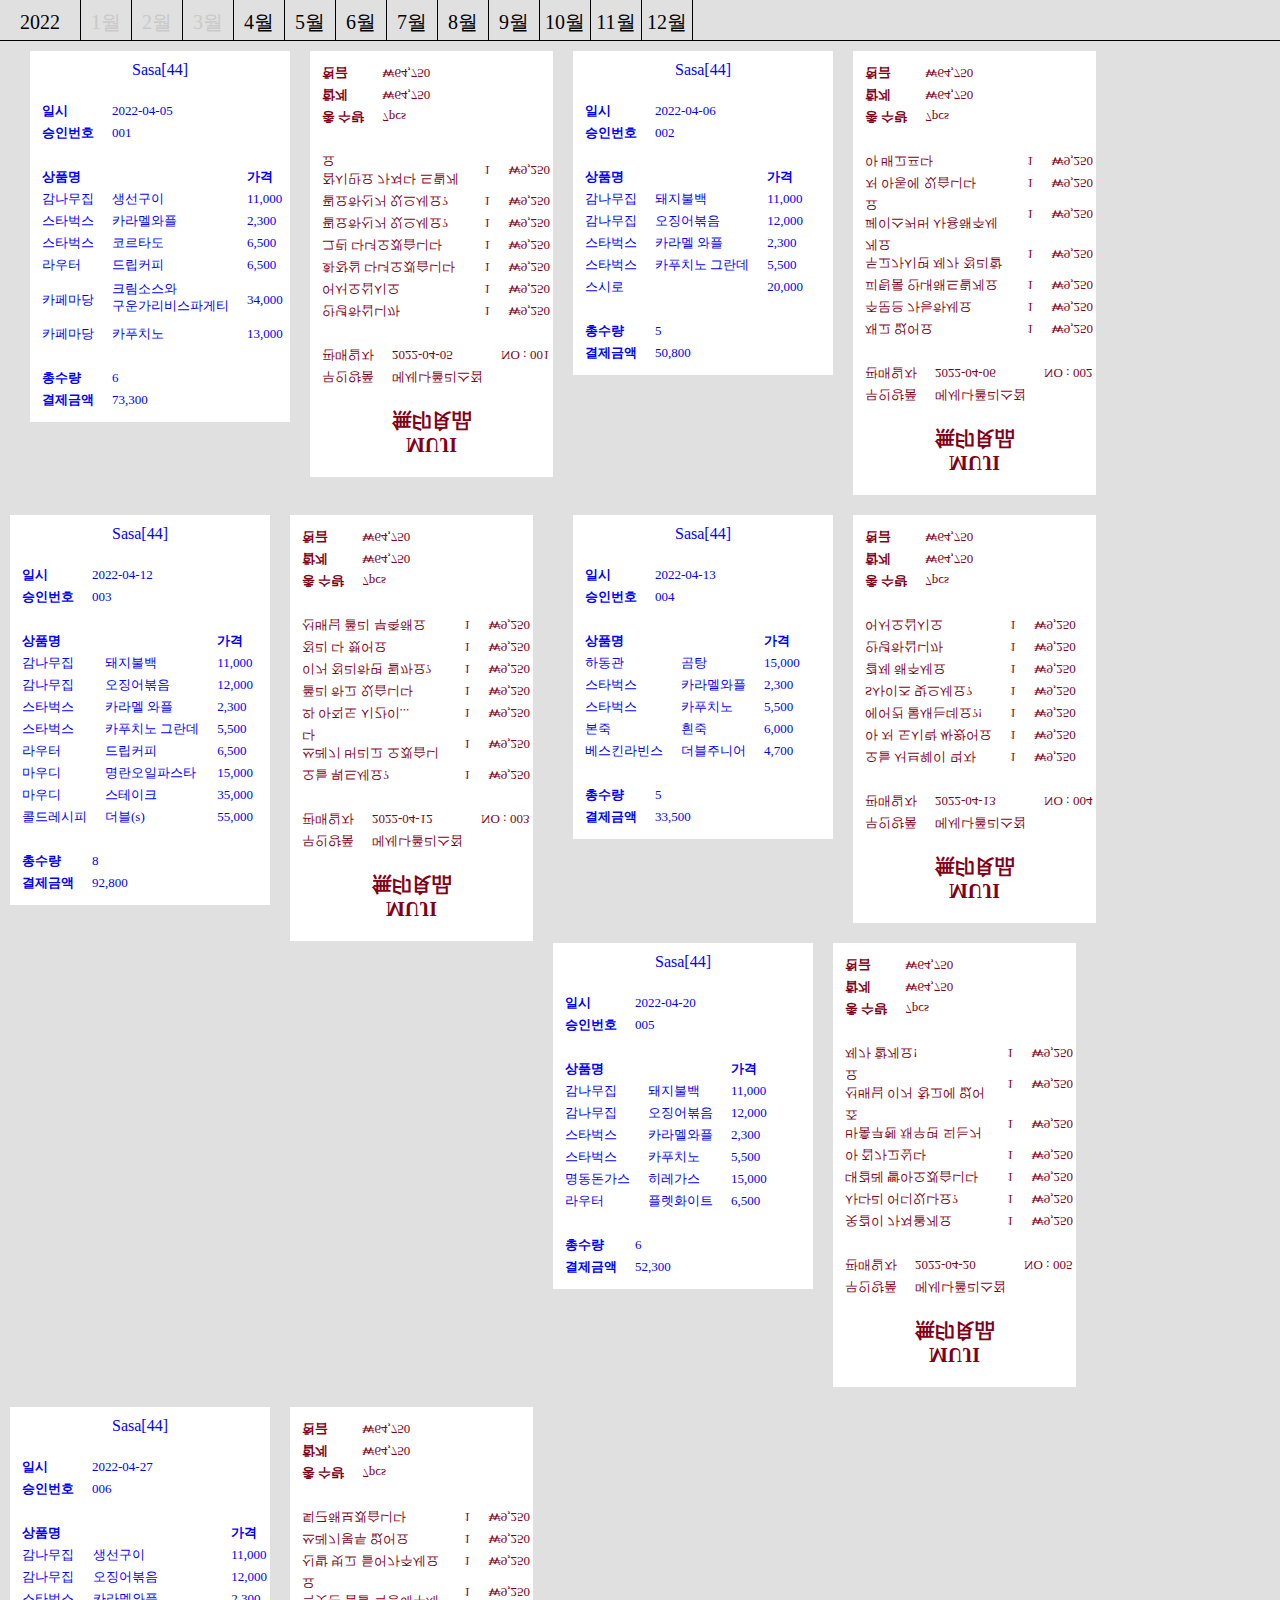
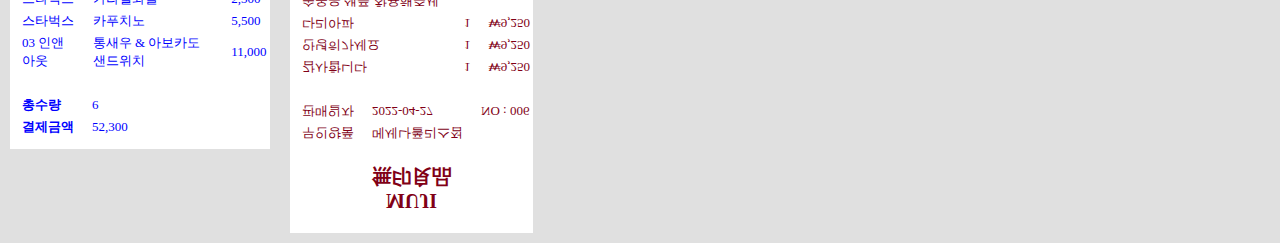
<file: real 갱생/april.html>
<!DOCTYPE html>
<html lang="en" >
<head>
  <meta charset="UTF-8">
  <title>sasa[44] 갱생</title>
  <link rel="stylesheet" href="./april_style.css">

</head>
<body>

  <div id="title">
    
    <div class="zero">
      <a href="index.html">
        2022
    </a>
    </div>
  
  
  <div class="jan">
    1월
  </div>
  
  <div class="feb">
    2월
  </div>
  
  <div class="mar">
   
    3월
  </div>
  
  <div class="apr">
    <a href="april.html">
    4월
    </a>
  </div>
  
  <div class="may">
    <a href="may.html">
    5월
    </a>
  </div>
  
  <div class="jun">
    <a href="june.html">
    6월
  </a>
  </div>
  
  <div class="jul">
    <a href="july.html">
    7월
    </a>
  </div>
  
  <div class="aug">
    <a href="sep.html">
    8월
  </a>
  </div>

  
  <div class="sep">
    <a href="sep2.html">
    9월
   </a>
  </div>
  
  <div class="oct">
    <a href="oct.html">
    10월
    </a>
  </div>
  
  <div class="nov">
    <a href="nov.html">
    11월
    </a>
  </div>
  
  <div class="dec">
    <a href="dec.html">
    12월
  </a>
  </div>
  
  </div>

<!-- sasa 1 4/5-->
<div id="receipt" style="margin-left: 30px;
                        ">

  <div class="receipt_title">
 Sasa[44]
  </div>



<div class="receipt_top">
  <table>


<!-- 첫번째 줄 시작 -->
<tr>
        <td style="font-weight: 600; 
        text-align: left; 
        font-weight: 900;
        padding-left: 10px;
        font-size: 13px;"> 
        일시
        </td>

        <td style="padding-left:15px;
                  font-size: 13px;
                  " >2022-04-05</td>
</tr>

<!-- 두번째 줄 시작 -->
<tr>
  <td style="font-weight: 600; 
  text-align: left; 
  font-weight: 900;
  padding-left: 10px;
  font-size: 13px;
  "> 
                승인번호
                </td>

      <td style="padding-left:15px;
               font-size: 13px;
                ">001</td>
    </tr>

   

</table>

</div>

<div class="receipt_middle">
  <table>


    <tr>
      <td style="font-weight: 900; 
      text-align: left; 
      padding-left: 10px;
      font-size: 13px;"> 
      상품명
      </td>

      <td></td>

<td style="padding-left:15px;
                font-size: 13px;
                font-weight: 900;
                " >가격</td>


</tr>




<tr>
        <td style="
        text-align: left; 
        padding-left: 10px;
        font-size: 13px;"> 
        감나무집
        </td>

        <td style="padding-left:15px;
                  font-size: 13px;
                  " >생선구이</td>

<td style="padding-left:15px;
font-size: 13px;
" >11,000</td>


</tr>

<tr>
  <td style="
  text-align: left; 
  padding-left: 10px;
  font-size: 13px;"> 
  스타벅스
  </td>

  <td style="padding-left:15px;
            font-size: 13px;
            " >카라멜와플</td>

<td style="padding-left:15px;
font-size: 13px;
" >2,300</td>


</tr>

<tr>
  <td style="
  text-align: left; 
  padding-left: 10px;
  font-size: 13px;"> 
  스타벅스
  </td>

  <td style="padding-left:15px;
            font-size: 13px;
            " >코르타도</td>

<td style="padding-left:15px;
font-size: 13px;
" >6,500</td>
</tr>

<tr>
  <td style="
  text-align: left; 
  padding-left: 10px;
  font-size: 13px;"> 
  라우터
  </td>

  <td style="padding-left:15px;
            font-size: 13px;
            " >드립커피</td>

<td style="padding-left:15px;
font-size: 13px;
" >6,500</td>
</tr>


<tr>
  <td style="
  text-align: left; 
  padding-left: 10px;
  font-size: 13px;"> 
  카페마당
  </td>

  <td style="padding-left:15px;
            font-size: 13px;
            line-height: 4px;
            padding-top: 10px;
            " >크림소스와<p>구운가리비스파게티</td>

<td style="padding-left:15px;
font-size: 13px;
" >34,000</td>
</tr>

<tr>
  <td style="
  text-align: left; 
  padding-left: 10px;
  font-size: 13px;"> 
  카페마당
  </td>

  <td style="padding-left:15px;
            font-size: 13px;
            " >카푸치노</td>

<td style="padding-left:15px;
font-size: 13px;
" >13,000</td>
</tr>



</table>

</div>

<div class="receipt_bottom">
  <table>


<!-- 첫번째 줄 시작 -->
<tr>
        <td style="font-weight: 600; 
        text-align: left; 
        font-weight: 900;
        padding-left: 10px;
        font-size: 13px;"> 
        총수량
        </td>

        <td style="padding-left:15px;
                  font-size: 13px;
                  " >6</td>
</tr>

<!-- 두번째 줄 시작 -->
<tr>
  <td style="font-weight: 600; 
  text-align: left; 
  font-weight: 900;
  padding-left: 10px;
  font-size: 13px;
  "> 
                결제금액
                </td>

      <td style="padding-left:15px;
               font-size: 13px;
                ">73,300</td>
    </tr>

   

</table>

</div>

</div>


<!--Yeoul 1 4/5-->
<div id="receipt2" style="transform: scaleY(-1); transition: .3s;">

  <div class="receipt2_title">
MUJI <p> 無印良品
  </div>



<div class="receipt2_top">
  <table>


<!-- 첫번째 줄 시작 -->
<tr>
        <td style="
        text-align: left; 
        
        padding-left: 10px;
        font-size: 13px;"> 
        무인양품 
        </td>

        <td style="padding-left:15px;
                  font-size: 13px;
                  " >메세나폴리스점</td>
</tr>

<!-- 두번째 줄 시작 -->
<tr>
  <td style="
  text-align: left; 
  padding-left: 10px;
  font-size: 13px;
  "> 
                판매일자
                </td>

      <td style="padding-left:15px;
               font-size: 13px;
                ">2022-04-05</td>


    <td style="padding-left:15px;
               font-size: 13px;
                ">NO : 001</td>
    </tr>
   

</table>

</div>

<div class="receipt2_middle">
  <table>


    <tr>
      <td style="
      text-align: left; 
      padding-left: 10px;
      font-size: 13px;"> 
      안녕하십니까
      </td>


<td style="padding-left:15px;
                font-size: 13px;
                " >1</td>

<td style="padding-left:15px;
                font-size: 13px;
                " >₩9,250</td>

</tr>


<tr>
  <td style="
  text-align: left; 
  padding-left: 10px;
  font-size: 13px;"> 
  어서오십시오
  </td>


<td style="padding-left:15px;
            font-size: 13px;
            " >1</td>

<td style="padding-left:15px;
            font-size: 13px;
            " >₩9,250</td>

</tr>

<tr>
  <td style="
  text-align: left; 
  padding-left: 10px;
  font-size: 13px;"> 
 화장실 다녀오겠습니다
  </td>


<td style="padding-left:15px;
            font-size: 13px;
            " >1</td>

<td style="padding-left:15px;
            font-size: 13px;
            " >₩9,250</td>

</tr>
  

<tr>
  <td style="
  text-align: left; 
  padding-left: 10px;
  font-size: 13px;"> 
 그린 다녀오겠습니다
  </td>


<td style="padding-left:15px;
            font-size: 13px;
            " >1</td>

<td style="padding-left:15px;
            font-size: 13px;
            " >₩9,250</td>

</tr>


<tr>
  <td style="
  text-align: left; 
  padding-left: 10px;
  font-size: 13px;"> 
 필요하신거 있으세요?
  </td>


<td style="padding-left:15px;
            font-size: 13px;
            " >1</td>

<td style="padding-left:15px;
            font-size: 13px;
            " >₩9,250</td>

</tr>

<tr>
  <td style="
  text-align: left; 
  padding-left: 10px;
  font-size: 13px;"> 
 필요하신거 있으세요?
  </td>


<td style="padding-left:15px;
            font-size: 13px;
            " >1</td>

<td style="padding-left:15px;
            font-size: 13px;
            " >₩9,250</td>

</tr>

<tr>
  <td style="
  text-align: left; 
  padding-left: 10px;
  font-size: 13px;"> 
잠시만요 가져다 드릴게요
  </td>


<td style="padding-left:15px;
            font-size: 13px;
            " >1</td>

<td style="padding-left:15px;
            font-size: 13px;
            " >₩9,250</td>

</tr>

</table>

</div>


<div class="receipt2_top">
  <table>


<!-- 첫번째 줄 시작 -->
<tr>
        <td style="
        text-align: left; 
        font-weight: 700;
        padding-left: 10px;
        font-size: 13px;"> 
        총 수량
        </td>

        <td style="padding-left:15px;
                  font-size: 13px;
                  " >7pcs</td>
</tr>

<tr>
  <td style="
  text-align: left; 
  font-weight: 700;
  padding-left: 10px;
  font-size: 13px;"> 
  합계
  </td>

  <td style="padding-left:15px;
            font-size: 13px;
            " >₩64,750</td>
</tr>

<tr>
  <td style="
  text-align: left; 
  font-weight: 700;
  padding-left: 10px;
  font-size: 13px;"> 
  현금
  </td>

  <td style="padding-left:15px;
            font-size: 13px;
            " >₩64,750</td>
</tr>

</table>

</div>


</div>


<!-- sasa 2 4/6-->
<div id="receipt">

  <div class="receipt_title">
 Sasa[44]
  </div>



<div class="receipt_top">
  <table>


<!-- 첫번째 줄 시작 -->
<tr>
        <td style="font-weight: 600; 
        text-align: left; 
        font-weight: 900;
        padding-left: 10px;
        font-size: 13px;"> 
        일시
        </td>

        <td style="padding-left:15px;
                  font-size: 13px;
                  " >2022-04-06</td>
</tr>

<!-- 두번째 줄 시작 -->
<tr>
  <td style="font-weight: 600; 
  text-align: left; 
  font-weight: 900;
  padding-left: 10px;
  font-size: 13px;
  "> 
                승인번호
                </td>

      <td style="padding-left:15px;
               font-size: 13px;
                ">002</td>
    </tr>

   

</table>

</div>

<div class="receipt_middle">
  <table>


    <tr>
      <td style="font-weight: 900; 
      text-align: left; 
      padding-left: 10px;
      font-size: 13px;"> 
      상품명
      </td>

      <td></td>

<td style="padding-left:15px;
                font-size: 13px;
                font-weight: 900;
                " >가격</td>


</tr>




<tr>
        <td style="
        text-align: left; 
        padding-left: 10px;
        font-size: 13px;"> 
        감나무집
        </td>

        <td style="padding-left:15px;
                  font-size: 13px;
                  " >돼지불백</td>

<td style="padding-left:15px;
font-size: 13px;
" >11,000</td>


</tr>

<tr>
  <td style="
  text-align: left; 
  padding-left: 10px;
  font-size: 13px;"> 
  감나무집
  </td>

  <td style="padding-left:15px;
            font-size: 13px;
            " >오징어볶음</td>

<td style="padding-left:15px;
font-size: 13px;
" >12,000</td>


</tr>

<tr>
  <td style="
  text-align: left; 
  padding-left: 10px;
  font-size: 13px;"> 
  스타벅스
  </td>

  <td style="padding-left:15px;
            font-size: 13px;
            " >카라멜 와플</td>

<td style="padding-left:15px;
font-size: 13px;
" >2,300</td>
</tr>

<tr>
  <td style="
  text-align: left; 
  padding-left: 10px;
  font-size: 13px;"> 
  스타벅스
  </td>

  <td style="padding-left:15px;
            font-size: 13px;
            " >카푸치노 그란데</td>

<td style="padding-left:15px;
font-size: 13px;
" >5,500</td>
</tr>

<tr>
  <td style="
  text-align: left; 
  padding-left: 10px;
  font-size: 13px;"> 
스시로
  </td>

  <td style="padding-left:15px;
            font-size: 13px;
            " ></td>

<td style="padding-left:15px;
font-size: 13px;
" >20,000</td>
</tr>



</table>

</div>

<div class="receipt_bottom">
  <table>


<!-- 첫번째 줄 시작 -->
<tr>
        <td style="font-weight: 600; 
        text-align: left; 
        font-weight: 900;
        padding-left: 10px;
        font-size: 13px;"> 
        총수량
        </td>

        <td style="padding-left:15px;
                  font-size: 13px;
                  " >5</td>
</tr>

<!-- 두번째 줄 시작 -->
<tr>
  <td style="font-weight: 600; 
  text-align: left; 
  font-weight: 900;
  padding-left: 10px;
  font-size: 13px;
  "> 
                결제금액
                </td>

      <td style="padding-left:15px;
               font-size: 13px;
                ">50,800</td>
    </tr>

   

</table>

</div>

</div>

<!--Yeoul 2 /6-->
<div id="receipt2" style="transform: scaleY(-1); transition: .3s;">

  <div class="receipt2_title">
MUJI <p> 無印良品
  </div>



<div class="receipt2_top">
  <table>


<!-- 첫번째 줄 시작 -->
<tr>
        <td style="
        text-align: left; 
        
        padding-left: 10px;
        font-size: 13px;"> 
        무인양품 
        </td>

        <td style="padding-left:15px;
                  font-size: 13px;
                  " >메세나폴리스점</td>
</tr>

<!-- 두번째 줄 시작 -->
<tr>
  <td style="
  text-align: left; 
  padding-left: 10px;
  font-size: 13px;
  "> 
                판매일자
                </td>

      <td style="padding-left:15px;
               font-size: 13px;
                ">2022-04-06</td>


    <td style="padding-left:15px;
               font-size: 13px;
                ">NO : 002</td>
    </tr>
   

</table>

</div>

<div class="receipt2_middle">
  <table>


    <tr>
      <td style="
      text-align: left; 
      padding-left: 10px;
      font-size: 13px;"> 
      재고 없어요
      </td>


<td style="padding-left:15px;
                font-size: 13px;
                " >1</td>

<td style="padding-left:15px;
                font-size: 13px;
                " >₩9,250</td>

</tr>


<tr>
  <td style="
  text-align: left; 
  padding-left: 10px;
  font-size: 13px;"> 
   주문은 가능하세요
  </td>


<td style="padding-left:15px;
            font-size: 13px;
            " >1</td>

<td style="padding-left:15px;
            font-size: 13px;
            " >₩9,250</td>

</tr>

<tr>
  <td style="
  text-align: left; 
  padding-left: 10px;
  font-size: 13px;"> 
 피팅룸 안내해드릴게요
  </td>


<td style="padding-left:15px;
            font-size: 13px;
            " >1</td>

<td style="padding-left:15px;
            font-size: 13px;
            " >₩9,250</td>

</tr>
  

<tr>
  <td style="
  text-align: left; 
  padding-left: 10px;
  font-size: 13px;"> 
 두고가시면 제가 정리할게요
  </td>


<td style="padding-left:15px;
            font-size: 13px;
            " >1</td>

<td style="padding-left:15px;
            font-size: 13px;
            " >₩9,250</td>

</tr>


<tr>
  <td style="
  text-align: left; 
  padding-left: 10px;
  font-size: 13px;"> 
 페이스커버 사용해주세요
  </td>


<td style="padding-left:15px;
            font-size: 13px;
            " >1</td>

<td style="padding-left:15px;
            font-size: 13px;
            " >₩9,250</td>

</tr>

<tr>
  <td style="
  text-align: left; 
  padding-left: 10px;
  font-size: 13px;"> 
저 아동에 있습니다
  </td>


<td style="padding-left:15px;
            font-size: 13px;
            " >1</td>

<td style="padding-left:15px;
            font-size: 13px;
            " >₩9,250</td>

</tr>

<tr>
  <td style="
  text-align: left; 
  padding-left: 10px;
  font-size: 13px;"> 
아 배고프다
  </td>


<td style="padding-left:15px;
            font-size: 13px;
            " >1</td>

<td style="padding-left:15px;
            font-size: 13px;
            " >₩9,250</td>

</tr>

</table>

</div>


<div class="receipt2_top">
  <table>


<!-- 첫번째 줄 시작 -->
<tr>
        <td style="
        text-align: left; 
        font-weight: 700;
        padding-left: 10px;
        font-size: 13px;"> 
        총 수량
        </td>

        <td style="padding-left:15px;
                  font-size: 13px;
                  " >7pcs</td>
</tr>

<tr>
  <td style="
  text-align: left; 
  font-weight: 700;
  padding-left: 10px;
  font-size: 13px;"> 
  합계
  </td>

  <td style="padding-left:15px;
            font-size: 13px;
            " >₩64,750</td>
</tr>

<tr>
  <td style="
  text-align: left; 
  font-weight: 700;
  padding-left: 10px;
  font-size: 13px;"> 
  현금
  </td>

  <td style="padding-left:15px;
            font-size: 13px;
            " >₩64,750</td>
</tr>

</table>

</div>


</div>

<!-- sasa 3 4/12-->
<div id="receipt">

  <div class="receipt_title">
 Sasa[44]
  </div>



<div class="receipt_top">
  <table>


<!-- 첫번째 줄 시작 -->
<tr>
        <td style="font-weight: 600; 
        text-align: left; 
        font-weight: 900;
        padding-left: 10px;
        font-size: 13px;"> 
        일시
        </td>

        <td style="padding-left:15px;
                  font-size: 13px;
                  " >2022-04-12</td>
</tr>

<!-- 두번째 줄 시작 -->
<tr>
  <td style="font-weight: 600; 
  text-align: left; 
  font-weight: 900;
  padding-left: 10px;
  font-size: 13px;
  "> 
                승인번호
                </td>

      <td style="padding-left:15px;
               font-size: 13px;
                ">003</td>
    </tr>

   

</table>

</div>

<div class="receipt_middle">
  <table>


    <tr>
      <td style="font-weight: 900; 
      text-align: left; 
      padding-left: 10px;
      font-size: 13px;"> 
      상품명
      </td>

      <td></td>

<td style="padding-left:15px;
                font-size: 13px;
                font-weight: 900;
                " >가격</td>


</tr>




<tr>
        <td style="
        text-align: left; 
        padding-left: 10px;
        font-size: 13px;"> 
        감나무집
        </td>

        <td style="padding-left:15px;
                  font-size: 13px;
                  " >돼지불백</td>

<td style="padding-left:15px;
font-size: 13px;
" >11,000</td>


</tr>

<tr>
  <td style="
  text-align: left; 
  padding-left: 10px;
  font-size: 13px;"> 
  감나무집
  </td>

  <td style="padding-left:15px;
            font-size: 13px;
            " >오징어볶음</td>

<td style="padding-left:15px;
font-size: 13px;
" >12,000</td>


</tr>

<tr>
  <td style="
  text-align: left; 
  padding-left: 10px;
  font-size: 13px;"> 
  스타벅스
  </td>

  <td style="padding-left:15px;
            font-size: 13px;
            " >카라멜 와플</td>

<td style="padding-left:15px;
font-size: 13px;
" >2,300</td>
</tr>

<tr>
  <td style="
  text-align: left; 
  padding-left: 10px;
  font-size: 13px;"> 
  스타벅스
  </td>

  <td style="padding-left:15px;
            font-size: 13px;
            " >카푸치노 그란데</td>

<td style="padding-left:15px;
font-size: 13px;
" >5,500</td>
</tr>

<tr>
  <td style="
  text-align: left; 
  padding-left: 10px;
  font-size: 13px;"> 
라우터
  </td>

  <td style="padding-left:15px;
            font-size: 13px;
            " >드립커피</td>

<td style="padding-left:15px;
font-size: 13px;
" >6,500</td>
</tr>


<tr>
  <td style="
  text-align: left; 
  padding-left: 10px;
  font-size: 13px;"> 
마우디
  </td>

  <td style="padding-left:15px;
            font-size: 13px;
            " >명란오일파스타</td>

<td style="padding-left:15px;
font-size: 13px;
" >15,000</td>
</tr>

<tr>
  <td style="
  text-align: left; 
  padding-left: 10px;
  font-size: 13px;"> 
마우디
  </td>

  <td style="padding-left:15px;
            font-size: 13px;
            " >스테이크</td>

<td style="padding-left:15px;
font-size: 13px;
" >35,000</td>
</tr>

<tr>
  <td style="
  text-align: left; 
  padding-left: 10px;
  font-size: 13px;"> 
콜드레시피
  </td>

  <td style="padding-left:15px;
            font-size: 13px;
            " >더블(s)</td>

<td style="padding-left:15px;
font-size: 13px;
" >55,000</td>
</tr>

</table>

</div>

<div class="receipt_bottom">
  <table>


<!-- 첫번째 줄 시작 -->
<tr>
        <td style="font-weight: 600; 
        text-align: left; 
        font-weight: 900;
        padding-left: 10px;
        font-size: 13px;"> 
        총수량
        </td>

        <td style="padding-left:15px;
                  font-size: 13px;
                  " >8</td>
</tr>

<!-- 두번째 줄 시작 -->
<tr>
  <td style="font-weight: 600; 
  text-align: left; 
  font-weight: 900;
  padding-left: 10px;
  font-size: 13px;
  "> 
                결제금액
                </td>

      <td style="padding-left:15px;
               font-size: 13px;
                ">92,800</td>
    </tr>

   

</table>

</div>

</div>

<!--Yeoul 3 4/12-->
<div id="receipt2" style="transform: scaleY(-1); transition: .3s;">

  <div class="receipt2_title">
MUJI <p> 無印良品
  </div>



<div class="receipt2_top">
  <table>


<!-- 첫번째 줄 시작 -->
<tr>
        <td style="
        text-align: left; 
        
        padding-left: 10px;
        font-size: 13px;"> 
        무인양품 
        </td>

        <td style="padding-left:15px;
                  font-size: 13px;
                  " >메세나폴리스점</td>
</tr>

<!-- 두번째 줄 시작 -->
<tr>
  <td style="
  text-align: left; 
  padding-left: 10px;
  font-size: 13px;
  "> 
                판매일자
                </td>

      <td style="padding-left:15px;
               font-size: 13px;
                ">2022-04-12</td>


    <td style="padding-left:15px;
               font-size: 13px;
                ">NO : 003</td>
    </tr>
   

</table>

</div>

<div class="receipt2_middle">
  <table>


    <tr>
      <td style="
      text-align: left; 
      padding-left: 10px;
      font-size: 13px;"> 
      오늘 뭐드세요?
      </td>


<td style="padding-left:15px;
                font-size: 13px;
                " >1</td>

<td style="padding-left:15px;
                font-size: 13px;
                " >₩9,250</td>

</tr>


<tr>
  <td style="
  text-align: left; 
  padding-left: 10px;
  font-size: 13px;"> 
   쓰레기 버리고 오겠습니다
  </td>


<td style="padding-left:15px;
            font-size: 13px;
            " >1</td>

<td style="padding-left:15px;
            font-size: 13px;
            " >₩9,250</td>

</tr>

<tr>
  <td style="
  text-align: left; 
  padding-left: 10px;
  font-size: 13px;"> 
와 아직도 시간이...
  </td>


<td style="padding-left:15px;
            font-size: 13px;
            " >1</td>

<td style="padding-left:15px;
            font-size: 13px;
            " >₩9,250</td>

</tr>
  

<tr>
  <td style="
  text-align: left; 
  padding-left: 10px;
  font-size: 13px;"> 
 폴리 하고 있습니다
  </td>


<td style="padding-left:15px;
            font-size: 13px;
            " >1</td>

<td style="padding-left:15px;
            font-size: 13px;
            " >₩9,250</td>

</tr>


<tr>
  <td style="
  text-align: left; 
  padding-left: 10px;
  font-size: 13px;"> 
 이거 정리하면 될까요?
  </td>


<td style="padding-left:15px;
            font-size: 13px;
            " >1</td>

<td style="padding-left:15px;
            font-size: 13px;
            " >₩9,250</td>

</tr>

<tr>
  <td style="
  text-align: left; 
  padding-left: 10px;
  font-size: 13px;"> 
정리 다 했어요
  </td>


<td style="padding-left:15px;
            font-size: 13px;
            " >1</td>

<td style="padding-left:15px;
            font-size: 13px;
            " >₩9,250</td>

</tr>

<tr>
  <td style="
  text-align: left; 
  padding-left: 10px;
  font-size: 13px;"> 
선배님 폴리 부족해요
  </td>


<td style="padding-left:15px;
            font-size: 13px;
            " >1</td>

<td style="padding-left:15px;
            font-size: 13px;
            " >₩9,250</td>

</tr>

</table>

</div>


<div class="receipt2_top">
  <table>


<!-- 첫번째 줄 시작 -->
<tr>
        <td style="
        text-align: left; 
        font-weight: 700;
        padding-left: 10px;
        font-size: 13px;"> 
        총 수량
        </td>

        <td style="padding-left:15px;
                  font-size: 13px;
                  " >7pcs</td>
</tr>

<tr>
  <td style="
  text-align: left; 
  font-weight: 700;
  padding-left: 10px;
  font-size: 13px;"> 
  합계
  </td>

  <td style="padding-left:15px;
            font-size: 13px;
            " >₩64,750</td>
</tr>

<tr>
  <td style="
  text-align: left; 
  font-weight: 700;
  padding-left: 10px;
  font-size: 13px;"> 
  현금
  </td>

  <td style="padding-left:15px;
            font-size: 13px;
            " >₩64,750</td>
</tr>

</table>

</div>


</div>


<!-- sasa 4 4/13-->
<div id="receipt" style="margin-left: 30px;">

  <div class="receipt_title">
 Sasa[44]
  </div>



<div class="receipt_top">
  <table>


<!-- 첫번째 줄 시작 -->
<tr>
        <td style="font-weight: 600; 
        text-align: left; 
        font-weight: 900;
        padding-left: 10px;
        font-size: 13px;"> 
        일시
        </td>

        <td style="padding-left:15px;
                  font-size: 13px;
                  " >2022-04-13</td>
</tr>

<!-- 두번째 줄 시작 -->
<tr>
  <td style="font-weight: 600; 
  text-align: left; 
  font-weight: 900;
  padding-left: 10px;
  font-size: 13px;
  "> 
                승인번호
                </td>

      <td style="padding-left:15px;
               font-size: 13px;
                ">004</td>
    </tr>

   

</table>

</div>

<div class="receipt_middle">
  <table>


    <tr>
      <td style="font-weight: 900; 
      text-align: left; 
      padding-left: 10px;
      font-size: 13px;"> 
      상품명
      </td>

      <td></td>

<td style="padding-left:15px;
                font-size: 13px;
                font-weight: 900;
                " >가격</td>


</tr>




<tr>
        <td style="
        text-align: left; 
        padding-left: 10px;
        font-size: 13px;"> 
        하동관
        </td>

        <td style="padding-left:15px;
                  font-size: 13px;
                  " >곰탕</td>

<td style="padding-left:15px;
font-size: 13px;
" >15,000</td>


</tr>

<tr>
  <td style="
  text-align: left; 
  padding-left: 10px;
  font-size: 13px;"> 
  스타벅스
  </td>

  <td style="padding-left:15px;
            font-size: 13px;
            " >카라멜와플</td>

<td style="padding-left:15px;
font-size: 13px;
" >2,300</td>


</tr>

<tr>
  <td style="
  text-align: left; 
  padding-left: 10px;
  font-size: 13px;"> 
  스타벅스
  </td>

  <td style="padding-left:15px;
            font-size: 13px;
            " >카푸치노</td>

<td style="padding-left:15px;
font-size: 13px;
" >5,500</td>
</tr>

<tr>
  <td style="
  text-align: left; 
  padding-left: 10px;
  font-size: 13px;"> 
  본죽
  </td>

  <td style="padding-left:15px;
            font-size: 13px;
            " >흰죽</td>

<td style="padding-left:15px;
font-size: 13px;
" >6,000</td>
</tr>


<tr>
  <td style="
  text-align: left; 
  padding-left: 10px;
  font-size: 13px;"> 
  베스킨라빈스
  </td>

  <td style="padding-left:15px;
            font-size: 13px;
            " >더블주니어</td>

<td style="padding-left:15px;
font-size: 13px;
" >4,700</td>
</tr>



</table>

</div>

<div class="receipt_bottom">
  <table>


<!-- 첫번째 줄 시작 -->
<tr>
        <td style="font-weight: 600; 
        text-align: left; 
        font-weight: 900;
        padding-left: 10px;
        font-size: 13px;"> 
        총수량
        </td>

        <td style="padding-left:15px;
                  font-size: 13px;
                  " >5</td>
</tr>

<!-- 두번째 줄 시작 -->
<tr>
  <td style="font-weight: 600; 
  text-align: left; 
  font-weight: 900;
  padding-left: 10px;
  font-size: 13px;
  "> 
                결제금액
                </td>

      <td style="padding-left:15px;
               font-size: 13px;
                ">33,500</td>
    </tr>

   

</table>

</div>

</div>

<!--Yeoul 4 4/13-->
<div id="receipt2" style="transform: scaleY(-1); transition: .3s;">

  <div class="receipt2_title">
MUJI <p> 無印良品
  </div>



<div class="receipt2_top">
  <table>


<!-- 첫번째 줄 시작 -->
<tr>
        <td style="
        text-align: left; 
        
        padding-left: 10px;
        font-size: 13px;"> 
        무인양품 
        </td>

        <td style="padding-left:15px;
                  font-size: 13px;
                  " >메세나폴리스점</td>
</tr>

<!-- 두번째 줄 시작 -->
<tr>
  <td style="
  text-align: left; 
  padding-left: 10px;
  font-size: 13px;
  "> 
                판매일자
                </td>

      <td style="padding-left:15px;
               font-size: 13px;
                ">2022-04-13</td>


    <td style="padding-left:15px;
               font-size: 13px;
                ">NO : 004</td>
    </tr>
   

</table>

</div>

<div class="receipt2_middle">
  <table>


    <tr>
      <td style="
      text-align: left; 
      padding-left: 10px;
      font-size: 13px;"> 
       오늘 서브웨이 먹자
      </td>


<td style="padding-left:15px;
                font-size: 13px;
                " >1</td>

<td style="padding-left:15px;
                font-size: 13px;
                " >₩9,250</td>

</tr>


<tr>
  <td style="
  text-align: left; 
  padding-left: 10px;
  font-size: 13px;"> 
   아 저 도시락 싸왔어요
  </td>


<td style="padding-left:15px;
            font-size: 13px;
            " >1</td>

<td style="padding-left:15px;
            font-size: 13px;
            " >₩9,250</td>

</tr>

<tr>
  <td style="
  text-align: left; 
  padding-left: 10px;
  font-size: 13px;"> 
에어컨 물새는데요?!
  </td>


<td style="padding-left:15px;
            font-size: 13px;
            " >1</td>

<td style="padding-left:15px;
            font-size: 13px;
            " >₩9,250</td>

</tr>
  

<tr>
  <td style="
  text-align: left; 
  padding-left: 10px;
  font-size: 13px;"> 
 S사이즈 맞으세요?
  </td>


<td style="padding-left:15px;
            font-size: 13px;
            " >1</td>

<td style="padding-left:15px;
            font-size: 13px;
            " >₩9,250</td>

</tr>


<tr>
  <td style="
  text-align: left; 
  padding-left: 10px;
  font-size: 13px;"> 
 결제 해주세요
  </td>


<td style="padding-left:15px;
            font-size: 13px;
            " >1</td>

<td style="padding-left:15px;
            font-size: 13px;
            " >₩9,250</td>

</tr>

<tr>
  <td style="
  text-align: left; 
  padding-left: 10px;
  font-size: 13px;"> 
안녕하십니까
  </td>


<td style="padding-left:15px;
            font-size: 13px;
            " >1</td>

<td style="padding-left:15px;
            font-size: 13px;
            " >₩9,250</td>

</tr>

<tr>
  <td style="
  text-align: left; 
  padding-left: 10px;
  font-size: 13px;"> 
어서오십시오
  </td>


<td style="padding-left:15px;
            font-size: 13px;
            " >1</td>

<td style="padding-left:15px;
            font-size: 13px;
            " >₩9,250</td>

</tr>

</table>

</div>


<div class="receipt2_top">
  <table>


<!-- 첫번째 줄 시작 -->
<tr>
        <td style="
        text-align: left; 
        font-weight: 700;
        padding-left: 10px;
        font-size: 13px;"> 
        총 수량
        </td>

        <td style="padding-left:15px;
                  font-size: 13px;
                  " >7pcs</td>
</tr>

<tr>
  <td style="
  text-align: left; 
  font-weight: 700;
  padding-left: 10px;
  font-size: 13px;"> 
  합계
  </td>

  <td style="padding-left:15px;
            font-size: 13px;
            " >₩64,750</td>
</tr>

<tr>
  <td style="
  text-align: left; 
  font-weight: 700;
  padding-left: 10px;
  font-size: 13px;"> 
  현금
  </td>

  <td style="padding-left:15px;
            font-size: 13px;
            " >₩64,750</td>
</tr>

</table>

</div>


</div>


<!-- sasa 5 4/20-->
<div id="receipt">

  <div class="receipt_title">
 Sasa[44]
  </div>



<div class="receipt_top">
  <table>


<!-- 첫번째 줄 시작 -->
<tr>
        <td style="font-weight: 600; 
        text-align: left; 
        font-weight: 900;
        padding-left: 10px;
        font-size: 13px;"> 
        일시
        </td>

        <td style="padding-left:15px;
                  font-size: 13px;
                  " >2022-04-20</td>
</tr>

<!-- 두번째 줄 시작 -->
<tr>
  <td style="font-weight: 600; 
  text-align: left; 
  font-weight: 900;
  padding-left: 10px;
  font-size: 13px;
  "> 
                승인번호
                </td>

      <td style="padding-left:15px;
               font-size: 13px;
                ">005</td>
    </tr>

   

</table>

</div>

<div class="receipt_middle">
  <table>


    <tr>
      <td style="font-weight: 900; 
      text-align: left; 
      padding-left: 10px;
      font-size: 13px;"> 
      상품명
      </td>

      <td></td>

<td style="padding-left:15px;
                font-size: 13px;
                font-weight: 900;
                " >가격</td>


</tr>




<tr>
        <td style="
        text-align: left; 
        padding-left: 10px;
        font-size: 13px;"> 
        감나무집
        </td>

        <td style="padding-left:15px;
                  font-size: 13px;
                  " >돼지불백</td>

<td style="padding-left:15px;
font-size: 13px;
" >11,000</td>


</tr>

<tr>
  <td style="
  text-align: left; 
  padding-left: 10px;
  font-size: 13px;"> 
  감나무집
  </td>

  <td style="padding-left:15px;
            font-size: 13px;
            " >오징어볶음</td>

<td style="padding-left:15px;
font-size: 13px;
" >12,000</td>


</tr>

<tr>
  <td style="
  text-align: left; 
  padding-left: 10px;
  font-size: 13px;"> 
  스타벅스
  </td>

  <td style="padding-left:15px;
            font-size: 13px;
            " >카라멜와플</td>

<td style="padding-left:15px;
font-size: 13px;
" >2,300</td>
</tr>

<tr>
  <td style="
  text-align: left; 
  padding-left: 10px;
  font-size: 13px;"> 
  스타벅스
  </td>

  <td style="padding-left:15px;
            font-size: 13px;
            " >카푸치노 </td>

<td style="padding-left:15px;
font-size: 13px;
" >5,500</td>
</tr>


<tr>
  <td style="
  text-align: left; 
  padding-left: 10px;
  font-size: 13px;"> 
  명동돈가스
  </td>

  <td style="padding-left:15px;
            font-size: 13px;
            " >히레가스</td>

<td style="padding-left:15px;
font-size: 13px;
" >15,000</td>
</tr>

<tr>
  <td style="
  text-align: left; 
  padding-left: 10px;
  font-size: 13px;"> 
  라우터
  </td>

  <td style="padding-left:15px;
            font-size: 13px;
            " >플렛화이트</td>

<td style="padding-left:15px;
font-size: 13px;
" >6,500</td>
</tr>


</table>

</div>

<div class="receipt_bottom">
  <table>


<!-- 첫번째 줄 시작 -->
<tr>
        <td style="font-weight: 600; 
        text-align: left; 
        font-weight: 900;
        padding-left: 10px;
        font-size: 13px;"> 
        총수량
        </td>

        <td style="padding-left:15px;
                  font-size: 13px;
                  " >6</td>
</tr>

<!-- 두번째 줄 시작 -->
<tr>
  <td style="font-weight: 600; 
  text-align: left; 
  font-weight: 900;
  padding-left: 10px;
  font-size: 13px;
  "> 
                결제금액
                </td>

      <td style="padding-left:15px;
               font-size: 13px;
                ">52,300</td>
    </tr>

   

</table>

</div>

</div>

<!--Yeoul 5 4/20-->
<div id="receipt2" style="transform: scaleY(-1); transition: .3s;">

  <div class="receipt2_title">
MUJI <p> 無印良品
  </div>



<div class="receipt2_top">
  <table>


<!-- 첫번째 줄 시작 -->
<tr>
        <td style="
        text-align: left; 
        
        padding-left: 10px;
        font-size: 13px;"> 
        무인양품 
        </td>

        <td style="padding-left:15px;
                  font-size: 13px;
                  " >메세나폴리스점</td>
</tr>

<!-- 두번째 줄 시작 -->
<tr>
  <td style="
  text-align: left; 
  padding-left: 10px;
  font-size: 13px;
  "> 
                판매일자
                </td>

      <td style="padding-left:15px;
               font-size: 13px;
                ">2022-04-20</td>


    <td style="padding-left:15px;
               font-size: 13px;
                ">NO : 005</td>
    </tr>
   

</table>

</div>

<div class="receipt2_middle">
  <table>


    <tr>
      <td style="
      text-align: left; 
      padding-left: 10px;
      font-size: 13px;"> 
       옷걸이 가져올게요
      </td>


<td style="padding-left:15px;
                font-size: 13px;
                " >1</td>

<td style="padding-left:15px;
                font-size: 13px;
                " >₩9,250</td>

</tr>


<tr>
  <td style="
  text-align: left; 
  padding-left: 10px;
  font-size: 13px;"> 
  사다리 어디있나요?
  </td>


<td style="padding-left:15px;
            font-size: 13px;
            " >1</td>

<td style="padding-left:15px;
            font-size: 13px;
            " >₩9,250</td>

</tr>

<tr>
  <td style="
  text-align: left; 
  padding-left: 10px;
  font-size: 13px;"> 
대걸레 빨아오겠습니다
  </td>


<td style="padding-left:15px;
            font-size: 13px;
            " >1</td>

<td style="padding-left:15px;
            font-size: 13px;
            " >₩9,250</td>

</tr>
  

<tr>
  <td style="
  text-align: left; 
  padding-left: 10px;
  font-size: 13px;"> 
아 집가고싶다
  </td>


<td style="padding-left:15px;
            font-size: 13px;
            " >1</td>

<td style="padding-left:15px;
            font-size: 13px;
            " >₩9,250</td>

</tr>


<tr>
  <td style="
  text-align: left; 
  padding-left: 10px;
  font-size: 13px;"> 
 바훔쿠헨 채우면 되는거죠
  </td>


<td style="padding-left:15px;
            font-size: 13px;
            " >1</td>

<td style="padding-left:15px;
            font-size: 13px;
            " >₩9,250</td>

</tr>

<tr>
  <td style="
  text-align: left; 
  padding-left: 10px;
  font-size: 13px;"> 
선배님 이거 창고에 없어요
  </td>


<td style="padding-left:15px;
            font-size: 13px;
            " >1</td>

<td style="padding-left:15px;
            font-size: 13px;
            " >₩9,250</td>

</tr>

<tr>
  <td style="
  text-align: left; 
  padding-left: 10px;
  font-size: 13px;"> 
제가 할게요!
  </td>


<td style="padding-left:15px;
            font-size: 13px;
            " >1</td>

<td style="padding-left:15px;
            font-size: 13px;
            " >₩9,250</td>

</tr>

</table>

</div>


<div class="receipt2_top">
  <table>


<!-- 첫번째 줄 시작 -->
<tr>
        <td style="
        text-align: left; 
        font-weight: 700;
        padding-left: 10px;
        font-size: 13px;"> 
        총 수량
        </td>

        <td style="padding-left:15px;
                  font-size: 13px;
                  " >7pcs</td>
</tr>

<tr>
  <td style="
  text-align: left; 
  font-weight: 700;
  padding-left: 10px;
  font-size: 13px;"> 
  합계
  </td>

  <td style="padding-left:15px;
            font-size: 13px;
            " >₩64,750</td>
</tr>

<tr>
  <td style="
  text-align: left; 
  font-weight: 700;
  padding-left: 10px;
  font-size: 13px;"> 
  현금
  </td>

  <td style="padding-left:15px;
            font-size: 13px;
            " >₩64,750</td>
</tr>

</table>

</div>


</div>

<!-- sasa 6 4/27-->
<div id="receipt">

  <div class="receipt_title">
 Sasa[44]
  </div>



<div class="receipt_top">
  <table>


<!-- 첫번째 줄 시작 -->
<tr>
        <td style="font-weight: 600; 
        text-align: left; 
        font-weight: 900;
        padding-left: 10px;
        font-size: 13px;"> 
        일시
        </td>

        <td style="padding-left:15px;
                  font-size: 13px;
                  " >2022-04-27</td>
</tr>

<!-- 두번째 줄 시작 -->
<tr>
  <td style="font-weight: 600; 
  text-align: left; 
  font-weight: 900;
  padding-left: 10px;
  font-size: 13px;
  "> 
                승인번호
                </td>

      <td style="padding-left:15px;
               font-size: 13px;
                ">006</td>
    </tr>

   

</table>

</div>

<div class="receipt_middle">
  <table>


    <tr>
      <td style="font-weight: 900; 
      text-align: left; 
      padding-left: 10px;
      font-size: 13px;"> 
      상품명
      </td>

      <td></td>

<td style="padding-left:15px;
                font-size: 13px;
                font-weight: 900;
                " >가격</td>


</tr>




<tr>
        <td style="
        text-align: left; 
        padding-left: 10px;
        font-size: 13px;"> 
        감나무집
        </td>

        <td style="padding-left:15px;
                  font-size: 13px;
                  " >생선구이</td>

<td style="padding-left:15px;
font-size: 13px;
" >11,000</td>


</tr>

<tr>
  <td style="
  text-align: left; 
  padding-left: 10px;
  font-size: 13px;"> 
  감나무집
  </td>

  <td style="padding-left:15px;
            font-size: 13px;
            " >오징어볶음</td>

<td style="padding-left:15px;
font-size: 13px;
" >12,000</td>


</tr>

<tr>
  <td style="
  text-align: left; 
  padding-left: 10px;
  font-size: 13px;"> 
  스타벅스
  </td>

  <td style="padding-left:15px;
            font-size: 13px;
            " >카라멜와플</td>

<td style="padding-left:15px;
font-size: 13px;
" >2,300</td>
</tr>

<tr>
  <td style="
  text-align: left; 
  padding-left: 10px;
  font-size: 13px;"> 
  스타벅스
  </td>

  <td style="padding-left:15px;
            font-size: 13px;
            " >카푸치노 </td>

<td style="padding-left:15px;
font-size: 13px;
" >5,500</td>
</tr>


<tr>
  <td style="
  text-align: left; 
  padding-left: 10px;
  font-size: 13px;"> 
03 인앤아웃
  </td>

  <td style="padding-left:15px;
            font-size: 13px;
            " >통새우 & 아보카도 샌드위치</td>

<td style="padding-left:15px;
font-size: 13px;
" >11,000</td>
</tr>



</table>

</div>

<div class="receipt_bottom">
  <table>


<!-- 첫번째 줄 시작 -->
<tr>
        <td style="font-weight: 600; 
        text-align: left; 
        font-weight: 900;
        padding-left: 10px;
        font-size: 13px;"> 
        총수량
        </td>

        <td style="padding-left:15px;
                  font-size: 13px;
                  " >6</td>
</tr>

<!-- 두번째 줄 시작 -->
<tr>
  <td style="font-weight: 600; 
  text-align: left; 
  font-weight: 900;
  padding-left: 10px;
  font-size: 13px;
  "> 
                결제금액
                </td>

      <td style="padding-left:15px;
               font-size: 13px;
                ">52,300</td>
    </tr>

   

</table>

</div>

</div>

<!--Yeoul 6 4/27-->
<div id="receipt2" style="transform: scaleY(-1); transition: .3s;">

  <div class="receipt2_title">
MUJI <p> 無印良品
  </div>



<div class="receipt2_top">
  <table>


<!-- 첫번째 줄 시작 -->
<tr>
        <td style="
        text-align: left; 
        
        padding-left: 10px;
        font-size: 13px;"> 
        무인양품 
        </td>

        <td style="padding-left:15px;
                  font-size: 13px;
                  " >메세나폴리스점</td>
</tr>

<!-- 두번째 줄 시작 -->
<tr>
  <td style="
  text-align: left; 
  padding-left: 10px;
  font-size: 13px;
  "> 
                판매일자
                </td>

      <td style="padding-left:15px;
               font-size: 13px;
                ">2022-04-27</td>


    <td style="padding-left:15px;
               font-size: 13px;
                ">NO : 006</td>
    </tr>
   

</table>

</div>

<div class="receipt2_middle">
  <table>


    <tr>
      <td style="
      text-align: left; 
      padding-left: 10px;
      font-size: 13px;"> 
       감사합니다
      </td>


<td style="padding-left:15px;
                font-size: 13px;
                " >1</td>

<td style="padding-left:15px;
                font-size: 13px;
                " >₩9,250</td>

</tr>


<tr>
  <td style="
  text-align: left; 
  padding-left: 10px;
  font-size: 13px;"> 
  안녕히가세요
  </td>


<td style="padding-left:15px;
            font-size: 13px;
            " >1</td>

<td style="padding-left:15px;
            font-size: 13px;
            " >₩9,250</td>

</tr>

<tr>
  <td style="
  text-align: left; 
  padding-left: 10px;
  font-size: 13px;"> 
다리아파
  </td>


<td style="padding-left:15px;
            font-size: 13px;
            " >1</td>

<td style="padding-left:15px;
            font-size: 13px;
            " >₩9,250</td>

</tr>
  

<tr>
  <td style="
  text-align: left; 
  padding-left: 10px;
  font-size: 13px;"> 
속옷은 샘플 착용해주세요
  </td>


<td style="padding-left:15px;
            font-size: 13px;
            " >1</td>

<td style="padding-left:15px;
            font-size: 13px;
            " >₩9,250</td>

</tr>


<tr>
  <td style="
  text-align: left; 
  padding-left: 10px;
  font-size: 13px;"> 
신발 벗고 들어가주세요
  </td>


<td style="padding-left:15px;
            font-size: 13px;
            " >1</td>

<td style="padding-left:15px;
            font-size: 13px;
            " >₩9,250</td>

</tr>

<tr>
  <td style="
  text-align: left; 
  padding-left: 10px;
  font-size: 13px;"> 
쓰레기봉투 없어요
  </td>


<td style="padding-left:15px;
            font-size: 13px;
            " >1</td>

<td style="padding-left:15px;
            font-size: 13px;
            " >₩9,250</td>

</tr>

<tr>
  <td style="
  text-align: left; 
  padding-left: 10px;
  font-size: 13px;"> 
퇴근해보겠습니다
  </td>


<td style="padding-left:15px;
            font-size: 13px;
            " >1</td>

<td style="padding-left:15px;
            font-size: 13px;
            " >₩9,250</td>

</tr>

</table>

</div>


<div class="receipt2_top">
  <table>


<!-- 첫번째 줄 시작 -->
<tr>
        <td style="
        text-align: left; 
        font-weight: 700;
        padding-left: 10px;
        font-size: 13px;"> 
        총 수량
        </td>

        <td style="padding-left:15px;
                  font-size: 13px;
                  " >7pcs</td>
</tr>

<tr>
  <td style="
  text-align: left; 
  font-weight: 700;
  padding-left: 10px;
  font-size: 13px;"> 
  합계
  </td>

  <td style="padding-left:15px;
            font-size: 13px;
            " >₩64,750</td>
</tr>

<tr>
  <td style="
  text-align: left; 
  font-weight: 700;
  padding-left: 10px;
  font-size: 13px;"> 
  현금
  </td>

  <td style="padding-left:15px;
            font-size: 13px;
            " >₩64,750</td>
</tr>

</table>

</div>


</div>
<!-- partial -->
  <script src='https://cdnjs.cloudflare.com/ajax/libs/jquery/3.6.0/jquery.min.js'></script><script  src="./script.js"></script>

</body>
</html>
</file>
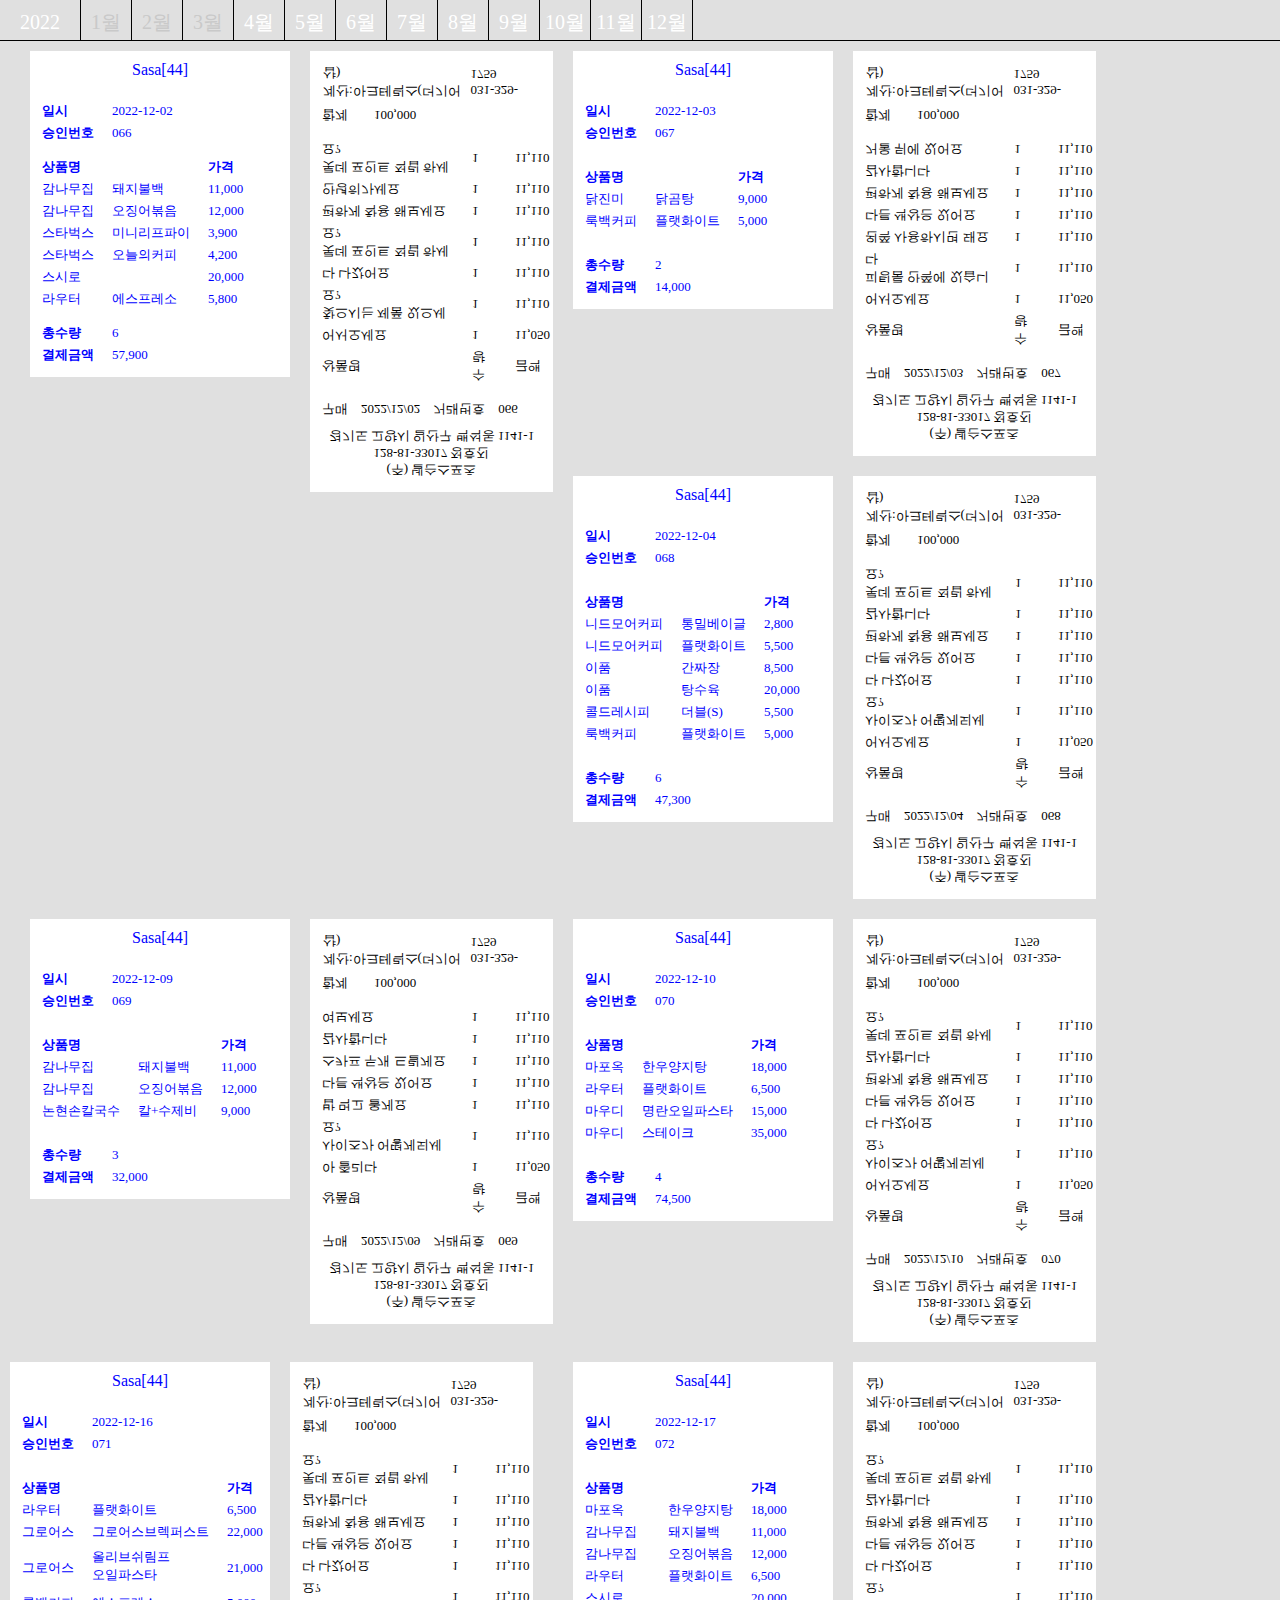
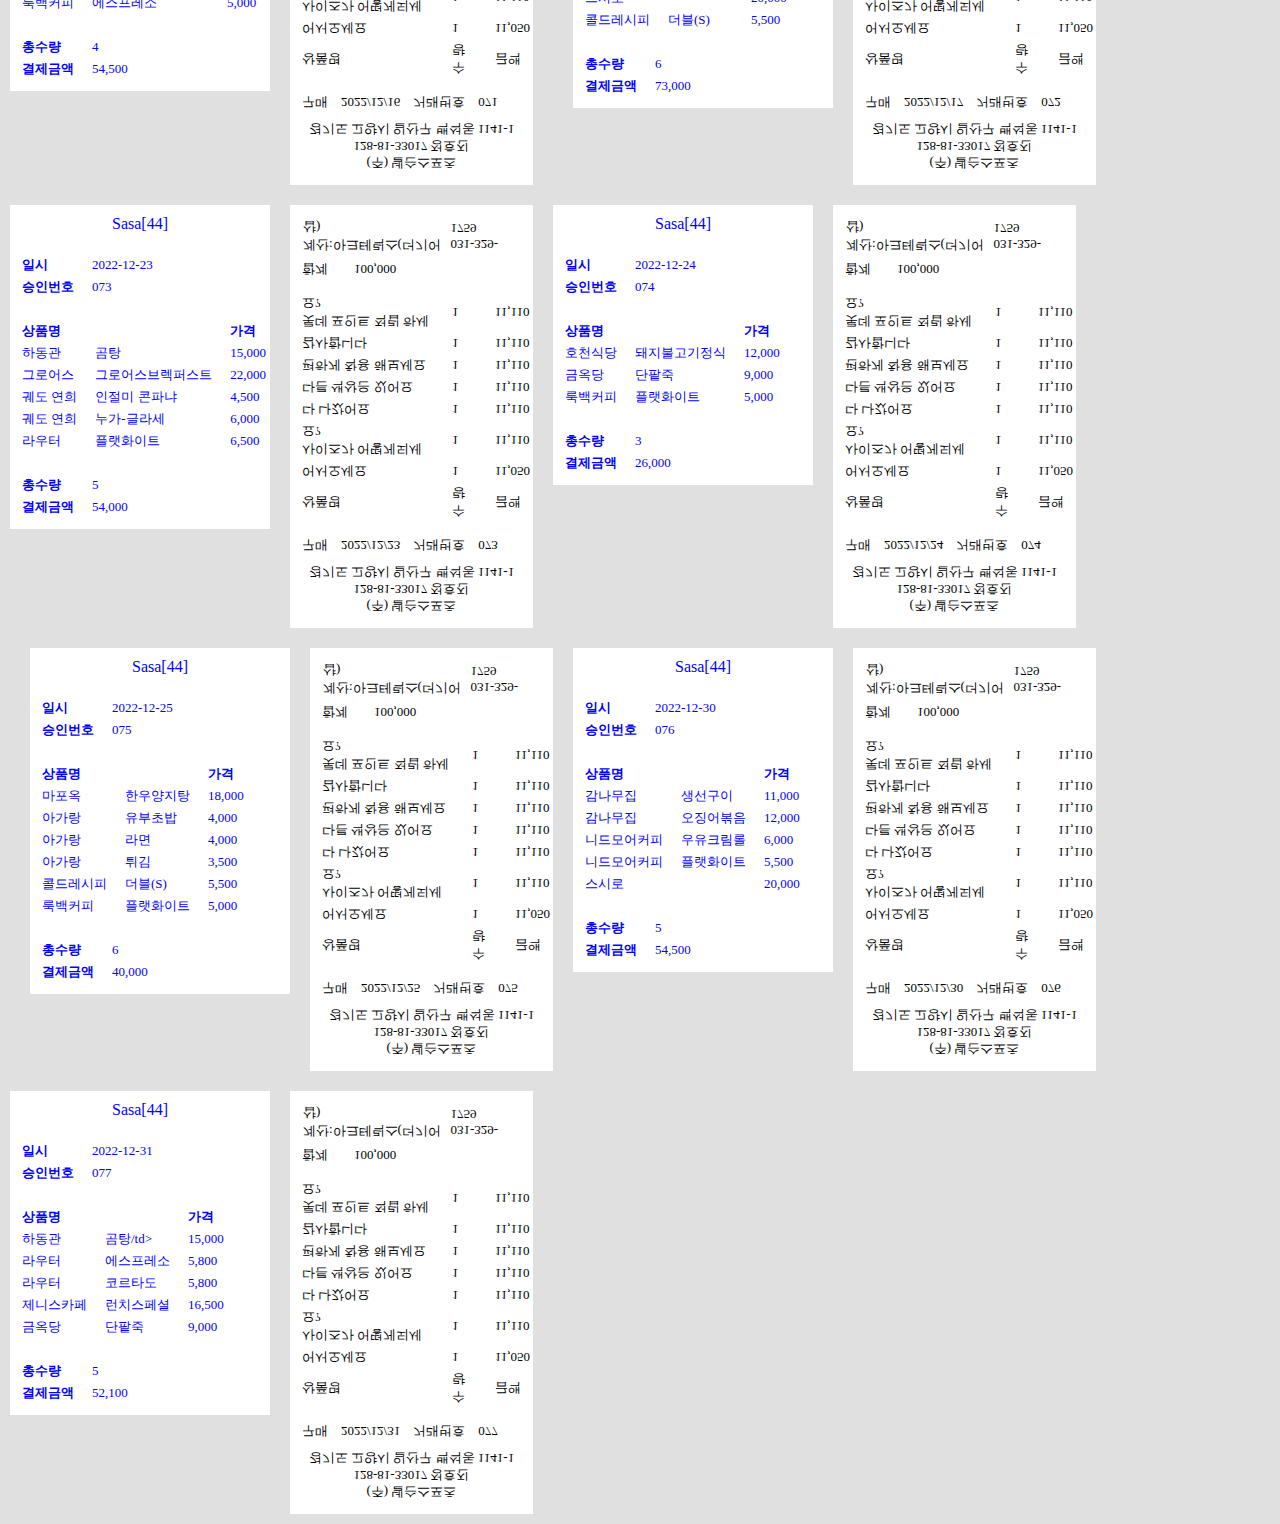
<file: real 갱생/dec.html>
<!DOCTYPE html>
<html lang="en" >
<head>
  <meta charset="UTF-8">
  <title>sasa[44] 갱생</title>
  <link rel="stylesheet" href="./sep_style.css">

</head>
<body>

  <div id="title">
    
    <div class="zero">
      <a href="index.html">
        2022
    </a>
    </div>
  
  
  <div class="jan">
    1월
  </div>
  
  <div class="feb">
    2월
  </div>
  
  <div class="mar">
   
    3월
  </div>
  
  <div class="apr">
    <a href="april.html">
    4월
    </a>
  </div>
  
  <div class="may">
    <a href="may.html">
    5월
    </a>
  </div>
  
  <div class="jun">
    <a href="june.html">
    6월
  </a>
  </div>
  
  <div class="jul">
    <a href="july.html">
    7월
    </a>
  </div>
  
  <div class="aug">
    <a href="sep.html">
    8월
  </a>
  </div>
  
  <div class="sep">
    <a href="sep2.html">
    9월
 </a>
  
  </div>
  
  <div class="oct">
    <a href="oct.html">
    10월
    </a>
  </div>
  
  <div class="nov">
    <a href="nov.html">
    11월
    </a>
  </div>
  
  <div class="dec">
    <a href="dec.html">
    12월
  </a>
  </div>
  
  </div>

<!-- sasa 66 12/02-->
<div id="receipt" style="margin-left: 30px;
                        ">

  <div class="receipt_title">
 Sasa[44]
  </div>



<div class="receipt_top">
  <table>


<!-- 첫번째 줄 시작 -->
<tr>
        <td style="font-weight: 600; 
        text-align: left; 
        font-weight: 900;
        padding-left: 10px;
        font-size: 13px;"> 
        일시
        </td>

        <td style="padding-left:15px;
                  font-size: 13px;
                  " >2022-12-02</td>
</tr>

<!-- 두번째 줄 시작 -->
<tr>
  <td style="font-weight: 600; 
  text-align: left; 
  font-weight: 900;
  padding-left: 10px;
  font-size: 13px;
  "> 
                승인번호
                </td>

      <td style="padding-left:15px;
               font-size: 13px;
                ">066</td>
    </tr>

   

</table>

</div>

<div class="receipt_middle2">
  <table>


    <tr>
      <td style="font-weight: 900; 
      text-align: left; 
      padding-left: 10px;
      font-size: 13px;"> 
      상품명
      </td>

      <td></td>

<td style="padding-left:15px;
                font-size: 13px;
                font-weight: 900;
                " >가격</td>


</tr>




<tr>
        <td style="
        text-align: left; 
        padding-left: 10px;
        font-size: 13px;"> 
감나무집
        </td>

        <td style="padding-left:15px;
                  font-size: 13px;
                  " >돼지불백</td>

<td style="padding-left:15px;
font-size: 13px;
" >11,000</td>


</tr>

<tr>
  <td style="
  text-align: left; 
  padding-left: 10px;
  font-size: 13px;"> 
 감나무집
  </td>

  <td style="padding-left:15px;
            font-size: 13px;
            " >오징어볶음</td>

<td style="padding-left:15px;
font-size: 13px;
" >12,000</td>


</tr>

<tr>
  <td style="
  text-align: left; 
  padding-left: 10px;
  font-size: 13px;"> 
  스타벅스
  </td>

  <td style="padding-left:15px;
            font-size: 13px;
            " >미니리프파이</td>

<td style="padding-left:15px;
font-size: 13px;
" >3,900</td>
</tr>

<tr>
  <td style="
  text-align: left; 
  padding-left: 10px;
  font-size: 13px;"> 
스타벅스
  </td>

  <td style="padding-left:15px;
            font-size: 13px;
            " >오늘의커피</td>

<td style="padding-left:15px;
font-size: 13px;
" >4,200</td>
</tr>

<tr>
  <td style="
  text-align: left; 
  padding-left: 10px;
  font-size: 13px;"> 
스시로
  </td>

  <td style="padding-left:15px;
            font-size: 13px;
            " ></td>

<td style="padding-left:15px;
font-size: 13px;
" >20,000</td>
</tr>

<tr>
  <td style="
  text-align: left; 
  padding-left: 10px;
  font-size: 13px;"> 
라우터
  </td>

  <td style="padding-left:15px;
            font-size: 13px;
            " >에스프레소</td>

<td style="padding-left:15px;
font-size: 13px;
" >5,800</td>
</tr>




</table>

</div>

<div class="receipt_bottom2">
  <table>


<!-- 첫번째 줄 시작 -->
<tr>
        <td style="font-weight: 600; 
        text-align: left; 
        font-weight: 900;
        padding-left: 10px;
        font-size: 13px;"> 
        총수량
        </td>

        <td style="padding-left:15px;
                  font-size: 13px;
                  " >6</td>
</tr>

<!-- 두번째 줄 시작 -->
<tr>
  <td style="font-weight: 600; 
  text-align: left; 
  font-weight: 900;
  padding-left: 10px;
  font-size: 13px;
  "> 
                결제금액
                </td>

      <td style="padding-left:15px;
               font-size: 13px;
                ">57,900</td>
    </tr>

   

</table>

</div>

</div>


<!--Yeoul 66 12/02-->
<div id="receipt2" style="transform: scaleY(-1); transition: .3s;">
  <div class="receipt2_title">
(주) 넬슨스포츠 
<p>
128-81-33017 정호진
<p>
경기도 고양시 일산구 백석동 1141-1
</div>






<div class="receipt2_top" >
  <table>


<!-- 첫번째 줄 시작 -->
<tr>
        <td style="
          padding-left: 10px;
        text-align: left; 
        font-size: 13px;"> 
       구매
        </td>

        <td style="padding-left: 10px;
                  font-size: 13px;
                  " >2022/12/02</td>

<td style="padding-left: 10px;
font-size: 13px;
" >거래번호</td>

<td style="padding-left: 10px;
font-size: 13px;
" >066</td>
</tr>





</table>

</div>

<div class="receipt2_middle">
  <table>

<tr>
  <td style="
  text-align: left; 
  padding-left: 10px;
  font-size: 13px;
  "> 
                상품명
                </td>


            
      <td style="padding-left:15px;
               font-size: 13px;
                ">수량</td>


    <td style="padding-left:15px;
               font-size: 13px;
                ">금액</td>
    </tr>
   
    

<tr>
  <td style="
  text-align: left; 
  padding-left: 10px;
  font-size: 13px;"> 
  어서오세요
  </td>


<td style="padding-left:15px;
            font-size: 13px;
            " >1</td>

<td style="padding-left:15px;
            font-size: 13px;
            " >11,050</td>

</tr>


<tr>
  <td style="
  text-align: left; 
  padding-left: 10px;
  font-size: 13px;"> 
찾으시는 제품 있으세요?
  </td>


<td style="padding-left:15px;
            font-size: 13px;
            " >1</td>

<td style="padding-left:15px;
            font-size: 13px;
            " >11,110</td>

</tr>


<tr>
  <td style="
  text-align: left; 
  padding-left: 10px;
  font-size: 13px;"> 
다 나갔어요
  </td>


<td style="padding-left:15px;
            font-size: 13px;
            " >1</td>

<td style="padding-left:15px;
            font-size: 13px;
            " >11,110</td>

</tr>

<tr>
  <td style="
  text-align: left; 
  padding-left: 10px;
  font-size: 13px;"> 
롯데 포인트 적립 하세요?
  </td>


<td style="padding-left:15px;
            font-size: 13px;
            " >1</td>

<td style="padding-left:15px;
            font-size: 13px;
            " >11,110</td>

</tr>


<tr>
  <td style="
  text-align: left; 
  padding-left: 10px;
  font-size: 13px;"> 
편하게 착용 해보세요
  </td>


<td style="padding-left:15px;
            font-size: 13px;
            " >1</td>

<td style="padding-left:15px;
            font-size: 13px;
            " >11,110</td>

</tr>

<tr>
  <td style="
  text-align: left; 
  padding-left: 10px;
  font-size: 13px;"> 
안녕히가세요
  </td>


<td style="padding-left:15px;
            font-size: 13px;
            " >1</td>

<td style="padding-left:15px;
            font-size: 13px;
            " >11,110</td>

</tr>


<tr>
  <td style="
  text-align: left; 
  padding-left: 10px;
  font-size: 13px;"> 
롯데 포인트 적립 하세요?
  </td>


<td style="padding-left:15px;
            font-size: 13px;
            " >1</td>

<td style="padding-left:15px;
            font-size: 13px;
            " >11,110</td>

</tr>




</table>

</div>


<div class="receipt2_top" >
  <table>


<!-- 첫번째 줄 시작 -->
<tr>
        <td style="
        text-align: left; 
        padding-left: 10px;
        font-size: 13px;"> 
        합계
        </td>
      
      <td>
      </td>

      <td>
      </td>

        <td style="padding-left:15px;
                  font-size: 13px;
                  " >100,000</td>
</tr>


</table>

<div class="receipt2_last">


  <table>


    <!-- 첫번째 줄 시작 -->
    <tr>
            <td style="
            text-align: left; 
            font-size: 13px;"> 
            계산:아크테릭스(더기어샵)
            </td>

    
            <td style="
                      font-size: 13px;
                      " >031-329-1759</td>
    </tr>

</table>
</div>


</div>


</div>

<!-- sasa 67 12/03-->
<div id="receipt" >

  <div class="receipt_title">
 Sasa[44]
  </div>



<div class="receipt_top">
  <table>


<!-- 첫번째 줄 시작 -->
<tr>
        <td style="font-weight: 600; 
        text-align: left; 
        font-weight: 900;
        padding-left: 10px;
        font-size: 13px;"> 
        일시
        </td>

        <td style="padding-left:15px;
                  font-size: 13px;
                  " >2022-12-03</td>
</tr>

<!-- 두번째 줄 시작 -->
<tr>
  <td style="font-weight: 600; 
  text-align: left; 
  font-weight: 900;
  padding-left: 10px;
  font-size: 13px;
  "> 
                승인번호
                </td>

      <td style="padding-left:15px;
               font-size: 13px;
                ">067</td>
    </tr>

   

</table>

</div>

<div class="receipt_middle">
  <table>


    <tr>
      <td style="font-weight: 900; 
      text-align: left; 
      padding-left: 10px;
      font-size: 13px;"> 
      상품명
      </td>

      <td></td>

<td style="padding-left:15px;
                font-size: 13px;
                font-weight: 900;
                " >가격</td>


</tr>


<tr>
  <td style="
  text-align: left; 
  padding-left: 10px;
  font-size: 13px;"> 
닭진미
  </td>

  <td style="padding-left:15px;
            font-size: 13px;
            " >닭곰탕</td>

<td style="padding-left:15px;
font-size: 13px;
" >9,000</td>
</tr>

<tr>
  <td style="
  text-align: left; 
  padding-left: 10px;
  font-size: 13px;"> 
룩백커피
  </td>

  <td style="padding-left:15px;
            font-size: 13px;
            " >플랫화이트</td>

<td style="padding-left:15px;
font-size: 13px;
" >5,000</td>
</tr>






</table>

</div>

<div class="receipt_bottom">
  <table>


<!-- 첫번째 줄 시작 -->
<tr>
        <td style="font-weight: 600; 
        text-align: left; 
        font-weight: 900;
        padding-left: 10px;
        font-size: 13px;"> 
        총수량
        </td>

        <td style="padding-left:15px;
                  font-size: 13px;
                  " >2</td>
</tr>

<!-- 두번째 줄 시작 -->
<tr>
  <td style="font-weight: 600; 
  text-align: left; 
  font-weight: 900;
  padding-left: 10px;
  font-size: 13px;
  "> 
                결제금액
                </td>

      <td style="padding-left:15px;
               font-size: 13px;
                ">14,000</td>
    </tr>

   

</table>

</div>

</div>


<!--Yeoul 67 12/03-->
<div id="receipt2" style="transform: scaleY(-1); transition: .3s;">
  <div class="receipt2_title">
(주) 넬슨스포츠 
<p>
128-81-33017 정호진
<p>
경기도 고양시 일산구 백석동 1141-1
</div>






<div class="receipt2_top" >
  <table>


<!-- 첫번째 줄 시작 -->
<tr>
        <td style="
          padding-left: 10px;
        text-align: left; 
        font-size: 13px;"> 
       구매
        </td>

        <td style="padding-left: 10px;
                  font-size: 13px;
                  " >2022/12/03</td>

<td style="padding-left: 10px;
font-size: 13px;
" >거래번호</td>

<td style="padding-left: 10px;
font-size: 13px;
" >067</td>
</tr>





</table>

</div>

<div class="receipt2_middle">
  <table>

<tr>
  <td style="
  text-align: left; 
  padding-left: 10px;
  font-size: 13px;
  "> 
                상품명
                </td>


            
      <td style="padding-left:15px;
               font-size: 13px;
                ">수량</td>


    <td style="padding-left:15px;
               font-size: 13px;
                ">금액</td>
    </tr>
   
    

<tr>
  <td style="
  text-align: left; 
  padding-left: 10px;
  font-size: 13px;"> 
  어서오세요
  </td>


<td style="padding-left:15px;
            font-size: 13px;
            " >1</td>

<td style="padding-left:15px;
            font-size: 13px;
            " >11,050</td>

</tr>


<tr>
  <td style="
  text-align: left; 
  padding-left: 10px;
  font-size: 13px;"> 
피팅룸 안쪽에 있습니다
  </td>


<td style="padding-left:15px;
            font-size: 13px;
            " >1</td>

<td style="padding-left:15px;
            font-size: 13px;
            " >11,110</td>

</tr>


<tr>
  <td style="
  text-align: left; 
  padding-left: 10px;
  font-size: 13px;"> 
왼쪽 사용하시면 돼요
  </td>


<td style="padding-left:15px;
            font-size: 13px;
            " >1</td>

<td style="padding-left:15px;
            font-size: 13px;
            " >11,110</td>

</tr>

<tr>
  <td style="
  text-align: left; 
  padding-left: 10px;
  font-size: 13px;"> 
다른 색상은 있어요
  </td>


<td style="padding-left:15px;
            font-size: 13px;
            " >1</td>

<td style="padding-left:15px;
            font-size: 13px;
            " >11,110</td>

</tr>


<tr>
  <td style="
  text-align: left; 
  padding-left: 10px;
  font-size: 13px;"> 
편하게 착용 해보세요
  </td>


<td style="padding-left:15px;
            font-size: 13px;
            " >1</td>

<td style="padding-left:15px;
            font-size: 13px;
            " >11,110</td>

</tr>

<tr>
  <td style="
  text-align: left; 
  padding-left: 10px;
  font-size: 13px;"> 
감사합니다
  </td>


<td style="padding-left:15px;
            font-size: 13px;
            " >1</td>

<td style="padding-left:15px;
            font-size: 13px;
            " >11,110</td>

</tr>


<tr>
  <td style="
  text-align: left; 
  padding-left: 10px;
  font-size: 13px;"> 
거울 뒤에 있어요
  </td>


<td style="padding-left:15px;
            font-size: 13px;
            " >1</td>

<td style="padding-left:15px;
            font-size: 13px;
            " >11,110</td>

</tr>




</table>

</div>


<div class="receipt2_top" >
  <table>


<!-- 첫번째 줄 시작 -->
<tr>
        <td style="
        text-align: left; 
        padding-left: 10px;
        font-size: 13px;"> 
        합계
        </td>
      
      <td>
      </td>

      <td>
      </td>

        <td style="padding-left:15px;
                  font-size: 13px;
                  " >100,000</td>
</tr>


</table>

<div class="receipt2_last">


  <table>


    <!-- 첫번째 줄 시작 -->
    <tr>
            <td style="
            text-align: left; 
            font-size: 13px;"> 
            계산:아크테릭스(더기어샵)
            </td>

    
            <td style="
                      font-size: 13px;
                      " >031-329-1759</td>
    </tr>

</table>
</div>


</div>


</div>

<!-- sasa 68 12/04-->
<div id="receipt" >

  <div class="receipt_title">
 Sasa[44]
  </div>



<div class="receipt_top">
  <table>


<!-- 첫번째 줄 시작 -->
<tr>
        <td style="font-weight: 600; 
        text-align: left; 
        font-weight: 900;
        padding-left: 10px;
        font-size: 13px;"> 
        일시
        </td>

        <td style="padding-left:15px;
                  font-size: 13px;
                  " >2022-12-04</td>
</tr>

<!-- 두번째 줄 시작 -->
<tr>
  <td style="font-weight: 600; 
  text-align: left; 
  font-weight: 900;
  padding-left: 10px;
  font-size: 13px;
  "> 
                승인번호
                </td>

      <td style="padding-left:15px;
               font-size: 13px;
                ">068</td>
    </tr>

   

</table>

</div>

<div class="receipt_middle">
  <table>


    <tr>
      <td style="font-weight: 900; 
      text-align: left; 
      padding-left: 10px;
      font-size: 13px;"> 
      상품명
      </td>

      <td></td>

<td style="padding-left:15px;
                font-size: 13px;
                font-weight: 900;
                " >가격</td>


</tr>




<tr>
        <td style="
        text-align: left; 
        padding-left: 10px;
        font-size: 13px;"> 
니드모어커피
        </td>

        <td style="padding-left:15px;
                  font-size: 13px;
                  " >통밀베이글</td>

<td style="padding-left:15px;
font-size: 13px;
" >2,800</td>


</tr>

<tr>
  <td style="
  text-align: left; 
  padding-left: 10px;
  font-size: 13px;"> 
니드모어커피
  </td>

  <td style="padding-left:15px;
            font-size: 13px;
            " >플랫화이트</td>

<td style="padding-left:15px;
font-size: 13px;
" >5,500</td>


</tr>

<tr>
  <td style="
  text-align: left; 
  padding-left: 10px;
  font-size: 13px;"> 
이품
  </td>

  <td style="padding-left:15px;
            font-size: 13px;
            " >간짜장</td>

<td style="padding-left:15px;
font-size: 13px;
" >8,500</td>
</tr>

<tr>
  <td style="
  text-align: left; 
  padding-left: 10px;
  font-size: 13px;"> 
이품
  </td>

  <td style="padding-left:15px;
            font-size: 13px;
            " >탕수육</td>

<td style="padding-left:15px;
font-size: 13px;
" >20,000</td>
</tr>

<tr>
  <td style="
  text-align: left; 
  padding-left: 10px;
  font-size: 13px;"> 
콜드레시피
  </td>

  <td style="padding-left:15px;
            font-size: 13px;
            " >더블(S)</td>

<td style="padding-left:15px;
font-size: 13px;
" >5,500</td>
</tr>

<tr>
  <td style="
  text-align: left; 
  padding-left: 10px;
  font-size: 13px;"> 
룩백커피
  </td>

  <td style="padding-left:15px;
            font-size: 13px;
            " >플랫화이트</td>

<td style="padding-left:15px;
font-size: 13px;
" >5,000</td>
</tr>

</table>

</div>

<div class="receipt_bottom">
  <table>


<!-- 첫번째 줄 시작 -->
<tr>
        <td style="font-weight: 600; 
        text-align: left; 
        font-weight: 900;
        padding-left: 10px;
        font-size: 13px;"> 
        총수량
        </td>

        <td style="padding-left:15px;
                  font-size: 13px;
                  " >6</td>
</tr>

<!-- 두번째 줄 시작 -->
<tr>
  <td style="font-weight: 600; 
  text-align: left; 
  font-weight: 900;
  padding-left: 10px;
  font-size: 13px;
  "> 
                결제금액
                </td>

      <td style="padding-left:15px;
               font-size: 13px;
                ">47,300</td>
    </tr>

   

</table>

</div>

</div>


<!--Yeoul 68 12/04-->
<div id="receipt2" style="transform: scaleY(-1); transition: .3s;">
  <div class="receipt2_title">
(주) 넬슨스포츠 
<p>
128-81-33017 정호진
<p>
경기도 고양시 일산구 백석동 1141-1
</div>






<div class="receipt2_top" >
  <table>


<!-- 첫번째 줄 시작 -->
<tr>
        <td style="
          padding-left: 10px;
        text-align: left; 
        font-size: 13px;"> 
       구매
        </td>

        <td style="padding-left: 10px;
                  font-size: 13px;
                  " >2022/12/04</td>

<td style="padding-left: 10px;
font-size: 13px;
" >거래번호</td>

<td style="padding-left: 10px;
font-size: 13px;
" >068</td>
</tr>





</table>

</div>

<div class="receipt2_middle">
  <table>

<tr>
  <td style="
  text-align: left; 
  padding-left: 10px;
  font-size: 13px;
  "> 
                상품명
                </td>


            
      <td style="padding-left:15px;
               font-size: 13px;
                ">수량</td>


    <td style="padding-left:15px;
               font-size: 13px;
                ">금액</td>
    </tr>
   
    

<tr>
  <td style="
  text-align: left; 
  padding-left: 10px;
  font-size: 13px;"> 
  어서오세요
  </td>


<td style="padding-left:15px;
            font-size: 13px;
            " >1</td>

<td style="padding-left:15px;
            font-size: 13px;
            " >11,050</td>

</tr>


<tr>
  <td style="
  text-align: left; 
  padding-left: 10px;
  font-size: 13px;"> 
사이즈가 어떻게되세요?
  </td>


<td style="padding-left:15px;
            font-size: 13px;
            " >1</td>

<td style="padding-left:15px;
            font-size: 13px;
            " >11,110</td>

</tr>


<tr>
  <td style="
  text-align: left; 
  padding-left: 10px;
  font-size: 13px;"> 
다 나갔어요
  </td>


<td style="padding-left:15px;
            font-size: 13px;
            " >1</td>

<td style="padding-left:15px;
            font-size: 13px;
            " >11,110</td>

</tr>

<tr>
  <td style="
  text-align: left; 
  padding-left: 10px;
  font-size: 13px;"> 
다른 색상은 있어요
  </td>


<td style="padding-left:15px;
            font-size: 13px;
            " >1</td>

<td style="padding-left:15px;
            font-size: 13px;
            " >11,110</td>

</tr>


<tr>
  <td style="
  text-align: left; 
  padding-left: 10px;
  font-size: 13px;"> 
편하게 착용 해보세요
  </td>


<td style="padding-left:15px;
            font-size: 13px;
            " >1</td>

<td style="padding-left:15px;
            font-size: 13px;
            " >11,110</td>

</tr>

<tr>
  <td style="
  text-align: left; 
  padding-left: 10px;
  font-size: 13px;"> 
감사합니다
  </td>


<td style="padding-left:15px;
            font-size: 13px;
            " >1</td>

<td style="padding-left:15px;
            font-size: 13px;
            " >11,110</td>

</tr>


<tr>
  <td style="
  text-align: left; 
  padding-left: 10px;
  font-size: 13px;"> 
롯데 포인트 적립 하세요?
  </td>


<td style="padding-left:15px;
            font-size: 13px;
            " >1</td>

<td style="padding-left:15px;
            font-size: 13px;
            " >11,110</td>

</tr>




</table>

</div>


<div class="receipt2_top" >
  <table>


<!-- 첫번째 줄 시작 -->
<tr>
        <td style="
        text-align: left; 
        padding-left: 10px;
        font-size: 13px;"> 
        합계
        </td>
      
      <td>
      </td>

      <td>
      </td>

        <td style="padding-left:15px;
                  font-size: 13px;
                  " >100,000</td>
</tr>


</table>

<div class="receipt2_last">


  <table>


    <!-- 첫번째 줄 시작 -->
    <tr>
            <td style="
            text-align: left; 
            font-size: 13px;"> 
            계산:아크테릭스(더기어샵)
            </td>

    
            <td style="
                      font-size: 13px;
                      " >031-329-1759</td>
    </tr>

</table>
</div>


</div>


</div>

<!-- sasa 69 12/09-->
<div id="receipt" style="margin-left: 30px;
                        ">
  <div class="receipt_title">
 Sasa[44]
  </div>



<div class="receipt_top">
  <table>


<!-- 첫번째 줄 시작 -->
<tr>
        <td style="font-weight: 600; 
        text-align: left; 
        font-weight: 900;
        padding-left: 10px;
        font-size: 13px;"> 
        일시
        </td>

        <td style="padding-left:15px;
                  font-size: 13px;
                  " >2022-12-09</td>
</tr>

<!-- 두번째 줄 시작 -->
<tr>
  <td style="font-weight: 600; 
  text-align: left; 
  font-weight: 900;
  padding-left: 10px;
  font-size: 13px;
  "> 
                승인번호
                </td>

      <td style="padding-left:15px;
               font-size: 13px;
                ">069</td>
    </tr>

   

</table>

</div>

<div class="receipt_middle">
  <table>


    <tr>
      <td style="font-weight: 900; 
      text-align: left; 
      padding-left: 10px;
      font-size: 13px;"> 
      상품명
      </td>

      <td></td>

<td style="padding-left:15px;
                font-size: 13px;
                font-weight: 900;
                " >가격</td>


</tr>




<tr>
        <td style="
        text-align: left; 
        padding-left: 10px;
        font-size: 13px;"> 
감나무집
        </td>

        <td style="padding-left:15px;
                  font-size: 13px;
                  " >돼지불백</td>

<td style="padding-left:15px;
font-size: 13px;
" >11,000</td>


</tr>

<tr>
  <td style="
  text-align: left; 
  padding-left: 10px;
  font-size: 13px;"> 
감나무집
  </td>

  <td style="padding-left:15px;
            font-size: 13px;
            " >오징어볶음</td>

<td style="padding-left:15px;
font-size: 13px;
" >12,000</td>


</tr>

<tr>
  <td style="
  text-align: left; 
  padding-left: 10px;
  font-size: 13px;"> 
논현손칼국수
  </td>

  <td style="padding-left:15px;
            font-size: 13px;
            " >칼+수제비</td>

<td style="padding-left:15px;
font-size: 13px;
" >9,000</td>
</tr>



</table>

</div>

<div class="receipt_bottom">
  <table>


<!-- 첫번째 줄 시작 -->
<tr>
        <td style="font-weight: 600; 
        text-align: left; 
        font-weight: 900;
        padding-left: 10px;
        font-size: 13px;"> 
        총수량
        </td>

        <td style="padding-left:15px;
                  font-size: 13px;
                  " >3</td>
</tr>

<!-- 두번째 줄 시작 -->
<tr>
  <td style="font-weight: 600; 
  text-align: left; 
  font-weight: 900;
  padding-left: 10px;
  font-size: 13px;
  "> 
                결제금액
                </td>

      <td style="padding-left:15px;
               font-size: 13px;
                ">32,000</td>
    </tr>

   

</table>

</div>

</div>


<!--Yeoul 69 12/09-->
<div id="receipt2" style="transform: scaleY(-1); transition: .3s;">
  <div class="receipt2_title">
(주) 넬슨스포츠 
<p>
128-81-33017 정호진
<p>
경기도 고양시 일산구 백석동 1141-1
</div>






<div class="receipt2_top" >
  <table>


<!-- 첫번째 줄 시작 -->
<tr>
        <td style="
          padding-left: 10px;
        text-align: left; 
        font-size: 13px;"> 
       구매
        </td>

        <td style="padding-left: 10px;
                  font-size: 13px;
                  " >2022/12/09</td>

<td style="padding-left: 10px;
font-size: 13px;
" >거래번호</td>

<td style="padding-left: 10px;
font-size: 13px;
" >069</td>
</tr>





</table>

</div>

<div class="receipt2_middle">
  <table>

<tr>
  <td style="
  text-align: left; 
  padding-left: 10px;
  font-size: 13px;
  "> 
                상품명
                </td>


            
      <td style="padding-left:15px;
               font-size: 13px;
                ">수량</td>


    <td style="padding-left:15px;
               font-size: 13px;
                ">금액</td>
    </tr>
   
    

<tr>
  <td style="
  text-align: left; 
  padding-left: 10px;
  font-size: 13px;"> 
아 졸리다
  </td>


<td style="padding-left:15px;
            font-size: 13px;
            " >1</td>

<td style="padding-left:15px;
            font-size: 13px;
            " >11,050</td>

</tr>


<tr>
  <td style="
  text-align: left; 
  padding-left: 10px;
  font-size: 13px;"> 
사이즈가 어떻게되세요?
  </td>


<td style="padding-left:15px;
            font-size: 13px;
            " >1</td>

<td style="padding-left:15px;
            font-size: 13px;
            " >11,110</td>

</tr>


<tr>
  <td style="
  text-align: left; 
  padding-left: 10px;
  font-size: 13px;"> 
밥 먹고 올게요
  </td>


<td style="padding-left:15px;
            font-size: 13px;
            " >1</td>

<td style="padding-left:15px;
            font-size: 13px;
            " >11,110</td>

</tr>

<tr>
  <td style="
  text-align: left; 
  padding-left: 10px;
  font-size: 13px;"> 
다른 색상은 있어요
  </td>


<td style="padding-left:15px;
            font-size: 13px;
            " >1</td>

<td style="padding-left:15px;
            font-size: 13px;
            " >11,110</td>

</tr>


<tr>
  <td style="
  text-align: left; 
  padding-left: 10px;
  font-size: 13px;"> 
스카프 두개 드릴게요
  </td>


<td style="padding-left:15px;
            font-size: 13px;
            " >1</td>

<td style="padding-left:15px;
            font-size: 13px;
            " >11,110</td>

</tr>

<tr>
  <td style="
  text-align: left; 
  padding-left: 10px;
  font-size: 13px;"> 
감사합니다
  </td>


<td style="padding-left:15px;
            font-size: 13px;
            " >1</td>

<td style="padding-left:15px;
            font-size: 13px;
            " >11,110</td>

</tr>


<tr>
  <td style="
  text-align: left; 
  padding-left: 10px;
  font-size: 13px;"> 
여보세요
  </td>


<td style="padding-left:15px;
            font-size: 13px;
            " >1</td>

<td style="padding-left:15px;
            font-size: 13px;
            " >11,110</td>

</tr>




</table>

</div>


<div class="receipt2_top" >
  <table>


<!-- 첫번째 줄 시작 -->
<tr>
        <td style="
        text-align: left; 
        padding-left: 10px;
        font-size: 13px;"> 
        합계
        </td>
      
      <td>
      </td>

      <td>
      </td>

        <td style="padding-left:15px;
                  font-size: 13px;
                  " >100,000</td>
</tr>


</table>

<div class="receipt2_last">


  <table>


    <!-- 첫번째 줄 시작 -->
    <tr>
            <td style="
            text-align: left; 
            font-size: 13px;"> 
            계산:아크테릭스(더기어샵)
            </td>

    
            <td style="
                      font-size: 13px;
                      " >031-329-1759</td>
    </tr>

</table>
</div>


</div>


</div>

<!-- sasa 70 12/10-->
<div id="receipt">

  <div class="receipt_title">
 Sasa[44]
  </div>



<div class="receipt_top">
  <table>


<!-- 첫번째 줄 시작 -->
<tr>
        <td style="font-weight: 600; 
        text-align: left; 
        font-weight: 900;
        padding-left: 10px;
        font-size: 13px;"> 
        일시
        </td>

        <td style="padding-left:15px;
                  font-size: 13px;
                  " >2022-12-10</td>
</tr>

<!-- 두번째 줄 시작 -->
<tr>
  <td style="font-weight: 600; 
  text-align: left; 
  font-weight: 900;
  padding-left: 10px;
  font-size: 13px;
  "> 
                승인번호
                </td>

      <td style="padding-left:15px;
               font-size: 13px;
                ">070</td>
    </tr>

   

</table>

</div>

<div class="receipt_middle">
  <table>


    <tr>
      <td style="font-weight: 900; 
      text-align: left; 
      padding-left: 10px;
      font-size: 13px;"> 
      상품명
      </td>

      <td></td>

<td style="padding-left:15px;
                font-size: 13px;
                font-weight: 900;
                " >가격</td>


</tr>




<tr>
        <td style="
        text-align: left; 
        padding-left: 10px;
        font-size: 13px;"> 
마포옥
        </td>

        <td style="padding-left:15px;
                  font-size: 13px;
                  " >한우양지탕</td>

<td style="padding-left:15px;
font-size: 13px;
" >18,000</td>


</tr>


<tr>
  <td style="
  text-align: left; 
  padding-left: 10px;
  font-size: 13px;"> 
라우터
  </td>

  <td style="padding-left:15px;
            font-size: 13px;
            " >플랫화이트</td>

<td style="padding-left:15px;
font-size: 13px;
" >6,500</td>
</tr>

<tr>
  <td style="
  text-align: left; 
  padding-left: 10px;
  font-size: 13px;"> 
마우디
  </td>

  <td style="padding-left:15px;
            font-size: 13px;
            " >명란오일파스타</td>

<td style="padding-left:15px;
font-size: 13px;
" >15,000</td>
</tr>


<tr>
  <td style="
  text-align: left; 
  padding-left: 10px;
  font-size: 13px;"> 
마우디
  </td>

  <td style="padding-left:15px;
            font-size: 13px;
            " >스테이크</td>

<td style="padding-left:15px;
font-size: 13px;
" >35,000</td>
</tr>



</table>

</div>

<div class="receipt_bottom">
  <table>


<!-- 첫번째 줄 시작 -->
<tr>
        <td style="font-weight: 600; 
        text-align: left; 
        font-weight: 900;
        padding-left: 10px;
        font-size: 13px;"> 
        총수량
        </td>

        <td style="padding-left:15px;
                  font-size: 13px;
                  " >4</td>
</tr>

<!-- 두번째 줄 시작 -->
<tr>
  <td style="font-weight: 600; 
  text-align: left; 
  font-weight: 900;
  padding-left: 10px;
  font-size: 13px;
  "> 
                결제금액
                </td>

      <td style="padding-left:15px;
               font-size: 13px;
                ">74,500</td>
    </tr>

   

</table>

</div>

</div>


<!--Yeoul 70 12/10-->
<div id="receipt2" style="transform: scaleY(-1); transition: .3s;">
  <div class="receipt2_title">
(주) 넬슨스포츠 
<p>
128-81-33017 정호진
<p>
경기도 고양시 일산구 백석동 1141-1
</div>






<div class="receipt2_top" >
  <table>


<!-- 첫번째 줄 시작 -->
<tr>
        <td style="
          padding-left: 10px;
        text-align: left; 
        font-size: 13px;"> 
       구매
        </td>

        <td style="padding-left: 10px;
                  font-size: 13px;
                  " >2022/12/10</td>

<td style="padding-left: 10px;
font-size: 13px;
" >거래번호</td>

<td style="padding-left: 10px;
font-size: 13px;
" >070</td>
</tr>





</table>

</div>

<div class="receipt2_middle">
  <table>

<tr>
  <td style="
  text-align: left; 
  padding-left: 10px;
  font-size: 13px;
  "> 
                상품명
                </td>


            
      <td style="padding-left:15px;
               font-size: 13px;
                ">수량</td>


    <td style="padding-left:15px;
               font-size: 13px;
                ">금액</td>
    </tr>
   
    

<tr>
  <td style="
  text-align: left; 
  padding-left: 10px;
  font-size: 13px;"> 
  어서오세요
  </td>


<td style="padding-left:15px;
            font-size: 13px;
            " >1</td>

<td style="padding-left:15px;
            font-size: 13px;
            " >11,050</td>

</tr>


<tr>
  <td style="
  text-align: left; 
  padding-left: 10px;
  font-size: 13px;"> 
사이즈가 어떻게되세요?
  </td>


<td style="padding-left:15px;
            font-size: 13px;
            " >1</td>

<td style="padding-left:15px;
            font-size: 13px;
            " >11,110</td>

</tr>


<tr>
  <td style="
  text-align: left; 
  padding-left: 10px;
  font-size: 13px;"> 
다 나갔어요
  </td>


<td style="padding-left:15px;
            font-size: 13px;
            " >1</td>

<td style="padding-left:15px;
            font-size: 13px;
            " >11,110</td>

</tr>

<tr>
  <td style="
  text-align: left; 
  padding-left: 10px;
  font-size: 13px;"> 
다른 색상은 있어요
  </td>


<td style="padding-left:15px;
            font-size: 13px;
            " >1</td>

<td style="padding-left:15px;
            font-size: 13px;
            " >11,110</td>

</tr>


<tr>
  <td style="
  text-align: left; 
  padding-left: 10px;
  font-size: 13px;"> 
편하게 착용 해보세요
  </td>


<td style="padding-left:15px;
            font-size: 13px;
            " >1</td>

<td style="padding-left:15px;
            font-size: 13px;
            " >11,110</td>

</tr>

<tr>
  <td style="
  text-align: left; 
  padding-left: 10px;
  font-size: 13px;"> 
감사합니다
  </td>


<td style="padding-left:15px;
            font-size: 13px;
            " >1</td>

<td style="padding-left:15px;
            font-size: 13px;
            " >11,110</td>

</tr>


<tr>
  <td style="
  text-align: left; 
  padding-left: 10px;
  font-size: 13px;"> 
롯데 포인트 적립 하세요?
  </td>


<td style="padding-left:15px;
            font-size: 13px;
            " >1</td>

<td style="padding-left:15px;
            font-size: 13px;
            " >11,110</td>

</tr>




</table>

</div>


<div class="receipt2_top" >
  <table>


<!-- 첫번째 줄 시작 -->
<tr>
        <td style="
        text-align: left; 
        padding-left: 10px;
        font-size: 13px;"> 
        합계
        </td>
      
      <td>
      </td>

      <td>
      </td>

        <td style="padding-left:15px;
                  font-size: 13px;
                  " >100,000</td>
</tr>


</table>

<div class="receipt2_last">


  <table>


    <!-- 첫번째 줄 시작 -->
    <tr>
            <td style="
            text-align: left; 
            font-size: 13px;"> 
            계산:아크테릭스(더기어샵)
            </td>

    
            <td style="
                      font-size: 13px;
                      " >031-329-1759</td>
    </tr>

</table>
</div>


</div>


</div>


<!-- sasa 71 12/16-->
<div id="receipt">

  <div class="receipt_title">
 Sasa[44]
  </div>



<div class="receipt_top">
  <table>


<!-- 첫번째 줄 시작 -->
<tr>
        <td style="font-weight: 600; 
        text-align: left; 
        font-weight: 900;
        padding-left: 10px;
        font-size: 13px;"> 
        일시
        </td>

        <td style="padding-left:15px;
                  font-size: 13px;
                  " >2022-12-16</td>
</tr>

<!-- 두번째 줄 시작 -->
<tr>
  <td style="font-weight: 600; 
  text-align: left; 
  font-weight: 900;
  padding-left: 10px;
  font-size: 13px;
  "> 
                승인번호
                </td>

      <td style="padding-left:15px;
               font-size: 13px;
                ">071</td>
    </tr>

   

</table>

</div>

<div class="receipt_middle">
  <table>


    <tr>
      <td style="font-weight: 900; 
      text-align: left; 
      padding-left: 10px;
      font-size: 13px;"> 
      상품명
      </td>

      <td></td>

<td style="padding-left:15px;
                font-size: 13px;
                font-weight: 900;
                " >가격</td>


</tr>




<tr>
        <td style="
        text-align: left; 
        padding-left: 10px;
        font-size: 13px;"> 
라우터
        </td>

        <td style="padding-left:15px;
                  font-size: 13px;
                  " >플랫화이트</td>

<td style="padding-left:15px;
font-size: 13px;
" >6,500</td>


</tr>


<tr>
  <td style="
  text-align: left; 
  padding-left: 10px;
  font-size: 13px;"> 
그로어스
  </td>

  <td style="padding-left:15px;
            font-size: 13px;
            " >그로어스브렉퍼스트</td>

<td style="padding-left:15px;
font-size: 13px;
" >22,000</td>
</tr>

<tr>
  <td style="
  text-align: left; 
  padding-left: 10px;
  font-size: 13px;"> 
그로어스
  </td>

  <td style="padding-left:15px;
            font-size: 13px;
            line-height: 5px;
            padding-top: 10px;
            " >올리브쉬림프<p>오일파스타</td>

<td style="padding-left:15px;
font-size: 13px;
" >21,000</td>
</tr>


<tr>
  <td style="
  text-align: left; 
  padding-left: 10px;
  font-size: 13px;"> 
룩백커피
  </td>

  <td style="padding-left:15px;
            font-size: 13px;
            " >에스프레소</td>

<td style="padding-left:15px;
font-size: 13px;
" >5,000</td>
</tr>






</table>

</div>

<div class="receipt_bottom">
  <table>


<!-- 첫번째 줄 시작 -->
<tr>
        <td style="font-weight: 600; 
        text-align: left; 
        font-weight: 900;
        padding-left: 10px;
        font-size: 13px;"> 
        총수량
        </td>

        <td style="padding-left:15px;
                  font-size: 13px;
                  " >4</td>
</tr>

<!-- 두번째 줄 시작 -->
<tr>
  <td style="font-weight: 600; 
  text-align: left; 
  font-weight: 900;
  padding-left: 10px;
  font-size: 13px;
  "> 
                결제금액
                </td>

      <td style="padding-left:15px;
               font-size: 13px;
                ">54,500</td>
    </tr>

   

</table>

</div>

</div>


<!--Yeoul 71 12/16-->
<div id="receipt2" style="transform: scaleY(-1); transition: .3s;">
  <div class="receipt2_title">
(주) 넬슨스포츠 
<p>
128-81-33017 정호진
<p>
경기도 고양시 일산구 백석동 1141-1
</div>






<div class="receipt2_top" >
  <table>


<!-- 첫번째 줄 시작 -->
<tr>
        <td style="
          padding-left: 10px;
        text-align: left; 
        font-size: 13px;"> 
       구매
        </td>

        <td style="padding-left: 10px;
                  font-size: 13px;
                  " >2022/12/16</td>

<td style="padding-left: 10px;
font-size: 13px;
" >거래번호</td>

<td style="padding-left: 10px;
font-size: 13px;
" >071</td>
</tr>





</table>

</div>

<div class="receipt2_middle">
  <table>

<tr>
  <td style="
  text-align: left; 
  padding-left: 10px;
  font-size: 13px;
  "> 
                상품명
                </td>


            
      <td style="padding-left:15px;
               font-size: 13px;
                ">수량</td>


    <td style="padding-left:15px;
               font-size: 13px;
                ">금액</td>
    </tr>
   
    

<tr>
  <td style="
  text-align: left; 
  padding-left: 10px;
  font-size: 13px;"> 
  어서오세요
  </td>


<td style="padding-left:15px;
            font-size: 13px;
            " >1</td>

<td style="padding-left:15px;
            font-size: 13px;
            " >11,050</td>

</tr>


<tr>
  <td style="
  text-align: left; 
  padding-left: 10px;
  font-size: 13px;"> 
사이즈가 어떻게되세요?
  </td>


<td style="padding-left:15px;
            font-size: 13px;
            " >1</td>

<td style="padding-left:15px;
            font-size: 13px;
            " >11,110</td>

</tr>


<tr>
  <td style="
  text-align: left; 
  padding-left: 10px;
  font-size: 13px;"> 
다 나갔어요
  </td>


<td style="padding-left:15px;
            font-size: 13px;
            " >1</td>

<td style="padding-left:15px;
            font-size: 13px;
            " >11,110</td>

</tr>

<tr>
  <td style="
  text-align: left; 
  padding-left: 10px;
  font-size: 13px;"> 
다른 색상은 있어요
  </td>


<td style="padding-left:15px;
            font-size: 13px;
            " >1</td>

<td style="padding-left:15px;
            font-size: 13px;
            " >11,110</td>

</tr>


<tr>
  <td style="
  text-align: left; 
  padding-left: 10px;
  font-size: 13px;"> 
편하게 착용 해보세요
  </td>


<td style="padding-left:15px;
            font-size: 13px;
            " >1</td>

<td style="padding-left:15px;
            font-size: 13px;
            " >11,110</td>

</tr>

<tr>
  <td style="
  text-align: left; 
  padding-left: 10px;
  font-size: 13px;"> 
감사합니다
  </td>


<td style="padding-left:15px;
            font-size: 13px;
            " >1</td>

<td style="padding-left:15px;
            font-size: 13px;
            " >11,110</td>

</tr>


<tr>
  <td style="
  text-align: left; 
  padding-left: 10px;
  font-size: 13px;"> 
롯데 포인트 적립 하세요?
  </td>


<td style="padding-left:15px;
            font-size: 13px;
            " >1</td>

<td style="padding-left:15px;
            font-size: 13px;
            " >11,110</td>

</tr>




</table>

</div>


<div class="receipt2_top" >
  <table>


<!-- 첫번째 줄 시작 -->
<tr>
        <td style="
        text-align: left; 
        padding-left: 10px;
        font-size: 13px;"> 
        합계
        </td>
      
      <td>
      </td>

      <td>
      </td>

        <td style="padding-left:15px;
                  font-size: 13px;
                  " >100,000</td>
</tr>


</table>

<div class="receipt2_last">


  <table>


    <!-- 첫번째 줄 시작 -->
    <tr>
            <td style="
            text-align: left; 
            font-size: 13px;"> 
            계산:아크테릭스(더기어샵)
            </td>

    
            <td style="
                      font-size: 13px;
                      " >031-329-1759</td>
    </tr>

</table>
</div>


</div>


</div>



<!-- sasa 72 12/17-->
<div id="receipt" style="margin-left: 30px;
                        ">

  <div class="receipt_title">
 Sasa[44]
  </div>



<div class="receipt_top">
  <table>


<!-- 첫번째 줄 시작 -->
<tr>
        <td style="font-weight: 600; 
        text-align: left; 
        font-weight: 900;
        padding-left: 10px;
        font-size: 13px;"> 
        일시
        </td>

        <td style="padding-left:15px;
                  font-size: 13px;
                  " >2022-12-17</td>
</tr>

<!-- 두번째 줄 시작 -->
<tr>
  <td style="font-weight: 600; 
  text-align: left; 
  font-weight: 900;
  padding-left: 10px;
  font-size: 13px;
  "> 
                승인번호
                </td>

      <td style="padding-left:15px;
               font-size: 13px;
                ">072</td>
    </tr>

   

</table>

</div>

<div class="receipt_middle">
  <table>


    <tr>
      <td style="font-weight: 900; 
      text-align: left; 
      padding-left: 10px;
      font-size: 13px;"> 
      상품명
      </td>

      <td></td>

<td style="padding-left:15px;
                font-size: 13px;
                font-weight: 900;
                " >가격</td>


</tr>




<tr>
        <td style="
        text-align: left; 
        padding-left: 10px;
        font-size: 13px;"> 
 마포옥
        </td>

        <td style="padding-left:15px;
                  font-size: 13px;
                  " >한우양지탕</td>

<td style="padding-left:15px;
font-size: 13px;
" >18,000</td>


</tr>


<tr>
  <td style="
  text-align: left; 
  padding-left: 10px;
  font-size: 13px;"> 
 감나무집
  </td>

  <td style="padding-left:15px;
            font-size: 13px;
            " >돼지불백</td>

<td style="padding-left:15px;
font-size: 13px;
" >11,000</td>
</tr>

<tr>
  <td style="
  text-align: left; 
  padding-left: 10px;
  font-size: 13px;"> 
감나무집
  </td>

  <td style="padding-left:15px;
            font-size: 13px;
            " >오징어볶음</td>

<td style="padding-left:15px;
font-size: 13px;
" >12,000</td>
</tr>

<tr>
  <td style="
  text-align: left; 
  padding-left: 10px;
  font-size: 13px;"> 
라우터
  </td>

  <td style="padding-left:15px;
            font-size: 13px;
            " >플랫화이트</td>

<td style="padding-left:15px;
font-size: 13px;
" >6,500</td>
</tr>


<tr>
  <td style="
  text-align: left; 
  padding-left: 10px;
  font-size: 13px;"> 
스시로
  </td>

  <td style="padding-left:15px;
            font-size: 13px;
            " ></td>

<td style="padding-left:15px;
font-size: 13px;
" >20,000</td>
</tr>


<tr>
  <td style="
  text-align: left; 
  padding-left: 10px;
  font-size: 13px;"> 
콜드레시피
  </td>

  <td style="padding-left:15px;
            font-size: 13px;
            " >더블(S)</td>

<td style="padding-left:15px;
font-size: 13px;
" >5,500</td>
</tr>


</table>

</div>

<div class="receipt_bottom">
  <table>


<!-- 첫번째 줄 시작 -->
<tr>
        <td style="font-weight: 600; 
        text-align: left; 
        font-weight: 900;
        padding-left: 10px;
        font-size: 13px;"> 
        총수량
        </td>

        <td style="padding-left:15px;
                  font-size: 13px;
                  " >6</td>
</tr>

<!-- 두번째 줄 시작 -->
<tr>
  <td style="font-weight: 600; 
  text-align: left; 
  font-weight: 900;
  padding-left: 10px;
  font-size: 13px;
  "> 
                결제금액
                </td>

      <td style="padding-left:15px;
               font-size: 13px;
                ">73,000</td>
    </tr>

   

</table>

</div>

</div>


<!--Yeoul 72 12/17-->
<div id="receipt2" style="transform: scaleY(-1); transition: .3s;">
  <div class="receipt2_title">
(주) 넬슨스포츠 
<p>
128-81-33017 정호진
<p>
경기도 고양시 일산구 백석동 1141-1
</div>






<div class="receipt2_top" >
  <table>


<!-- 첫번째 줄 시작 -->
<tr>
        <td style="
          padding-left: 10px;
        text-align: left; 
        font-size: 13px;"> 
       구매
        </td>

        <td style="padding-left: 10px;
                  font-size: 13px;
                  " >2022/12/17</td>

<td style="padding-left: 10px;
font-size: 13px;
" >거래번호</td>

<td style="padding-left: 10px;
font-size: 13px;
" >072</td>
</tr>





</table>

</div>

<div class="receipt2_middle">
  <table>

<tr>
  <td style="
  text-align: left; 
  padding-left: 10px;
  font-size: 13px;
  "> 
                상품명
                </td>


            
      <td style="padding-left:15px;
               font-size: 13px;
                ">수량</td>


    <td style="padding-left:15px;
               font-size: 13px;
                ">금액</td>
    </tr>
   
    

<tr>
  <td style="
  text-align: left; 
  padding-left: 10px;
  font-size: 13px;"> 
  어서오세요
  </td>


<td style="padding-left:15px;
            font-size: 13px;
            " >1</td>

<td style="padding-left:15px;
            font-size: 13px;
            " >11,050</td>

</tr>


<tr>
  <td style="
  text-align: left; 
  padding-left: 10px;
  font-size: 13px;"> 
사이즈가 어떻게되세요?
  </td>


<td style="padding-left:15px;
            font-size: 13px;
            " >1</td>

<td style="padding-left:15px;
            font-size: 13px;
            " >11,110</td>

</tr>


<tr>
  <td style="
  text-align: left; 
  padding-left: 10px;
  font-size: 13px;"> 
다 나갔어요
  </td>


<td style="padding-left:15px;
            font-size: 13px;
            " >1</td>

<td style="padding-left:15px;
            font-size: 13px;
            " >11,110</td>

</tr>

<tr>
  <td style="
  text-align: left; 
  padding-left: 10px;
  font-size: 13px;"> 
다른 색상은 있어요
  </td>


<td style="padding-left:15px;
            font-size: 13px;
            " >1</td>

<td style="padding-left:15px;
            font-size: 13px;
            " >11,110</td>

</tr>


<tr>
  <td style="
  text-align: left; 
  padding-left: 10px;
  font-size: 13px;"> 
편하게 착용 해보세요
  </td>


<td style="padding-left:15px;
            font-size: 13px;
            " >1</td>

<td style="padding-left:15px;
            font-size: 13px;
            " >11,110</td>

</tr>

<tr>
  <td style="
  text-align: left; 
  padding-left: 10px;
  font-size: 13px;"> 
감사합니다
  </td>


<td style="padding-left:15px;
            font-size: 13px;
            " >1</td>

<td style="padding-left:15px;
            font-size: 13px;
            " >11,110</td>

</tr>


<tr>
  <td style="
  text-align: left; 
  padding-left: 10px;
  font-size: 13px;"> 
롯데 포인트 적립 하세요?
  </td>


<td style="padding-left:15px;
            font-size: 13px;
            " >1</td>

<td style="padding-left:15px;
            font-size: 13px;
            " >11,110</td>

</tr>




</table>

</div>


<div class="receipt2_top" >
  <table>


<!-- 첫번째 줄 시작 -->
<tr>
        <td style="
        text-align: left; 
        padding-left: 10px;
        font-size: 13px;"> 
        합계
        </td>
      
      <td>
      </td>

      <td>
      </td>

        <td style="padding-left:15px;
                  font-size: 13px;
                  " >100,000</td>
</tr>


</table>

<div class="receipt2_last">


  <table>


    <!-- 첫번째 줄 시작 -->
    <tr>
            <td style="
            text-align: left; 
            font-size: 13px;"> 
            계산:아크테릭스(더기어샵)
            </td>

    
            <td style="
                      font-size: 13px;
                      " >031-329-1759</td>
    </tr>

</table>
</div>


</div>


</div>



<!-- sasa 73 12/23-->
<div id="receipt">

  <div class="receipt_title">
 Sasa[44]
  </div>



<div class="receipt_top">
  <table>


<!-- 첫번째 줄 시작 -->
<tr>
        <td style="font-weight: 600; 
        text-align: left; 
        font-weight: 900;
        padding-left: 10px;
        font-size: 13px;"> 
        일시
        </td>

        <td style="padding-left:15px;
                  font-size: 13px;
                  " >2022-12-23</td>
</tr>

<!-- 두번째 줄 시작 -->
<tr>
  <td style="font-weight: 600; 
  text-align: left; 
  font-weight: 900;
  padding-left: 10px;
  font-size: 13px;
  "> 
                승인번호
                </td>

      <td style="padding-left:15px;
               font-size: 13px;
                ">073</td>
    </tr>

   

</table>

</div>

<div class="receipt_middle">
  <table>


    <tr>
      <td style="font-weight: 900; 
      text-align: left; 
      padding-left: 10px;
      font-size: 13px;"> 
      상품명
      </td>

      <td></td>

<td style="padding-left:15px;
                font-size: 13px;
                font-weight: 900;
                " >가격</td>


</tr>




<tr>
        <td style="
        text-align: left; 
        padding-left: 10px;
        font-size: 13px;"> 
하동관
        </td>

        <td style="padding-left:15px;
                  font-size: 13px;
                  " >곰탕</td>

<td style="padding-left:15px;
font-size: 13px;
" >15,000</td>


</tr>


<tr>
  <td style="
  text-align: left; 
  padding-left: 10px;
  font-size: 13px;"> 
그로어스
  </td>

  <td style="padding-left:15px;
            font-size: 13px;
            " >그로어스브렉퍼스트</td>


<td style="padding-left:15px;
font-size: 13px;
" >22,000</td>
</tr>

<tr>
  <td style="
  text-align: left; 
  padding-left: 10px;
  font-size: 13px;"> 
궤도 연희
  </td>

  <td style="padding-left:15px;
            font-size: 13px;
            " >인절미 콘파냐</td>

<td style="padding-left:15px;
font-size: 13px;
" >4,500</td>
</tr>


<tr>
  <td style="
  text-align: left; 
  padding-left: 10px;
  font-size: 13px;"> 
궤도 연희
  </td>

  <td style="padding-left:15px;
            font-size: 13px;
            " >누가-글라세</td>

<td style="padding-left:15px;
font-size: 13px;
" >6,000</td>
</tr>

<tr>
  <td style="
  text-align: left; 
  padding-left: 10px;
  font-size: 13px;"> 
라우터
  </td>

  <td style="padding-left:15px;
            font-size: 13px;
            " >플랫화이트</td>

<td style="padding-left:15px;
font-size: 13px;
" >6,500</td>
</tr>



</table>

</div>

<div class="receipt_bottom">
  <table>


<!-- 첫번째 줄 시작 -->
<tr>
        <td style="font-weight: 600; 
        text-align: left; 
        font-weight: 900;
        padding-left: 10px;
        font-size: 13px;"> 
        총수량
        </td>

        <td style="padding-left:15px;
                  font-size: 13px;
                  " >5</td>
</tr>

<!-- 두번째 줄 시작 -->
<tr>
  <td style="font-weight: 600; 
  text-align: left; 
  font-weight: 900;
  padding-left: 10px;
  font-size: 13px;
  "> 
                결제금액
                </td>

      <td style="padding-left:15px;
               font-size: 13px;
                ">54,000</td>
    </tr>

   

</table>

</div>

</div>


<!--Yeoul 73 12/23-->
<div id="receipt2" style="transform: scaleY(-1); transition: .3s;">
  <div class="receipt2_title">
(주) 넬슨스포츠 
<p>
128-81-33017 정호진
<p>
경기도 고양시 일산구 백석동 1141-1
</div>






<div class="receipt2_top" >
  <table>


<!-- 첫번째 줄 시작 -->
<tr>
        <td style="
          padding-left: 10px;
        text-align: left; 
        font-size: 13px;"> 
       구매
        </td>

        <td style="padding-left: 10px;
                  font-size: 13px;
                  " >2022/12/23</td>

<td style="padding-left: 10px;
font-size: 13px;
" >거래번호</td>

<td style="padding-left: 10px;
font-size: 13px;
" >073</td>
</tr>





</table>

</div>

<div class="receipt2_middle">
  <table>

<tr>
  <td style="
  text-align: left; 
  padding-left: 10px;
  font-size: 13px;
  "> 
                상품명
                </td>


            
      <td style="padding-left:15px;
               font-size: 13px;
                ">수량</td>


    <td style="padding-left:15px;
               font-size: 13px;
                ">금액</td>
    </tr>
   
    

<tr>
  <td style="
  text-align: left; 
  padding-left: 10px;
  font-size: 13px;"> 
  어서오세요
  </td>


<td style="padding-left:15px;
            font-size: 13px;
            " >1</td>

<td style="padding-left:15px;
            font-size: 13px;
            " >11,050</td>

</tr>


<tr>
  <td style="
  text-align: left; 
  padding-left: 10px;
  font-size: 13px;"> 
사이즈가 어떻게되세요?
  </td>


<td style="padding-left:15px;
            font-size: 13px;
            " >1</td>

<td style="padding-left:15px;
            font-size: 13px;
            " >11,110</td>

</tr>


<tr>
  <td style="
  text-align: left; 
  padding-left: 10px;
  font-size: 13px;"> 
다 나갔어요
  </td>


<td style="padding-left:15px;
            font-size: 13px;
            " >1</td>

<td style="padding-left:15px;
            font-size: 13px;
            " >11,110</td>

</tr>

<tr>
  <td style="
  text-align: left; 
  padding-left: 10px;
  font-size: 13px;"> 
다른 색상은 있어요
  </td>


<td style="padding-left:15px;
            font-size: 13px;
            " >1</td>

<td style="padding-left:15px;
            font-size: 13px;
            " >11,110</td>

</tr>


<tr>
  <td style="
  text-align: left; 
  padding-left: 10px;
  font-size: 13px;"> 
편하게 착용 해보세요
  </td>


<td style="padding-left:15px;
            font-size: 13px;
            " >1</td>

<td style="padding-left:15px;
            font-size: 13px;
            " >11,110</td>

</tr>

<tr>
  <td style="
  text-align: left; 
  padding-left: 10px;
  font-size: 13px;"> 
감사합니다
  </td>


<td style="padding-left:15px;
            font-size: 13px;
            " >1</td>

<td style="padding-left:15px;
            font-size: 13px;
            " >11,110</td>

</tr>


<tr>
  <td style="
  text-align: left; 
  padding-left: 10px;
  font-size: 13px;"> 
롯데 포인트 적립 하세요?
  </td>


<td style="padding-left:15px;
            font-size: 13px;
            " >1</td>

<td style="padding-left:15px;
            font-size: 13px;
            " >11,110</td>

</tr>




</table>

</div>


<div class="receipt2_top" >
  <table>


<!-- 첫번째 줄 시작 -->
<tr>
        <td style="
        text-align: left; 
        padding-left: 10px;
        font-size: 13px;"> 
        합계
        </td>
      
      <td>
      </td>

      <td>
      </td>

        <td style="padding-left:15px;
                  font-size: 13px;
                  " >100,000</td>
</tr>


</table>

<div class="receipt2_last">


  <table>


    <!-- 첫번째 줄 시작 -->
    <tr>
            <td style="
            text-align: left; 
            font-size: 13px;"> 
            계산:아크테릭스(더기어샵)
            </td>

    
            <td style="
                      font-size: 13px;
                      " >031-329-1759</td>
    </tr>

</table>
</div>


</div>


</div>



<!-- sasa 74 12/24-->
<div id="receipt">

  <div class="receipt_title">
 Sasa[44]
  </div>



<div class="receipt_top">
  <table>


<!-- 첫번째 줄 시작 -->
<tr>
        <td style="font-weight: 600; 
        text-align: left; 
        font-weight: 900;
        padding-left: 10px;
        font-size: 13px;"> 
        일시
        </td>

        <td style="padding-left:15px;
                  font-size: 13px;
                  " >2022-12-24</td>
</tr>

<!-- 두번째 줄 시작 -->
<tr>
  <td style="font-weight: 600; 
  text-align: left; 
  font-weight: 900;
  padding-left: 10px;
  font-size: 13px;
  "> 
                승인번호
                </td>

      <td style="padding-left:15px;
               font-size: 13px;
                ">074</td>
    </tr>

   

</table>

</div>

<div class="receipt_middle">
  <table>


    <tr>
      <td style="font-weight: 900; 
      text-align: left; 
      padding-left: 10px;
      font-size: 13px;"> 
      상품명
      </td>

      <td></td>

<td style="padding-left:15px;
                font-size: 13px;
                font-weight: 900;
                " >가격</td>


</tr>




<tr>
        <td style="
        text-align: left; 
        padding-left: 10px;
        font-size: 13px;"> 
호천식당
        </td>

        <td style="padding-left:15px;
                  font-size: 13px;
                  " >돼지불고기정식</td>

<td style="padding-left:15px;
font-size: 13px;
" >12,000</td>


</tr>


<tr>
  <td style="
  text-align: left; 
  padding-left: 10px;
  font-size: 13px;"> 
  금옥당
  </td>

  <td style="padding-left:15px;
            font-size: 13px;
            " >단팥죽</td>

<td style="padding-left:15px;
font-size: 13px;
" >9,000</td>
</tr>

<tr>
  <td style="
  text-align: left; 
  padding-left: 10px;
  font-size: 13px;"> 
룩백커피
  </td>

  <td style="padding-left:15px;
            font-size: 13px;
            " >플랫화이트</td>

<td style="padding-left:15px;
font-size: 13px;
" >5,000</td>
</tr>





</table>

</div>

<div class="receipt_bottom">
  <table>


<!-- 첫번째 줄 시작 -->
<tr>
        <td style="font-weight: 600; 
        text-align: left; 
        font-weight: 900;
        padding-left: 10px;
        font-size: 13px;"> 
        총수량
        </td>

        <td style="padding-left:15px;
                  font-size: 13px;
                  " >3</td>
</tr>

<!-- 두번째 줄 시작 -->
<tr>
  <td style="font-weight: 600; 
  text-align: left; 
  font-weight: 900;
  padding-left: 10px;
  font-size: 13px;
  "> 
                결제금액
                </td>

      <td style="padding-left:15px;
               font-size: 13px;
                ">26,000</td>
    </tr>

   

</table>

</div>

</div>


<!--Yeoul 74 12/24-->
<div id="receipt2" style="transform: scaleY(-1); transition: .3s;">
  <div class="receipt2_title">
(주) 넬슨스포츠 
<p>
128-81-33017 정호진
<p>
경기도 고양시 일산구 백석동 1141-1
</div>






<div class="receipt2_top" >
  <table>


<!-- 첫번째 줄 시작 -->
<tr>
        <td style="
          padding-left: 10px;
        text-align: left; 
        font-size: 13px;"> 
       구매
        </td>

        <td style="padding-left: 10px;
                  font-size: 13px;
                  " >2022/12/24</td>

<td style="padding-left: 10px;
font-size: 13px;
" >거래번호</td>

<td style="padding-left: 10px;
font-size: 13px;
" >074</td>
</tr>





</table>

</div>

<div class="receipt2_middle">
  <table>

<tr>
  <td style="
  text-align: left; 
  padding-left: 10px;
  font-size: 13px;
  "> 
                상품명
                </td>


            
      <td style="padding-left:15px;
               font-size: 13px;
                ">수량</td>


    <td style="padding-left:15px;
               font-size: 13px;
                ">금액</td>
    </tr>
   
    

<tr>
  <td style="
  text-align: left; 
  padding-left: 10px;
  font-size: 13px;"> 
  어서오세요
  </td>


<td style="padding-left:15px;
            font-size: 13px;
            " >1</td>

<td style="padding-left:15px;
            font-size: 13px;
            " >11,050</td>

</tr>


<tr>
  <td style="
  text-align: left; 
  padding-left: 10px;
  font-size: 13px;"> 
사이즈가 어떻게되세요?
  </td>


<td style="padding-left:15px;
            font-size: 13px;
            " >1</td>

<td style="padding-left:15px;
            font-size: 13px;
            " >11,110</td>

</tr>


<tr>
  <td style="
  text-align: left; 
  padding-left: 10px;
  font-size: 13px;"> 
다 나갔어요
  </td>


<td style="padding-left:15px;
            font-size: 13px;
            " >1</td>

<td style="padding-left:15px;
            font-size: 13px;
            " >11,110</td>

</tr>

<tr>
  <td style="
  text-align: left; 
  padding-left: 10px;
  font-size: 13px;"> 
다른 색상은 있어요
  </td>


<td style="padding-left:15px;
            font-size: 13px;
            " >1</td>

<td style="padding-left:15px;
            font-size: 13px;
            " >11,110</td>

</tr>


<tr>
  <td style="
  text-align: left; 
  padding-left: 10px;
  font-size: 13px;"> 
편하게 착용 해보세요
  </td>


<td style="padding-left:15px;
            font-size: 13px;
            " >1</td>

<td style="padding-left:15px;
            font-size: 13px;
            " >11,110</td>

</tr>

<tr>
  <td style="
  text-align: left; 
  padding-left: 10px;
  font-size: 13px;"> 
감사합니다
  </td>


<td style="padding-left:15px;
            font-size: 13px;
            " >1</td>

<td style="padding-left:15px;
            font-size: 13px;
            " >11,110</td>

</tr>


<tr>
  <td style="
  text-align: left; 
  padding-left: 10px;
  font-size: 13px;"> 
롯데 포인트 적립 하세요?
  </td>


<td style="padding-left:15px;
            font-size: 13px;
            " >1</td>

<td style="padding-left:15px;
            font-size: 13px;
            " >11,110</td>

</tr>




</table>

</div>


<div class="receipt2_top" >
  <table>


<!-- 첫번째 줄 시작 -->
<tr>
        <td style="
        text-align: left; 
        padding-left: 10px;
        font-size: 13px;"> 
        합계
        </td>
      
      <td>
      </td>

      <td>
      </td>

        <td style="padding-left:15px;
                  font-size: 13px;
                  " >100,000</td>
</tr>


</table>

<div class="receipt2_last">


  <table>


    <!-- 첫번째 줄 시작 -->
    <tr>
            <td style="
            text-align: left; 
            font-size: 13px;"> 
            계산:아크테릭스(더기어샵)
            </td>

    
            <td style="
                      font-size: 13px;
                      " >031-329-1759</td>
    </tr>

</table>
</div>


</div>


</div>

<!-- sasa 75 12/25-->
<div id="receipt" style="margin-left: 30px;
                        ">
  <div class="receipt_title">
 Sasa[44]
  </div>



<div class="receipt_top">
  <table>


<!-- 첫번째 줄 시작 -->
<tr>
        <td style="font-weight: 600; 
        text-align: left; 
        font-weight: 900;
        padding-left: 10px;
        font-size: 13px;"> 
        일시
        </td>

        <td style="padding-left:15px;
                  font-size: 13px;
                  " >2022-12-25</td>
</tr>

<!-- 두번째 줄 시작 -->
<tr>
  <td style="font-weight: 600; 
  text-align: left; 
  font-weight: 900;
  padding-left: 10px;
  font-size: 13px;
  "> 
                승인번호
                </td>

      <td style="padding-left:15px;
               font-size: 13px;
                ">075</td>
    </tr>

   

</table>

</div>

<div class="receipt_middle">
  <table>


    <tr>
      <td style="font-weight: 900; 
      text-align: left; 
      padding-left: 10px;
      font-size: 13px;"> 
      상품명
      </td>

      <td></td>

<td style="padding-left:15px;
                font-size: 13px;
                font-weight: 900;
                " >가격</td>


</tr>




<tr>
        <td style="
        text-align: left; 
        padding-left: 10px;
        font-size: 13px;"> 
마포옥
        </td>

        <td style="padding-left:15px;
                  font-size: 13px;
                  " >한우양지탕</td>

<td style="padding-left:15px;
font-size: 13px;
" >18,000</td>


</tr>


<tr>
  <td style="
  text-align: left; 
  padding-left: 10px;
  font-size: 13px;"> 
아가랑
  </td>

  <td style="padding-left:15px;
            font-size: 13px;
            " >유부초밥</td>

<td style="padding-left:15px;
font-size: 13px;
" >4,000</td>
</tr>

<tr>
  <td style="
  text-align: left; 
  padding-left: 10px;
  font-size: 13px;"> 
아가랑
  </td>

  <td style="padding-left:15px;
            font-size: 13px;
            " >라면</td>

<td style="padding-left:15px;
font-size: 13px;
" >4,000</td>
</tr>

<tr>
  <td style="
  text-align: left; 
  padding-left: 10px;
  font-size: 13px;"> 
아가랑
  </td>

  <td style="padding-left:15px;
            font-size: 13px;
            " >튀김</td>

<td style="padding-left:15px;
font-size: 13px;
" >3,500</td>
</tr>

<tr>
  <td style="
  text-align: left; 
  padding-left: 10px;
  font-size: 13px;"> 
콜드레시피
  </td>

  <td style="padding-left:15px;
            font-size: 13px;
            " >더블(S)</td>

<td style="padding-left:15px;
font-size: 13px;
" >5,500</td>
</tr>

<tr>
  <td style="
  text-align: left; 
  padding-left: 10px;
  font-size: 13px;"> 
룩백커피
  </td>

  <td style="padding-left:15px;
            font-size: 13px;
            " >플랫화이트</td>

<td style="padding-left:15px;
font-size: 13px;
" >5,000</td>
</tr>

</table>

</div>

<div class="receipt_bottom">
  <table>


<!-- 첫번째 줄 시작 -->
<tr>
        <td style="font-weight: 600; 
        text-align: left; 
        font-weight: 900;
        padding-left: 10px;
        font-size: 13px;"> 
        총수량
        </td>

        <td style="padding-left:15px;
                  font-size: 13px;
                  " >6</td>
</tr>

<!-- 두번째 줄 시작 -->
<tr>
  <td style="font-weight: 600; 
  text-align: left; 
  font-weight: 900;
  padding-left: 10px;
  font-size: 13px;
  "> 
                결제금액
                </td>

      <td style="padding-left:15px;
               font-size: 13px;
                ">40,000</td>
    </tr>

   

</table>

</div>

</div>


<!--Yeoul 75 12/25-->
<div id="receipt2" style="transform: scaleY(-1); transition: .3s;">
  <div class="receipt2_title">
(주) 넬슨스포츠 
<p>
128-81-33017 정호진
<p>
경기도 고양시 일산구 백석동 1141-1
</div>






<div class="receipt2_top" >
  <table>


<!-- 첫번째 줄 시작 -->
<tr>
        <td style="
          padding-left: 10px;
        text-align: left; 
        font-size: 13px;"> 
       구매
        </td>

        <td style="padding-left: 10px;
                  font-size: 13px;
                  " >2022/12/25</td>

<td style="padding-left: 10px;
font-size: 13px;
" >거래번호</td>

<td style="padding-left: 10px;
font-size: 13px;
" >075</td>
</tr>





</table>

</div>

<div class="receipt2_middle">
  <table>

<tr>
  <td style="
  text-align: left; 
  padding-left: 10px;
  font-size: 13px;
  "> 
                상품명
                </td>


            
      <td style="padding-left:15px;
               font-size: 13px;
                ">수량</td>


    <td style="padding-left:15px;
               font-size: 13px;
                ">금액</td>
    </tr>
   
    

<tr>
  <td style="
  text-align: left; 
  padding-left: 10px;
  font-size: 13px;"> 
  어서오세요
  </td>


<td style="padding-left:15px;
            font-size: 13px;
            " >1</td>

<td style="padding-left:15px;
            font-size: 13px;
            " >11,050</td>

</tr>


<tr>
  <td style="
  text-align: left; 
  padding-left: 10px;
  font-size: 13px;"> 
사이즈가 어떻게되세요?
  </td>


<td style="padding-left:15px;
            font-size: 13px;
            " >1</td>

<td style="padding-left:15px;
            font-size: 13px;
            " >11,110</td>

</tr>


<tr>
  <td style="
  text-align: left; 
  padding-left: 10px;
  font-size: 13px;"> 
다 나갔어요
  </td>


<td style="padding-left:15px;
            font-size: 13px;
            " >1</td>

<td style="padding-left:15px;
            font-size: 13px;
            " >11,110</td>

</tr>

<tr>
  <td style="
  text-align: left; 
  padding-left: 10px;
  font-size: 13px;"> 
다른 색상은 있어요
  </td>


<td style="padding-left:15px;
            font-size: 13px;
            " >1</td>

<td style="padding-left:15px;
            font-size: 13px;
            " >11,110</td>

</tr>


<tr>
  <td style="
  text-align: left; 
  padding-left: 10px;
  font-size: 13px;"> 
편하게 착용 해보세요
  </td>


<td style="padding-left:15px;
            font-size: 13px;
            " >1</td>

<td style="padding-left:15px;
            font-size: 13px;
            " >11,110</td>

</tr>

<tr>
  <td style="
  text-align: left; 
  padding-left: 10px;
  font-size: 13px;"> 
감사합니다
  </td>


<td style="padding-left:15px;
            font-size: 13px;
            " >1</td>

<td style="padding-left:15px;
            font-size: 13px;
            " >11,110</td>

</tr>


<tr>
  <td style="
  text-align: left; 
  padding-left: 10px;
  font-size: 13px;"> 
롯데 포인트 적립 하세요?
  </td>


<td style="padding-left:15px;
            font-size: 13px;
            " >1</td>

<td style="padding-left:15px;
            font-size: 13px;
            " >11,110</td>

</tr>




</table>

</div>


<div class="receipt2_top" >
  <table>


<!-- 첫번째 줄 시작 -->
<tr>
        <td style="
        text-align: left; 
        padding-left: 10px;
        font-size: 13px;"> 
        합계
        </td>
      
      <td>
      </td>

      <td>
      </td>

        <td style="padding-left:15px;
                  font-size: 13px;
                  " >100,000</td>
</tr>


</table>

<div class="receipt2_last">


  <table>


    <!-- 첫번째 줄 시작 -->
    <tr>
            <td style="
            text-align: left; 
            font-size: 13px;"> 
            계산:아크테릭스(더기어샵)
            </td>

    
            <td style="
                      font-size: 13px;
                      " >031-329-1759</td>
    </tr>

</table>
</div>


</div>


</div>


<!-- sasa 76 12/30-->
<div id="receipt">

  <div class="receipt_title">
 Sasa[44]
  </div>



<div class="receipt_top">
  <table>


<!-- 첫번째 줄 시작 -->
<tr>
        <td style="font-weight: 600; 
        text-align: left; 
        font-weight: 900;
        padding-left: 10px;
        font-size: 13px;"> 
        일시
        </td>

        <td style="padding-left:15px;
                  font-size: 13px;
                  " >2022-12-30</td>
</tr>

<!-- 두번째 줄 시작 -->
<tr>
  <td style="font-weight: 600; 
  text-align: left; 
  font-weight: 900;
  padding-left: 10px;
  font-size: 13px;
  "> 
                승인번호
                </td>

      <td style="padding-left:15px;
               font-size: 13px;
                ">076</td>
    </tr>

   

</table>

</div>

<div class="receipt_middle">
  <table>


    <tr>
      <td style="font-weight: 900; 
      text-align: left; 
      padding-left: 10px;
      font-size: 13px;"> 
      상품명
      </td>

      <td></td>

<td style="padding-left:15px;
                font-size: 13px;
                font-weight: 900;
                " >가격</td>


</tr>




<tr>
        <td style="
        text-align: left; 
        padding-left: 10px;
        font-size: 13px;"> 
감나무집
        </td>

        <td style="padding-left:15px;
                  font-size: 13px;
                  " >생선구이</td>

<td style="padding-left:15px;
font-size: 13px;
" >11,000</td>


</tr>


<tr>
  <td style="
  text-align: left; 
  padding-left: 10px;
  font-size: 13px;"> 
감나무집
  </td>

  <td style="padding-left:15px;
            font-size: 13px;
            " >오징어볶음</td>

<td style="padding-left:15px;
font-size: 13px;
" >12,000</td>
</tr>

<tr>
  <td style="
  text-align: left; 
  padding-left: 10px;
  font-size: 13px;"> 
니드모어커피
  </td>

  <td style="padding-left:15px;
            font-size: 13px;
            " >우유크림롤</td>

<td style="padding-left:15px;
font-size: 13px;
" >6,000</td>
</tr>

<tr>
  <td style="
  text-align: left; 
  padding-left: 10px;
  font-size: 13px;"> 
니드모어커피
  </td>

  <td style="padding-left:15px;
            font-size: 13px;
            " >플랫화이트</td>

<td style="padding-left:15px;
font-size: 13px;
" >5,500</td>
</tr>





<tr>
  <td style="
  text-align: left; 
  padding-left: 10px;
  font-size: 13px;"> 
스시로
  </td>

  <td style="padding-left:15px;
            font-size: 13px;
            " ></td>

<td style="padding-left:15px;
font-size: 13px;
" >20,000</td>
</tr>



</table>

</div>

<div class="receipt_bottom">
  <table>


<!-- 첫번째 줄 시작 -->
<tr>
        <td style="font-weight: 600; 
        text-align: left; 
        font-weight: 900;
        padding-left: 10px;
        font-size: 13px;"> 
        총수량
        </td>

        <td style="padding-left:15px;
                  font-size: 13px;
                  " >5</td>
</tr>

<!-- 두번째 줄 시작 -->
<tr>
  <td style="font-weight: 600; 
  text-align: left; 
  font-weight: 900;
  padding-left: 10px;
  font-size: 13px;
  "> 
                결제금액
                </td>

      <td style="padding-left:15px;
               font-size: 13px;
                ">54,500</td>
    </tr>

   

</table>

</div>

</div>


<!--Yeoul 76 12/30-->
<div id="receipt2" style="transform: scaleY(-1); transition: .3s;">
  <div class="receipt2_title">
(주) 넬슨스포츠 
<p>
128-81-33017 정호진
<p>
경기도 고양시 일산구 백석동 1141-1
</div>






<div class="receipt2_top" >
  <table>


<!-- 첫번째 줄 시작 -->
<tr>
        <td style="
          padding-left: 10px;
        text-align: left; 
        font-size: 13px;"> 
       구매
        </td>

        <td style="padding-left: 10px;
                  font-size: 13px;
                  " >2022/12/30</td>

<td style="padding-left: 10px;
font-size: 13px;
" >거래번호</td>

<td style="padding-left: 10px;
font-size: 13px;
" >076</td>
</tr>





</table>

</div>

<div class="receipt2_middle">
  <table>

<tr>
  <td style="
  text-align: left; 
  padding-left: 10px;
  font-size: 13px;
  "> 
                상품명
                </td>


            
      <td style="padding-left:15px;
               font-size: 13px;
                ">수량</td>


    <td style="padding-left:15px;
               font-size: 13px;
                ">금액</td>
    </tr>
   
    

<tr>
  <td style="
  text-align: left; 
  padding-left: 10px;
  font-size: 13px;"> 
  어서오세요
  </td>


<td style="padding-left:15px;
            font-size: 13px;
            " >1</td>

<td style="padding-left:15px;
            font-size: 13px;
            " >11,050</td>

</tr>


<tr>
  <td style="
  text-align: left; 
  padding-left: 10px;
  font-size: 13px;"> 
사이즈가 어떻게되세요?
  </td>


<td style="padding-left:15px;
            font-size: 13px;
            " >1</td>

<td style="padding-left:15px;
            font-size: 13px;
            " >11,110</td>

</tr>


<tr>
  <td style="
  text-align: left; 
  padding-left: 10px;
  font-size: 13px;"> 
다 나갔어요
  </td>


<td style="padding-left:15px;
            font-size: 13px;
            " >1</td>

<td style="padding-left:15px;
            font-size: 13px;
            " >11,110</td>

</tr>

<tr>
  <td style="
  text-align: left; 
  padding-left: 10px;
  font-size: 13px;"> 
다른 색상은 있어요
  </td>


<td style="padding-left:15px;
            font-size: 13px;
            " >1</td>

<td style="padding-left:15px;
            font-size: 13px;
            " >11,110</td>

</tr>


<tr>
  <td style="
  text-align: left; 
  padding-left: 10px;
  font-size: 13px;"> 
편하게 착용 해보세요
  </td>


<td style="padding-left:15px;
            font-size: 13px;
            " >1</td>

<td style="padding-left:15px;
            font-size: 13px;
            " >11,110</td>

</tr>

<tr>
  <td style="
  text-align: left; 
  padding-left: 10px;
  font-size: 13px;"> 
감사합니다
  </td>


<td style="padding-left:15px;
            font-size: 13px;
            " >1</td>

<td style="padding-left:15px;
            font-size: 13px;
            " >11,110</td>

</tr>


<tr>
  <td style="
  text-align: left; 
  padding-left: 10px;
  font-size: 13px;"> 
롯데 포인트 적립 하세요?
  </td>


<td style="padding-left:15px;
            font-size: 13px;
            " >1</td>

<td style="padding-left:15px;
            font-size: 13px;
            " >11,110</td>

</tr>




</table>

</div>


<div class="receipt2_top" >
  <table>


<!-- 첫번째 줄 시작 -->
<tr>
        <td style="
        text-align: left; 
        padding-left: 10px;
        font-size: 13px;"> 
        합계
        </td>
      
      <td>
      </td>

      <td>
      </td>

        <td style="padding-left:15px;
                  font-size: 13px;
                  " >100,000</td>
</tr>


</table>

<div class="receipt2_last">


  <table>


    <!-- 첫번째 줄 시작 -->
    <tr>
            <td style="
            text-align: left; 
            font-size: 13px;"> 
            계산:아크테릭스(더기어샵)
            </td>

    
            <td style="
                      font-size: 13px;
                      " >031-329-1759</td>
    </tr>

</table>
</div>


</div>


</div>



<!-- sasa 77 12/31-->
<div id="receipt">

  <div class="receipt_title">
 Sasa[44]
  </div>



<div class="receipt_top">
  <table>


<!-- 첫번째 줄 시작 -->
<tr>
        <td style="font-weight: 600; 
        text-align: left; 
        font-weight: 900;
        padding-left: 10px;
        font-size: 13px;"> 
        일시
        </td>

        <td style="padding-left:15px;
                  font-size: 13px;
                  " >2022-12-31</td>
</tr>

<!-- 두번째 줄 시작 -->
<tr>
  <td style="font-weight: 600; 
  text-align: left; 
  font-weight: 900;
  padding-left: 10px;
  font-size: 13px;
  "> 
                승인번호
                </td>

      <td style="padding-left:15px;
               font-size: 13px;
                ">077</td>
    </tr>

   

</table>

</div>

<div class="receipt_middle">
  <table>


    <tr>
      <td style="font-weight: 900; 
      text-align: left; 
      padding-left: 10px;
      font-size: 13px;"> 
      상품명
      </td>

      <td></td>

<td style="padding-left:15px;
                font-size: 13px;
                font-weight: 900;
                " >가격</td>


</tr>




<tr>
        <td style="
        text-align: left; 
        padding-left: 10px;
        font-size: 13px;"> 
하동관
        </td>

        <td style="padding-left:15px;
                  font-size: 13px;
                  " >곰탕/td>

<td style="padding-left:15px;
font-size: 13px;
" >15,000</td>


</tr>


<tr>
  <td style="
  text-align: left; 
  padding-left: 10px;
  font-size: 13px;"> 
라우터
  </td>

  <td style="padding-left:15px;
            font-size: 13px;
            " >에스프레소</td>

<td style="padding-left:15px;
font-size: 13px;
" >5,800</td>
</tr>



<tr>
  <td style="
  text-align: left; 
  padding-left: 10px;
  font-size: 13px;"> 
라우터
  </td>

  <td style="padding-left:15px;
            font-size: 13px;
            " >코르타도</td>

<td style="padding-left:15px;
font-size: 13px;
" >5,800</td>
</tr>

<tr>
  <td style="
  text-align: left; 
  padding-left: 10px;
  font-size: 13px;"> 
제니스카페
  </td>

  <td style="padding-left:15px;
            font-size: 13px;
            " >런치스페셜</td>

<td style="padding-left:15px;
font-size: 13px;
" >16,500</td>
</tr>



<tr>
  <td style="
  text-align: left; 
  padding-left: 10px;
  font-size: 13px;"> 
금옥당
  </td>

  <td style="padding-left:15px;
            font-size: 13px;
            " >단팥죽</td>

<td style="padding-left:15px;
font-size: 13px;
" >9,000</td>
</tr>



</table>

</div>

<div class="receipt_bottom">
  <table>


<!-- 첫번째 줄 시작 -->
<tr>
        <td style="font-weight: 600; 
        text-align: left; 
        font-weight: 900;
        padding-left: 10px;
        font-size: 13px;"> 
        총수량
        </td>

        <td style="padding-left:15px;
                  font-size: 13px;
                  " >5</td>
</tr>

<!-- 두번째 줄 시작 -->
<tr>
  <td style="font-weight: 600; 
  text-align: left; 
  font-weight: 900;
  padding-left: 10px;
  font-size: 13px;
  "> 
                결제금액
                </td>

      <td style="padding-left:15px;
               font-size: 13px;
                ">52,100</td>
    </tr>

   

</table>

</div>

</div>

<!--Yeoul 77 12/31-->
<div id="receipt2" style="transform: scaleY(-1); transition: .3s;">
  <div class="receipt2_title">
(주) 넬슨스포츠 
<p>
128-81-33017 정호진
<p>
경기도 고양시 일산구 백석동 1141-1
</div>






<div class="receipt2_top" >
  <table>


<!-- 첫번째 줄 시작 -->
<tr>
        <td style="
          padding-left: 10px;
        text-align: left; 
        font-size: 13px;"> 
       구매
        </td>

        <td style="padding-left: 10px;
                  font-size: 13px;
                  " >2022/12/31</td>

<td style="padding-left: 10px;
font-size: 13px;
" >거래번호</td>

<td style="padding-left: 10px;
font-size: 13px;
" >077</td>
</tr>





</table>

</div>

<div class="receipt2_middle">
  <table>

<tr>
  <td style="
  text-align: left; 
  padding-left: 10px;
  font-size: 13px;
  "> 
                상품명
                </td>


            
      <td style="padding-left:15px;
               font-size: 13px;
                ">수량</td>


    <td style="padding-left:15px;
               font-size: 13px;
                ">금액</td>
    </tr>
   
    

<tr>
  <td style="
  text-align: left; 
  padding-left: 10px;
  font-size: 13px;"> 
  어서오세요
  </td>


<td style="padding-left:15px;
            font-size: 13px;
            " >1</td>

<td style="padding-left:15px;
            font-size: 13px;
            " >11,050</td>

</tr>


<tr>
  <td style="
  text-align: left; 
  padding-left: 10px;
  font-size: 13px;"> 
사이즈가 어떻게되세요?
  </td>


<td style="padding-left:15px;
            font-size: 13px;
            " >1</td>

<td style="padding-left:15px;
            font-size: 13px;
            " >11,110</td>

</tr>


<tr>
  <td style="
  text-align: left; 
  padding-left: 10px;
  font-size: 13px;"> 
다 나갔어요
  </td>


<td style="padding-left:15px;
            font-size: 13px;
            " >1</td>

<td style="padding-left:15px;
            font-size: 13px;
            " >11,110</td>

</tr>

<tr>
  <td style="
  text-align: left; 
  padding-left: 10px;
  font-size: 13px;"> 
다른 색상은 있어요
  </td>


<td style="padding-left:15px;
            font-size: 13px;
            " >1</td>

<td style="padding-left:15px;
            font-size: 13px;
            " >11,110</td>

</tr>


<tr>
  <td style="
  text-align: left; 
  padding-left: 10px;
  font-size: 13px;"> 
편하게 착용 해보세요
  </td>


<td style="padding-left:15px;
            font-size: 13px;
            " >1</td>

<td style="padding-left:15px;
            font-size: 13px;
            " >11,110</td>

</tr>

<tr>
  <td style="
  text-align: left; 
  padding-left: 10px;
  font-size: 13px;"> 
감사합니다
  </td>


<td style="padding-left:15px;
            font-size: 13px;
            " >1</td>

<td style="padding-left:15px;
            font-size: 13px;
            " >11,110</td>

</tr>


<tr>
  <td style="
  text-align: left; 
  padding-left: 10px;
  font-size: 13px;"> 
롯데 포인트 적립 하세요?
  </td>


<td style="padding-left:15px;
            font-size: 13px;
            " >1</td>

<td style="padding-left:15px;
            font-size: 13px;
            " >11,110</td>

</tr>




</table>

</div>


<div class="receipt2_top" >
  <table>


<!-- 첫번째 줄 시작 -->
<tr>
        <td style="
        text-align: left; 
        padding-left: 10px;
        font-size: 13px;"> 
        합계
        </td>
      
      <td>
      </td>

      <td>
      </td>

        <td style="padding-left:15px;
                  font-size: 13px;
                  " >100,000</td>
</tr>


</table>

<div class="receipt2_last">


  <table>


    <!-- 첫번째 줄 시작 -->
    <tr>
            <td style="
            text-align: left; 
            font-size: 13px;"> 
            계산:아크테릭스(더기어샵)
            </td>

    
            <td style="
                      font-size: 13px;
                      " >031-329-1759</td>
    </tr>

</table>
</div>


</div>


</div>






</div>


</div>


</div>


<!-- partial -->
  <script src='https://cdnjs.cloudflare.com/ajax/libs/jquery/3.6.0/jquery.min.js'></script><script  src="./script.js"></script>

</body>
</html>
</file>
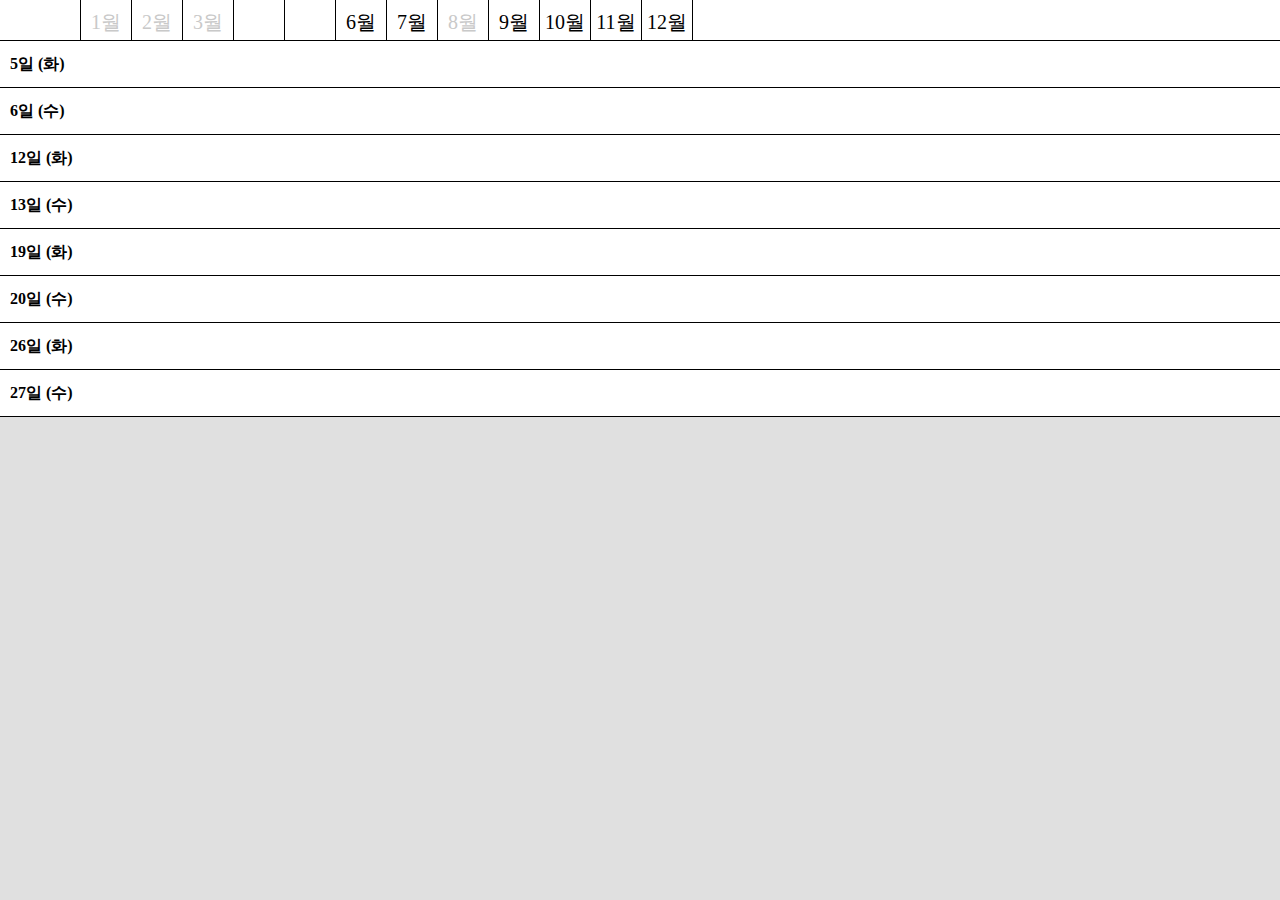
<file: real 갱생/index2.html>
<!DOCTYPE html>
<html lang="en" >
<head>
  <meta charset="UTF-8">
  <title>sasa[44] 갱생</title>
  <link rel="stylesheet" href="./style2.css">

</head>
<body>

  <div id="title">
    
    <div class="zero">
      <a href="index.html">
        2022
    </a>
    </div>
  
  
  <div class="jan">
    1월
  </div>
  
  <div class="feb">
    2월
  </div>
  
  <div class="mar">
   
    3월
  </div>
  
  <div class="apr">
    <a href="index2.html">
    4월
    </a>
  </div>
  
  <div class="may">
    <a href="index3.html">
    5월
    </a>
  </div>
  
  <div class="jun">
    6월
  </div>
  
  <div class="jul">
    7월
  </div>
  
  <div class="aug">
    8월
  </div>
  
  <div class="sep">
    9월
  </div>
  
  <div class="oct">
    10월
  </div>
  
  <div class="nov">
    11월
  </div>
  
  <div class="dec">
    12월
  </div>
  
  </div>

<!--4월5일-->
  <div id="main-nav">
    <ul>
       
      <li id="loisirs" tabindex="0"><a href="#" title="#" style="background-color: white;"><b>5일 (화)</b></a>

        <ul>

          <div id="apr26">


            
  

 
          <div class="sa1">
            <table style="empty-cells: hide;" >
              
  <tr><!-- 아홉번째 줄 시작 -->
    <td style="font-weight: 800; 
              background-color: #515151; color: white;"> Time</td>
    <td style="font-weight: 800; 
              background-color: #515151; color: white;">06</td>
    <td style="font-weight: 800;
              background-color: #515151; color: white;">07</td>
    <td style="font-weight: 800;
              background-color: #515151; color: white;">08</td>
    <td style="font-weight: 800;
              background-color: #515151; color: white;">09</td>
    <td style="font-weight: 800;
              background-color: #515151; color: white;">10</td>
    <td style="font-weight: 800;
              background-color: #515151; color: white;">11</td>
    <td style="font-weight: 800;
              background-color: #515151; color: white;">12</td>
    <td style="font-weight: 800;
              background-color: #515151; color: white;">13</td>
    <td style="font-weight: 800;
              background-color: #515151; color: white;">14</td>
    <td style="font-weight: 800;
              background-color: #515151; color: white;">15</td>
    <td style="font-weight: 800; 
              background-color: #515151; color: white;">16</td>
    <td style="font-weight: 800;
              background-color: #515151; color: white;">17</td>
    <td style="font-weight: 800;
              background-color: #515151; color: white;">18</td>
    <td style="font-weight: 800;
              background-color: #515151; color: white;">19</td>
    <td style="font-weight: 800;
              background-color: #515151; color: white;">20</td>
    <td style="font-weight: 800;
              background-color: #515151; color: white;">21</td>
    <td style="font-weight: 800;
              background-color: #515151; color: white;">22</td>
    <td style="font-weight: 800;
              background-color: #515151; color: white;">total</td>
</tr>

<tr><!-- 아홉번째 줄 시작 -->
  <td>여울</td>
  <td ></td>
  <td></td>
  <td></td>
  <td></td>
  <td></td>
  <td></td>
  <td></td>
  <td></td>
  <td style="background-color: yellow;">생활</td>
  <td style="background-color: pink;">식사</td>
  <td style="background-color: green;">그린</td>
  <td style="background-color: yellow;">생활</td>
  <td style="background-color: yellow;">생활</td>
  <td style="background-color: yellow;">생활</td>
  <td style="background-color: yellow;">생활</td>
  <td style="background-color: yellow;">생활</td>
  <td style="background-color: yellow;">생활</td>
  <td style="background-color: #71d0ff;">+64,750</td>
</tr>

<tr><!-- 아홉번째 줄 시작 -->
  <td rowspan='4'>Sasa[44]</td>
  <td></td>
  <td style="background-color: pink;">생선구이</td>
  <td></td>
  <td></td>
  <td style="background-color: pink;">드립커피</td>
  <td></td>
  <td></td>
  <td style="background-color: pink; line-height: 4px; padding-top: 25px; ">가리비<P>스파게티</td>
  <td></td>
  <td></td>
  <td></td>
  <td></td>
  <td></td>
  <td></td>
  <td></td>
  <td></td>
  <td></td>
  <td rowspan='4' style="background-color: #ff5050;">-73,300</td>
  

</tr>


<tr><!-- 아홉번째 줄 시작 -->
  <td></td>
  <td></td>
  <td style="background-color: pink;">오징어볶음</td>
  <td></td>
  <td></td>
  <td></td>
  <td></td>
  <td></td>
  <td style="background-color: pink;">카푸치노</td>
  <td></td>
  <td></td>
  <td></td>
  <td></td>
  <td></td>
  <td></td>
  <td></td>
  <td></td>

</tr>

<tr><!-- 아홉번째 줄 시작 -->
  <td></td>
  <td></td>
  <td style="background-color: pink;">카라멜와플</td>
  <td></td>
  <td></td>
  <td></td>
  <td></td>
  <td></td>
  <td></td>
  <td></td>
  <td></td>
  <td></td>
  <td></td>
  <td></td>
  <td></td>
  <td></td>
  <td></td>

</tr>

<tr><!-- 아홉번째 줄 시작 -->
  <td></td>
  <td></td>
  <td style="background-color: pink;">코르타도</td>
  <td></td>
  <td></td>
  <td></td>
  <td></td>
  <td></td>
  <td></td>
  <td></td>
  <td></td>
  <td></td>
  <td></td>
  <td></td>
  <td></td>
  <td></td>
  <td></td>

  
</tr>



                </table>
          </div>



</div>
</ul>
      </li> 


        
        



              
       
        </ul> 
 </div>

  <!--4월6일-->
  <div id="main-nav">
    <ul>
       
      <li id="loisirs" tabindex="0"><a href="#" title="#" style="background-color: white;"><b>6일 (수)</b></a>

        <ul>

          <div id="apr26">


            
  

 
          <div class="sa1">
            <table style="empty-cells: hide;" >
              
  <tr><!-- time-->
    <td style="font-weight: 800; 
              background-color: #515151; color: white;"> Time</td>
    <td style="font-weight: 800; 
              background-color: #515151; color: white;">06</td>
    <td style="font-weight: 800;
              background-color: #515151; color: white;">07</td>
    <td style="font-weight: 800;
              background-color: #515151; color: white;">08</td>
    <td style="font-weight: 800;
              background-color: #515151; color: white;">09</td>
    <td style="font-weight: 800;
              background-color: #515151; color: white;">10</td>
    <td style="font-weight: 800;
              background-color: #515151; color: white;">11</td>
    <td style="font-weight: 800;
              background-color: #515151; color: white;">12</td>
    <td style="font-weight: 800;
              background-color: #515151; color: white;">13</td>
    <td style="font-weight: 800;
              background-color: #515151; color: white;">14</td>
    <td style="font-weight: 800;
              background-color: #515151; color: white;">15</td>
    <td style="font-weight: 800; 
              background-color: #515151; color: white;">16</td>
    <td style="font-weight: 800;
              background-color: #515151; color: white;">17</td>
    <td style="font-weight: 800;
              background-color: #515151; color: white;">18</td>
    <td style="font-weight: 800;
              background-color: #515151; color: white;">19</td>
    <td style="font-weight: 800;
              background-color: #515151; color: white;">20</td>
    <td style="font-weight: 800;
              background-color: #515151; color: white;">21</td>
    <td style="font-weight: 800;
              background-color: #515151; color: white;">22</td>
    <td style="font-weight: 800;
              background-color: #515151; color: white;">total</td>
</tr>

<tr><!-- 아홉번째 줄 시작 -->
  <td>여울</td>

  <td ></td>
  <td></td>
  <td></td>
  <td></td>
  <td></td>
  <td></td>
  <td></td>
  <td></td>
  <td style="background-color: yellow;">생활</td>
  <td style="background-color: pink;">식사</td>
  <td style="background-color: green;">그린</td>
  <td style="background-color: yellow;">생활</td>
  <td style="background-color: yellow;">생활</td>
  <td style="background-color: yellow;">생활</td>
  <td style="background-color: yellow;">생활</td>
  <td style="background-color: yellow;">생활</td>
  <td style="background-color: yellow;">생활</td>
  <td style="background-color: #71d0ff;">+64,750</td>
</tr>

<tr><!-- 아홉번째 줄 시작 -->
  <td rowspan='4'>Sasa[44]</td>
  <td></td>
  <td style="background-color: pink;">돼지불백</td>
  <td></td>
  <td></td>
  <td ></td>
  <td></td>
  <td></td>
  <td></td>
  <td style="background-color: pink;"> 초밥 </td>
  <td></td>
  <td></td>
  <td></td>
  <td></td>
  <td></td>
  <td></td>
  <td></td>
  <td></td>
  <td rowspan='4' style="background-color: #ff5050;">-50,800</td>
  

</tr>


<tr><!-- 아홉번째 줄 시작 -->
  <td></td>
  
  <td style="background-color: pink;">오징어볶음</td>
  <td></td>
  <td></td>
  <td></td>
  <td></td>
  <td></td>
  <td></td>
  <td></td>
  <td></td>
  <td></td>
  <td></td>
  <td></td>
  <td></td>
  <td></td>
  <td></td>
  <td></td>

</tr>

<tr><!-- 아홉번째 줄 시작 -->
  <td></td>
  <td style="background-color: pink;">카라멜와플</td>
  <td></td>
  <td></td>
  <td></td>
  <td></td>
  <td></td>
  <td></td>
  <td></td>
  <td></td>
  <td></td>
  <td></td>
  <td></td>
  <td></td>
  <td></td>
  <td></td>
  <td></td>

</tr>

<tr><!-- 아홉번째 줄 시작 -->
  <td></td>
 
  <td style="background-color: pink;">카푸치노</td>
  <td></td>
  <td></td>
  <td></td>
  <td></td>
  <td></td>
  <td></td>
  <td></td>
  <td></td>
  <td></td>
  <td></td>
  <td></td>
  <td></td>
  <td></td>
  <td></td>
  <td></td>

  
</tr>



                </table>
          </div>



</div>
</ul>
      </li> 


        
        



              
       
        </ul> 
 </div>


 <!--4월12일-->
 <div id="main-nav">
  <ul>
     
    <li id="loisirs" tabindex="0"><a href="#" title="#" style="background-color: white;"><b>12일 (화)</b></a>

      <ul>

        <div id="apr26">


          



        <div class="sa1">
          <table style="empty-cells: hide;" >
            
<tr><!-- time-->
  <td style="font-weight: 800; 
            background-color: #515151; color: white;"> Time</td>
  <td style="font-weight: 800; 
            background-color: #515151; color: white;">06</td>
  <td style="font-weight: 800;
            background-color: #515151; color: white;">07</td>
  <td style="font-weight: 800;
            background-color: #515151; color: white;">08</td>
  <td style="font-weight: 800;
            background-color: #515151; color: white;">09</td>
  <td style="font-weight: 800;
            background-color: #515151; color: white;">10</td>
  <td style="font-weight: 800;
            background-color: #515151; color: white;">11</td>
  <td style="font-weight: 800;
            background-color: #515151; color: white;">12</td>
  <td style="font-weight: 800;
            background-color: #515151; color: white;">13</td>
  <td style="font-weight: 800;
            background-color: #515151; color: white;">14</td>
  <td style="font-weight: 800;
            background-color: #515151; color: white;">15</td>
  <td style="font-weight: 800; 
            background-color: #515151; color: white;">16</td>
  <td style="font-weight: 800;
            background-color: #515151; color: white;">17</td>
  <td style="font-weight: 800;
            background-color: #515151; color: white;">18</td>
  <td style="font-weight: 800;
            background-color: #515151; color: white;">19</td>
  <td style="font-weight: 800;
            background-color: #515151; color: white;">20</td>
  <td style="font-weight: 800;
            background-color: #515151; color: white;">21</td>
  <td style="font-weight: 800;
            background-color: #515151; color: white;">22</td>
  <td style="font-weight: 800;
            background-color: #515151; color: white;">total</td>
</tr>

<tr><!-- 아홉번째 줄 시작 -->
<td>여울</td>

<td ></td>
<td></td>
<td></td>
<td></td>
<td></td>
<td></td>
<td></td>
<td></td>
<td style="background-color: yellow;">생활</td>
<td style="background-color: pink;">식사</td>
<td style="background-color: green;">그린</td>
<td style="background-color: yellow;">생활</td>
<td style="background-color: yellow;">생활</td>
<td style="background-color: yellow;">생활</td>
<td style="background-color: yellow;">생활</td>
<td style="background-color: yellow;">생활</td>
<td style="background-color: yellow;">생활</td>
<td style="background-color: #71d0ff;">+64,750</td>
</tr>

<tr><!-- 아홉번째 줄 시작 -->
<td rowspan='4'>Sasa[44]</td>
<td></td>
<td style="background-color: pink;">돼지불백</td>
<td></td>
<td></td>
<td style="background-color: pink;">드립커피</td>
<td></td>
<td></td>
<td></td>
<td style="background-color: pink;"> 초밥 </td>
<td></td>
<td></td>
<td style="background-color: pink; line-height: 4px; padding-top: 25px ;">명란오일<p>파스타</td>
<td></td>
<td></td>
<td></td>
<td></td>
<td></td>
<td rowspan='4' style="background-color: #ff5050;">-92,800</td>


</tr>


<tr><!-- 아홉번째 줄 시작 -->
<td></td>

<td style="background-color: pink;">오징어볶음</td>
<td></td>
<td></td>
<td></td>
<td></td>
<td></td>
<td></td>
<td></td>
<td></td>
<td></td>
<td style="background-color: pink;">스테이크</td>
<td></td>
<td></td>
<td></td>
<td></td>
<td></td>

</tr>

<tr><!-- 아홉번째 줄 시작 -->
<td></td>
<td style="background-color: pink;">카라멜와플</td>
<td></td>
<td></td>
<td></td>
<td></td>
<td></td>
<td></td>
<td></td>
<td></td>
<td></td>
<td style="background-color: pink; line-height: 4px; padding-top: 25px ;"> 2가지맛<p>아이스크림</td>
<td></td>
<td></td>
<td></td>
<td></td>
<td></td>

</tr>

<tr><!-- 아홉번째 줄 시작 -->
<td></td>

<td style="background-color: pink;">카푸치노</td>
<td></td>
<td></td>
<td></td>
<td></td>
<td></td>
<td></td>
<td></td>
<td></td>
<td></td>
<td></td>
<td></td>
<td></td>
<td></td>
<td></td>
<td></td>


</tr>



              </table>
        </div>



</div>
</ul>
    </li> 


      
      



            
     
      </ul> 
</div>

<!--4월13일-->
 <div id="main-nav">
  <ul>
     
    <li id="loisirs" tabindex="0"><a href="#" title="#" style="background-color: white;"><b>13일 (수)
    </b></a>

      <ul>

        <div id="apr26">


          



        <div class="sa1">
          <table style="empty-cells: hide;" >
            
<tr><!-- time-->
  <td style="font-weight: 800; 
            background-color: #515151; color: white;"> Time</td>
  <td style="font-weight: 800; 
            background-color: #515151; color: white;">06</td>
  <td style="font-weight: 800;
            background-color: #515151; color: white;">07</td>
  <td style="font-weight: 800;
            background-color: #515151; color: white;">08</td>
  <td style="font-weight: 800;
            background-color: #515151; color: white;">09</td>
  <td style="font-weight: 800;
            background-color: #515151; color: white;">10</td>
  <td style="font-weight: 800;
            background-color: #515151; color: white;">11</td>
  <td style="font-weight: 800;
            background-color: #515151; color: white;">12</td>
  <td style="font-weight: 800;
            background-color: #515151; color: white;">13</td>
  <td style="font-weight: 800;
            background-color: #515151; color: white;">14</td>
  <td style="font-weight: 800;
            background-color: #515151; color: white;">15</td>
  <td style="font-weight: 800; 
            background-color: #515151; color: white;">16</td>
  <td style="font-weight: 800;
            background-color: #515151; color: white;">17</td>
  <td style="font-weight: 800;
            background-color: #515151; color: white;">18</td>
  <td style="font-weight: 800;
            background-color: #515151; color: white;">19</td>
  <td style="font-weight: 800;
            background-color: #515151; color: white;">20</td>
  <td style="font-weight: 800;
            background-color: #515151; color: white;">21</td>
  <td style="font-weight: 800;
            background-color: #515151; color: white;">22</td>
  <td style="font-weight: 800;
            background-color: #515151; color: white;">total</td>
</tr>

<tr><!-- 아홉번째 줄 시작 -->
<td>여울</td>

<td ></td>
<td></td>
<td></td>
<td></td>
<td></td>
<td></td>
<td></td>
<td></td>
<td style="background-color: yellow;">생활</td>
<td style="background-color: pink;">식사</td>
<td style="background-color: green;">그린</td>
<td style="background-color: yellow;">생활</td>
<td style="background-color: yellow;">생활</td>
<td style="background-color: yellow;">생활</td>
<td style="background-color: yellow;">생활</td>
<td style="background-color: yellow;">생활</td>
<td style="background-color: yellow;">생활</td>
<td style="background-color: #71d0ff;">+64,750</td>
</tr>

<tr><!-- 아홉번째 줄 시작 -->
<td rowspan='4'>Sasa[44]</td>
<td></td>
<td style="background-color: pink;">곰탕</td>
<td></td>
<td></td>
<td></td>
<td></td>
<td></td>
<td></td>
<td></td>
<td></td>
<td></td>
<td style="background-color: pink;">흰죽</td>
<td></td>
<td></td>
<td></td>
<td></td>
<td></td>
<td rowspan='4' style="background-color: #ff5050;">-33,500</td>


</tr>


<tr><!-- 아홉번째 줄 시작 -->
<td></td>
<td style="background-color: pink;">카라멜와플</td>
<td></td>
<td></td>
<td></td>
<td></td>
<td></td>
<td></td>
<td></td>
<td></td>
<td></td>
<td style="background-color: pink;">더블주니어컵</td>
<td></td>
<td></td>
<td></td>
<td></td>
<td></td>

</tr>

<tr><!-- 아홉번째 줄 시작 -->
<td></td>

<td style="background-color: pink;">카푸치노</td>
<td></td>
<td></td>
<td></td>
<td></td>
<td></td>
<td></td>
<td></td>
<td></td>
<td></td>
<td></td>
<td></td>
<td></td>
<td></td>
<td></td>
<td></td>

</tr>





              </table>
        </div>



</div>
</ul>
    </li> 


      
      



            
     
      </ul> 
</div>
      
<!--4월19일-->
 <div id="main-nav">
  <ul>
     
    <li id="loisirs" tabindex="0"><a href="#" title="#" style="background-color: white;"><b>19일 (화)</b></a>

      <ul>

        <div id="apr26">


          



        <div class="sa1">
          <table style="empty-cells: hide;" >
            
<tr><!-- time-->
  <td style="font-weight: 800; 
            background-color: #515151; color: white;"> Time</td>
  <td style="font-weight: 800; 
            background-color: #515151; color: white;">06</td>
  <td style="font-weight: 800;
            background-color: #515151; color: white;">07</td>
  <td style="font-weight: 800;
            background-color: #515151; color: white;">08</td>
  <td style="font-weight: 800;
            background-color: #515151; color: white;">09</td>
  <td style="font-weight: 800;
            background-color: #515151; color: white;">10</td>
  <td style="font-weight: 800;
            background-color: #515151; color: white;">11</td>
  <td style="font-weight: 800;
            background-color: #515151; color: white;">12</td>
  <td style="font-weight: 800;
            background-color: #515151; color: white;">13</td>
  <td style="font-weight: 800;
            background-color: #515151; color: white;">14</td>
  <td style="font-weight: 800;
            background-color: #515151; color: white;">15</td>
  <td style="font-weight: 800; 
            background-color: #515151; color: white;">16</td>
  <td style="font-weight: 800;
            background-color: #515151; color: white;">17</td>
  <td style="font-weight: 800;
            background-color: #515151; color: white;">18</td>
  <td style="font-weight: 800;
            background-color: #515151; color: white;">19</td>
  <td style="font-weight: 800;
            background-color: #515151; color: white;">20</td>
  <td style="font-weight: 800;
            background-color: #515151; color: white;">21</td>
  <td style="font-weight: 800;
            background-color: #515151; color: white;">22</td>
  <td style="font-weight: 800;
            background-color: #515151; color: white;">total</td>
</tr>

<tr><!-- 아홉번째 줄 시작 -->
<td>여울</td>

<td ></td>
<td></td>
<td></td>
<td></td>
<td></td>
<td></td>
<td></td>
<td></td>
<td style="background-color: yellow;">생활</td>
<td style="background-color: pink;">식사</td>
<td style="background-color: green;">그린</td>
<td style="background-color: yellow;">생활</td>
<td style="background-color: yellow;">생활</td>
<td style="background-color: yellow;">생활</td>
<td style="background-color: yellow;">생활</td>
<td style="background-color: yellow;">생활</td>
<td style="background-color: yellow;">생활</td>
<td style="background-color: #71d0ff;">+64,750</td>
</tr>

<tr><!-- 아홉번째 줄 시작 -->
<td rowspan='4'>Sasa[44]</td>
<td style="background-color: pink;">생선구이</td>
<td></td>
<td></td>
<td></td>
<td></td>
<td></td>
<td style="background-color: pink;">초밥</td>
<td></td>
<td></td>
<td></td>
<td></td>
<td></td>
<td></td>
<td></td>
<td></td>
<td></td>
<td></td>
<td rowspan='4' style="background-color: #ff5050;">-57,300</td>


</tr>


<tr><!-- 아홉번째 줄 시작 -->

<td style="background-color: pink;">오징어볶음</td>
<td></td>
<td></td>
<td></td>
<td></td>
<td></td>
<td style="background-color: pink;">플랫화이트</td>
<td></td>
<td></td>
<td></td>
<td></td>
<td></td>
<td></td>
<td></td>
<td></td>
<td></td>
<td></td>

</tr>

<tr><!-- 아홉번째 줄 시작 -->
  <td style="background-color: pink;">카라멜와플</td>
  <td></td>
<td></td>
<td></td>
<td></td>
<td></td>
<td></td>
<td></td>
<td></td>
<td></td>
<td></td>
<td></td>
<td></td>
<td></td>
<td></td>
<td></td>
<td></td>

</tr>


<tr><!-- 아홉번째 줄 시작 -->
  <td style="background-color: pink;">카푸치노</td>
  <td></td>
<td></td>
<td></td>
<td></td>
<td></td>
<td></td>
<td></td>
<td></td>
<td></td>
<td></td>
<td></td>
<td></td>
<td></td>
<td></td>
<td></td>
<td></td>

</tr>




              </table>
        </div>



</div>
</ul>
    </li> 


      
      



            
     
      </ul> 
</div>
      

<!--4월20일-->
<div id="main-nav">
  <ul>
     
    <li id="loisirs" tabindex="0"><a href="#" title="#" style="background-color: white;"><b>20일 (수)</b></a>

      <ul>

        <div id="apr26">


          



        <div class="sa1">
          <table style="empty-cells: hide;" >
            
<tr><!-- time-->
  <td style="font-weight: 800; 
            background-color: #515151; color: white;"> Time</td>
  <td style="font-weight: 800; 
            background-color: #515151; color: white;">06</td>
  <td style="font-weight: 800;
            background-color: #515151; color: white;">07</td>
  <td style="font-weight: 800;
            background-color: #515151; color: white;">08</td>
  <td style="font-weight: 800;
            background-color: #515151; color: white;">09</td>
  <td style="font-weight: 800;
            background-color: #515151; color: white;">10</td>
  <td style="font-weight: 800;
            background-color: #515151; color: white;">11</td>
  <td style="font-weight: 800;
            background-color: #515151; color: white;">12</td>
  <td style="font-weight: 800;
            background-color: #515151; color: white;">13</td>
  <td style="font-weight: 800;
            background-color: #515151; color: white;">14</td>
  <td style="font-weight: 800;
            background-color: #515151; color: white;">15</td>
  <td style="font-weight: 800; 
            background-color: #515151; color: white;">16</td>
  <td style="font-weight: 800;
            background-color: #515151; color: white;">17</td>
  <td style="font-weight: 800;
            background-color: #515151; color: white;">18</td>
  <td style="font-weight: 800;
            background-color: #515151; color: white;">19</td>
  <td style="font-weight: 800;
            background-color: #515151; color: white;">20</td>
  <td style="font-weight: 800;
            background-color: #515151; color: white;">21</td>
  <td style="font-weight: 800;
            background-color: #515151; color: white;">22</td>
  <td style="font-weight: 800;
            background-color: #515151; color: white;">total</td>
</tr>

<tr><!-- 아홉번째 줄 시작 -->
<td>여울</td>

<td ></td>
<td></td>
<td></td>
<td></td>
<td></td>
<td></td>
<td></td>
<td></td>
<td style="background-color: yellow;">생활</td>
<td style="background-color: pink;">식사</td>
<td style="background-color: green;">그린</td>
<td style="background-color: yellow;">생활</td>
<td style="background-color: yellow;">생활</td>
<td style="background-color: yellow;">생활</td>
<td style="background-color: yellow;">생활</td>
<td style="background-color: yellow;">생활</td>
<td style="background-color: yellow;">생활</td>
<td style="background-color: #71d0ff;">+64,750</td>
</tr>

<tr><!-- 아홉번째 줄 시작 -->
<td rowspan='4'>Sasa[44]</td>
<td style="background-color: pink;">생선구이</td>
<td></td>
<td></td>
<td></td>
<td></td>
<td></td>
<td style="background-color: pink;">초밥</td>
<td></td>
<td></td>
<td></td>
<td></td>
<td></td>
<td></td>
<td></td>
<td></td>
<td></td>
<td></td>
<td rowspan='4' style="background-color: #ff5050;">-52,300</td>


</tr>


<tr><!-- 아홉번째 줄 시작 -->

<td style="background-color: pink;">오징어볶음</td>
<td></td>
<td></td>
<td></td>
<td></td>
<td></td>
<td style="background-color: pink;">플랫화이트</td>
<td></td>
<td></td>
<td></td>
<td></td>
<td></td>
<td></td>
<td></td>
<td></td>
<td></td>
<td></td>

</tr>

<tr><!-- 아홉번째 줄 시작 -->
  <td style="background-color: pink;">카라멜와플</td>
  <td></td>
<td></td>
<td></td>
<td></td>
<td></td>
<td></td>
<td></td>
<td></td>
<td></td>
<td></td>
<td></td>
<td></td>
<td></td>
<td></td>
<td></td>
<td></td>

</tr>


<tr><!-- 아홉번째 줄 시작 -->
  <td style="background-color: pink;">카푸치노</td>
  <td></td>
<td></td>
<td></td>
<td></td>
<td></td>
<td></td>
<td></td>
<td></td>
<td></td>
<td></td>
<td></td>
<td></td>
<td></td>
<td></td>
<td></td>
<td></td>

</tr>




              </table>
        </div>



</div>
</ul>
    </li> 


      
      



            
     
      </ul> 
</div>

<!--4월26일-->
<div id="main-nav">
  <ul>
     
    <li id="loisirs" tabindex="0"><a href="#" title="#" style="background-color: white;"><b>26일 (화)</b></a>

      <ul>

        <div id="apr26">


          



        <div class="sa1">
          <table style="empty-cells: hide;" >
            
<tr><!-- time-->
  <td style="font-weight: 800; 
            background-color: #515151; color: white;"> Time</td>
  <td style="font-weight: 800; 
            background-color: #515151; color: white;">06</td>
  <td style="font-weight: 800;
            background-color: #515151; color: white;">07</td>
  <td style="font-weight: 800;
            background-color: #515151; color: white;">08</td>
  <td style="font-weight: 800;
            background-color: #515151; color: white;">09</td>
  <td style="font-weight: 800;
            background-color: #515151; color: white;">10</td>
  <td style="font-weight: 800;
            background-color: #515151; color: white;">11</td>
  <td style="font-weight: 800;
            background-color: #515151; color: white;">12</td>
  <td style="font-weight: 800;
            background-color: #515151; color: white;">13</td>
  <td style="font-weight: 800;
            background-color: #515151; color: white;">14</td>
  <td style="font-weight: 800;
            background-color: #515151; color: white;">15</td>
  <td style="font-weight: 800; 
            background-color: #515151; color: white;">16</td>
  <td style="font-weight: 800;
            background-color: #515151; color: white;">17</td>
  <td style="font-weight: 800;
            background-color: #515151; color: white;">18</td>
  <td style="font-weight: 800;
            background-color: #515151; color: white;">19</td>
  <td style="font-weight: 800;
            background-color: #515151; color: white;">20</td>
  <td style="font-weight: 800;
            background-color: #515151; color: white;">21</td>
  <td style="font-weight: 800;
            background-color: #515151; color: white;">22</td>
  <td style="font-weight: 800;
            background-color: #515151; color: white;">total</td>
</tr>

<tr><!-- 아홉번째 줄 시작 -->
<td>여울</td>

<td ></td>
<td></td>
<td></td>
<td></td>
<td></td>
<td></td>
<td></td>
<td></td>
<td style="background-color: yellow;">생활</td>
<td style="background-color: pink;">식사</td>
<td style="background-color: green;">그린</td>
<td style="background-color: yellow;">생활</td>
<td style="background-color: yellow;">생활</td>
<td style="background-color: yellow;">생활</td>
<td style="background-color: yellow;">생활</td>
<td style="background-color: yellow;">생활</td>
<td style="background-color: yellow;">생활</td>
<td style="background-color: #71d0ff;">+64,750</td>
</tr>

<tr><!-- 아홉번째 줄 시작 -->
<td rowspan='4'>Sasa[44]</td>
<td></td>
<td style="background-color: pink;">돼지불백</td>

<td></td>
<td></td>
<td></td>
<td></td>
<td></td>
<td style="background-color: pink; line-height: 4px; padding-top: 25px ;">명란오일<p>파스타</td>
<td></td>
<td></td>
<td></td>
<td></td>
<td></td>
<td></td>
<td></td>
<td></td>
<td></td>
<td rowspan='4' style="background-color: #ff5050;">-86,800</td>


</tr>


<tr><!-- 아홉번째 줄 시작 -->
  <td></td>
<td style="background-color: pink;">오징어볶음</td>

<td></td>
<td></td>
<td></td>
<td></td>
<td></td>
<td style="background-color: pink; line-height: 4px; padding-top: 25px ;">스테이크<p>플래터</td>
<td></td>
<td></td>
<td></td>
<td></td>
<td></td>
<td></td>
<td></td>
<td></td>
<td></td>

</tr>

<tr><!-- 아홉번째 줄 시작 -->
  <td></td>
  <td style="background-color: pink;">카라멜와플</td>

<td></td>
<td></td>
<td></td>
<td></td>
<td></td>
<td style="background-color: pink;">크로플</td>
<td></td>
<td></td>
<td></td>
<td></td>
<td></td>
<td></td>
<td></td>
<td></td>
<td></td>

</tr>


<tr><!-- 아홉번째 줄 시작 -->
  <td></td>
  <td style="background-color: pink;">카푸치노</td>

<td></td>
<td></td>
<td></td>
<td></td>
<td></td>
<td style="background-color: pink;">코르타도</td>
<td></td>
<td></td>
<td></td>
<td></td>
<td></td>
<td></td>
<td></td>
<td></td>
<td></td>

</tr>




              </table>
        </div>



</div>
</ul>
    </li> 


      
      



            
     
      </ul> 
</div>
      
<!--4월27일-->
<div id="main-nav">
  <ul>
     
    <li id="loisirs" tabindex="0"><a href="#" title="#" style="background-color: white;"><b>27일 (수)</b></a>

      <ul>

        <div id="apr26">


          



        <div class="sa1">
          <table style="empty-cells: hide;" >
            
<tr><!-- time-->
  <td style="font-weight: 800; 
            background-color: #515151; color: white;"> Time</td>
  <td style="font-weight: 800; 
            background-color: #515151; color: white;">06</td>
  <td style="font-weight: 800;
            background-color: #515151; color: white;">07</td>
  <td style="font-weight: 800;
            background-color: #515151; color: white;">08</td>
  <td style="font-weight: 800;
            background-color: #515151; color: white;">09</td>
  <td style="font-weight: 800;
            background-color: #515151; color: white;">10</td>
  <td style="font-weight: 800;
            background-color: #515151; color: white;">11</td>
  <td style="font-weight: 800;
            background-color: #515151; color: white;">12</td>
  <td style="font-weight: 800;
            background-color: #515151; color: white;">13</td>
  <td style="font-weight: 800;
            background-color: #515151; color: white;">14</td>
  <td style="font-weight: 800;
            background-color: #515151; color: white;">15</td>
  <td style="font-weight: 800; 
            background-color: #515151; color: white;">16</td>
  <td style="font-weight: 800;
            background-color: #515151; color: white;">17</td>
  <td style="font-weight: 800;
            background-color: #515151; color: white;">18</td>
  <td style="font-weight: 800;
            background-color: #515151; color: white;">19</td>
  <td style="font-weight: 800;
            background-color: #515151; color: white;">20</td>
  <td style="font-weight: 800;
            background-color: #515151; color: white;">21</td>
  <td style="font-weight: 800;
            background-color: #515151; color: white;">22</td>
  <td style="font-weight: 800;
            background-color: #515151; color: white;">total</td>
</tr>

<tr><!-- 아홉번째 줄 시작 -->
<td>여울</td>

<td ></td>
<td></td>
<td></td>
<td></td>
<td></td>
<td></td>
<td></td>
<td></td>
<td style="background-color: yellow;">생활</td>
<td style="background-color: pink;">식사</td>
<td style="background-color: green;">그린</td>
<td style="background-color: yellow;">생활</td>
<td style="background-color: yellow;">생활</td>
<td style="background-color: yellow;">생활</td>
<td style="background-color: yellow;">생활</td>
<td style="background-color: yellow;">생활</td>
<td style="background-color: yellow;">생활</td>
<td style="background-color: #71d0ff;">+64,750</td>
</tr>

<tr><!-- 아홉번째 줄 시작 -->
<td rowspan='4'>Sasa[44]</td>

<td style="background-color: pink;">생선구이</td>
<td></td>
<td></td>
<td></td>
<td></td>
<td></td>
<td></td>
<td style="background-color: pink; line-height: 4px; padding-top: 25px ;">통새우<p>&아보카도<p>샌드위치</td>
<td></td>
<td></td>
<td></td>
<td></td>
<td></td>
<td></td>
<td></td>
<td></td>
<td></td>
<td rowspan='4' style="background-color: #ff5050;">-42,700</td>


</tr>


<tr><!-- 아홉번째 줄 시작 -->

<td style="background-color: pink;">오징어볶음</td>
<td></td>
<td></td>
<td></td>
<td></td>
<td></td>
<td></td>
<td></td>
<td></td>
<td></td>
<td></td>
<td></td>
<td></td>
<td></td>
<td></td>
<td></td>
<td></td>

</tr>

<tr><!-- 아홉번째 줄 시작 -->

  <td style="background-color: pink;">카라멜와플</td>
  <td></td>
<td></td>
<td></td>
<td></td>
<td></td>
<td></td>
<td></td>
<td></td>
<td></td>
<td></td>
<td></td>
<td></td>
<td></td>
<td></td>
<td></td>
<td></td>

</tr>


<tr><!-- 아홉번째 줄 시작 -->

  <td style="background-color: pink;">카푸치노</td>
  <td></td>
<td></td>
<td></td>
<td></td>
<td></td>
<td></td>
<td></td>
<td></td>
<td></td>
<td></td>
<td></td>
<td></td>
<td></td>
<td></td>
<td></td>
<td></td>

</tr>




              </table>
        </div>



</div>
</ul>
    </li> 


      
      



            
     
      </ul> 
</div>
      
      </ul> 
</div>



<!-- partial -->
  <script src='https://cdnjs.cloudflare.com/ajax/libs/jquery/3.6.0/jquery.min.js'></script><script  src="./script.js"></script>

</body>
</html>
</file>
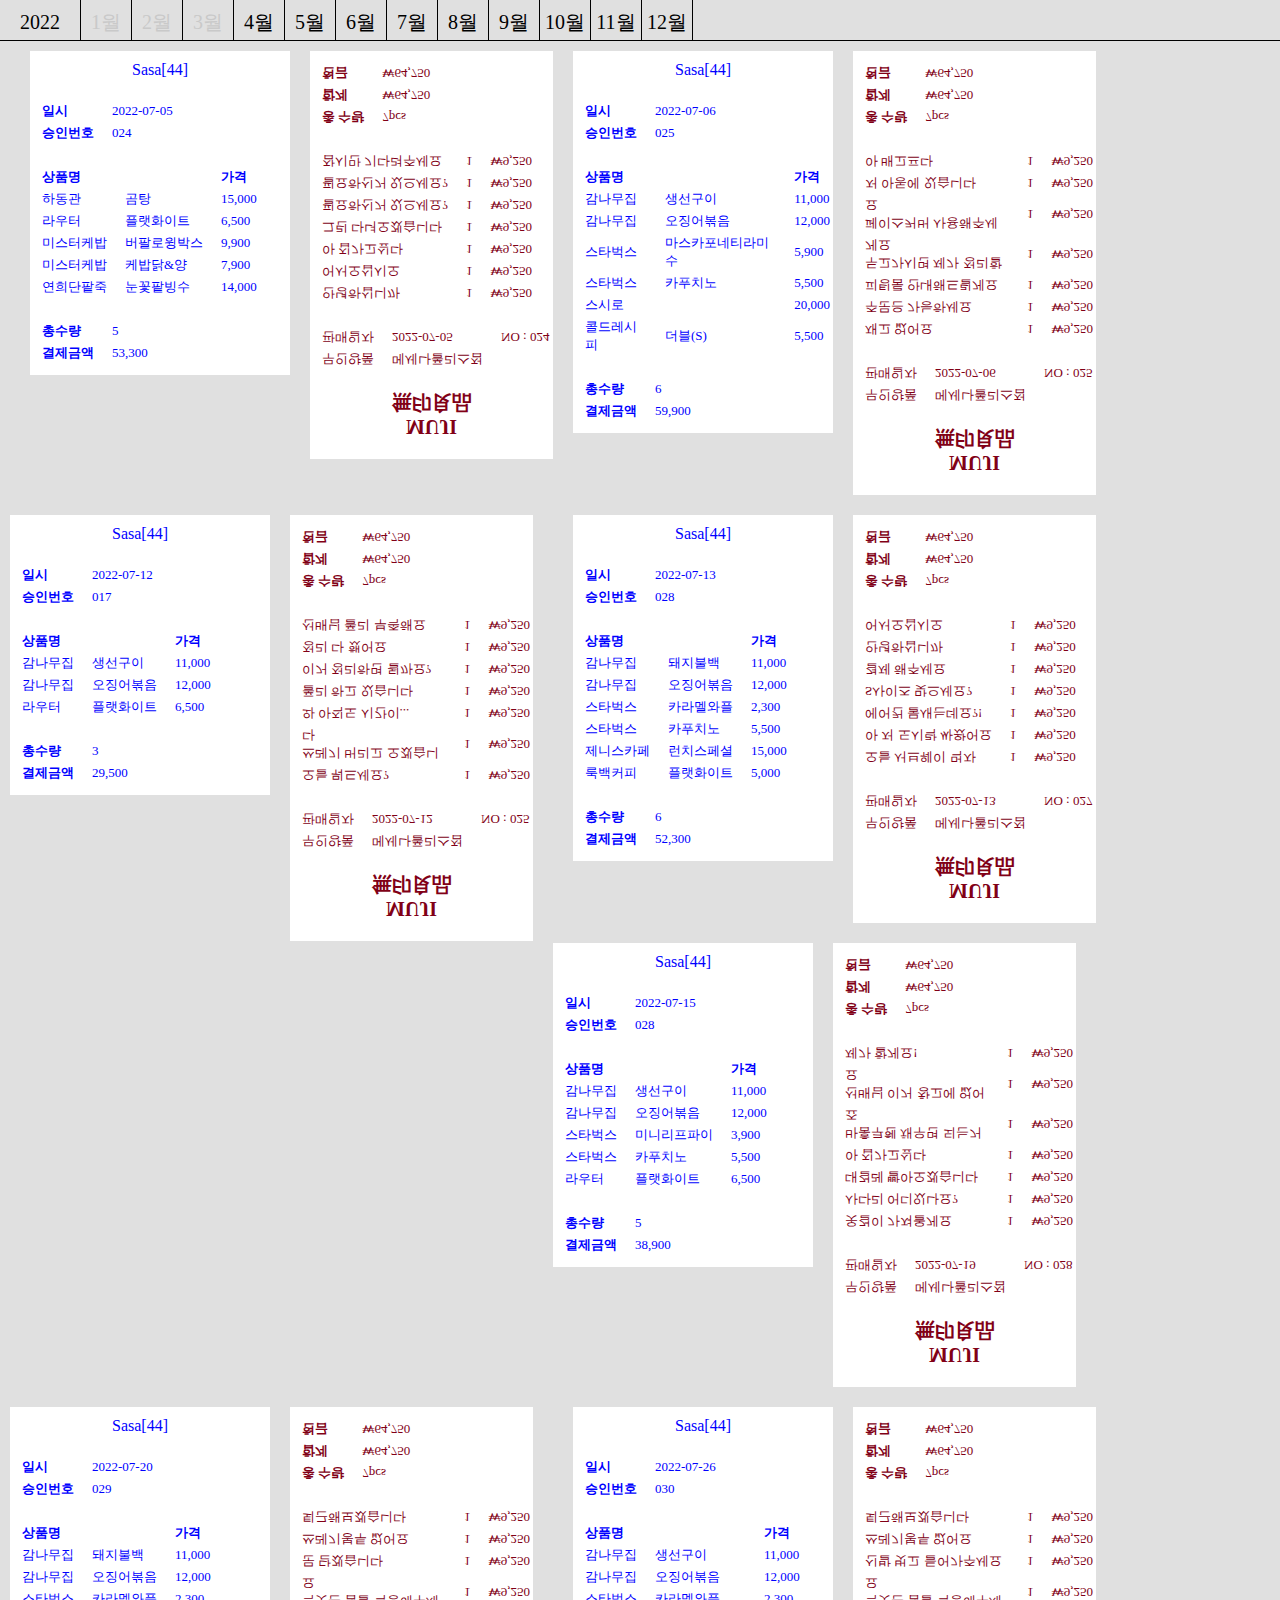
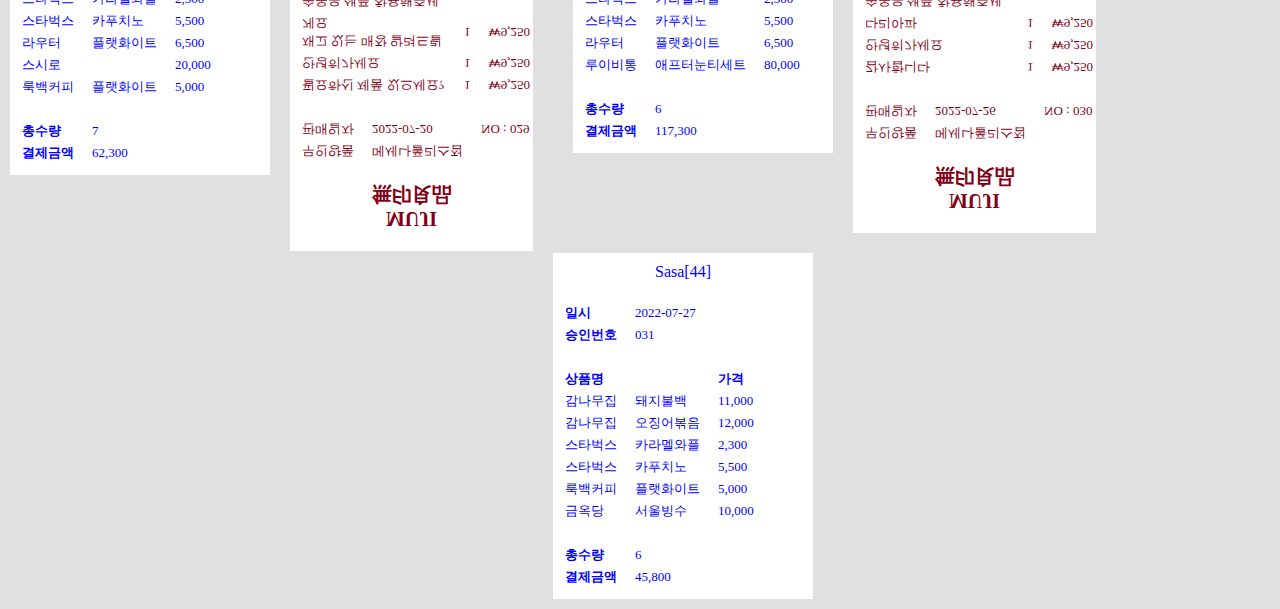
<file: real 갱생/july.html>
<!DOCTYPE html>
<html lang="en" >
<head>
  <meta charset="UTF-8">
  <title>sasa[44] 갱생</title>
  <link rel="stylesheet" href="./april_style.css">

</head>
<body>

  <div id="title">
    
    <div class="zero">
      <a href="index.html">
        2022
    </a>
    </div>
  
  
  <div class="jan">
    1월
  </div>
  
  <div class="feb">
    2월
  </div>
  
  <div class="mar">
   
    3월
  </div>
  
  <div class="apr">
    <a href="april.html">
    4월
    </a>
  </div>
  
  <div class="may">
    <a href="may.html">
    5월
    </a>
  </div>
  
  <div class="jun">
    <a href="june.html">
    6월
  </a>
  </div>
  
  <div class="jul">
    <a href="july.html">
    7월
    </a>  
  </div>
  
  <div class="aug">
    <a href="sep.html">
    8월
    </a>
  </div>
  
  <div class="sep">
    <a href="sep2.html"></a>
    9월
  </a>
  </div>
  
  <div class="oct">
    <a href="oct.html">
    10월
    </a>
  </div>
  
  <div class="nov">
    <a href="nov.html">
    11월
    </a>
  </div>
  
  <div class="dec">
    <a href="dec.html">
    12월
  </a>
  </div>
  
  </div>

<!-- sasa 24 7/5-->
<div id="receipt" style="margin-left: 30px;
                        ">

  <div class="receipt_title">
 Sasa[44]
  </div>



<div class="receipt_top">
  <table>


<!-- 첫번째 줄 시작 -->
<tr>
        <td style="font-weight: 600; 
        text-align: left; 
        font-weight: 900;
        padding-left: 10px;
        font-size: 13px;"> 
        일시
        </td>

        <td style="padding-left:15px;
                  font-size: 13px;
                  " >2022-07-05</td>
</tr>

<!-- 두번째 줄 시작 -->
<tr>
  <td style="font-weight: 600; 
  text-align: left; 
  font-weight: 900;
  padding-left: 10px;
  font-size: 13px;
  "> 
                승인번호
                </td>

      <td style="padding-left:15px;
               font-size: 13px;
                ">024</td>
    </tr>

   

</table>

</div>

<div class="receipt_middle">
  <table>


    <tr>
      <td style="font-weight: 900; 
      text-align: left; 
      padding-left: 10px;
      font-size: 13px;"> 
      상품명
      </td>

      <td></td>

<td style="padding-left:15px;
                font-size: 13px;
                font-weight: 900;
                " >가격</td>


</tr>




<tr>
        <td style="
        text-align: left; 
        padding-left: 10px;
        font-size: 13px;"> 
        하동관
        </td>

        <td style="padding-left:15px;
                  font-size: 13px;
                  " >곰탕</td>

<td style="padding-left:15px;
font-size: 13px;
" >15,000</td>


</tr>

<tr>
  <td style="
  text-align: left; 
  padding-left: 10px;
  font-size: 13px;"> 
  라우터
  </td>

  <td style="padding-left:15px;
            font-size: 13px;
            " >플랫화이트</td>

<td style="padding-left:15px;
font-size: 13px;
" >6,500</td>


</tr>

<tr>
  <td style="
  text-align: left; 
  padding-left: 10px;
  font-size: 13px;"> 
  미스터케밥
  </td>

  <td style="padding-left:15px;
            font-size: 13px;
            " >버팔로윙박스</td>

<td style="padding-left:15px;
font-size: 13px;
" >9,900</td>
</tr>

<tr>
  <td style="
  text-align: left; 
  padding-left: 10px;
  font-size: 13px;"> 
미스터케밥
  </td>

  <td style="padding-left:15px;
            font-size: 13px;
            " >케밥닭&양</td>

<td style="padding-left:15px;
font-size: 13px;
" >7,900</td>
</tr>



<tr>
  <td style="
  text-align: left; 
  padding-left: 10px;
  font-size: 13px;"> 
연희단팥죽
  </td>

  <td style="padding-left:15px;
            font-size: 13px;
            " >눈꽃팥빙수</td>

<td style="padding-left:15px;
font-size: 13px;
" >14,000</td>
</tr>



</table>

</div>

<div class="receipt_bottom">
  <table>


<!-- 첫번째 줄 시작 -->
<tr>
        <td style="font-weight: 600; 
        text-align: left; 
        font-weight: 900;
        padding-left: 10px;
        font-size: 13px;"> 
        총수량
        </td>

        <td style="padding-left:15px;
                  font-size: 13px;
                  " >5</td>
</tr>

<!-- 두번째 줄 시작 -->
<tr>
  <td style="font-weight: 600; 
  text-align: left; 
  font-weight: 900;
  padding-left: 10px;
  font-size: 13px;
  "> 
                결제금액
                </td>

      <td style="padding-left:15px;
               font-size: 13px;
                ">53,300</td>
    </tr>

   

</table>

</div>

</div>


<!--Yeoul 24 7/5-->
<div id="receipt2" style="transform: scaleY(-1); transition: .3s;">

  <div class="receipt2_title">
MUJI <p> 無印良品
  </div>



<div class="receipt2_top">
  <table>


<!-- 첫번째 줄 시작 -->
<tr>
        <td style="
        text-align: left; 
        
        padding-left: 10px;
        font-size: 13px;"> 
        무인양품 
        </td>

        <td style="padding-left:15px;
                  font-size: 13px;
                  " >메세나폴리스점</td>
</tr>

<!-- 두번째 줄 시작 -->
<tr>
  <td style="
  text-align: left; 
  padding-left: 10px;
  font-size: 13px;
  "> 
                판매일자
                </td>

      <td style="padding-left:15px;
               font-size: 13px;
                ">2022-07-05</td>


    <td style="padding-left:15px;
               font-size: 13px;
                ">NO : 024</td>
    </tr>
   

</table>

</div>

<div class="receipt2_middle">
  <table>


    <tr>
      <td style="
      text-align: left; 
      padding-left: 10px;
      font-size: 13px;"> 
      안녕하십니까
      </td>


<td style="padding-left:15px;
                font-size: 13px;
                " >1</td>

<td style="padding-left:15px;
                font-size: 13px;
                " >₩9,250</td>

</tr>


<tr>
  <td style="
  text-align: left; 
  padding-left: 10px;
  font-size: 13px;"> 
  어서오십시오
  </td>


<td style="padding-left:15px;
            font-size: 13px;
            " >1</td>

<td style="padding-left:15px;
            font-size: 13px;
            " >₩9,250</td>

</tr>

<tr>
  <td style="
  text-align: left; 
  padding-left: 10px;
  font-size: 13px;"> 
아 집가고싶다
  </td>


<td style="padding-left:15px;
            font-size: 13px;
            " >1</td>

<td style="padding-left:15px;
            font-size: 13px;
            " >₩9,250</td>

</tr>
  

<tr>
  <td style="
  text-align: left; 
  padding-left: 10px;
  font-size: 13px;"> 
 그린 다녀오겠습니다
  </td>


<td style="padding-left:15px;
            font-size: 13px;
            " >1</td>

<td style="padding-left:15px;
            font-size: 13px;
            " >₩9,250</td>

</tr>


<tr>
  <td style="
  text-align: left; 
  padding-left: 10px;
  font-size: 13px;"> 
 필요하신거 있으세요?
  </td>


<td style="padding-left:15px;
            font-size: 13px;
            " >1</td>

<td style="padding-left:15px;
            font-size: 13px;
            " >₩9,250</td>

</tr>

<tr>
  <td style="
  text-align: left; 
  padding-left: 10px;
  font-size: 13px;"> 
 필요하신거 있으세요?
  </td>


<td style="padding-left:15px;
            font-size: 13px;
            " >1</td>

<td style="padding-left:15px;
            font-size: 13px;
            " >₩9,250</td>

</tr>

<tr>
  <td style="
  text-align: left; 
  padding-left: 10px;
  font-size: 13px;"> 
잠시만 기다려주세요
  </td>


<td style="padding-left:15px;
            font-size: 13px;
            " >1</td>

<td style="padding-left:15px;
            font-size: 13px;
            " >₩9,250</td>

</tr>

</table>

</div>


<div class="receipt2_top">
  <table>


<!-- 첫번째 줄 시작 -->
<tr>
        <td style="
        text-align: left; 
        font-weight: 700;
        padding-left: 10px;
        font-size: 13px;"> 
        총 수량
        </td>

        <td style="padding-left:15px;
                  font-size: 13px;
                  " >7pcs</td>
</tr>

<tr>
  <td style="
  text-align: left; 
  font-weight: 700;
  padding-left: 10px;
  font-size: 13px;"> 
  합계
  </td>

  <td style="padding-left:15px;
            font-size: 13px;
            " >₩64,750</td>
</tr>

<tr>
  <td style="
  text-align: left; 
  font-weight: 700;
  padding-left: 10px;
  font-size: 13px;"> 
  현금
  </td>

  <td style="padding-left:15px;
            font-size: 13px;
            " >₩64,750</td>
</tr>

</table>

</div>


</div>


<!-- sasa 25 7/6-->
<div id="receipt">

  <div class="receipt_title">
 Sasa[44]
  </div>



<div class="receipt_top">
  <table>


<!-- 첫번째 줄 시작 -->
<tr>
        <td style="font-weight: 600; 
        text-align: left; 
        font-weight: 900;
        padding-left: 10px;
        font-size: 13px;"> 
        일시
        </td>

        <td style="padding-left:15px;
                  font-size: 13px;
                  " >2022-07-06</td>
</tr>

<!-- 두번째 줄 시작 -->
<tr>
  <td style="font-weight: 600; 
  text-align: left; 
  font-weight: 900;
  padding-left: 10px;
  font-size: 13px;
  "> 
                승인번호
                </td>

      <td style="padding-left:15px;
               font-size: 13px;
                ">025</td>
    </tr>

   

</table>

</div>

<div class="receipt_middle">
  <table>


    <tr>
      <td style="font-weight: 900; 
      text-align: left; 
      padding-left: 10px;
      font-size: 13px;"> 
      상품명
      </td>

      <td></td>

<td style="padding-left:15px;
                font-size: 13px;
                font-weight: 900;
                " >가격</td>


</tr>




<tr>
        <td style="
        text-align: left; 
        padding-left: 10px;
        font-size: 13px;"> 
        감나무집
        </td>

        <td style="padding-left:15px;
                  font-size: 13px;
                  " >생선구이</td>

<td style="padding-left:15px;
font-size: 13px;
" >11,000</td>


</tr>

<tr>
  <td style="
  text-align: left; 
  padding-left: 10px;
  font-size: 13px;"> 
  감나무집
  </td>

  <td style="padding-left:15px;
            font-size: 13px;
            " >오징어볶음</td>

<td style="padding-left:15px;
font-size: 13px;
" >12,000</td>


</tr>

<tr>
  <td style="
  text-align: left; 
  padding-left: 10px;
  font-size: 13px;"> 
  스타벅스
  </td>

  <td style="padding-left:15px;
            font-size: 13px;
            " >마스카포네티라미수</td>

<td style="padding-left:15px;
font-size: 13px;
" >5,900</td>
</tr>

<tr>
  <td style="
  text-align: left; 
  padding-left: 10px;
  font-size: 13px;"> 
  스타벅스
  </td>

  <td style="padding-left:15px;
            font-size: 13px;
            " >카푸치노</td>

<td style="padding-left:15px;
font-size: 13px;
" >5,500</td>
</tr>

<tr>
  <td style="
  text-align: left; 
  padding-left: 10px;
  font-size: 13px;"> 
스시로
  </td>

  <td style="padding-left:15px;
            font-size: 13px;
            " ></td>

<td style="padding-left:15px;
font-size: 13px;
" >20,000</td>
</tr>

<tr>
  <td style="
  text-align: left; 
  padding-left: 10px;
  font-size: 13px;"> 
콜드레시피
  </td>

  <td style="padding-left:15px;
            font-size: 13px;
            " >더블(S)</td>

<td style="padding-left:15px;
font-size: 13px;
" >5,500</td>
</tr>



</table>

</div>

<div class="receipt_bottom">
  <table>


<!-- 첫번째 줄 시작 -->
<tr>
        <td style="font-weight: 600; 
        text-align: left; 
        font-weight: 900;
        padding-left: 10px;
        font-size: 13px;"> 
        총수량
        </td>

        <td style="padding-left:15px;
                  font-size: 13px;
                  " >6</td>
</tr>

<!-- 두번째 줄 시작 -->
<tr>
  <td style="font-weight: 600; 
  text-align: left; 
  font-weight: 900;
  padding-left: 10px;
  font-size: 13px;
  "> 
                결제금액
                </td>

      <td style="padding-left:15px;
               font-size: 13px;
                ">59,900</td>
    </tr>

   

</table>

</div>

</div>

<!--Yeoul 25 7/6-->
<div id="receipt2" style="transform: scaleY(-1); transition: .3s;">

  <div class="receipt2_title">
MUJI <p> 無印良品
  </div>



<div class="receipt2_top">
  <table>


<!-- 첫번째 줄 시작 -->
<tr>
        <td style="
        text-align: left; 
        
        padding-left: 10px;
        font-size: 13px;"> 
        무인양품 
        </td>

        <td style="padding-left:15px;
                  font-size: 13px;
                  " >메세나폴리스점</td>
</tr>

<!-- 두번째 줄 시작 -->
<tr>
  <td style="
  text-align: left; 
  padding-left: 10px;
  font-size: 13px;
  "> 
                판매일자
                </td>

      <td style="padding-left:15px;
               font-size: 13px;
                ">2022-07-06</td>


    <td style="padding-left:15px;
               font-size: 13px;
                ">NO : 025</td>
    </tr>
   

</table>

</div>

<div class="receipt2_middle">
  <table>


    <tr>
      <td style="
      text-align: left; 
      padding-left: 10px;
      font-size: 13px;"> 
      재고 없어요
      </td>


<td style="padding-left:15px;
                font-size: 13px;
                " >1</td>

<td style="padding-left:15px;
                font-size: 13px;
                " >₩9,250</td>

</tr>


<tr>
  <td style="
  text-align: left; 
  padding-left: 10px;
  font-size: 13px;"> 
   주문은 가능하세요
  </td>


<td style="padding-left:15px;
            font-size: 13px;
            " >1</td>

<td style="padding-left:15px;
            font-size: 13px;
            " >₩9,250</td>

</tr>

<tr>
  <td style="
  text-align: left; 
  padding-left: 10px;
  font-size: 13px;"> 
 피팅룸 안내해드릴게요
  </td>


<td style="padding-left:15px;
            font-size: 13px;
            " >1</td>

<td style="padding-left:15px;
            font-size: 13px;
            " >₩9,250</td>

</tr>
  

<tr>
  <td style="
  text-align: left; 
  padding-left: 10px;
  font-size: 13px;"> 
 두고가시면 제가 정리할게요
  </td>


<td style="padding-left:15px;
            font-size: 13px;
            " >1</td>

<td style="padding-left:15px;
            font-size: 13px;
            " >₩9,250</td>

</tr>


<tr>
  <td style="
  text-align: left; 
  padding-left: 10px;
  font-size: 13px;"> 
 페이스커버 사용해주세요
  </td>


<td style="padding-left:15px;
            font-size: 13px;
            " >1</td>

<td style="padding-left:15px;
            font-size: 13px;
            " >₩9,250</td>

</tr>

<tr>
  <td style="
  text-align: left; 
  padding-left: 10px;
  font-size: 13px;"> 
저 아동에 있습니다
  </td>


<td style="padding-left:15px;
            font-size: 13px;
            " >1</td>

<td style="padding-left:15px;
            font-size: 13px;
            " >₩9,250</td>

</tr>

<tr>
  <td style="
  text-align: left; 
  padding-left: 10px;
  font-size: 13px;"> 
아 배고프다
  </td>


<td style="padding-left:15px;
            font-size: 13px;
            " >1</td>

<td style="padding-left:15px;
            font-size: 13px;
            " >₩9,250</td>

</tr>

</table>

</div>


<div class="receipt2_top">
  <table>


<!-- 첫번째 줄 시작 -->
<tr>
        <td style="
        text-align: left; 
        font-weight: 700;
        padding-left: 10px;
        font-size: 13px;"> 
        총 수량
        </td>

        <td style="padding-left:15px;
                  font-size: 13px;
                  " >7pcs</td>
</tr>

<tr>
  <td style="
  text-align: left; 
  font-weight: 700;
  padding-left: 10px;
  font-size: 13px;"> 
  합계
  </td>

  <td style="padding-left:15px;
            font-size: 13px;
            " >₩64,750</td>
</tr>

<tr>
  <td style="
  text-align: left; 
  font-weight: 700;
  padding-left: 10px;
  font-size: 13px;"> 
  현금
  </td>

  <td style="padding-left:15px;
            font-size: 13px;
            " >₩64,750</td>
</tr>

</table>

</div>


</div>

<!-- sasa 26 7/12-->
<div id="receipt">

  <div class="receipt_title">
 Sasa[44]
  </div>



<div class="receipt_top">
  <table>


<!-- 첫번째 줄 시작 -->
<tr>
        <td style="font-weight: 600; 
        text-align: left; 
        font-weight: 900;
        padding-left: 10px;
        font-size: 13px;"> 
        일시
        </td>

        <td style="padding-left:15px;
                  font-size: 13px;
                  " >2022-07-12</td>
</tr>

<!-- 두번째 줄 시작 -->
<tr>
  <td style="font-weight: 600; 
  text-align: left; 
  font-weight: 900;
  padding-left: 10px;
  font-size: 13px;
  "> 
                승인번호
                </td>

      <td style="padding-left:15px;
               font-size: 13px;
                ">017</td>
    </tr>

   

</table>

</div>

<div class="receipt_middle">
  <table>


    <tr>
      <td style="font-weight: 900; 
      text-align: left; 
      padding-left: 10px;
      font-size: 13px;"> 
      상품명
      </td>

      <td></td>

<td style="padding-left:15px;
                font-size: 13px;
                font-weight: 900;
                " >가격</td>


</tr>




<tr>
        <td style="
        text-align: left; 
        padding-left: 10px;
        font-size: 13px;"> 
        감나무집
        </td>

        <td style="padding-left:15px;
                  font-size: 13px;
                  " >생선구이</td>

<td style="padding-left:15px;
font-size: 13px;
" >11,000</td>


</tr>

<tr>
  <td style="
  text-align: left; 
  padding-left: 10px;
  font-size: 13px;"> 
  감나무집
  </td>

  <td style="padding-left:15px;
            font-size: 13px;
            " >오징어볶음</td>

<td style="padding-left:15px;
font-size: 13px;
" >12,000</td>


</tr>

<tr>
  <td style="
  text-align: left; 
  padding-left: 10px;
  font-size: 13px;"> 
  라우터
  </td>

  <td style="padding-left:15px;
            font-size: 13px;
            " >플랫화이트</td>

<td style="padding-left:15px;
font-size: 13px;
" >6,500</td>
</tr>



</table>

</div>

<div class="receipt_bottom">
  <table>


<!-- 첫번째 줄 시작 -->
<tr>
        <td style="font-weight: 600; 
        text-align: left; 
        font-weight: 900;
        padding-left: 10px;
        font-size: 13px;"> 
        총수량
        </td>

        <td style="padding-left:15px;
                  font-size: 13px;
                  " >3</td>
</tr>

<!-- 두번째 줄 시작 -->
<tr>
  <td style="font-weight: 600; 
  text-align: left; 
  font-weight: 900;
  padding-left: 10px;
  font-size: 13px;
  "> 
                결제금액
                </td>

      <td style="padding-left:15px;
               font-size: 13px;
                ">29,500</td>
    </tr>

   

</table>

</div>

</div>

<!--Yeoul 26 7/12-->
<div id="receipt2" style="transform: scaleY(-1); transition: .3s;">

  <div class="receipt2_title">
MUJI <p> 無印良品
  </div>



<div class="receipt2_top">
  <table>


<!-- 첫번째 줄 시작 -->
<tr>
        <td style="
        text-align: left; 
        
        padding-left: 10px;
        font-size: 13px;"> 
        무인양품 
        </td>

        <td style="padding-left:15px;
                  font-size: 13px;
                  " >메세나폴리스점</td>
</tr>

<!-- 두번째 줄 시작 -->
<tr>
  <td style="
  text-align: left; 
  padding-left: 10px;
  font-size: 13px;
  "> 
                판매일자
                </td>

      <td style="padding-left:15px;
               font-size: 13px;
                ">2022-07-12</td>


    <td style="padding-left:15px;
               font-size: 13px;
                ">NO : 025</td>
    </tr>
   

</table>

</div>

<div class="receipt2_middle">
  <table>


    <tr>
      <td style="
      text-align: left; 
      padding-left: 10px;
      font-size: 13px;"> 
      오늘 뭐드세요?
      </td>


<td style="padding-left:15px;
                font-size: 13px;
                " >1</td>

<td style="padding-left:15px;
                font-size: 13px;
                " >₩9,250</td>

</tr>


<tr>
  <td style="
  text-align: left; 
  padding-left: 10px;
  font-size: 13px;"> 
   쓰레기 버리고 오겠습니다
  </td>


<td style="padding-left:15px;
            font-size: 13px;
            " >1</td>

<td style="padding-left:15px;
            font-size: 13px;
            " >₩9,250</td>

</tr>

<tr>
  <td style="
  text-align: left; 
  padding-left: 10px;
  font-size: 13px;"> 
와 아직도 시간이...
  </td>


<td style="padding-left:15px;
            font-size: 13px;
            " >1</td>

<td style="padding-left:15px;
            font-size: 13px;
            " >₩9,250</td>

</tr>
  

<tr>
  <td style="
  text-align: left; 
  padding-left: 10px;
  font-size: 13px;"> 
 폴리 하고 있습니다
  </td>


<td style="padding-left:15px;
            font-size: 13px;
            " >1</td>

<td style="padding-left:15px;
            font-size: 13px;
            " >₩9,250</td>

</tr>


<tr>
  <td style="
  text-align: left; 
  padding-left: 10px;
  font-size: 13px;"> 
 이거 정리하면 될까요?
  </td>


<td style="padding-left:15px;
            font-size: 13px;
            " >1</td>

<td style="padding-left:15px;
            font-size: 13px;
            " >₩9,250</td>

</tr>

<tr>
  <td style="
  text-align: left; 
  padding-left: 10px;
  font-size: 13px;"> 
정리 다 했어요
  </td>


<td style="padding-left:15px;
            font-size: 13px;
            " >1</td>

<td style="padding-left:15px;
            font-size: 13px;
            " >₩9,250</td>

</tr>

<tr>
  <td style="
  text-align: left; 
  padding-left: 10px;
  font-size: 13px;"> 
선배님 폴리 부족해요
  </td>


<td style="padding-left:15px;
            font-size: 13px;
            " >1</td>

<td style="padding-left:15px;
            font-size: 13px;
            " >₩9,250</td>

</tr>

</table>

</div>


<div class="receipt2_top">
  <table>


<!-- 첫번째 줄 시작 -->
<tr>
        <td style="
        text-align: left; 
        font-weight: 700;
        padding-left: 10px;
        font-size: 13px;"> 
        총 수량
        </td>

        <td style="padding-left:15px;
                  font-size: 13px;
                  " >7pcs</td>
</tr>

<tr>
  <td style="
  text-align: left; 
  font-weight: 700;
  padding-left: 10px;
  font-size: 13px;"> 
  합계
  </td>

  <td style="padding-left:15px;
            font-size: 13px;
            " >₩64,750</td>
</tr>

<tr>
  <td style="
  text-align: left; 
  font-weight: 700;
  padding-left: 10px;
  font-size: 13px;"> 
  현금
  </td>

  <td style="padding-left:15px;
            font-size: 13px;
            " >₩64,750</td>
</tr>

</table>

</div>


</div>


<!-- sasa 27 7/13-->
<div id="receipt" style="margin-left: 30px;">

  <div class="receipt_title">
 Sasa[44]
  </div>



<div class="receipt_top">
  <table>


<!-- 첫번째 줄 시작 -->
<tr>
        <td style="font-weight: 600; 
        text-align: left; 
        font-weight: 900;
        padding-left: 10px;
        font-size: 13px;"> 
        일시
        </td>

        <td style="padding-left:15px;
                  font-size: 13px;
                  " >2022-07-13</td>
</tr>

<!-- 두번째 줄 시작 -->
<tr>
  <td style="font-weight: 600; 
  text-align: left; 
  font-weight: 900;
  padding-left: 10px;
  font-size: 13px;
  "> 
                승인번호
                </td>

      <td style="padding-left:15px;
               font-size: 13px;
                ">028</td>
    </tr>

   

</table>

</div>

<div class="receipt_middle">
  <table>


    <tr>
      <td style="font-weight: 900; 
      text-align: left; 
      padding-left: 10px;
      font-size: 13px;"> 
      상품명
      </td>

      <td></td>

<td style="padding-left:15px;
                font-size: 13px;
                font-weight: 900;
                " >가격</td>


</tr>




<tr>
        <td style="
        text-align: left; 
        padding-left: 10px;
        font-size: 13px;"> 
        감나무집
        </td>

        <td style="padding-left:15px;
                  font-size: 13px;
                  " >돼지불백</td>

<td style="padding-left:15px;
font-size: 13px;
" >11,000</td>


</tr>

<tr>
  <td style="
  text-align: left; 
  padding-left: 10px;
  font-size: 13px;"> 
  감나무집
  </td>

  <td style="padding-left:15px;
            font-size: 13px;
            " >오징어볶음</td>

<td style="padding-left:15px;
font-size: 13px;
" >12,000</td>


</tr>

<tr>
  <td style="
  text-align: left; 
  padding-left: 10px;
  font-size: 13px;"> 
  스타벅스
  </td>

  <td style="padding-left:15px;
            font-size: 13px;
            " >카라멜와플</td>

<td style="padding-left:15px;
font-size: 13px;
" >2,300</td>
</tr>

<tr>
  <td style="
  text-align: left; 
  padding-left: 10px;
  font-size: 13px;"> 
  스타벅스
  </td>

  <td style="padding-left:15px;
            font-size: 13px;
            " >카푸치노</td>

<td style="padding-left:15px;
font-size: 13px;
" >5,500</td>
</tr>

<tr>
  <td style="
  text-align: left; 
  padding-left: 10px;
  font-size: 13px;"> 
제니스카페
  </td>

  <td style="padding-left:15px;
            font-size: 13px;
            " >런치스페셜</td>

<td style="padding-left:15px;
font-size: 13px;
" >15,000</td>
</tr>

<tr>
  <td style="
  text-align: left; 
  padding-left: 10px;
  font-size: 13px;"> 
룩백커피
  </td>

  <td style="padding-left:15px;
            font-size: 13px;
            " >플랫화이트</td>

<td style="padding-left:15px;
font-size: 13px;
" >5,000</td>
</tr>



</table>

</div>

<div class="receipt_bottom">
  <table>


<!-- 첫번째 줄 시작 -->
<tr>
        <td style="font-weight: 600; 
        text-align: left; 
        font-weight: 900;
        padding-left: 10px;
        font-size: 13px;"> 
        총수량
        </td>

        <td style="padding-left:15px;
                  font-size: 13px;
                  " >6</td>
</tr>

<!-- 두번째 줄 시작 -->
<tr>
  <td style="font-weight: 600; 
  text-align: left; 
  font-weight: 900;
  padding-left: 10px;
  font-size: 13px;
  "> 
                결제금액
                </td>

      <td style="padding-left:15px;
               font-size: 13px;
                ">52,300</td>
    </tr>

   

</table>

</div>

</div>

<!--Yeoul 27 7/13-->
<div id="receipt2" style="transform: scaleY(-1); transition: .3s;">

  <div class="receipt2_title">
MUJI <p> 無印良品
  </div>



<div class="receipt2_top">
  <table>


<!-- 첫번째 줄 시작 -->
<tr>
        <td style="
        text-align: left; 
        
        padding-left: 10px;
        font-size: 13px;"> 
        무인양품 
        </td>

        <td style="padding-left:15px;
                  font-size: 13px;
                  " >메세나폴리스점</td>
</tr>

<!-- 두번째 줄 시작 -->
<tr>
  <td style="
  text-align: left; 
  padding-left: 10px;
  font-size: 13px;
  "> 
                판매일자
                </td>

      <td style="padding-left:15px;
               font-size: 13px;
                ">2022-07-13</td>


    <td style="padding-left:15px;
               font-size: 13px;
                ">NO : 027</td>
    </tr>
   

</table>

</div>

<div class="receipt2_middle">
  <table>


    <tr>
      <td style="
      text-align: left; 
      padding-left: 10px;
      font-size: 13px;"> 
       오늘 서브웨이 먹자
      </td>


<td style="padding-left:15px;
                font-size: 13px;
                " >1</td>

<td style="padding-left:15px;
                font-size: 13px;
                " >₩9,250</td>

</tr>


<tr>
  <td style="
  text-align: left; 
  padding-left: 10px;
  font-size: 13px;"> 
   아 저 도시락 싸왔어요
  </td>


<td style="padding-left:15px;
            font-size: 13px;
            " >1</td>

<td style="padding-left:15px;
            font-size: 13px;
            " >₩9,250</td>

</tr>

<tr>
  <td style="
  text-align: left; 
  padding-left: 10px;
  font-size: 13px;"> 
에어컨 물새는데요?!
  </td>


<td style="padding-left:15px;
            font-size: 13px;
            " >1</td>

<td style="padding-left:15px;
            font-size: 13px;
            " >₩9,250</td>

</tr>
  

<tr>
  <td style="
  text-align: left; 
  padding-left: 10px;
  font-size: 13px;"> 
 S사이즈 맞으세요?
  </td>


<td style="padding-left:15px;
            font-size: 13px;
            " >1</td>

<td style="padding-left:15px;
            font-size: 13px;
            " >₩9,250</td>

</tr>


<tr>
  <td style="
  text-align: left; 
  padding-left: 10px;
  font-size: 13px;"> 
 결제 해주세요
  </td>


<td style="padding-left:15px;
            font-size: 13px;
            " >1</td>

<td style="padding-left:15px;
            font-size: 13px;
            " >₩9,250</td>

</tr>

<tr>
  <td style="
  text-align: left; 
  padding-left: 10px;
  font-size: 13px;"> 
안녕하십니까
  </td>


<td style="padding-left:15px;
            font-size: 13px;
            " >1</td>

<td style="padding-left:15px;
            font-size: 13px;
            " >₩9,250</td>

</tr>

<tr>
  <td style="
  text-align: left; 
  padding-left: 10px;
  font-size: 13px;"> 
어서오십시오
  </td>


<td style="padding-left:15px;
            font-size: 13px;
            " >1</td>

<td style="padding-left:15px;
            font-size: 13px;
            " >₩9,250</td>

</tr>

</table>

</div>


<div class="receipt2_top">
  <table>


<!-- 첫번째 줄 시작 -->
<tr>
        <td style="
        text-align: left; 
        font-weight: 700;
        padding-left: 10px;
        font-size: 13px;"> 
        총 수량
        </td>

        <td style="padding-left:15px;
                  font-size: 13px;
                  " >7pcs</td>
</tr>

<tr>
  <td style="
  text-align: left; 
  font-weight: 700;
  padding-left: 10px;
  font-size: 13px;"> 
  합계
  </td>

  <td style="padding-left:15px;
            font-size: 13px;
            " >₩64,750</td>
</tr>

<tr>
  <td style="
  text-align: left; 
  font-weight: 700;
  padding-left: 10px;
  font-size: 13px;"> 
  현금
  </td>

  <td style="padding-left:15px;
            font-size: 13px;
            " >₩64,750</td>
</tr>

</table>

</div>


</div>


<!-- sasa 28 7/19-->
<div id="receipt">

  <div class="receipt_title">
 Sasa[44]
  </div>



<div class="receipt_top">
  <table>


<!-- 첫번째 줄 시작 -->
<tr>
        <td style="font-weight: 600; 
        text-align: left; 
        font-weight: 900;
        padding-left: 10px;
        font-size: 13px;"> 
        일시
        </td>

        <td style="padding-left:15px;
                  font-size: 13px;
                  " >2022-07-15</td>
</tr>

<!-- 두번째 줄 시작 -->
<tr>
  <td style="font-weight: 600; 
  text-align: left; 
  font-weight: 900;
  padding-left: 10px;
  font-size: 13px;
  "> 
                승인번호
                </td>

      <td style="padding-left:15px;
               font-size: 13px;
                ">028</td>
    </tr>

   

</table>

</div>

<div class="receipt_middle">
  <table>


    <tr>
      <td style="font-weight: 900; 
      text-align: left; 
      padding-left: 10px;
      font-size: 13px;"> 
      상품명
      </td>

      <td></td>

<td style="padding-left:15px;
                font-size: 13px;
                font-weight: 900;
                " >가격</td>


</tr>




<tr>
        <td style="
        text-align: left; 
        padding-left: 10px;
        font-size: 13px;"> 
        감나무집
        </td>

        <td style="padding-left:15px;
                  font-size: 13px;
                  " >생선구이</td>

<td style="padding-left:15px;
font-size: 13px;
" >11,000</td>


</tr>

<tr>
  <td style="
  text-align: left; 
  padding-left: 10px;
  font-size: 13px;"> 
  감나무집
  </td>

  <td style="padding-left:15px;
            font-size: 13px;
            " >오징어볶음</td>

<td style="padding-left:15px;
font-size: 13px;
" >12,000</td>


</tr>

<tr>
  <td style="
  text-align: left; 
  padding-left: 10px;
  font-size: 13px;"> 
  스타벅스
  </td>

  <td style="padding-left:15px;
            font-size: 13px;
            " >미니리프파이</td>

<td style="padding-left:15px;
font-size: 13px;
" >3,900</td>
</tr>


<tr>
  <td style="
  text-align: left; 
  padding-left: 10px;
  font-size: 13px;"> 
  스타벅스
  </td>

  <td style="padding-left:15px;
            font-size: 13px;
            " >카푸치노</td>

<td style="padding-left:15px;
font-size: 13px;
" >5,500</td>
</tr>


<tr>
  <td style="
  text-align: left; 
  padding-left: 10px;
  font-size: 13px;"> 
  라우터
  </td>

  <td style="padding-left:15px;
            font-size: 13px;
            " >플랫화이트</td>

<td style="padding-left:15px;
font-size: 13px;
" >6,500</td>
</tr>



</table>

</div>

<div class="receipt_bottom">
  <table>


<!-- 첫번째 줄 시작 -->
<tr>
        <td style="font-weight: 600; 
        text-align: left; 
        font-weight: 900;
        padding-left: 10px;
        font-size: 13px;"> 
        총수량
        </td>

        <td style="padding-left:15px;
                  font-size: 13px;
                  " >5</td>
</tr>

<!-- 두번째 줄 시작 -->
<tr>
  <td style="font-weight: 600; 
  text-align: left; 
  font-weight: 900;
  padding-left: 10px;
  font-size: 13px;
  "> 
                결제금액
                </td>

      <td style="padding-left:15px;
               font-size: 13px;
                ">38,900</td>
    </tr>

   

</table>

</div>

</div>

<!--Yeoul 28 7/19-->
<div id="receipt2" style="transform: scaleY(-1); transition: .3s;">

  <div class="receipt2_title">
MUJI <p> 無印良品
  </div>



<div class="receipt2_top">
  <table>


<!-- 첫번째 줄 시작 -->
<tr>
        <td style="
        text-align: left; 
        
        padding-left: 10px;
        font-size: 13px;"> 
        무인양품 
        </td>

        <td style="padding-left:15px;
                  font-size: 13px;
                  " >메세나폴리스점</td>
</tr>

<!-- 두번째 줄 시작 -->
<tr>
  <td style="
  text-align: left; 
  padding-left: 10px;
  font-size: 13px;
  "> 
                판매일자
                </td>

      <td style="padding-left:15px;
               font-size: 13px;
                ">2022-07-19</td>


    <td style="padding-left:15px;
               font-size: 13px;
                ">NO : 028</td>
    </tr>
   

</table>

</div>

<div class="receipt2_middle">
  <table>


    <tr>
      <td style="
      text-align: left; 
      padding-left: 10px;
      font-size: 13px;"> 
       옷걸이 가져올게요
      </td>


<td style="padding-left:15px;
                font-size: 13px;
                " >1</td>

<td style="padding-left:15px;
                font-size: 13px;
                " >₩9,250</td>

</tr>


<tr>
  <td style="
  text-align: left; 
  padding-left: 10px;
  font-size: 13px;"> 
  사다리 어디있나요?
  </td>


<td style="padding-left:15px;
            font-size: 13px;
            " >1</td>

<td style="padding-left:15px;
            font-size: 13px;
            " >₩9,250</td>

</tr>

<tr>
  <td style="
  text-align: left; 
  padding-left: 10px;
  font-size: 13px;"> 
대걸레 빨아오겠습니다
  </td>


<td style="padding-left:15px;
            font-size: 13px;
            " >1</td>

<td style="padding-left:15px;
            font-size: 13px;
            " >₩9,250</td>

</tr>
  

<tr>
  <td style="
  text-align: left; 
  padding-left: 10px;
  font-size: 13px;"> 
아 집가고싶다
  </td>


<td style="padding-left:15px;
            font-size: 13px;
            " >1</td>

<td style="padding-left:15px;
            font-size: 13px;
            " >₩9,250</td>

</tr>


<tr>
  <td style="
  text-align: left; 
  padding-left: 10px;
  font-size: 13px;"> 
 바훔쿠헨 채우면 되는거죠
  </td>


<td style="padding-left:15px;
            font-size: 13px;
            " >1</td>

<td style="padding-left:15px;
            font-size: 13px;
            " >₩9,250</td>

</tr>

<tr>
  <td style="
  text-align: left; 
  padding-left: 10px;
  font-size: 13px;"> 
선배님 이거 창고에 없어요
  </td>


<td style="padding-left:15px;
            font-size: 13px;
            " >1</td>

<td style="padding-left:15px;
            font-size: 13px;
            " >₩9,250</td>

</tr>

<tr>
  <td style="
  text-align: left; 
  padding-left: 10px;
  font-size: 13px;"> 
제가 할게요!
  </td>


<td style="padding-left:15px;
            font-size: 13px;
            " >1</td>

<td style="padding-left:15px;
            font-size: 13px;
            " >₩9,250</td>

</tr>

</table>

</div>


<div class="receipt2_top">
  <table>


<!-- 첫번째 줄 시작 -->
<tr>
        <td style="
        text-align: left; 
        font-weight: 700;
        padding-left: 10px;
        font-size: 13px;"> 
        총 수량
        </td>

        <td style="padding-left:15px;
                  font-size: 13px;
                  " >7pcs</td>
</tr>

<tr>
  <td style="
  text-align: left; 
  font-weight: 700;
  padding-left: 10px;
  font-size: 13px;"> 
  합계
  </td>

  <td style="padding-left:15px;
            font-size: 13px;
            " >₩64,750</td>
</tr>

<tr>
  <td style="
  text-align: left; 
  font-weight: 700;
  padding-left: 10px;
  font-size: 13px;"> 
  현금
  </td>

  <td style="padding-left:15px;
            font-size: 13px;
            " >₩64,750</td>
</tr>

</table>

</div>


</div>

<!-- sasa 29 7/20-->
<div id="receipt">

  <div class="receipt_title">
 Sasa[44]
  </div>



<div class="receipt_top">
  <table>


<!-- 첫번째 줄 시작 -->
<tr>
        <td style="font-weight: 600; 
        text-align: left; 
        font-weight: 900;
        padding-left: 10px;
        font-size: 13px;"> 
        일시
        </td>

        <td style="padding-left:15px;
                  font-size: 13px;
                  " >2022-07-20</td>
</tr>

<!-- 두번째 줄 시작 -->
<tr>
  <td style="font-weight: 600; 
  text-align: left; 
  font-weight: 900;
  padding-left: 10px;
  font-size: 13px;
  "> 
                승인번호
                </td>

      <td style="padding-left:15px;
               font-size: 13px;
                ">029</td>
    </tr>

   

</table>

</div>

<div class="receipt_middle">
  <table>


    <tr>
      <td style="font-weight: 900; 
      text-align: left; 
      padding-left: 10px;
      font-size: 13px;"> 
      상품명
      </td>

      <td></td>

<td style="padding-left:15px;
                font-size: 13px;
                font-weight: 900;
                " >가격</td>


</tr>




<tr>
        <td style="
        text-align: left; 
        padding-left: 10px;
        font-size: 13px;"> 
        감나무집
        </td>

        <td style="padding-left:15px;
                  font-size: 13px;
                  " >돼지불백</td>

<td style="padding-left:15px;
font-size: 13px;
" >11,000</td>


</tr>

<tr>
  <td style="
  text-align: left; 
  padding-left: 10px;
  font-size: 13px;"> 
  감나무집
  </td>

  <td style="padding-left:15px;
            font-size: 13px;
            " >오징어볶음</td>

<td style="padding-left:15px;
font-size: 13px;
" >12,000</td>


</tr>

<tr>
  <td style="
  text-align: left; 
  padding-left: 10px;
  font-size: 13px;"> 
  스타벅스
  </td>

  <td style="padding-left:15px;
            font-size: 13px;
            " >카라멜와플</td>

<td style="padding-left:15px;
font-size: 13px;
" >2,300</td>
</tr>

<tr>
  <td style="
  text-align: left; 
  padding-left: 10px;
  font-size: 13px;"> 
  스타벅스
  </td>

  <td style="padding-left:15px;
            font-size: 13px;
            " > 카푸치노</td>

<td style="padding-left:15px;
font-size: 13px;
" >5,500</td>
</tr>


<tr>
  <td style="
  text-align: left; 
  padding-left: 10px;
  font-size: 13px;"> 
라우터
  </td>

  <td style="padding-left:15px;
            font-size: 13px;
            " >플랫화이트</td>

<td style="padding-left:15px;
font-size: 13px;
" >6,500</td>
</tr>

<tr>
  <td style="
  text-align: left; 
  padding-left: 10px;
  font-size: 13px;"> 
스시로
  </td>

  <td style="padding-left:15px;
            font-size: 13px;
            " ></td>

<td style="padding-left:15px;
font-size: 13px;
" >20,000</td>
</tr>

<tr>
  <td style="
  text-align: left; 
  padding-left: 10px;
  font-size: 13px;"> 
  룩백커피
  </td>

  <td style="padding-left:15px;
            font-size: 13px;
            " >플랫화이트</td>

<td style="padding-left:15px;
font-size: 13px;
" >5,000</td>
</tr>



</table>

</div>

<div class="receipt_bottom">
  <table>


<!-- 첫번째 줄 시작 -->
<tr>
        <td style="font-weight: 600; 
        text-align: left; 
        font-weight: 900;
        padding-left: 10px;
        font-size: 13px;"> 
        총수량
        </td>

        <td style="padding-left:15px;
                  font-size: 13px;
                  " >7</td>
</tr>

<!-- 두번째 줄 시작 -->
<tr>
  <td style="font-weight: 600; 
  text-align: left; 
  font-weight: 900;
  padding-left: 10px;
  font-size: 13px;
  "> 
                결제금액
                </td>

      <td style="padding-left:15px;
               font-size: 13px;
                ">62,300</td>
    </tr>

   

</table>

</div>

</div>

<!--Yeoul 29 7/20-->
<div id="receipt2" style="transform: scaleY(-1); transition: .3s;">

  <div class="receipt2_title">
MUJI <p> 無印良品
  </div>



<div class="receipt2_top">
  <table>


<!-- 첫번째 줄 시작 -->
<tr>
        <td style="
        text-align: left; 
        
        padding-left: 10px;
        font-size: 13px;"> 
        무인양품 
        </td>

        <td style="padding-left:15px;
                  font-size: 13px;
                  " >메세나폴리스점</td>
</tr>

<!-- 두번째 줄 시작 -->
<tr>
  <td style="
  text-align: left; 
  padding-left: 10px;
  font-size: 13px;
  "> 
                판매일자
                </td>

      <td style="padding-left:15px;
               font-size: 13px;
                ">2022-07-20</td>


    <td style="padding-left:15px;
               font-size: 13px;
                ">NO : 029</td>
    </tr>
   

</table>

</div>

<div class="receipt2_middle">
  <table>


    <tr>
      <td style="
      text-align: left; 
      padding-left: 10px;
      font-size: 13px;"> 
필요하신 제품 있으세요?
      </td>


<td style="padding-left:15px;
                font-size: 13px;
                " >1</td>

<td style="padding-left:15px;
                font-size: 13px;
                " >₩9,250</td>

</tr>


<tr>
  <td style="
  text-align: left; 
  padding-left: 10px;
  font-size: 13px;"> 
  안녕히가세요
  </td>


<td style="padding-left:15px;
            font-size: 13px;
            " >1</td>

<td style="padding-left:15px;
            font-size: 13px;
            " >₩9,250</td>

</tr>

<tr>
  <td style="
  text-align: left; 
  padding-left: 10px;
  font-size: 13px;"> 
재고 있는 매장 알려드릴게요
  </td>


<td style="padding-left:15px;
            font-size: 13px;
            " >1</td>

<td style="padding-left:15px;
            font-size: 13px;
            " >₩9,250</td>

</tr>
  

<tr>
  <td style="
  text-align: left; 
  padding-left: 10px;
  font-size: 13px;"> 
속옷은 샘플 착용해주세요
  </td>


<td style="padding-left:15px;
            font-size: 13px;
            " >1</td>

<td style="padding-left:15px;
            font-size: 13px;
            " >₩9,250</td>

</tr>


<tr>
  <td style="
  text-align: left; 
  padding-left: 10px;
  font-size: 13px;"> 
문 닫겠습니다
  </td>


<td style="padding-left:15px;
            font-size: 13px;
            " >1</td>

<td style="padding-left:15px;
            font-size: 13px;
            " >₩9,250</td>

</tr>

<tr>
  <td style="
  text-align: left; 
  padding-left: 10px;
  font-size: 13px;"> 
쓰레기봉투 없어요
  </td>


<td style="padding-left:15px;
            font-size: 13px;
            " >1</td>

<td style="padding-left:15px;
            font-size: 13px;
            " >₩9,250</td>

</tr>

<tr>
  <td style="
  text-align: left; 
  padding-left: 10px;
  font-size: 13px;"> 
퇴근해보겠습니다
  </td>


<td style="padding-left:15px;
            font-size: 13px;
            " >1</td>

<td style="padding-left:15px;
            font-size: 13px;
            " >₩9,250</td>

</tr>

</table>

</div>


<div class="receipt2_top">
  <table>


<!-- 첫번째 줄 시작 -->
<tr>
        <td style="
        text-align: left; 
        font-weight: 700;
        padding-left: 10px;
        font-size: 13px;"> 
        총 수량
        </td>

        <td style="padding-left:15px;
                  font-size: 13px;
                  " >7pcs</td>
</tr>

<tr>
  <td style="
  text-align: left; 
  font-weight: 700;
  padding-left: 10px;
  font-size: 13px;"> 
  합계
  </td>

  <td style="padding-left:15px;
            font-size: 13px;
            " >₩64,750</td>
</tr>

<tr>
  <td style="
  text-align: left; 
  font-weight: 700;
  padding-left: 10px;
  font-size: 13px;"> 
  현금
  </td>

  <td style="padding-left:15px;
            font-size: 13px;
            " >₩64,750</td>
</tr>

</table>

</div>


</div>

<!-- sasa 30 7/26-->
<div id="receipt" style="margin-left: 30px;" >

  <div class="receipt_title">
 Sasa[44]
  </div>



<div class="receipt_top">
  <table>


<!-- 첫번째 줄 시작 -->
<tr>
        <td style="font-weight: 600; 
        text-align: left; 
        font-weight: 900;
        padding-left: 10px;
        font-size: 13px;"> 
        일시
        </td>

        <td style="padding-left:15px;
                  font-size: 13px;
                  " >2022-07-26</td>
</tr>

<!-- 두번째 줄 시작 -->
<tr>
  <td style="font-weight: 600; 
  text-align: left; 
  font-weight: 900;
  padding-left: 10px;
  font-size: 13px;
  "> 
                승인번호
                </td>

      <td style="padding-left:15px;
               font-size: 13px;
                ">030</td>
    </tr>

   

</table>

</div>

<div class="receipt_middle">
  <table>


    <tr>
      <td style="font-weight: 900; 
      text-align: left; 
      padding-left: 10px;
      font-size: 13px;"> 
      상품명
      </td>

      <td></td>

<td style="padding-left:15px;
                font-size: 13px;
                font-weight: 900;
                " >가격</td>


</tr>




<tr>
        <td style="
        text-align: left; 
        padding-left: 10px;
        font-size: 13px;"> 
        감나무집
        </td>

        <td style="padding-left:15px;
                  font-size: 13px;
                  " >생선구이</td>

<td style="padding-left:15px;
font-size: 13px;
" >11,000</td>


</tr>

<tr>
  <td style="
  text-align: left; 
  padding-left: 10px;
  font-size: 13px;"> 
  감나무집
  </td>

  <td style="padding-left:15px;
            font-size: 13px;
            " >오징어볶음</td>

<td style="padding-left:15px;
font-size: 13px;
" >12,000</td>


</tr>

<tr>
  <td style="
  text-align: left; 
  padding-left: 10px;
  font-size: 13px;"> 
스타벅스
  </td>

  <td style="padding-left:15px;
            font-size: 13px;
            " >카라멜와플</td>

<td style="padding-left:15px;
font-size: 13px;
" >2,300</td>
</tr>

<tr>
  <td style="
  text-align: left; 
  padding-left: 10px;
  font-size: 13px;"> 
 스타벅스
  </td>

  <td style="padding-left:15px;
            font-size: 13px;
            " > 카푸치노 </td>

<td style="padding-left:15px;
font-size: 13px;
" >5,500</td>
</tr>


<tr>
  <td style="
  text-align: left; 
  padding-left: 10px;
  font-size: 13px;"> 
라우터
  </td>

  <td style="padding-left:15px;
            font-size: 13px;
            " > 플랫화이트 </td>

<td style="padding-left:15px;
font-size: 13px;
" >6,500</td>
</tr>


<tr>
  <td style="
  text-align: left; 
  padding-left: 10px;
  font-size: 13px;"> 
루이비통
  </td>

  <td style="padding-left:15px;
            font-size: 13px;
            " > 애프터눈티세트 </td>

<td style="padding-left:15px;
font-size: 13px;
" >80,000</td>
</tr>



</table>

</div>

<div class="receipt_bottom">
  <table>


<!-- 첫번째 줄 시작 -->
<tr>
        <td style="font-weight: 600; 
        text-align: left; 
        font-weight: 900;
        padding-left: 10px;
        font-size: 13px;"> 
        총수량
        </td>

        <td style="padding-left:15px;
                  font-size: 13px;
                  " >6</td>
</tr>

<!-- 두번째 줄 시작 -->
<tr>
  <td style="font-weight: 600; 
  text-align: left; 
  font-weight: 900;
  padding-left: 10px;
  font-size: 13px;
  "> 
                결제금액
                </td>

      <td style="padding-left:15px;
               font-size: 13px;
                ">117,300</td>
    </tr>

   

</table>

</div>

</div>

<!--Yeoul 30 7/26-->
<div id="receipt2" style="transform: scaleY(-1); transition: .3s;">

  <div class="receipt2_title">
MUJI <p> 無印良品
  </div>



<div class="receipt2_top">
  <table>


<!-- 첫번째 줄 시작 -->
<tr>
        <td style="
        text-align: left; 
        
        padding-left: 10px;
        font-size: 13px;"> 
        무인양품 
        </td>

        <td style="padding-left:15px;
                  font-size: 13px;
                  " >메세나폴리스점</td>
</tr>

<!-- 두번째 줄 시작 -->
<tr>
  <td style="
  text-align: left; 
  padding-left: 10px;
  font-size: 13px;
  "> 
                판매일자
                </td>

      <td style="padding-left:15px;
               font-size: 13px;
                ">2022-07-26</td>


    <td style="padding-left:15px;
               font-size: 13px;
                ">NO : 030</td>
    </tr>
   

</table>

</div>

<div class="receipt2_middle">
  <table>


    <tr>
      <td style="
      text-align: left; 
      padding-left: 10px;
      font-size: 13px;"> 
       감사합니다
      </td>


<td style="padding-left:15px;
                font-size: 13px;
                " >1</td>

<td style="padding-left:15px;
                font-size: 13px;
                " >₩9,250</td>

</tr>


<tr>
  <td style="
  text-align: left; 
  padding-left: 10px;
  font-size: 13px;"> 
  안녕히가세요
  </td>


<td style="padding-left:15px;
            font-size: 13px;
            " >1</td>

<td style="padding-left:15px;
            font-size: 13px;
            " >₩9,250</td>

</tr>

<tr>
  <td style="
  text-align: left; 
  padding-left: 10px;
  font-size: 13px;"> 
다리아파
  </td>


<td style="padding-left:15px;
            font-size: 13px;
            " >1</td>

<td style="padding-left:15px;
            font-size: 13px;
            " >₩9,250</td>

</tr>
  

<tr>
  <td style="
  text-align: left; 
  padding-left: 10px;
  font-size: 13px;"> 
속옷은 샘플 착용해주세요
  </td>


<td style="padding-left:15px;
            font-size: 13px;
            " >1</td>

<td style="padding-left:15px;
            font-size: 13px;
            " >₩9,250</td>

</tr>


<tr>
  <td style="
  text-align: left; 
  padding-left: 10px;
  font-size: 13px;"> 
신발 벗고 들어가주세요
  </td>


<td style="padding-left:15px;
            font-size: 13px;
            " >1</td>

<td style="padding-left:15px;
            font-size: 13px;
            " >₩9,250</td>

</tr>

<tr>
  <td style="
  text-align: left; 
  padding-left: 10px;
  font-size: 13px;"> 
쓰레기봉투 없어요
  </td>


<td style="padding-left:15px;
            font-size: 13px;
            " >1</td>

<td style="padding-left:15px;
            font-size: 13px;
            " >₩9,250</td>

</tr>

<tr>
  <td style="
  text-align: left; 
  padding-left: 10px;
  font-size: 13px;"> 
퇴근해보겠습니다
  </td>


<td style="padding-left:15px;
            font-size: 13px;
            " >1</td>

<td style="padding-left:15px;
            font-size: 13px;
            " >₩9,250</td>

</tr>

</table>

</div>


<div class="receipt2_top">
  <table>


<!-- 첫번째 줄 시작 -->
<tr>
        <td style="
        text-align: left; 
        font-weight: 700;
        padding-left: 10px;
        font-size: 13px;"> 
        총 수량
        </td>

        <td style="padding-left:15px;
                  font-size: 13px;
                  " >7pcs</td>
</tr>

<tr>
  <td style="
  text-align: left; 
  font-weight: 700;
  padding-left: 10px;
  font-size: 13px;"> 
  합계
  </td>

  <td style="padding-left:15px;
            font-size: 13px;
            " >₩64,750</td>
</tr>

<tr>
  <td style="
  text-align: left; 
  font-weight: 700;
  padding-left: 10px;
  font-size: 13px;"> 
  현금
  </td>

  <td style="padding-left:15px;
            font-size: 13px;
            " >₩64,750</td>
</tr>

</table>

</div>


</div>


<!-- sasa 31 7/27-->
<div id="receipt" >

  <div class="receipt_title">
 Sasa[44]
  </div>



<div class="receipt_top">
  <table>


<!-- 첫번째 줄 시작 -->
<tr>
        <td style="font-weight: 600; 
        text-align: left; 
        font-weight: 900;
        padding-left: 10px;
        font-size: 13px;"> 
        일시
        </td>

        <td style="padding-left:15px;
                  font-size: 13px;
                  " >2022-07-27</td>
</tr>

<!-- 두번째 줄 시작 -->
<tr>
  <td style="font-weight: 600; 
  text-align: left; 
  font-weight: 900;
  padding-left: 10px;
  font-size: 13px;
  "> 
                승인번호
                </td>

      <td style="padding-left:15px;
               font-size: 13px;
                ">031</td>
    </tr>

   

</table>

</div>

<div class="receipt_middle">
  <table>


    <tr>
      <td style="font-weight: 900; 
      text-align: left; 
      padding-left: 10px;
      font-size: 13px;"> 
      상품명
      </td>

      <td></td>

<td style="padding-left:15px;
                font-size: 13px;
                font-weight: 900;
                " >가격</td>


</tr>




<tr>
        <td style="
        text-align: left; 
        padding-left: 10px;
        font-size: 13px;"> 
        감나무집
        </td>

        <td style="padding-left:15px;
                  font-size: 13px;
                  " >돼지불백</td>

<td style="padding-left:15px;
font-size: 13px;
" >11,000</td>


</tr>

<tr>
  <td style="
  text-align: left; 
  padding-left: 10px;
  font-size: 13px;"> 
  감나무집
  </td>

  <td style="padding-left:15px;
            font-size: 13px;
            " >오징어볶음</td>

<td style="padding-left:15px;
font-size: 13px;
" >12,000</td>


</tr>

<tr>
  <td style="
  text-align: left; 
  padding-left: 10px;
  font-size: 13px;"> 
  스타벅스
  </td>

  <td style="padding-left:15px;
            font-size: 13px;
            " >카라멜와플</td>

<td style="padding-left:15px;
font-size: 13px;
" >2,300</td>
</tr>

<tr>
  <td style="
  text-align: left; 
  padding-left: 10px;
  font-size: 13px;"> 
 스타벅스
  </td>

  <td style="padding-left:15px;
            font-size: 13px;
            " > 카푸치노 </td>

<td style="padding-left:15px;
font-size: 13px;
" >5,500</td>
</tr>


<tr>
  <td style="
  text-align: left; 
  padding-left: 10px;
  font-size: 13px;"> 
룩백커피
  </td>

  <td style="padding-left:15px;
            font-size: 13px;
            " > 플랫화이트 </td>

<td style="padding-left:15px;
font-size: 13px;
" >5,000</td>
</tr>


<tr>
  <td style="
  text-align: left; 
  padding-left: 10px;
  font-size: 13px;"> 
금옥당
  </td>

  <td style="padding-left:15px;
            font-size: 13px;
            " > 서울빙수 </td>

<td style="padding-left:15px;
font-size: 13px;
" >10,000</td>
</tr>



</table>

</div>

<div class="receipt_bottom">
  <table>


<!-- 첫번째 줄 시작 -->
<tr>
        <td style="font-weight: 600; 
        text-align: left; 
        font-weight: 900;
        padding-left: 10px;
        font-size: 13px;"> 
        총수량
        </td>

        <td style="padding-left:15px;
                  font-size: 13px;
                  " >6</td>
</tr>

<!-- 두번째 줄 시작 -->
<tr>
  <td style="font-weight: 600; 
  text-align: left; 
  font-weight: 900;
  padding-left: 10px;
  font-size: 13px;
  "> 
                결제금액
                </td>

      <td style="padding-left:15px;
               font-size: 13px;
                ">45,800</td>
    </tr>

   

</table>

</div>

</div>




</div>



<!-- partial -->
  <script src='https://cdnjs.cloudflare.com/ajax/libs/jquery/3.6.0/jquery.min.js'></script><script  src="./script.js"></script>

</body>
</html>
</file>
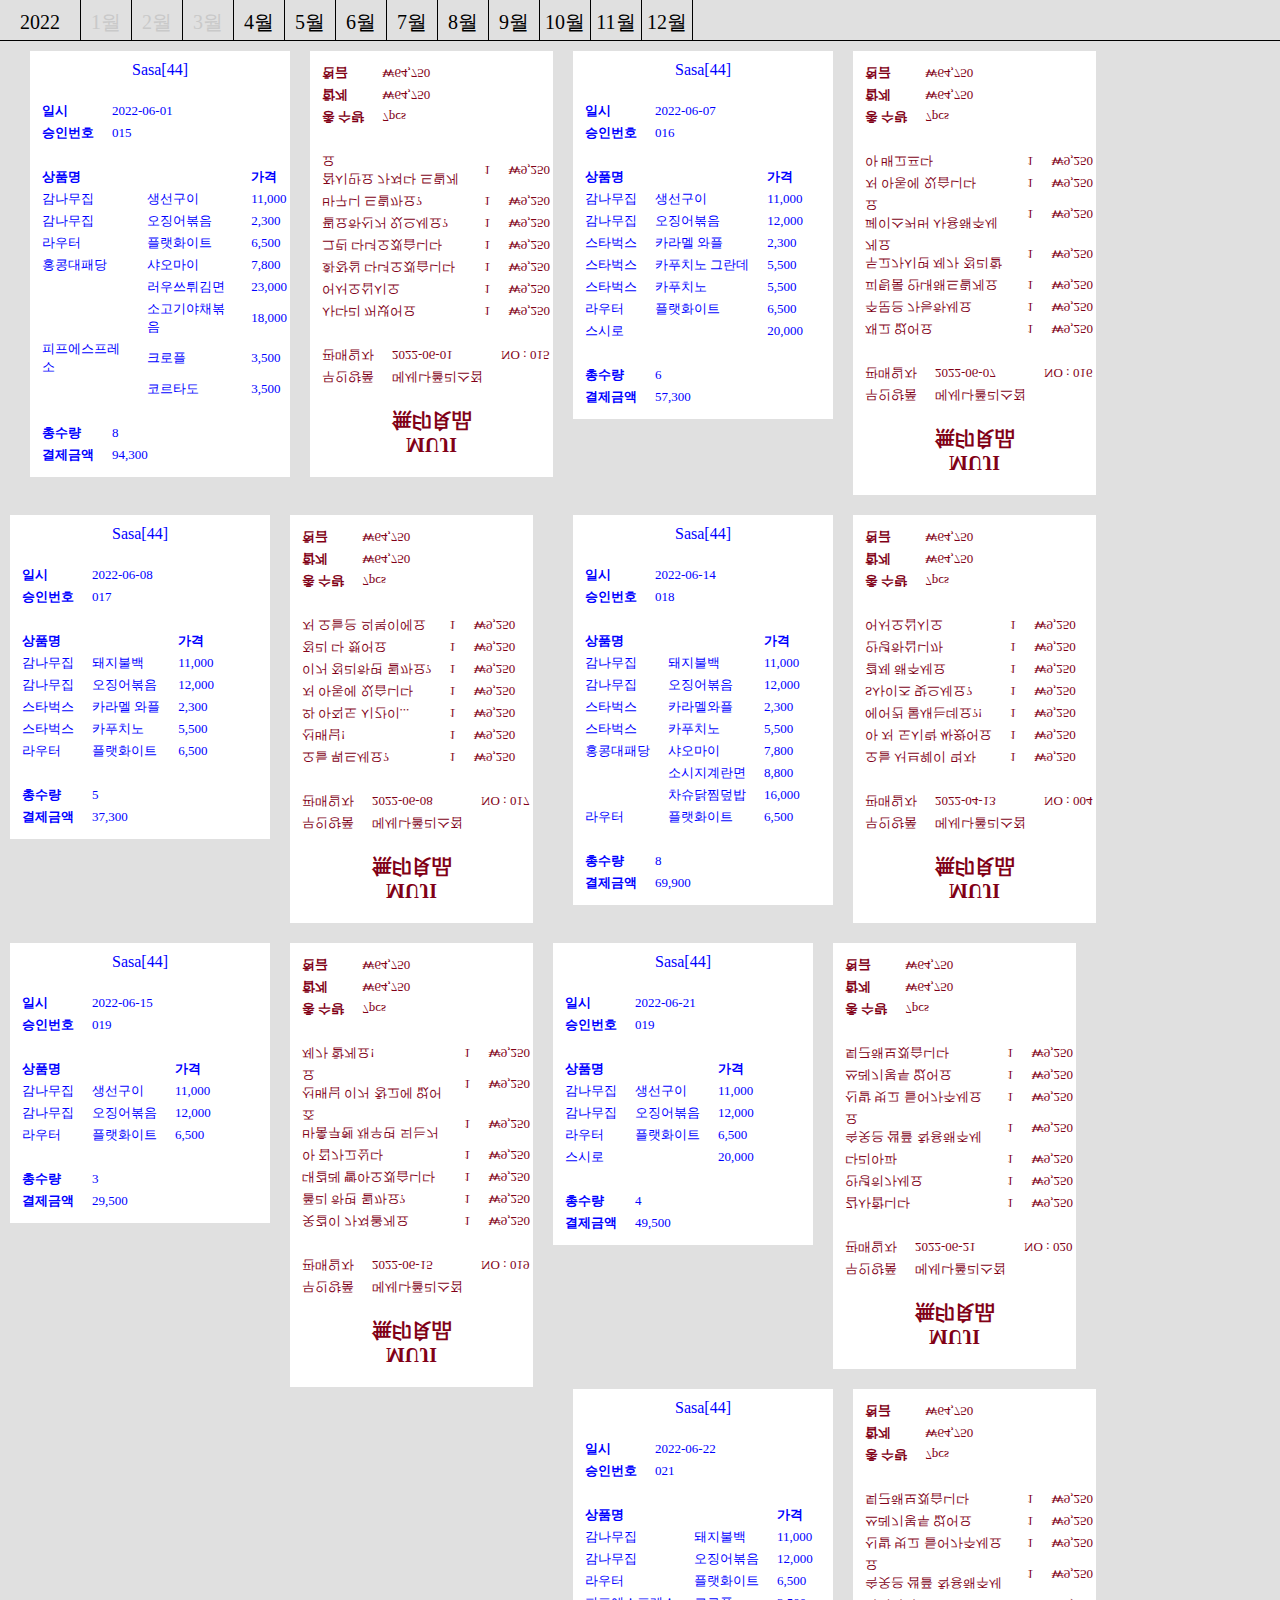
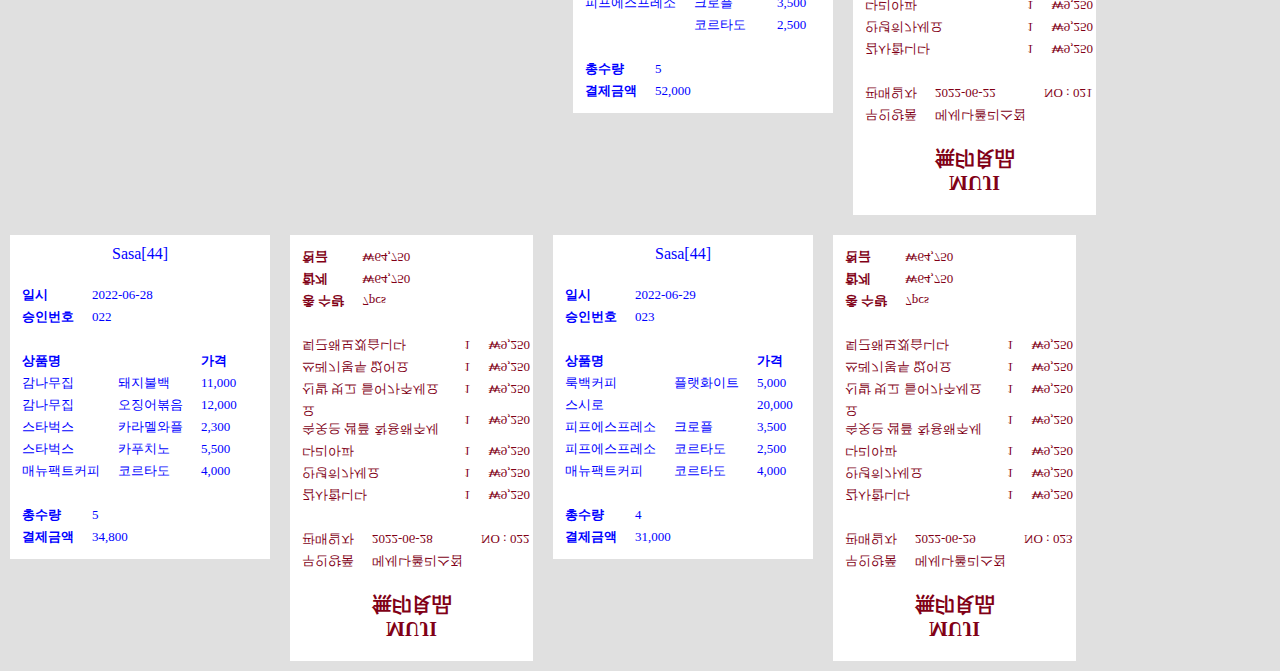
<file: real 갱생/june.html>
<!DOCTYPE html>
<html lang="en" >
<head>
  <meta charset="UTF-8">
  <title>sasa[44] 갱생</title>
  <link rel="stylesheet" href="./april_style.css">

</head>
<body>

  <div id="title">
    
    <div class="zero">
      <a href="index.html">
        2022
    </a>
    </div>
  
  
  <div class="jan">
    1월
  </div>
  
  <div class="feb">
    2월
  </div>
  
  <div class="mar">
   
    3월
  </div>
  
  <div class="apr">
    <a href="april.html">
    4월
    </a>
  </div>
  
  <div class="may">
    <a href="may.html">
    5월
    </a>
  </div>
  
  <div class="jun">
    <a href="june.html">
    6월
  </a>
  </div>
  
  <div class="jul">
    <a href="july.html">
    7월
    </a>
  </div>
  
  <div class="aug">
    <a href="sep.html">
    8월
  </a>
  </div>
  
  <div class="sep">  
    <a href="sep2.html">
    9월
</a>
  </div>
  
  <div class="oct">
    <a href="oct.html">
    10월
    </a>
  </div>
  
  <div class="nov">
    <a href="nov.html">
    11월
    </a>
  </div>
  
  <div class="dec">
    <a href="dec.html">
          12월
  </div>
  
  </div>

<!-- sasa 15 6/1-->
<div id="receipt" style="margin-left: 30px;
                        ">

  <div class="receipt_title">
 Sasa[44]
  </div>



<div class="receipt_top">
  <table>


<!-- 첫번째 줄 시작 -->
<tr>
        <td style="font-weight: 600; 
        text-align: left; 
        font-weight: 900;
        padding-left: 10px;
        font-size: 13px;"> 
        일시
        </td>

        <td style="padding-left:15px;
                  font-size: 13px;
                  " >2022-06-01</td>
</tr>

<!-- 두번째 줄 시작 -->
<tr>
  <td style="font-weight: 600; 
  text-align: left; 
  font-weight: 900;
  padding-left: 10px;
  font-size: 13px;
  "> 
                승인번호
                </td>

      <td style="padding-left:15px;
               font-size: 13px;
                ">015</td>
    </tr>

   

</table>

</div>

<div class="receipt_middle">
  <table>


    <tr>
      <td style="font-weight: 900; 
      text-align: left; 
      padding-left: 10px;
      font-size: 13px;"> 
      상품명
      </td>

      <td></td>

<td style="padding-left:15px;
                font-size: 13px;
                font-weight: 900;
                " >가격</td>


</tr>




<tr>
        <td style="
        text-align: left; 
        padding-left: 10px;
        font-size: 13px;"> 
        감나무집
        </td>

        <td style="padding-left:15px;
                  font-size: 13px;
                  " >생선구이</td>

<td style="padding-left:15px;
font-size: 13px;
" >11,000</td>


</tr>

<tr>
  <td style="
  text-align: left; 
  padding-left: 10px;
  font-size: 13px;"> 
  감나무집
  </td>

  <td style="padding-left:15px;
            font-size: 13px;
            " >오징어볶음</td>

<td style="padding-left:15px;
font-size: 13px;
" >2,300</td>


</tr>

<tr>
  <td style="
  text-align: left; 
  padding-left: 10px;
  font-size: 13px;"> 
  라우터
  </td>

  <td style="padding-left:15px;
            font-size: 13px;
            " >플랫화이트</td>

<td style="padding-left:15px;
font-size: 13px;
" >6,500</td>
</tr>

<tr>
  <td style="
  text-align: left; 
  padding-left: 10px;
  font-size: 13px;"> 
홍콩대패당
  </td>

  <td style="padding-left:15px;
            font-size: 13px;
            " >샤오마이</td>

<td style="padding-left:15px;
font-size: 13px;
" >7,800</td>
</tr>



<tr>
  <td style="
  text-align: left; 
  padding-left: 10px;
  font-size: 13px;"> 

  </td>

  <td style="padding-left:15px;
            font-size: 13px;
            " >러우쓰튀김면</td>

<td style="padding-left:15px;
font-size: 13px;
" >23,000</td>
</tr>

<tr>
  <td style="
  text-align: left; 
  padding-left: 10px;
  font-size: 13px;"> 

  </td>

  <td style="padding-left:15px;
            font-size: 13px;
            " >소고기야채볶음</td>

<td style="padding-left:15px;
font-size: 13px;
" >18,000</td>
</tr>

<tr>
  <td style="
  text-align: left; 
  padding-left: 10px;
  font-size: 13px;"> 
  피프에스프레소
  </td>

  <td style="padding-left:15px;
            font-size: 13px;
            " >크로플</td>

<td style="padding-left:15px;
font-size: 13px;
" >3,500</td>
</tr>

<tr>
  <td style="
  text-align: left; 
  padding-left: 10px;
  font-size: 13px;"> 

  </td>

  <td style="padding-left:15px;
            font-size: 13px;
            " >코르타도</td>

<td style="padding-left:15px;
font-size: 13px;
" >3,500</td>
</tr>


</table>

</div>

<div class="receipt_bottom">
  <table>


<!-- 첫번째 줄 시작 -->
<tr>
        <td style="font-weight: 600; 
        text-align: left; 
        font-weight: 900;
        padding-left: 10px;
        font-size: 13px;"> 
        총수량
        </td>

        <td style="padding-left:15px;
                  font-size: 13px;
                  " >8</td>
</tr>

<!-- 두번째 줄 시작 -->
<tr>
  <td style="font-weight: 600; 
  text-align: left; 
  font-weight: 900;
  padding-left: 10px;
  font-size: 13px;
  "> 
                결제금액
                </td>

      <td style="padding-left:15px;
               font-size: 13px;
                ">94,300</td>
    </tr>

   

</table>

</div>

</div>


<!--Yeoul 15 6/1-->
<div id="receipt2" style="transform: scaleY(-1); transition: .3s;">

  <div class="receipt2_title">
MUJI <p> 無印良品
  </div>



<div class="receipt2_top">
  <table>


<!-- 첫번째 줄 시작 -->
<tr>
        <td style="
        text-align: left; 
        
        padding-left: 10px;
        font-size: 13px;"> 
        무인양품 
        </td>

        <td style="padding-left:15px;
                  font-size: 13px;
                  " >메세나폴리스점</td>
</tr>

<!-- 두번째 줄 시작 -->
<tr>
  <td style="
  text-align: left; 
  padding-left: 10px;
  font-size: 13px;
  "> 
                판매일자
                </td>

      <td style="padding-left:15px;
               font-size: 13px;
                ">2022-06-01</td>


    <td style="padding-left:15px;
               font-size: 13px;
                ">NO : 015</td>
    </tr>
   

</table>

</div>

<div class="receipt2_middle">
  <table>


    <tr>
      <td style="
      text-align: left; 
      padding-left: 10px;
      font-size: 13px;"> 
   사다리 꺼냈어요
      </td>


<td style="padding-left:15px;
                font-size: 13px;
                " >1</td>

<td style="padding-left:15px;
                font-size: 13px;
                " >₩9,250</td>

</tr>


<tr>
  <td style="
  text-align: left; 
  padding-left: 10px;
  font-size: 13px;"> 
  어서오십시오
  </td>


<td style="padding-left:15px;
            font-size: 13px;
            " >1</td>

<td style="padding-left:15px;
            font-size: 13px;
            " >₩9,250</td>

</tr>

<tr>
  <td style="
  text-align: left; 
  padding-left: 10px;
  font-size: 13px;"> 
 화장실 다녀오겠습니다
  </td>


<td style="padding-left:15px;
            font-size: 13px;
            " >1</td>

<td style="padding-left:15px;
            font-size: 13px;
            " >₩9,250</td>

</tr>
  

<tr>
  <td style="
  text-align: left; 
  padding-left: 10px;
  font-size: 13px;"> 
 그린 다녀오겠습니다
  </td>


<td style="padding-left:15px;
            font-size: 13px;
            " >1</td>

<td style="padding-left:15px;
            font-size: 13px;
            " >₩9,250</td>

</tr>


<tr>
  <td style="
  text-align: left; 
  padding-left: 10px;
  font-size: 13px;"> 
 필요하신거 있으세요?
  </td>


<td style="padding-left:15px;
            font-size: 13px;
            " >1</td>

<td style="padding-left:15px;
            font-size: 13px;
            " >₩9,250</td>

</tr>

<tr>
  <td style="
  text-align: left; 
  padding-left: 10px;
  font-size: 13px;"> 
바구니 드릴까요?
  </td>


<td style="padding-left:15px;
            font-size: 13px;
            " >1</td>

<td style="padding-left:15px;
            font-size: 13px;
            " >₩9,250</td>

</tr>

<tr>
  <td style="
  text-align: left; 
  padding-left: 10px;
  font-size: 13px;"> 
잠시만요 가져다 드릴게요
  </td>


<td style="padding-left:15px;
            font-size: 13px;
            " >1</td>

<td style="padding-left:15px;
            font-size: 13px;
            " >₩9,250</td>

</tr>

</table>

</div>


<div class="receipt2_top">
  <table>


<!-- 첫번째 줄 시작 -->
<tr>
        <td style="
        text-align: left; 
        font-weight: 700;
        padding-left: 10px;
        font-size: 13px;"> 
        총 수량
        </td>

        <td style="padding-left:15px;
                  font-size: 13px;
                  " >7pcs</td>
</tr>

<tr>
  <td style="
  text-align: left; 
  font-weight: 700;
  padding-left: 10px;
  font-size: 13px;"> 
  합계
  </td>

  <td style="padding-left:15px;
            font-size: 13px;
            " >₩64,750</td>
</tr>

<tr>
  <td style="
  text-align: left; 
  font-weight: 700;
  padding-left: 10px;
  font-size: 13px;"> 
  현금
  </td>

  <td style="padding-left:15px;
            font-size: 13px;
            " >₩64,750</td>
</tr>

</table>

</div>


</div>


<!-- sasa 16 6/7-->
<div id="receipt">

  <div class="receipt_title">
 Sasa[44]
  </div>



<div class="receipt_top">
  <table>


<!-- 첫번째 줄 시작 -->
<tr>
        <td style="font-weight: 600; 
        text-align: left; 
        font-weight: 900;
        padding-left: 10px;
        font-size: 13px;"> 
        일시
        </td>

        <td style="padding-left:15px;
                  font-size: 13px;
                  " >2022-06-07</td>
</tr>

<!-- 두번째 줄 시작 -->
<tr>
  <td style="font-weight: 600; 
  text-align: left; 
  font-weight: 900;
  padding-left: 10px;
  font-size: 13px;
  "> 
                승인번호
                </td>

      <td style="padding-left:15px;
               font-size: 13px;
                ">016</td>
    </tr>

   

</table>

</div>

<div class="receipt_middle">
  <table>


    <tr>
      <td style="font-weight: 900; 
      text-align: left; 
      padding-left: 10px;
      font-size: 13px;"> 
      상품명
      </td>

      <td></td>

<td style="padding-left:15px;
                font-size: 13px;
                font-weight: 900;
                " >가격</td>


</tr>




<tr>
        <td style="
        text-align: left; 
        padding-left: 10px;
        font-size: 13px;"> 
        감나무집
        </td>

        <td style="padding-left:15px;
                  font-size: 13px;
                  " >생선구이</td>

<td style="padding-left:15px;
font-size: 13px;
" >11,000</td>


</tr>

<tr>
  <td style="
  text-align: left; 
  padding-left: 10px;
  font-size: 13px;"> 
  감나무집
  </td>

  <td style="padding-left:15px;
            font-size: 13px;
            " >오징어볶음</td>

<td style="padding-left:15px;
font-size: 13px;
" >12,000</td>


</tr>

<tr>
  <td style="
  text-align: left; 
  padding-left: 10px;
  font-size: 13px;"> 
  스타벅스
  </td>

  <td style="padding-left:15px;
            font-size: 13px;
            " >카라멜 와플</td>

<td style="padding-left:15px;
font-size: 13px;
" >2,300</td>
</tr>

<tr>
  <td style="
  text-align: left; 
  padding-left: 10px;
  font-size: 13px;"> 
  스타벅스
  </td>

  <td style="padding-left:15px;
            font-size: 13px;
            " >카푸치노 그란데</td>

<td style="padding-left:15px;
font-size: 13px;
" >5,500</td>
</tr>

<tr>
  <td style="
  text-align: left; 
  padding-left: 10px;
  font-size: 13px;"> 
스타벅스
  </td>

  <td style="padding-left:15px;
            font-size: 13px;
            " >카푸치노</td>

<td style="padding-left:15px;
font-size: 13px;
" >5,500</td>
</tr>

<tr>
  <td style="
  text-align: left; 
  padding-left: 10px;
  font-size: 13px;"> 
라우터
  </td>

  <td style="padding-left:15px;
            font-size: 13px;
            " >플랫화이트</td>

<td style="padding-left:15px;
font-size: 13px;
" >6,500</td>
</tr>

<tr>
  <td style="
  text-align: left; 
  padding-left: 10px;
  font-size: 13px;"> 
스시로
  </td>

  <td style="padding-left:15px;
            font-size: 13px;
            " ></td>

<td style="padding-left:15px;
font-size: 13px;
" >20,000</td>
</tr>


</table>

</div>

<div class="receipt_bottom">
  <table>


<!-- 첫번째 줄 시작 -->
<tr>
        <td style="font-weight: 600; 
        text-align: left; 
        font-weight: 900;
        padding-left: 10px;
        font-size: 13px;"> 
        총수량
        </td>

        <td style="padding-left:15px;
                  font-size: 13px;
                  " >6</td>
</tr>

<!-- 두번째 줄 시작 -->
<tr>
  <td style="font-weight: 600; 
  text-align: left; 
  font-weight: 900;
  padding-left: 10px;
  font-size: 13px;
  "> 
                결제금액
                </td>

      <td style="padding-left:15px;
               font-size: 13px;
                ">57,300</td>
    </tr>

   

</table>

</div>

</div>

<!--Yeoul 16 6/7-->
<div id="receipt2" style="transform: scaleY(-1); transition: .3s;">

  <div class="receipt2_title">
MUJI <p> 無印良品
  </div>



<div class="receipt2_top">
  <table>


<!-- 첫번째 줄 시작 -->
<tr>
        <td style="
        text-align: left; 
        
        padding-left: 10px;
        font-size: 13px;"> 
        무인양품 
        </td>

        <td style="padding-left:15px;
                  font-size: 13px;
                  " >메세나폴리스점</td>
</tr>

<!-- 두번째 줄 시작 -->
<tr>
  <td style="
  text-align: left; 
  padding-left: 10px;
  font-size: 13px;
  "> 
                판매일자
                </td>

      <td style="padding-left:15px;
               font-size: 13px;
                ">2022-06-07</td>


    <td style="padding-left:15px;
               font-size: 13px;
                ">NO : 016</td>
    </tr>
   

</table>

</div>

<div class="receipt2_middle">
  <table>


    <tr>
      <td style="
      text-align: left; 
      padding-left: 10px;
      font-size: 13px;"> 
      재고 없어요
      </td>


<td style="padding-left:15px;
                font-size: 13px;
                " >1</td>

<td style="padding-left:15px;
                font-size: 13px;
                " >₩9,250</td>

</tr>


<tr>
  <td style="
  text-align: left; 
  padding-left: 10px;
  font-size: 13px;"> 
   주문은 가능하세요
  </td>


<td style="padding-left:15px;
            font-size: 13px;
            " >1</td>

<td style="padding-left:15px;
            font-size: 13px;
            " >₩9,250</td>

</tr>

<tr>
  <td style="
  text-align: left; 
  padding-left: 10px;
  font-size: 13px;"> 
 피팅룸 안내해드릴게요
  </td>


<td style="padding-left:15px;
            font-size: 13px;
            " >1</td>

<td style="padding-left:15px;
            font-size: 13px;
            " >₩9,250</td>

</tr>
  

<tr>
  <td style="
  text-align: left; 
  padding-left: 10px;
  font-size: 13px;"> 
 두고가시면 제가 정리할게요
  </td>


<td style="padding-left:15px;
            font-size: 13px;
            " >1</td>

<td style="padding-left:15px;
            font-size: 13px;
            " >₩9,250</td>

</tr>


<tr>
  <td style="
  text-align: left; 
  padding-left: 10px;
  font-size: 13px;"> 
 페이스커버 사용해주세요
  </td>


<td style="padding-left:15px;
            font-size: 13px;
            " >1</td>

<td style="padding-left:15px;
            font-size: 13px;
            " >₩9,250</td>

</tr>

<tr>
  <td style="
  text-align: left; 
  padding-left: 10px;
  font-size: 13px;"> 
저 아동에 있습니다
  </td>


<td style="padding-left:15px;
            font-size: 13px;
            " >1</td>

<td style="padding-left:15px;
            font-size: 13px;
            " >₩9,250</td>

</tr>

<tr>
  <td style="
  text-align: left; 
  padding-left: 10px;
  font-size: 13px;"> 
아 배고프다
  </td>


<td style="padding-left:15px;
            font-size: 13px;
            " >1</td>

<td style="padding-left:15px;
            font-size: 13px;
            " >₩9,250</td>

</tr>

</table>

</div>


<div class="receipt2_top">
  <table>


<!-- 첫번째 줄 시작 -->
<tr>
        <td style="
        text-align: left; 
        font-weight: 700;
        padding-left: 10px;
        font-size: 13px;"> 
        총 수량
        </td>

        <td style="padding-left:15px;
                  font-size: 13px;
                  " >7pcs</td>
</tr>

<tr>
  <td style="
  text-align: left; 
  font-weight: 700;
  padding-left: 10px;
  font-size: 13px;"> 
  합계
  </td>

  <td style="padding-left:15px;
            font-size: 13px;
            " >₩64,750</td>
</tr>

<tr>
  <td style="
  text-align: left; 
  font-weight: 700;
  padding-left: 10px;
  font-size: 13px;"> 
  현금
  </td>

  <td style="padding-left:15px;
            font-size: 13px;
            " >₩64,750</td>
</tr>

</table>

</div>


</div>

<!-- sasa 17 6/8-->
<div id="receipt">

  <div class="receipt_title">
 Sasa[44]
  </div>



<div class="receipt_top">
  <table>


<!-- 첫번째 줄 시작 -->
<tr>
        <td style="font-weight: 600; 
        text-align: left; 
        font-weight: 900;
        padding-left: 10px;
        font-size: 13px;"> 
        일시
        </td>

        <td style="padding-left:15px;
                  font-size: 13px;
                  " >2022-06-08</td>
</tr>

<!-- 두번째 줄 시작 -->
<tr>
  <td style="font-weight: 600; 
  text-align: left; 
  font-weight: 900;
  padding-left: 10px;
  font-size: 13px;
  "> 
                승인번호
                </td>

      <td style="padding-left:15px;
               font-size: 13px;
                ">017</td>
    </tr>

   

</table>

</div>

<div class="receipt_middle">
  <table>


    <tr>
      <td style="font-weight: 900; 
      text-align: left; 
      padding-left: 10px;
      font-size: 13px;"> 
      상품명
      </td>

      <td></td>

<td style="padding-left:15px;
                font-size: 13px;
                font-weight: 900;
                " >가격</td>


</tr>




<tr>
        <td style="
        text-align: left; 
        padding-left: 10px;
        font-size: 13px;"> 
        감나무집
        </td>

        <td style="padding-left:15px;
                  font-size: 13px;
                  " >돼지불백</td>

<td style="padding-left:15px;
font-size: 13px;
" >11,000</td>


</tr>

<tr>
  <td style="
  text-align: left; 
  padding-left: 10px;
  font-size: 13px;"> 
  감나무집
  </td>

  <td style="padding-left:15px;
            font-size: 13px;
            " >오징어볶음</td>

<td style="padding-left:15px;
font-size: 13px;
" >12,000</td>


</tr>

<tr>
  <td style="
  text-align: left; 
  padding-left: 10px;
  font-size: 13px;"> 
  스타벅스
  </td>

  <td style="padding-left:15px;
            font-size: 13px;
            " >카라멜 와플</td>

<td style="padding-left:15px;
font-size: 13px;
" >2,300</td>
</tr>

<tr>
  <td style="
  text-align: left; 
  padding-left: 10px;
  font-size: 13px;"> 
  스타벅스
  </td>

  <td style="padding-left:15px;
            font-size: 13px;
            " >카푸치노</td>

<td style="padding-left:15px;
font-size: 13px;
" >5,500</td>
</tr>

<tr>
  <td style="
  text-align: left; 
  padding-left: 10px;
  font-size: 13px;"> 
라우터
  </td>

  <td style="padding-left:15px;
            font-size: 13px;
            " >플랫화이트</td>

<td style="padding-left:15px;
font-size: 13px;
" >6,500</td>
</tr>



</table>

</div>

<div class="receipt_bottom">
  <table>


<!-- 첫번째 줄 시작 -->
<tr>
        <td style="font-weight: 600; 
        text-align: left; 
        font-weight: 900;
        padding-left: 10px;
        font-size: 13px;"> 
        총수량
        </td>

        <td style="padding-left:15px;
                  font-size: 13px;
                  " >5</td>
</tr>

<!-- 두번째 줄 시작 -->
<tr>
  <td style="font-weight: 600; 
  text-align: left; 
  font-weight: 900;
  padding-left: 10px;
  font-size: 13px;
  "> 
                결제금액
                </td>

      <td style="padding-left:15px;
               font-size: 13px;
                ">37,300</td>
    </tr>

   

</table>

</div>

</div>

<!--Yeoul 17 6/8-->
<div id="receipt2" style="transform: scaleY(-1); transition: .3s;">

  <div class="receipt2_title">
MUJI <p> 無印良品
  </div>



<div class="receipt2_top">
  <table>


<!-- 첫번째 줄 시작 -->
<tr>
        <td style="
        text-align: left; 
        
        padding-left: 10px;
        font-size: 13px;"> 
        무인양품 
        </td>

        <td style="padding-left:15px;
                  font-size: 13px;
                  " >메세나폴리스점</td>
</tr>

<!-- 두번째 줄 시작 -->
<tr>
  <td style="
  text-align: left; 
  padding-left: 10px;
  font-size: 13px;
  "> 
                판매일자
                </td>

      <td style="padding-left:15px;
               font-size: 13px;
                ">2022-06-08</td>


    <td style="padding-left:15px;
               font-size: 13px;
                ">NO : 017</td>
    </tr>
   

</table>

</div>

<div class="receipt2_middle">
  <table>


    <tr>
      <td style="
      text-align: left; 
      padding-left: 10px;
      font-size: 13px;"> 
      오늘 뭐드세요?
      </td>


<td style="padding-left:15px;
                font-size: 13px;
                " >1</td>

<td style="padding-left:15px;
                font-size: 13px;
                " >₩9,250</td>

</tr>


<tr>
  <td style="
  text-align: left; 
  padding-left: 10px;
  font-size: 13px;"> 
  선배님!
  </td>


<td style="padding-left:15px;
            font-size: 13px;
            " >1</td>

<td style="padding-left:15px;
            font-size: 13px;
            " >₩9,250</td>

</tr>

<tr>
  <td style="
  text-align: left; 
  padding-left: 10px;
  font-size: 13px;"> 
와 아직도 시간이...
  </td>


<td style="padding-left:15px;
            font-size: 13px;
            " >1</td>

<td style="padding-left:15px;
            font-size: 13px;
            " >₩9,250</td>

</tr>
  

<tr>
  <td style="
  text-align: left; 
  padding-left: 10px;
  font-size: 13px;"> 
 저 아동에 있습니다
  </td>


<td style="padding-left:15px;
            font-size: 13px;
            " >1</td>

<td style="padding-left:15px;
            font-size: 13px;
            " >₩9,250</td>

</tr>


<tr>
  <td style="
  text-align: left; 
  padding-left: 10px;
  font-size: 13px;"> 
 이거 정리하면 될까요?
  </td>


<td style="padding-left:15px;
            font-size: 13px;
            " >1</td>

<td style="padding-left:15px;
            font-size: 13px;
            " >₩9,250</td>

</tr>

<tr>
  <td style="
  text-align: left; 
  padding-left: 10px;
  font-size: 13px;"> 
정리 다 했어요
  </td>


<td style="padding-left:15px;
            font-size: 13px;
            " >1</td>

<td style="padding-left:15px;
            font-size: 13px;
            " >₩9,250</td>

</tr>

<tr>
  <td style="
  text-align: left; 
  padding-left: 10px;
  font-size: 13px;"> 
저 오늘은 의복이에요
  </td>


<td style="padding-left:15px;
            font-size: 13px;
            " >1</td>

<td style="padding-left:15px;
            font-size: 13px;
            " >₩9,250</td>

</tr>

</table>

</div>


<div class="receipt2_top">
  <table>


<!-- 첫번째 줄 시작 -->
<tr>
        <td style="
        text-align: left; 
        font-weight: 700;
        padding-left: 10px;
        font-size: 13px;"> 
        총 수량
        </td>

        <td style="padding-left:15px;
                  font-size: 13px;
                  " >7pcs</td>
</tr>

<tr>
  <td style="
  text-align: left; 
  font-weight: 700;
  padding-left: 10px;
  font-size: 13px;"> 
  합계
  </td>

  <td style="padding-left:15px;
            font-size: 13px;
            " >₩64,750</td>
</tr>

<tr>
  <td style="
  text-align: left; 
  font-weight: 700;
  padding-left: 10px;
  font-size: 13px;"> 
  현금
  </td>

  <td style="padding-left:15px;
            font-size: 13px;
            " >₩64,750</td>
</tr>

</table>

</div>


</div>


<!-- sasa 18 6/14-->
<div id="receipt" style="margin-left: 30px;">

  <div class="receipt_title">
 Sasa[44]
  </div>



<div class="receipt_top">
  <table>


<!-- 첫번째 줄 시작 -->
<tr>
        <td style="font-weight: 600; 
        text-align: left; 
        font-weight: 900;
        padding-left: 10px;
        font-size: 13px;"> 
        일시
        </td>

        <td style="padding-left:15px;
                  font-size: 13px;
                  " >2022-06-14</td>
</tr>

<!-- 두번째 줄 시작 -->
<tr>
  <td style="font-weight: 600; 
  text-align: left; 
  font-weight: 900;
  padding-left: 10px;
  font-size: 13px;
  "> 
                승인번호
                </td>

      <td style="padding-left:15px;
               font-size: 13px;
                ">018</td>
    </tr>

   

</table>

</div>

<div class="receipt_middle">
  <table>


    <tr>
      <td style="font-weight: 900; 
      text-align: left; 
      padding-left: 10px;
      font-size: 13px;"> 
      상품명
      </td>

      <td></td>

<td style="padding-left:15px;
                font-size: 13px;
                font-weight: 900;
                " >가격</td>


</tr>




<tr>
        <td style="
        text-align: left; 
        padding-left: 10px;
        font-size: 13px;"> 
        감나무집
        </td>

        <td style="padding-left:15px;
                  font-size: 13px;
                  " >돼지불백</td>

<td style="padding-left:15px;
font-size: 13px;
" >11,000</td>


</tr>

<tr>
  <td style="
  text-align: left; 
  padding-left: 10px;
  font-size: 13px;"> 
  감나무집
  </td>

  <td style="padding-left:15px;
            font-size: 13px;
            " >오징어볶음</td>

<td style="padding-left:15px;
font-size: 13px;
" >12,000</td>


</tr>

<tr>
  <td style="
  text-align: left; 
  padding-left: 10px;
  font-size: 13px;"> 
  스타벅스
  </td>

  <td style="padding-left:15px;
            font-size: 13px;
            " >카라멜와플</td>

<td style="padding-left:15px;
font-size: 13px;
" >2,300</td>
</tr>

<tr>
  <td style="
  text-align: left; 
  padding-left: 10px;
  font-size: 13px;"> 
  스타벅스
  </td>

  <td style="padding-left:15px;
            font-size: 13px;
            " >카푸치노</td>

<td style="padding-left:15px;
font-size: 13px;
" >5,500</td>
</tr>

<tr>
  <td style="
  text-align: left; 
  padding-left: 10px;
  font-size: 13px;"> 
홍콩대패당
  </td>

  <td style="padding-left:15px;
            font-size: 13px;
            " >샤오마이</td>

<td style="padding-left:15px;
font-size: 13px;
" >7,800</td>
</tr>

<tr>
  <td style="
  text-align: left; 
  padding-left: 10px;
  font-size: 13px;"> 

  </td>

  <td style="padding-left:15px;
            font-size: 13px;
            " >소시지계란면</td>

<td style="padding-left:15px;
font-size: 13px;
" >8,800</td>
</tr>

<tr>
  <td style="
  text-align: left; 
  padding-left: 10px;
  font-size: 13px;"> 

  </td>

  <td style="padding-left:15px;
            font-size: 13px;
            " >차슈닭찜덮밥</td>

<td style="padding-left:15px;
font-size: 13px;
" >16,000</td>
</tr>


<tr>
  <td style="
  text-align: left; 
  padding-left: 10px;
  font-size: 13px;"> 
라우터
  </td>

  <td style="padding-left:15px;
            font-size: 13px;
            " >플랫화이트</td>

<td style="padding-left:15px;
font-size: 13px;
" >6,500</td>
</tr>


</table>

</div>

<div class="receipt_bottom">
  <table>


<!-- 첫번째 줄 시작 -->
<tr>
        <td style="font-weight: 600; 
        text-align: left; 
        font-weight: 900;
        padding-left: 10px;
        font-size: 13px;"> 
        총수량
        </td>

        <td style="padding-left:15px;
                  font-size: 13px;
                  " >8</td>
</tr>

<!-- 두번째 줄 시작 -->
<tr>
  <td style="font-weight: 600; 
  text-align: left; 
  font-weight: 900;
  padding-left: 10px;
  font-size: 13px;
  "> 
                결제금액
                </td>

      <td style="padding-left:15px;
               font-size: 13px;
                ">69,900</td>
    </tr>

   

</table>

</div>

</div>

<!--Yeoul 18 6/14-->
<div id="receipt2" style="transform: scaleY(-1); transition: .3s;">

  <div class="receipt2_title">
MUJI <p> 無印良品
  </div>



<div class="receipt2_top">
  <table>


<!-- 첫번째 줄 시작 -->
<tr>
        <td style="
        text-align: left; 
        
        padding-left: 10px;
        font-size: 13px;"> 
        무인양품 
        </td>

        <td style="padding-left:15px;
                  font-size: 13px;
                  " >메세나폴리스점</td>
</tr>

<!-- 두번째 줄 시작 -->
<tr>
  <td style="
  text-align: left; 
  padding-left: 10px;
  font-size: 13px;
  "> 
                판매일자
                </td>

      <td style="padding-left:15px;
               font-size: 13px;
                ">2022-04-13</td>


    <td style="padding-left:15px;
               font-size: 13px;
                ">NO : 004</td>
    </tr>
   

</table>

</div>

<div class="receipt2_middle">
  <table>


    <tr>
      <td style="
      text-align: left; 
      padding-left: 10px;
      font-size: 13px;"> 
       오늘 서브웨이 먹자
      </td>


<td style="padding-left:15px;
                font-size: 13px;
                " >1</td>

<td style="padding-left:15px;
                font-size: 13px;
                " >₩9,250</td>

</tr>


<tr>
  <td style="
  text-align: left; 
  padding-left: 10px;
  font-size: 13px;"> 
   아 저 도시락 싸왔어요
  </td>


<td style="padding-left:15px;
            font-size: 13px;
            " >1</td>

<td style="padding-left:15px;
            font-size: 13px;
            " >₩9,250</td>

</tr>

<tr>
  <td style="
  text-align: left; 
  padding-left: 10px;
  font-size: 13px;"> 
에어컨 물새는데요?!
  </td>


<td style="padding-left:15px;
            font-size: 13px;
            " >1</td>

<td style="padding-left:15px;
            font-size: 13px;
            " >₩9,250</td>

</tr>
  

<tr>
  <td style="
  text-align: left; 
  padding-left: 10px;
  font-size: 13px;"> 
 S사이즈 맞으세요?
  </td>


<td style="padding-left:15px;
            font-size: 13px;
            " >1</td>

<td style="padding-left:15px;
            font-size: 13px;
            " >₩9,250</td>

</tr>


<tr>
  <td style="
  text-align: left; 
  padding-left: 10px;
  font-size: 13px;"> 
 결제 해주세요
  </td>


<td style="padding-left:15px;
            font-size: 13px;
            " >1</td>

<td style="padding-left:15px;
            font-size: 13px;
            " >₩9,250</td>

</tr>

<tr>
  <td style="
  text-align: left; 
  padding-left: 10px;
  font-size: 13px;"> 
안녕하십니까
  </td>


<td style="padding-left:15px;
            font-size: 13px;
            " >1</td>

<td style="padding-left:15px;
            font-size: 13px;
            " >₩9,250</td>

</tr>

<tr>
  <td style="
  text-align: left; 
  padding-left: 10px;
  font-size: 13px;"> 
어서오십시오
  </td>


<td style="padding-left:15px;
            font-size: 13px;
            " >1</td>

<td style="padding-left:15px;
            font-size: 13px;
            " >₩9,250</td>

</tr>

</table>

</div>


<div class="receipt2_top">
  <table>


<!-- 첫번째 줄 시작 -->
<tr>
        <td style="
        text-align: left; 
        font-weight: 700;
        padding-left: 10px;
        font-size: 13px;"> 
        총 수량
        </td>

        <td style="padding-left:15px;
                  font-size: 13px;
                  " >7pcs</td>
</tr>

<tr>
  <td style="
  text-align: left; 
  font-weight: 700;
  padding-left: 10px;
  font-size: 13px;"> 
  합계
  </td>

  <td style="padding-left:15px;
            font-size: 13px;
            " >₩64,750</td>
</tr>

<tr>
  <td style="
  text-align: left; 
  font-weight: 700;
  padding-left: 10px;
  font-size: 13px;"> 
  현금
  </td>

  <td style="padding-left:15px;
            font-size: 13px;
            " >₩64,750</td>
</tr>

</table>

</div>


</div>


<!-- sasa 19 6/15-->
<div id="receipt">

  <div class="receipt_title">
 Sasa[44]
  </div>



<div class="receipt_top">
  <table>


<!-- 첫번째 줄 시작 -->
<tr>
        <td style="font-weight: 600; 
        text-align: left; 
        font-weight: 900;
        padding-left: 10px;
        font-size: 13px;"> 
        일시
        </td>

        <td style="padding-left:15px;
                  font-size: 13px;
                  " >2022-06-15</td>
</tr>

<!-- 두번째 줄 시작 -->
<tr>
  <td style="font-weight: 600; 
  text-align: left; 
  font-weight: 900;
  padding-left: 10px;
  font-size: 13px;
  "> 
                승인번호
                </td>

      <td style="padding-left:15px;
               font-size: 13px;
                ">019</td>
    </tr>

   

</table>

</div>

<div class="receipt_middle">
  <table>


    <tr>
      <td style="font-weight: 900; 
      text-align: left; 
      padding-left: 10px;
      font-size: 13px;"> 
      상품명
      </td>

      <td></td>

<td style="padding-left:15px;
                font-size: 13px;
                font-weight: 900;
                " >가격</td>


</tr>




<tr>
        <td style="
        text-align: left; 
        padding-left: 10px;
        font-size: 13px;"> 
        감나무집
        </td>

        <td style="padding-left:15px;
                  font-size: 13px;
                  " >생선구이</td>

<td style="padding-left:15px;
font-size: 13px;
" >11,000</td>


</tr>

<tr>
  <td style="
  text-align: left; 
  padding-left: 10px;
  font-size: 13px;"> 
  감나무집
  </td>

  <td style="padding-left:15px;
            font-size: 13px;
            " >오징어볶음</td>

<td style="padding-left:15px;
font-size: 13px;
" >12,000</td>


</tr>

<tr>
  <td style="
  text-align: left; 
  padding-left: 10px;
  font-size: 13px;"> 
  라우터
  </td>

  <td style="padding-left:15px;
            font-size: 13px;
            " >플랫화이트</td>

<td style="padding-left:15px;
font-size: 13px;
" >6,500</td>
</tr>



</table>

</div>

<div class="receipt_bottom">
  <table>


<!-- 첫번째 줄 시작 -->
<tr>
        <td style="font-weight: 600; 
        text-align: left; 
        font-weight: 900;
        padding-left: 10px;
        font-size: 13px;"> 
        총수량
        </td>

        <td style="padding-left:15px;
                  font-size: 13px;
                  " >3</td>
</tr>

<!-- 두번째 줄 시작 -->
<tr>
  <td style="font-weight: 600; 
  text-align: left; 
  font-weight: 900;
  padding-left: 10px;
  font-size: 13px;
  "> 
                결제금액
                </td>

      <td style="padding-left:15px;
               font-size: 13px;
                ">29,500</td>
    </tr>

   

</table>

</div>

</div>

<!--Yeoul 19 6/15-->
<div id="receipt2" style="transform: scaleY(-1); transition: .3s;">

  <div class="receipt2_title">
MUJI <p> 無印良品
  </div>



<div class="receipt2_top">
  <table>


<!-- 첫번째 줄 시작 -->
<tr>
        <td style="
        text-align: left; 
        
        padding-left: 10px;
        font-size: 13px;"> 
        무인양품 
        </td>

        <td style="padding-left:15px;
                  font-size: 13px;
                  " >메세나폴리스점</td>
</tr>

<!-- 두번째 줄 시작 -->
<tr>
  <td style="
  text-align: left; 
  padding-left: 10px;
  font-size: 13px;
  "> 
                판매일자
                </td>

      <td style="padding-left:15px;
               font-size: 13px;
                ">2022-06-15</td>


    <td style="padding-left:15px;
               font-size: 13px;
                ">NO : 019</td>
    </tr>
   

</table>

</div>

<div class="receipt2_middle">
  <table>


    <tr>
      <td style="
      text-align: left; 
      padding-left: 10px;
      font-size: 13px;"> 
       옷걸이 가져올게요
      </td>


<td style="padding-left:15px;
                font-size: 13px;
                " >1</td>

<td style="padding-left:15px;
                font-size: 13px;
                " >₩9,250</td>

</tr>


<tr>
  <td style="
  text-align: left; 
  padding-left: 10px;
  font-size: 13px;"> 
폴리 하면 될까요?
  </td>


<td style="padding-left:15px;
            font-size: 13px;
            " >1</td>

<td style="padding-left:15px;
            font-size: 13px;
            " >₩9,250</td>

</tr>

<tr>
  <td style="
  text-align: left; 
  padding-left: 10px;
  font-size: 13px;"> 
대걸레 빨아오겠습니다
  </td>


<td style="padding-left:15px;
            font-size: 13px;
            " >1</td>

<td style="padding-left:15px;
            font-size: 13px;
            " >₩9,250</td>

</tr>
  

<tr>
  <td style="
  text-align: left; 
  padding-left: 10px;
  font-size: 13px;"> 
아 집가고싶다
  </td>


<td style="padding-left:15px;
            font-size: 13px;
            " >1</td>

<td style="padding-left:15px;
            font-size: 13px;
            " >₩9,250</td>

</tr>


<tr>
  <td style="
  text-align: left; 
  padding-left: 10px;
  font-size: 13px;"> 
 바훔쿠헨 채우면 되는거죠
  </td>


<td style="padding-left:15px;
            font-size: 13px;
            " >1</td>

<td style="padding-left:15px;
            font-size: 13px;
            " >₩9,250</td>

</tr>

<tr>
  <td style="
  text-align: left; 
  padding-left: 10px;
  font-size: 13px;"> 
선배님 이거 창고에 없어요
  </td>


<td style="padding-left:15px;
            font-size: 13px;
            " >1</td>

<td style="padding-left:15px;
            font-size: 13px;
            " >₩9,250</td>

</tr>

<tr>
  <td style="
  text-align: left; 
  padding-left: 10px;
  font-size: 13px;"> 
제가 할게요!
  </td>


<td style="padding-left:15px;
            font-size: 13px;
            " >1</td>

<td style="padding-left:15px;
            font-size: 13px;
            " >₩9,250</td>

</tr>

</table>

</div>


<div class="receipt2_top">
  <table>


<!-- 첫번째 줄 시작 -->
<tr>
        <td style="
        text-align: left; 
        font-weight: 700;
        padding-left: 10px;
        font-size: 13px;"> 
        총 수량
        </td>

        <td style="padding-left:15px;
                  font-size: 13px;
                  " >7pcs</td>
</tr>

<tr>
  <td style="
  text-align: left; 
  font-weight: 700;
  padding-left: 10px;
  font-size: 13px;"> 
  합계
  </td>

  <td style="padding-left:15px;
            font-size: 13px;
            " >₩64,750</td>
</tr>

<tr>
  <td style="
  text-align: left; 
  font-weight: 700;
  padding-left: 10px;
  font-size: 13px;"> 
  현금
  </td>

  <td style="padding-left:15px;
            font-size: 13px;
            " >₩64,750</td>
</tr>

</table>

</div>


</div>

<!-- sasa 20 6/21-->
<div id="receipt">

  <div class="receipt_title">
 Sasa[44]
  </div>



<div class="receipt_top">
  <table>


<!-- 첫번째 줄 시작 -->
<tr>
        <td style="font-weight: 600; 
        text-align: left; 
        font-weight: 900;
        padding-left: 10px;
        font-size: 13px;"> 
        일시
        </td>

        <td style="padding-left:15px;
                  font-size: 13px;
                  " >2022-06-21</td>
</tr>

<!-- 두번째 줄 시작 -->
<tr>
  <td style="font-weight: 600; 
  text-align: left; 
  font-weight: 900;
  padding-left: 10px;
  font-size: 13px;
  "> 
                승인번호
                </td>

      <td style="padding-left:15px;
               font-size: 13px;
                ">019</td>
    </tr>

   

</table>

</div>

<div class="receipt_middle">
  <table>


    <tr>
      <td style="font-weight: 900; 
      text-align: left; 
      padding-left: 10px;
      font-size: 13px;"> 
      상품명
      </td>

      <td></td>

<td style="padding-left:15px;
                font-size: 13px;
                font-weight: 900;
                " >가격</td>


</tr>




<tr>
        <td style="
        text-align: left; 
        padding-left: 10px;
        font-size: 13px;"> 
        감나무집
        </td>

        <td style="padding-left:15px;
                  font-size: 13px;
                  " >생선구이</td>

<td style="padding-left:15px;
font-size: 13px;
" >11,000</td>


</tr>

<tr>
  <td style="
  text-align: left; 
  padding-left: 10px;
  font-size: 13px;"> 
  감나무집
  </td>

  <td style="padding-left:15px;
            font-size: 13px;
            " >오징어볶음</td>

<td style="padding-left:15px;
font-size: 13px;
" >12,000</td>


</tr>

<tr>
  <td style="
  text-align: left; 
  padding-left: 10px;
  font-size: 13px;"> 
  라우터
  </td>

  <td style="padding-left:15px;
            font-size: 13px;
            " >플랫화이트</td>

<td style="padding-left:15px;
font-size: 13px;
" >6,500</td>
</tr>

<tr>
  <td style="
  text-align: left; 
  padding-left: 10px;
  font-size: 13px;"> 
  스시로
  </td>

  <td style="padding-left:15px;
            font-size: 13px;
            " > </td>

<td style="padding-left:15px;
font-size: 13px;
" >20,000</td>
</tr>




</table>

</div>

<div class="receipt_bottom">
  <table>


<!-- 첫번째 줄 시작 -->
<tr>
        <td style="font-weight: 600; 
        text-align: left; 
        font-weight: 900;
        padding-left: 10px;
        font-size: 13px;"> 
        총수량
        </td>

        <td style="padding-left:15px;
                  font-size: 13px;
                  " >4</td>
</tr>

<!-- 두번째 줄 시작 -->
<tr>
  <td style="font-weight: 600; 
  text-align: left; 
  font-weight: 900;
  padding-left: 10px;
  font-size: 13px;
  "> 
                결제금액
                </td>

      <td style="padding-left:15px;
               font-size: 13px;
                ">49,500</td>
    </tr>

   

</table>

</div>

</div>

<!--Yeoul 20 6/21-->
<div id="receipt2" style="transform: scaleY(-1); transition: .3s;">

  <div class="receipt2_title">
MUJI <p> 無印良品
  </div>



<div class="receipt2_top">
  <table>


<!-- 첫번째 줄 시작 -->
<tr>
        <td style="
        text-align: left; 
        
        padding-left: 10px;
        font-size: 13px;"> 
        무인양품 
        </td>

        <td style="padding-left:15px;
                  font-size: 13px;
                  " >메세나폴리스점</td>
</tr>

<!-- 두번째 줄 시작 -->
<tr>
  <td style="
  text-align: left; 
  padding-left: 10px;
  font-size: 13px;
  "> 
                판매일자
                </td>

      <td style="padding-left:15px;
               font-size: 13px;
                ">2022-06-21</td>


    <td style="padding-left:15px;
               font-size: 13px;
                ">NO : 020</td>
    </tr>
   

</table>

</div>

<div class="receipt2_middle">
  <table>


    <tr>
      <td style="
      text-align: left; 
      padding-left: 10px;
      font-size: 13px;"> 
       감사합니다
      </td>


<td style="padding-left:15px;
                font-size: 13px;
                " >1</td>

<td style="padding-left:15px;
                font-size: 13px;
                " >₩9,250</td>

</tr>


<tr>
  <td style="
  text-align: left; 
  padding-left: 10px;
  font-size: 13px;"> 
  안녕히가세요
  </td>


<td style="padding-left:15px;
            font-size: 13px;
            " >1</td>

<td style="padding-left:15px;
            font-size: 13px;
            " >₩9,250</td>

</tr>

<tr>
  <td style="
  text-align: left; 
  padding-left: 10px;
  font-size: 13px;"> 
다리아파
  </td>


<td style="padding-left:15px;
            font-size: 13px;
            " >1</td>

<td style="padding-left:15px;
            font-size: 13px;
            " >₩9,250</td>

</tr>
  

<tr>
  <td style="
  text-align: left; 
  padding-left: 10px;
  font-size: 13px;"> 
속옷은 샘플 착용해주세요
  </td>


<td style="padding-left:15px;
            font-size: 13px;
            " >1</td>

<td style="padding-left:15px;
            font-size: 13px;
            " >₩9,250</td>

</tr>


<tr>
  <td style="
  text-align: left; 
  padding-left: 10px;
  font-size: 13px;"> 
신발 벗고 들어가주세요
  </td>


<td style="padding-left:15px;
            font-size: 13px;
            " >1</td>

<td style="padding-left:15px;
            font-size: 13px;
            " >₩9,250</td>

</tr>

<tr>
  <td style="
  text-align: left; 
  padding-left: 10px;
  font-size: 13px;"> 
쓰레기봉투 없어요
  </td>


<td style="padding-left:15px;
            font-size: 13px;
            " >1</td>

<td style="padding-left:15px;
            font-size: 13px;
            " >₩9,250</td>

</tr>

<tr>
  <td style="
  text-align: left; 
  padding-left: 10px;
  font-size: 13px;"> 
퇴근해보겠습니다
  </td>


<td style="padding-left:15px;
            font-size: 13px;
            " >1</td>

<td style="padding-left:15px;
            font-size: 13px;
            " >₩9,250</td>

</tr>

</table>

</div>


<div class="receipt2_top">
  <table>


<!-- 첫번째 줄 시작 -->
<tr>
        <td style="
        text-align: left; 
        font-weight: 700;
        padding-left: 10px;
        font-size: 13px;"> 
        총 수량
        </td>

        <td style="padding-left:15px;
                  font-size: 13px;
                  " >7pcs</td>
</tr>

<tr>
  <td style="
  text-align: left; 
  font-weight: 700;
  padding-left: 10px;
  font-size: 13px;"> 
  합계
  </td>

  <td style="padding-left:15px;
            font-size: 13px;
            " >₩64,750</td>
</tr>

<tr>
  <td style="
  text-align: left; 
  font-weight: 700;
  padding-left: 10px;
  font-size: 13px;"> 
  현금
  </td>

  <td style="padding-left:15px;
            font-size: 13px;
            " >₩64,750</td>
</tr>

</table>

</div>


</div>

<!-- sasa 21 6/22-->
<div id="receipt" style="margin-left: 30px;" >

  <div class="receipt_title">
 Sasa[44]
  </div>



<div class="receipt_top">
  <table>


<!-- 첫번째 줄 시작 -->
<tr>
        <td style="font-weight: 600; 
        text-align: left; 
        font-weight: 900;
        padding-left: 10px;
        font-size: 13px;"> 
        일시
        </td>

        <td style="padding-left:15px;
                  font-size: 13px;
                  " >2022-06-22</td>
</tr>

<!-- 두번째 줄 시작 -->
<tr>
  <td style="font-weight: 600; 
  text-align: left; 
  font-weight: 900;
  padding-left: 10px;
  font-size: 13px;
  "> 
                승인번호
                </td>

      <td style="padding-left:15px;
               font-size: 13px;
                ">021</td>
    </tr>

   

</table>

</div>

<div class="receipt_middle">
  <table>


    <tr>
      <td style="font-weight: 900; 
      text-align: left; 
      padding-left: 10px;
      font-size: 13px;"> 
      상품명
      </td>

      <td></td>

<td style="padding-left:15px;
                font-size: 13px;
                font-weight: 900;
                " >가격</td>


</tr>




<tr>
        <td style="
        text-align: left; 
        padding-left: 10px;
        font-size: 13px;"> 
        감나무집
        </td>

        <td style="padding-left:15px;
                  font-size: 13px;
                  " >돼지불백</td>

<td style="padding-left:15px;
font-size: 13px;
" >11,000</td>


</tr>

<tr>
  <td style="
  text-align: left; 
  padding-left: 10px;
  font-size: 13px;"> 
  감나무집
  </td>

  <td style="padding-left:15px;
            font-size: 13px;
            " >오징어볶음</td>

<td style="padding-left:15px;
font-size: 13px;
" >12,000</td>


</tr>

<tr>
  <td style="
  text-align: left; 
  padding-left: 10px;
  font-size: 13px;"> 
  라우터
  </td>

  <td style="padding-left:15px;
            font-size: 13px;
            " >플랫화이트</td>

<td style="padding-left:15px;
font-size: 13px;
" >6,500</td>
</tr>

<tr>
  <td style="
  text-align: left; 
  padding-left: 10px;
  font-size: 13px;"> 
  피프에스프레소
  </td>

  <td style="padding-left:15px;
            font-size: 13px;
            " > 크로플 </td>

<td style="padding-left:15px;
font-size: 13px;
" >3,500</td>
</tr>


<tr>
  <td style="
  text-align: left; 
  padding-left: 10px;
  font-size: 13px;"> 

  </td>

  <td style="padding-left:15px;
            font-size: 13px;
            " > 코르타도 </td>

<td style="padding-left:15px;
font-size: 13px;
" >2,500</td>
</tr>

</table>

</div>

<div class="receipt_bottom">
  <table>


<!-- 첫번째 줄 시작 -->
<tr>
        <td style="font-weight: 600; 
        text-align: left; 
        font-weight: 900;
        padding-left: 10px;
        font-size: 13px;"> 
        총수량
        </td>

        <td style="padding-left:15px;
                  font-size: 13px;
                  " >5</td>
</tr>

<!-- 두번째 줄 시작 -->
<tr>
  <td style="font-weight: 600; 
  text-align: left; 
  font-weight: 900;
  padding-left: 10px;
  font-size: 13px;
  "> 
                결제금액
                </td>

      <td style="padding-left:15px;
               font-size: 13px;
                ">52,000</td>
    </tr>

   

</table>

</div>

</div>

<!--Yeoul 21 6/22-->
<div id="receipt2" style="transform: scaleY(-1); transition: .3s;">

  <div class="receipt2_title">
MUJI <p> 無印良品
  </div>



<div class="receipt2_top">
  <table>


<!-- 첫번째 줄 시작 -->
<tr>
        <td style="
        text-align: left; 
        
        padding-left: 10px;
        font-size: 13px;"> 
        무인양품 
        </td>

        <td style="padding-left:15px;
                  font-size: 13px;
                  " >메세나폴리스점</td>
</tr>

<!-- 두번째 줄 시작 -->
<tr>
  <td style="
  text-align: left; 
  padding-left: 10px;
  font-size: 13px;
  "> 
                판매일자
                </td>

      <td style="padding-left:15px;
               font-size: 13px;
                ">2022-06-22</td>


    <td style="padding-left:15px;
               font-size: 13px;
                ">NO : 021</td>
    </tr>
   

</table>

</div>

<div class="receipt2_middle">
  <table>


    <tr>
      <td style="
      text-align: left; 
      padding-left: 10px;
      font-size: 13px;"> 
       감사합니다
      </td>


<td style="padding-left:15px;
                font-size: 13px;
                " >1</td>

<td style="padding-left:15px;
                font-size: 13px;
                " >₩9,250</td>

</tr>


<tr>
  <td style="
  text-align: left; 
  padding-left: 10px;
  font-size: 13px;"> 
  안녕히가세요
  </td>


<td style="padding-left:15px;
            font-size: 13px;
            " >1</td>

<td style="padding-left:15px;
            font-size: 13px;
            " >₩9,250</td>

</tr>

<tr>
  <td style="
  text-align: left; 
  padding-left: 10px;
  font-size: 13px;"> 
다리아파
  </td>


<td style="padding-left:15px;
            font-size: 13px;
            " >1</td>

<td style="padding-left:15px;
            font-size: 13px;
            " >₩9,250</td>

</tr>
  

<tr>
  <td style="
  text-align: left; 
  padding-left: 10px;
  font-size: 13px;"> 
속옷은 샘플 착용해주세요
  </td>


<td style="padding-left:15px;
            font-size: 13px;
            " >1</td>

<td style="padding-left:15px;
            font-size: 13px;
            " >₩9,250</td>

</tr>


<tr>
  <td style="
  text-align: left; 
  padding-left: 10px;
  font-size: 13px;"> 
신발 벗고 들어가주세요
  </td>


<td style="padding-left:15px;
            font-size: 13px;
            " >1</td>

<td style="padding-left:15px;
            font-size: 13px;
            " >₩9,250</td>

</tr>

<tr>
  <td style="
  text-align: left; 
  padding-left: 10px;
  font-size: 13px;"> 
쓰레기봉투 없어요
  </td>


<td style="padding-left:15px;
            font-size: 13px;
            " >1</td>

<td style="padding-left:15px;
            font-size: 13px;
            " >₩9,250</td>

</tr>

<tr>
  <td style="
  text-align: left; 
  padding-left: 10px;
  font-size: 13px;"> 
퇴근해보겠습니다
  </td>


<td style="padding-left:15px;
            font-size: 13px;
            " >1</td>

<td style="padding-left:15px;
            font-size: 13px;
            " >₩9,250</td>

</tr>

</table>

</div>


<div class="receipt2_top">
  <table>


<!-- 첫번째 줄 시작 -->
<tr>
        <td style="
        text-align: left; 
        font-weight: 700;
        padding-left: 10px;
        font-size: 13px;"> 
        총 수량
        </td>

        <td style="padding-left:15px;
                  font-size: 13px;
                  " >7pcs</td>
</tr>

<tr>
  <td style="
  text-align: left; 
  font-weight: 700;
  padding-left: 10px;
  font-size: 13px;"> 
  합계
  </td>

  <td style="padding-left:15px;
            font-size: 13px;
            " >₩64,750</td>
</tr>

<tr>
  <td style="
  text-align: left; 
  font-weight: 700;
  padding-left: 10px;
  font-size: 13px;"> 
  현금
  </td>

  <td style="padding-left:15px;
            font-size: 13px;
            " >₩64,750</td>
</tr>

</table>

</div>


</div>


<!-- sasa 22 6/28-->
<div id="receipt" >

  <div class="receipt_title">
 Sasa[44]
  </div>



<div class="receipt_top">
  <table>


<!-- 첫번째 줄 시작 -->
<tr>
        <td style="font-weight: 600; 
        text-align: left; 
        font-weight: 900;
        padding-left: 10px;
        font-size: 13px;"> 
        일시
        </td>

        <td style="padding-left:15px;
                  font-size: 13px;
                  " >2022-06-28</td>
</tr>

<!-- 두번째 줄 시작 -->
<tr>
  <td style="font-weight: 600; 
  text-align: left; 
  font-weight: 900;
  padding-left: 10px;
  font-size: 13px;
  "> 
                승인번호
                </td>

      <td style="padding-left:15px;
               font-size: 13px;
                ">022</td>
    </tr>

   

</table>

</div>

<div class="receipt_middle">
  <table>


    <tr>
      <td style="font-weight: 900; 
      text-align: left; 
      padding-left: 10px;
      font-size: 13px;"> 
      상품명
      </td>

      <td></td>

<td style="padding-left:15px;
                font-size: 13px;
                font-weight: 900;
                " >가격</td>


</tr>




<tr>
        <td style="
        text-align: left; 
        padding-left: 10px;
        font-size: 13px;"> 
        감나무집
        </td>

        <td style="padding-left:15px;
                  font-size: 13px;
                  " >돼지불백</td>

<td style="padding-left:15px;
font-size: 13px;
" >11,000</td>


</tr>

<tr>
  <td style="
  text-align: left; 
  padding-left: 10px;
  font-size: 13px;"> 
  감나무집
  </td>

  <td style="padding-left:15px;
            font-size: 13px;
            " >오징어볶음</td>

<td style="padding-left:15px;
font-size: 13px;
" >12,000</td>


</tr>

<tr>
  <td style="
  text-align: left; 
  padding-left: 10px;
  font-size: 13px;"> 
  스타벅스
  </td>

  <td style="padding-left:15px;
            font-size: 13px;
            " >카라멜와플</td>

<td style="padding-left:15px;
font-size: 13px;
" >2,300</td>
</tr>

<tr>
  <td style="
  text-align: left; 
  padding-left: 10px;
  font-size: 13px;"> 
 스타벅스
  </td>

  <td style="padding-left:15px;
            font-size: 13px;
            " > 카푸치노 </td>

<td style="padding-left:15px;
font-size: 13px;
" >5,500</td>
</tr>


<tr>
  <td style="
  text-align: left; 
  padding-left: 10px;
  font-size: 13px;"> 
매뉴팩트커피
  </td>

  <td style="padding-left:15px;
            font-size: 13px;
            " > 코르타도 </td>

<td style="padding-left:15px;
font-size: 13px;
" >4,000</td>
</tr>

</table>

</div>

<div class="receipt_bottom">
  <table>


<!-- 첫번째 줄 시작 -->
<tr>
        <td style="font-weight: 600; 
        text-align: left; 
        font-weight: 900;
        padding-left: 10px;
        font-size: 13px;"> 
        총수량
        </td>

        <td style="padding-left:15px;
                  font-size: 13px;
                  " >5</td>
</tr>

<!-- 두번째 줄 시작 -->
<tr>
  <td style="font-weight: 600; 
  text-align: left; 
  font-weight: 900;
  padding-left: 10px;
  font-size: 13px;
  "> 
                결제금액
                </td>

      <td style="padding-left:15px;
               font-size: 13px;
                ">34,800</td>
    </tr>

   

</table>

</div>

</div>

<!--Yeoul 22 6/28-->
<div id="receipt2" style="transform: scaleY(-1); transition: .3s;">

  <div class="receipt2_title">
MUJI <p> 無印良品
  </div>



<div class="receipt2_top">
  <table>


<!-- 첫번째 줄 시작 -->
<tr>
        <td style="
        text-align: left; 
        
        padding-left: 10px;
        font-size: 13px;"> 
        무인양품 
        </td>

        <td style="padding-left:15px;
                  font-size: 13px;
                  " >메세나폴리스점</td>
</tr>

<!-- 두번째 줄 시작 -->
<tr>
  <td style="
  text-align: left; 
  padding-left: 10px;
  font-size: 13px;
  "> 
                판매일자
                </td>

      <td style="padding-left:15px;
               font-size: 13px;
                ">2022-06-28</td>


    <td style="padding-left:15px;
               font-size: 13px;
                ">NO : 022</td>
    </tr>
   

</table>

</div>

<div class="receipt2_middle">
  <table>


    <tr>
      <td style="
      text-align: left; 
      padding-left: 10px;
      font-size: 13px;"> 
       감사합니다
      </td>


<td style="padding-left:15px;
                font-size: 13px;
                " >1</td>

<td style="padding-left:15px;
                font-size: 13px;
                " >₩9,250</td>

</tr>


<tr>
  <td style="
  text-align: left; 
  padding-left: 10px;
  font-size: 13px;"> 
  안녕히가세요
  </td>


<td style="padding-left:15px;
            font-size: 13px;
            " >1</td>

<td style="padding-left:15px;
            font-size: 13px;
            " >₩9,250</td>

</tr>

<tr>
  <td style="
  text-align: left; 
  padding-left: 10px;
  font-size: 13px;"> 
다리아파
  </td>


<td style="padding-left:15px;
            font-size: 13px;
            " >1</td>

<td style="padding-left:15px;
            font-size: 13px;
            " >₩9,250</td>

</tr>
  

<tr>
  <td style="
  text-align: left; 
  padding-left: 10px;
  font-size: 13px;"> 
속옷은 샘플 착용해주세요
  </td>


<td style="padding-left:15px;
            font-size: 13px;
            " >1</td>

<td style="padding-left:15px;
            font-size: 13px;
            " >₩9,250</td>

</tr>


<tr>
  <td style="
  text-align: left; 
  padding-left: 10px;
  font-size: 13px;"> 
신발 벗고 들어가주세요
  </td>


<td style="padding-left:15px;
            font-size: 13px;
            " >1</td>

<td style="padding-left:15px;
            font-size: 13px;
            " >₩9,250</td>

</tr>

<tr>
  <td style="
  text-align: left; 
  padding-left: 10px;
  font-size: 13px;"> 
쓰레기봉투 없어요
  </td>


<td style="padding-left:15px;
            font-size: 13px;
            " >1</td>

<td style="padding-left:15px;
            font-size: 13px;
            " >₩9,250</td>

</tr>

<tr>
  <td style="
  text-align: left; 
  padding-left: 10px;
  font-size: 13px;"> 
퇴근해보겠습니다
  </td>


<td style="padding-left:15px;
            font-size: 13px;
            " >1</td>

<td style="padding-left:15px;
            font-size: 13px;
            " >₩9,250</td>

</tr>

</table>

</div>


<div class="receipt2_top">
  <table>


<!-- 첫번째 줄 시작 -->
<tr>
        <td style="
        text-align: left; 
        font-weight: 700;
        padding-left: 10px;
        font-size: 13px;"> 
        총 수량
        </td>

        <td style="padding-left:15px;
                  font-size: 13px;
                  " >7pcs</td>
</tr>

<tr>
  <td style="
  text-align: left; 
  font-weight: 700;
  padding-left: 10px;
  font-size: 13px;"> 
  합계
  </td>

  <td style="padding-left:15px;
            font-size: 13px;
            " >₩64,750</td>
</tr>

<tr>
  <td style="
  text-align: left; 
  font-weight: 700;
  padding-left: 10px;
  font-size: 13px;"> 
  현금
  </td>

  <td style="padding-left:15px;
            font-size: 13px;
            " >₩64,750</td>
</tr>

</table>

</div>


</div>

<!-- sasa 23 6/29-->
<div id="receipt" >

  <div class="receipt_title">
 Sasa[44]
  </div>



<div class="receipt_top">
  <table>


<!-- 첫번째 줄 시작 -->
<tr>
        <td style="font-weight: 600; 
        text-align: left; 
        font-weight: 900;
        padding-left: 10px;
        font-size: 13px;"> 
        일시
        </td>

        <td style="padding-left:15px;
                  font-size: 13px;
                  " >2022-06-29</td>
</tr>

<!-- 두번째 줄 시작 -->
<tr>
  <td style="font-weight: 600; 
  text-align: left; 
  font-weight: 900;
  padding-left: 10px;
  font-size: 13px;
  "> 
                승인번호
                </td>

      <td style="padding-left:15px;
               font-size: 13px;
                ">023</td>
    </tr>

   

</table>

</div>

<div class="receipt_middle">
  <table>


    <tr>
      <td style="font-weight: 900; 
      text-align: left; 
      padding-left: 10px;
      font-size: 13px;"> 
      상품명
      </td>

      <td></td>

<td style="padding-left:15px;
                font-size: 13px;
                font-weight: 900;
                " >가격</td>


</tr>




<tr>
        <td style="
        text-align: left; 
        padding-left: 10px;
        font-size: 13px;"> 
      룩백커피
        </td>

        <td style="padding-left:15px;
                  font-size: 13px;
                  " >플랫화이트</td>

<td style="padding-left:15px;
font-size: 13px;
" >5,000</td>


</tr>

<tr>
  <td style="
  text-align: left; 
  padding-left: 10px;
  font-size: 13px;"> 
스시로
  </td>

  <td style="padding-left:15px;
            font-size: 13px;
            " ></td>

<td style="padding-left:15px;
font-size: 13px;
" >20,000</td>


</tr>

<tr>
  <td style="
  text-align: left; 
  padding-left: 10px;
  font-size: 13px;"> 
피프에스프레소
  </td>

  <td style="padding-left:15px;
            font-size: 13px;
            " >크로플</td>

<td style="padding-left:15px;
font-size: 13px;
" >3,500</td>
</tr>

<tr>
  <td style="
  text-align: left; 
  padding-left: 10px;
  font-size: 13px;"> 
피프에스프레소
  </td>

  <td style="padding-left:15px;
            font-size: 13px;
            " > 코르타도 </td>

<td style="padding-left:15px;
font-size: 13px;
" >2,500</td>
</tr>


<tr>
  <td style="
  text-align: left; 
  padding-left: 10px;
  font-size: 13px;"> 
매뉴팩트커피
  </td>

  <td style="padding-left:15px;
            font-size: 13px;
            " > 코르타도 </td>

<td style="padding-left:15px;
font-size: 13px;
" >4,000</td>
</tr>

</table>

</div>

<div class="receipt_bottom">
  <table>


<!-- 첫번째 줄 시작 -->
<tr>
        <td style="font-weight: 600; 
        text-align: left; 
        font-weight: 900;
        padding-left: 10px;
        font-size: 13px;"> 
        총수량
        </td>

        <td style="padding-left:15px;
                  font-size: 13px;
                  " >4</td>
</tr>

<!-- 두번째 줄 시작 -->
<tr>
  <td style="font-weight: 600; 
  text-align: left; 
  font-weight: 900;
  padding-left: 10px;
  font-size: 13px;
  "> 
                결제금액
                </td>

      <td style="padding-left:15px;
               font-size: 13px;
                ">31,000</td>
    </tr>

   

</table>

</div>

</div>

<!--Yeoul 23 6/29-->
<div id="receipt2" style="transform: scaleY(-1); transition: .3s;">

  <div class="receipt2_title">
MUJI <p> 無印良品
  </div>



<div class="receipt2_top">
  <table>


<!-- 첫번째 줄 시작 -->
<tr>
        <td style="
        text-align: left; 
        
        padding-left: 10px;
        font-size: 13px;"> 
        무인양품 
        </td>

        <td style="padding-left:15px;
                  font-size: 13px;
                  " >메세나폴리스점</td>
</tr>

<!-- 두번째 줄 시작 -->
<tr>
  <td style="
  text-align: left; 
  padding-left: 10px;
  font-size: 13px;
  "> 
                판매일자
                </td>

      <td style="padding-left:15px;
               font-size: 13px;
                ">2022-06-29</td>


    <td style="padding-left:15px;
               font-size: 13px;
                ">NO : 023</td>
    </tr>
   

</table>

</div>

<div class="receipt2_middle">
  <table>


    <tr>
      <td style="
      text-align: left; 
      padding-left: 10px;
      font-size: 13px;"> 
       감사합니다
      </td>


<td style="padding-left:15px;
                font-size: 13px;
                " >1</td>

<td style="padding-left:15px;
                font-size: 13px;
                " >₩9,250</td>

</tr>


<tr>
  <td style="
  text-align: left; 
  padding-left: 10px;
  font-size: 13px;"> 
  안녕히가세요
  </td>


<td style="padding-left:15px;
            font-size: 13px;
            " >1</td>

<td style="padding-left:15px;
            font-size: 13px;
            " >₩9,250</td>

</tr>

<tr>
  <td style="
  text-align: left; 
  padding-left: 10px;
  font-size: 13px;"> 
다리아파
  </td>


<td style="padding-left:15px;
            font-size: 13px;
            " >1</td>

<td style="padding-left:15px;
            font-size: 13px;
            " >₩9,250</td>

</tr>
  

<tr>
  <td style="
  text-align: left; 
  padding-left: 10px;
  font-size: 13px;"> 
속옷은 샘플 착용해주세요
  </td>


<td style="padding-left:15px;
            font-size: 13px;
            " >1</td>

<td style="padding-left:15px;
            font-size: 13px;
            " >₩9,250</td>

</tr>


<tr>
  <td style="
  text-align: left; 
  padding-left: 10px;
  font-size: 13px;"> 
신발 벗고 들어가주세요
  </td>


<td style="padding-left:15px;
            font-size: 13px;
            " >1</td>

<td style="padding-left:15px;
            font-size: 13px;
            " >₩9,250</td>

</tr>

<tr>
  <td style="
  text-align: left; 
  padding-left: 10px;
  font-size: 13px;"> 
쓰레기봉투 없어요
  </td>


<td style="padding-left:15px;
            font-size: 13px;
            " >1</td>

<td style="padding-left:15px;
            font-size: 13px;
            " >₩9,250</td>

</tr>

<tr>
  <td style="
  text-align: left; 
  padding-left: 10px;
  font-size: 13px;"> 
퇴근해보겠습니다
  </td>


<td style="padding-left:15px;
            font-size: 13px;
            " >1</td>

<td style="padding-left:15px;
            font-size: 13px;
            " >₩9,250</td>

</tr>

</table>

</div>


<div class="receipt2_top">
  <table>


<!-- 첫번째 줄 시작 -->
<tr>
        <td style="
        text-align: left; 
        font-weight: 700;
        padding-left: 10px;
        font-size: 13px;"> 
        총 수량
        </td>

        <td style="padding-left:15px;
                  font-size: 13px;
                  " >7pcs</td>
</tr>

<tr>
  <td style="
  text-align: left; 
  font-weight: 700;
  padding-left: 10px;
  font-size: 13px;"> 
  합계
  </td>

  <td style="padding-left:15px;
            font-size: 13px;
            " >₩64,750</td>
</tr>

<tr>
  <td style="
  text-align: left; 
  font-weight: 700;
  padding-left: 10px;
  font-size: 13px;"> 
  현금
  </td>

  <td style="padding-left:15px;
            font-size: 13px;
            " >₩64,750</td>
</tr>

</table>

</div>


</div>



<!-- partial -->
  <script src='https://cdnjs.cloudflare.com/ajax/libs/jquery/3.6.0/jquery.min.js'></script><script  src="./script.js"></script>

</body>
</html>
</file>
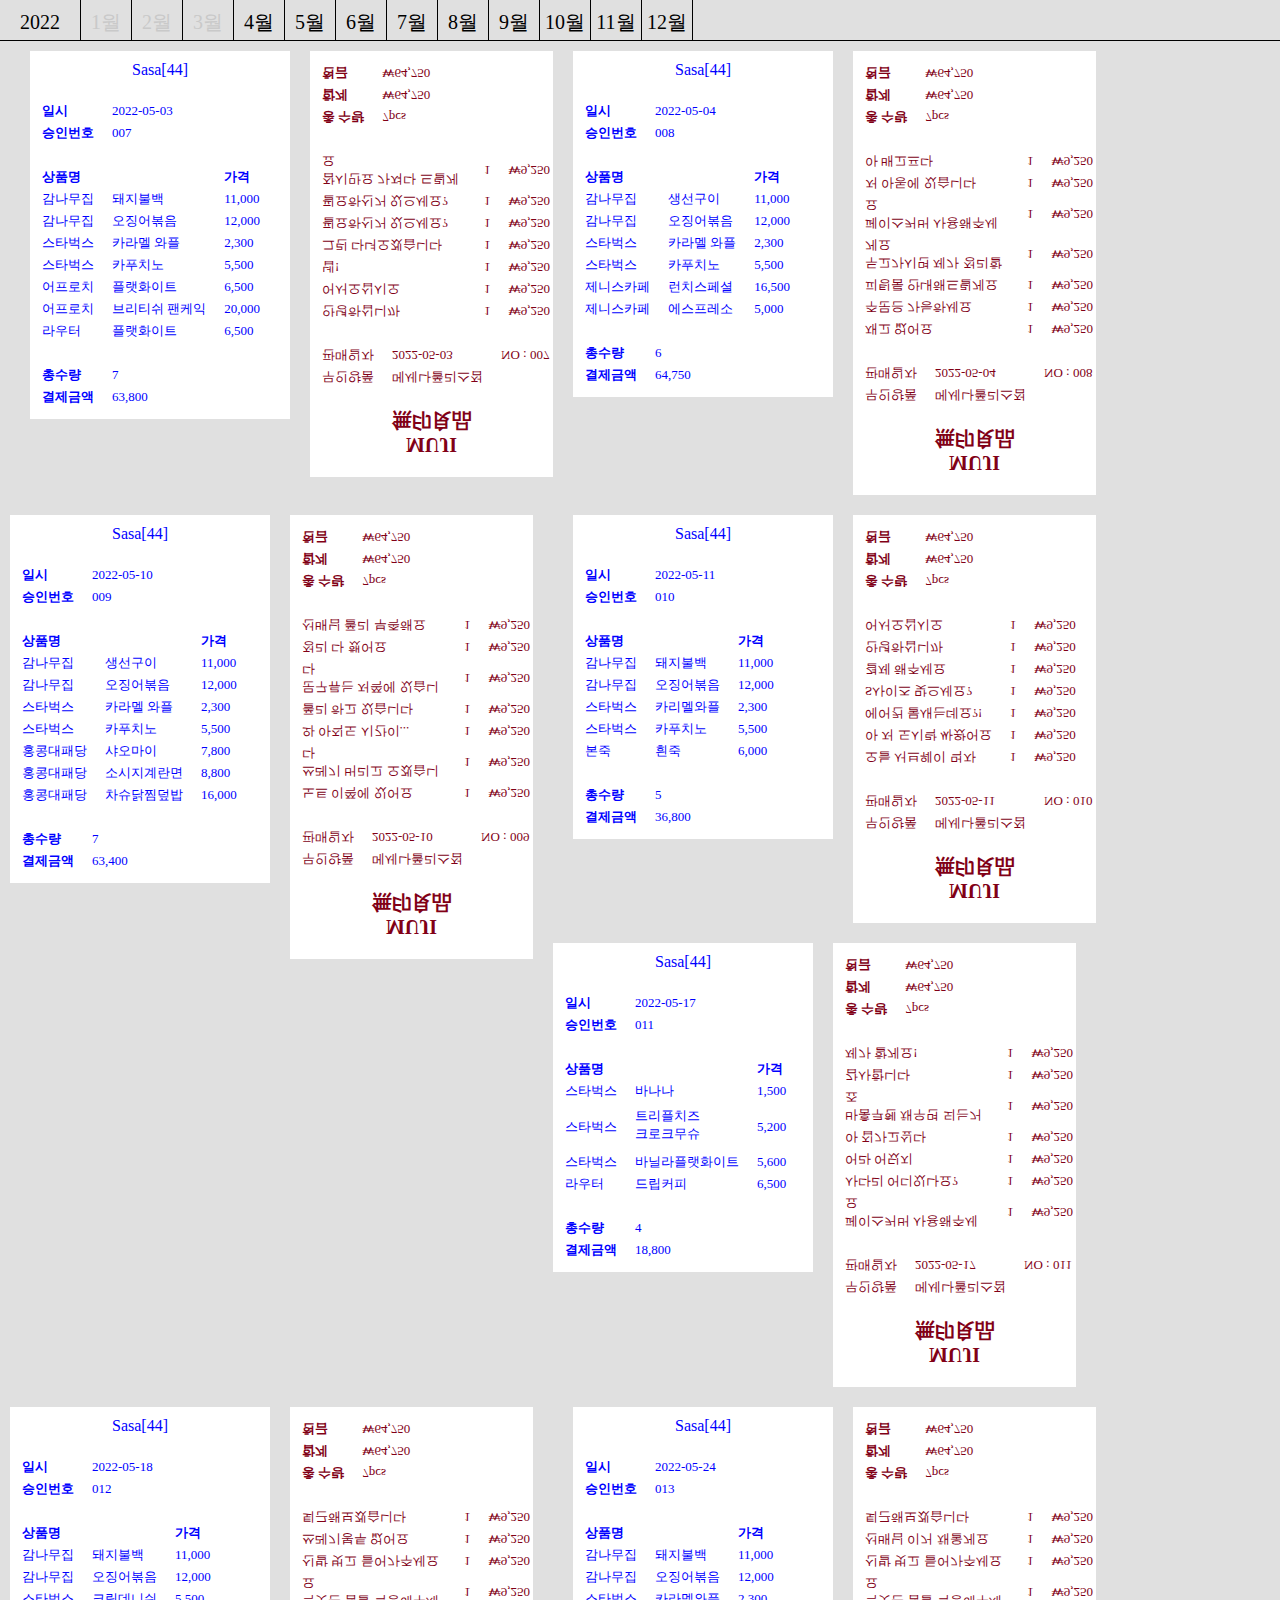
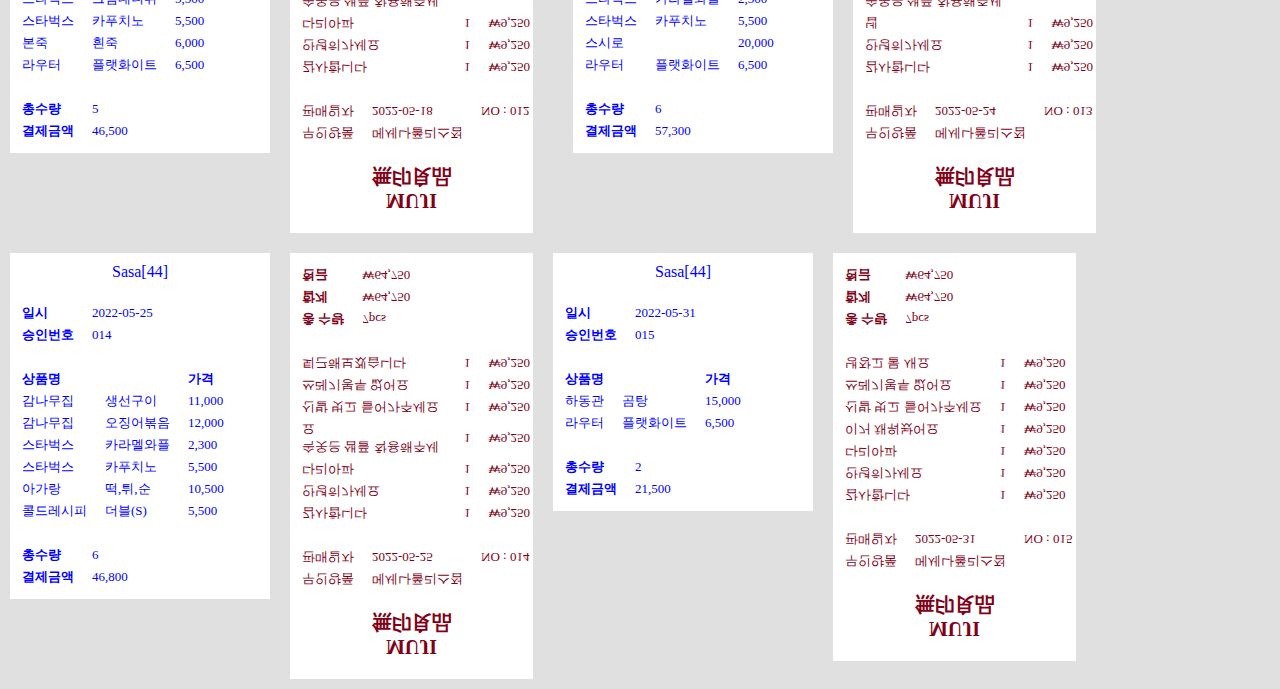
<file: real 갱생/may.html>
<!DOCTYPE html>
<html lang="en" >
<head>
  <meta charset="UTF-8">
  <title>sasa[44] 갱생</title>
  <link rel="stylesheet" href="./april_style.css">

</head>
<body>

  <div id="title">
    
    <div class="zero">
      <a href="index.html">
        2022
    </a>
    </div>
  
  
  <div class="jan">
    1월
  </div>
  
  <div class="feb">
    2월
  </div>
  
  <div class="mar">
   
    3월
  </div>
  
  <div class="apr">
    <a href="april.html">
    4월
    </a>
  </div>
  
  <div class="may">
    <a href="may.html">
    5월
    </a>
  </div>
  
  <div class="jun">
    <a href="june.html">
    6월
  </a>
  </div>
  
  <div class="jul">
    7월
  </div>
  
  <div class="aug">
    <a href="sep.html">
    8월
    </a>
  </div>
  
  <div class="sep">
    <a href="sep2.html">
    9월
    </a>
  </div>
  
  <div class="oct">
    <a href="oct.html">
    10월
    </a>
  </div>
  
  <div class="nov">
    <a href="nov.html">
    11월
    </a>
  </div>
  
  <div class="dec">
    <a href="dec.html">
    12월
    </a>
  </div>
  
  </div>

<!-- sasa 7 5/3-->
<div id="receipt" style="margin-left: 30px;" >

  <div class="receipt_title">
 Sasa[44]
  </div>



<div class="receipt_top">
  <table>


<!-- 첫번째 줄 시작 -->
<tr>
        <td style="font-weight: 600; 
        text-align: left; 
        font-weight: 900;
        padding-left: 10px;
        font-size: 13px;"> 
        일시
        </td>

        <td style="padding-left:15px;
                  font-size: 13px;
                  " >2022-05-03</td>
</tr>

<!-- 두번째 줄 시작 -->
<tr>
  <td style="font-weight: 600; 
  text-align: left; 
  font-weight: 900;
  padding-left: 10px;
  font-size: 13px;
  "> 
                승인번호
                </td>

      <td style="padding-left:15px;
               font-size: 13px;
                ">007</td>
    </tr>

   

</table>

</div>

<div class="receipt_middle">
  <table>


    <tr>
      <td style="font-weight: 900; 
      text-align: left; 
      padding-left: 10px;
      font-size: 13px;"> 
      상품명
      </td>

      <td></td>

<td style="padding-left:15px;
                font-size: 13px;
                font-weight: 900;
                " >가격</td>


</tr>




<tr>
        <td style="
        text-align: left; 
        padding-left: 10px;
        font-size: 13px;"> 
        감나무집
        </td>

        <td style="padding-left:15px;
                  font-size: 13px;
                  " >돼지불백</td>

<td style="padding-left:15px;
font-size: 13px;
" >11,000</td>


</tr>

<tr>
  <td style="
  text-align: left; 
  padding-left: 10px;
  font-size: 13px;"> 
  감나무집
  </td>

  <td style="padding-left:15px;
            font-size: 13px;
            " >오징어볶음</td>

<td style="padding-left:15px;
font-size: 13px;
" >12,000</td>


</tr>

<tr>
  <td style="
  text-align: left; 
  padding-left: 10px;
  font-size: 13px;"> 
  스타벅스
  </td>

  <td style="padding-left:15px;
            font-size: 13px;
            " >카라멜 와플</td>

<td style="padding-left:15px;
font-size: 13px;
" >2,300</td>
</tr>

<tr>
  <td style="
  text-align: left; 
  padding-left: 10px;
  font-size: 13px;"> 
  스타벅스
  </td>

  <td style="padding-left:15px;
            font-size: 13px;
            " >카푸치노</td>

<td style="padding-left:15px;
font-size: 13px;
" >5,500</td>
</tr>



<tr>
  <td style="
  text-align: left; 
  padding-left: 10px;
  font-size: 13px;"> 
  어프로치
  </td>

  <td style="padding-left:15px;
            font-size: 13px;
            " >플랫화이트</td>

<td style="padding-left:15px;
font-size: 13px;
" >6,500</td>
</tr>

<tr>
  <td style="
  text-align: left; 
  padding-left: 10px;
  font-size: 13px;"> 
  어프로치
  </td>

  <td style="padding-left:15px;
            font-size: 13px;
            " >브리티쉬 팬케익</td>

<td style="padding-left:15px;
font-size: 13px;
" >20,000</td>
</tr>

<tr>
  <td style="
  text-align: left; 
  padding-left: 10px;
  font-size: 13px;"> 
  라우터
  </td>

  <td style="padding-left:15px;
            font-size: 13px;
            " >플랫화이트</td>

<td style="padding-left:15px;
font-size: 13px;
" >6,500</td>
</tr>

</table>

</div>

<div class="receipt_bottom">
  <table>


<!-- 첫번째 줄 시작 -->
<tr>
        <td style="font-weight: 600; 
        text-align: left; 
        font-weight: 900;
        padding-left: 10px;
        font-size: 13px;"> 
        총수량
        </td>

        <td style="padding-left:15px;
                  font-size: 13px;
                  " >7</td>
</tr>

<!-- 두번째 줄 시작 -->
<tr>
  <td style="font-weight: 600; 
  text-align: left; 
  font-weight: 900;
  padding-left: 10px;
  font-size: 13px;
  "> 
                결제금액
                </td>

      <td style="padding-left:15px;
               font-size: 13px;
                ">63,800</td>
    </tr>

   

</table>

</div>

</div>


<!--Yeoul 7 5/3-->
<div id="receipt2" style="transform: scaleY(-1); transition: .3s;">

  <div class="receipt2_title">
MUJI <p> 無印良品
  </div>



<div class="receipt2_top">
  <table>


<!-- 첫번째 줄 시작 -->
<tr>
        <td style="
        text-align: left; 
        
        padding-left: 10px;
        font-size: 13px;"> 
        무인양품 
        </td>

        <td style="padding-left:15px;
                  font-size: 13px;
                  " >메세나폴리스점</td>
</tr>

<!-- 두번째 줄 시작 -->
<tr>
  <td style="
  text-align: left; 
  padding-left: 10px;
  font-size: 13px;
  "> 
                판매일자
                </td>

      <td style="padding-left:15px;
               font-size: 13px;
                ">2022-05-03</td>


    <td style="padding-left:15px;
               font-size: 13px;
                ">NO : 007</td>
    </tr>
   

</table>

</div>

<div class="receipt2_middle">
  <table>


    <tr>
      <td style="
      text-align: left; 
      padding-left: 10px;
      font-size: 13px;"> 
      안녕하십니까
      </td>


<td style="padding-left:15px;
                font-size: 13px;
                " >1</td>

<td style="padding-left:15px;
                font-size: 13px;
                " >₩9,250</td>

</tr>


<tr>
  <td style="
  text-align: left; 
  padding-left: 10px;
  font-size: 13px;"> 
  어서오십시오
  </td>


<td style="padding-left:15px;
            font-size: 13px;
            " >1</td>

<td style="padding-left:15px;
            font-size: 13px;
            " >₩9,250</td>

</tr>

<tr>
  <td style="
  text-align: left; 
  padding-left: 10px;
  font-size: 13px;"> 
넵!
  </td>


<td style="padding-left:15px;
            font-size: 13px;
            " >1</td>

<td style="padding-left:15px;
            font-size: 13px;
            " >₩9,250</td>

</tr>
  

<tr>
  <td style="
  text-align: left; 
  padding-left: 10px;
  font-size: 13px;"> 
 그린 다녀오겠습니다
  </td>


<td style="padding-left:15px;
            font-size: 13px;
            " >1</td>

<td style="padding-left:15px;
            font-size: 13px;
            " >₩9,250</td>

</tr>


<tr>
  <td style="
  text-align: left; 
  padding-left: 10px;
  font-size: 13px;"> 
 필요하신거 있으세요?
  </td>


<td style="padding-left:15px;
            font-size: 13px;
            " >1</td>

<td style="padding-left:15px;
            font-size: 13px;
            " >₩9,250</td>

</tr>

<tr>
  <td style="
  text-align: left; 
  padding-left: 10px;
  font-size: 13px;"> 
 필요하신거 있으세요?
  </td>


<td style="padding-left:15px;
            font-size: 13px;
            " >1</td>

<td style="padding-left:15px;
            font-size: 13px;
            " >₩9,250</td>

</tr>

<tr>
  <td style="
  text-align: left; 
  padding-left: 10px;
  font-size: 13px;"> 
잠시만요 가져다 드릴게요
  </td>


<td style="padding-left:15px;
            font-size: 13px;
            " >1</td>

<td style="padding-left:15px;
            font-size: 13px;
            " >₩9,250</td>

</tr>

</table>

</div>


<div class="receipt2_top">
  <table>


<!-- 첫번째 줄 시작 -->
<tr>
        <td style="
        text-align: left; 
        font-weight: 700;
        padding-left: 10px;
        font-size: 13px;"> 
        총 수량
        </td>

        <td style="padding-left:15px;
                  font-size: 13px;
                  " >7pcs</td>
</tr>

<tr>
  <td style="
  text-align: left; 
  font-weight: 700;
  padding-left: 10px;
  font-size: 13px;"> 
  합계
  </td>

  <td style="padding-left:15px;
            font-size: 13px;
            " >₩64,750</td>
</tr>

<tr>
  <td style="
  text-align: left; 
  font-weight: 700;
  padding-left: 10px;
  font-size: 13px;"> 
  현금
  </td>

  <td style="padding-left:15px;
            font-size: 13px;
            " >₩64,750</td>
</tr>

</table>

</div>


</div>


<!-- sasa 8 5/4-->
<div id="receipt">

  <div class="receipt_title">
 Sasa[44]
  </div>



<div class="receipt_top">
  <table>


<!-- 첫번째 줄 시작 -->
<tr>
        <td style="font-weight: 600; 
        text-align: left; 
        font-weight: 900;
        padding-left: 10px;
        font-size: 13px;"> 
        일시
        </td>

        <td style="padding-left:15px;
                  font-size: 13px;
                  " >2022-05-04</td>
</tr>

<!-- 두번째 줄 시작 -->
<tr>
  <td style="font-weight: 600; 
  text-align: left; 
  font-weight: 900;
  padding-left: 10px;
  font-size: 13px;
  "> 
                승인번호
                </td>

      <td style="padding-left:15px;
               font-size: 13px;
                ">008</td>
    </tr>

   

</table>

</div>

<div class="receipt_middle">
  <table>


    <tr>
      <td style="font-weight: 900; 
      text-align: left; 
      padding-left: 10px;
      font-size: 13px;"> 
      상품명
      </td>

      <td></td>

<td style="padding-left:15px;
                font-size: 13px;
                font-weight: 900;
                " >가격</td>


</tr>




<tr>
        <td style="
        text-align: left; 
        padding-left: 10px;
        font-size: 13px;"> 
        감나무집
        </td>

        <td style="padding-left:15px;
                  font-size: 13px;
                  " >생선구이</td>

<td style="padding-left:15px;
font-size: 13px;
" >11,000</td>


</tr>

<tr>
  <td style="
  text-align: left; 
  padding-left: 10px;
  font-size: 13px;"> 
  감나무집
  </td>

  <td style="padding-left:15px;
            font-size: 13px;
            " >오징어볶음</td>

<td style="padding-left:15px;
font-size: 13px;
" >12,000</td>


</tr>

<tr>
  <td style="
  text-align: left; 
  padding-left: 10px;
  font-size: 13px;"> 
  스타벅스
  </td>

  <td style="padding-left:15px;
            font-size: 13px;
            " >카라멜 와플</td>

<td style="padding-left:15px;
font-size: 13px;
" >2,300</td>
</tr>

<tr>
  <td style="
  text-align: left; 
  padding-left: 10px;
  font-size: 13px;"> 
  스타벅스
  </td>

  <td style="padding-left:15px;
            font-size: 13px;
            " >카푸치노</td>

<td style="padding-left:15px;
font-size: 13px;
" >5,500</td>
</tr>

<tr>
  <td style="
  text-align: left; 
  padding-left: 10px;
  font-size: 13px;"> 
제니스카페
  </td>

  <td style="padding-left:15px;
            font-size: 13px;
            " >런치스페셜</td>

<td style="padding-left:15px;
font-size: 13px;
" >16,500</td>
</tr>

<tr>
  <td style="
  text-align: left; 
  padding-left: 10px;
  font-size: 13px;"> 
제니스카페
  </td>

  <td style="padding-left:15px;
            font-size: 13px;
            " >에스프레소</td>

<td style="padding-left:15px;
font-size: 13px;
" >5,000</td>
</tr>


</table>

</div>

<div class="receipt_bottom">
  <table>


<!-- 첫번째 줄 시작 -->
<tr>
        <td style="font-weight: 600; 
        text-align: left; 
        font-weight: 900;
        padding-left: 10px;
        font-size: 13px;"> 
        총수량
        </td>

        <td style="padding-left:15px;
                  font-size: 13px;
                  " >6</td>
</tr>

<!-- 두번째 줄 시작 -->
<tr>
  <td style="font-weight: 600; 
  text-align: left; 
  font-weight: 900;
  padding-left: 10px;
  font-size: 13px;
  "> 
                결제금액
                </td>

      <td style="padding-left:15px;
               font-size: 13px;
                ">64,750</td>
    </tr>

   

</table>

</div>

</div>

<!--Yeoul 8 5/4-->
<div id="receipt2" style="transform: scaleY(-1); transition: .3s;">

  <div class="receipt2_title">
MUJI <p> 無印良品
  </div>



<div class="receipt2_top">
  <table>


<!-- 첫번째 줄 시작 -->
<tr>
        <td style="
        text-align: left; 
        
        padding-left: 10px;
        font-size: 13px;"> 
        무인양품 
        </td>

        <td style="padding-left:15px;
                  font-size: 13px;
                  " >메세나폴리스점</td>
</tr>

<!-- 두번째 줄 시작 -->
<tr>
  <td style="
  text-align: left; 
  padding-left: 10px;
  font-size: 13px;
  "> 
                판매일자
                </td>

      <td style="padding-left:15px;
               font-size: 13px;
                ">2022-05-04</td>


    <td style="padding-left:15px;
               font-size: 13px;
                ">NO : 008</td>
    </tr>
   

</table>

</div>

<div class="receipt2_middle">
  <table>


    <tr>
      <td style="
      text-align: left; 
      padding-left: 10px;
      font-size: 13px;"> 
      재고 없어요
      </td>


<td style="padding-left:15px;
                font-size: 13px;
                " >1</td>

<td style="padding-left:15px;
                font-size: 13px;
                " >₩9,250</td>

</tr>


<tr>
  <td style="
  text-align: left; 
  padding-left: 10px;
  font-size: 13px;"> 
   주문은 가능하세요
  </td>


<td style="padding-left:15px;
            font-size: 13px;
            " >1</td>

<td style="padding-left:15px;
            font-size: 13px;
            " >₩9,250</td>

</tr>

<tr>
  <td style="
  text-align: left; 
  padding-left: 10px;
  font-size: 13px;"> 
 피팅룸 안내해드릴게요
  </td>


<td style="padding-left:15px;
            font-size: 13px;
            " >1</td>

<td style="padding-left:15px;
            font-size: 13px;
            " >₩9,250</td>

</tr>
  

<tr>
  <td style="
  text-align: left; 
  padding-left: 10px;
  font-size: 13px;"> 
 두고가시면 제가 정리할게요
  </td>


<td style="padding-left:15px;
            font-size: 13px;
            " >1</td>

<td style="padding-left:15px;
            font-size: 13px;
            " >₩9,250</td>

</tr>


<tr>
  <td style="
  text-align: left; 
  padding-left: 10px;
  font-size: 13px;"> 
 페이스커버 사용해주세요
  </td>


<td style="padding-left:15px;
            font-size: 13px;
            " >1</td>

<td style="padding-left:15px;
            font-size: 13px;
            " >₩9,250</td>

</tr>

<tr>
  <td style="
  text-align: left; 
  padding-left: 10px;
  font-size: 13px;"> 
저 아동에 있습니다
  </td>


<td style="padding-left:15px;
            font-size: 13px;
            " >1</td>

<td style="padding-left:15px;
            font-size: 13px;
            " >₩9,250</td>

</tr>

<tr>
  <td style="
  text-align: left; 
  padding-left: 10px;
  font-size: 13px;"> 
아 배고프다
  </td>


<td style="padding-left:15px;
            font-size: 13px;
            " >1</td>

<td style="padding-left:15px;
            font-size: 13px;
            " >₩9,250</td>

</tr>

</table>

</div>


<div class="receipt2_top">
  <table>


<!-- 첫번째 줄 시작 -->
<tr>
        <td style="
        text-align: left; 
        font-weight: 700;
        padding-left: 10px;
        font-size: 13px;"> 
        총 수량
        </td>

        <td style="padding-left:15px;
                  font-size: 13px;
                  " >7pcs</td>
</tr>

<tr>
  <td style="
  text-align: left; 
  font-weight: 700;
  padding-left: 10px;
  font-size: 13px;"> 
  합계
  </td>

  <td style="padding-left:15px;
            font-size: 13px;
            " >₩64,750</td>
</tr>

<tr>
  <td style="
  text-align: left; 
  font-weight: 700;
  padding-left: 10px;
  font-size: 13px;"> 
  현금
  </td>

  <td style="padding-left:15px;
            font-size: 13px;
            " >₩64,750</td>
</tr>

</table>

</div>


</div>

<!-- sasa 9 5/10-->
<div id="receipt">

  <div class="receipt_title">
 Sasa[44]
  </div>



<div class="receipt_top">
  <table>


<!-- 첫번째 줄 시작 -->
<tr>
        <td style="font-weight: 600; 
        text-align: left; 
        font-weight: 900;
        padding-left: 10px;
        font-size: 13px;"> 
        일시
        </td>

        <td style="padding-left:15px;
                  font-size: 13px;
                  " >2022-05-10</td>
</tr>

<!-- 두번째 줄 시작 -->
<tr>
  <td style="font-weight: 600; 
  text-align: left; 
  font-weight: 900;
  padding-left: 10px;
  font-size: 13px;
  "> 
                승인번호
                </td>

      <td style="padding-left:15px;
               font-size: 13px;
                ">009</td>
    </tr>

   

</table>

</div>

<div class="receipt_middle">
  <table>


    <tr>
      <td style="font-weight: 900; 
      text-align: left; 
      padding-left: 10px;
      font-size: 13px;"> 
      상품명
      </td>

      <td></td>

<td style="padding-left:15px;
                font-size: 13px;
                font-weight: 900;
                " >가격</td>


</tr>




<tr>
        <td style="
        text-align: left; 
        padding-left: 10px;
        font-size: 13px;"> 
        감나무집
        </td>

        <td style="padding-left:15px;
                  font-size: 13px;
                  " >생선구이</td>

<td style="padding-left:15px;
font-size: 13px;
" >11,000</td>


</tr>

<tr>
  <td style="
  text-align: left; 
  padding-left: 10px;
  font-size: 13px;"> 
  감나무집
  </td>

  <td style="padding-left:15px;
            font-size: 13px;
            " >오징어볶음</td>

<td style="padding-left:15px;
font-size: 13px;
" >12,000</td>


</tr>

<tr>
  <td style="
  text-align: left; 
  padding-left: 10px;
  font-size: 13px;"> 
  스타벅스
  </td>

  <td style="padding-left:15px;
            font-size: 13px;
            " >카라멜 와플</td>

<td style="padding-left:15px;
font-size: 13px;
" >2,300</td>
</tr>

<tr>
  <td style="
  text-align: left; 
  padding-left: 10px;
  font-size: 13px;"> 
  스타벅스
  </td>

  <td style="padding-left:15px;
            font-size: 13px;
            " >카푸치노</td>

<td style="padding-left:15px;
font-size: 13px;
" >5,500</td>
</tr>

<tr>
  <td style="
  text-align: left; 
  padding-left: 10px;
  font-size: 13px;"> 
홍콩대패당
  </td>

  <td style="padding-left:15px;
            font-size: 13px;
            " >샤오마이</td>

<td style="padding-left:15px;
font-size: 13px;
" >7,800</td>
</tr>


<tr>
  <td style="
  text-align: left; 
  padding-left: 10px;
  font-size: 13px;"> 
홍콩대패당
  </td>

  <td style="padding-left:15px;
            font-size: 13px;
            " >소시지계란면</td>

<td style="padding-left:15px;
font-size: 13px;
" >8,800</td>
</tr>

<tr>
  <td style="
  text-align: left; 
  padding-left: 10px;
  font-size: 13px;"> 
홍콩대패당
  </td>

  <td style="padding-left:15px;
            font-size: 13px;
            " >차슈닭찜덮밥</td>

<td style="padding-left:15px;
font-size: 13px;
" >16,000</td>
</tr>



</table>

</div>

<div class="receipt_bottom">
  <table>


<!-- 첫번째 줄 시작 -->
<tr>
        <td style="font-weight: 600; 
        text-align: left; 
        font-weight: 900;
        padding-left: 10px;
        font-size: 13px;"> 
        총수량
        </td>

        <td style="padding-left:15px;
                  font-size: 13px;
                  " >7</td>
</tr>

<!-- 두번째 줄 시작 -->
<tr>
  <td style="font-weight: 600; 
  text-align: left; 
  font-weight: 900;
  padding-left: 10px;
  font-size: 13px;
  "> 
                결제금액
                </td>

      <td style="padding-left:15px;
               font-size: 13px;
                ">63,400</td>
    </tr>

   

</table>

</div>

</div>

<!--Yeoul 9 5/10-->
<div id="receipt2" style="transform: scaleY(-1); transition: .3s;"> 

  <div class="receipt2_title">
MUJI <p> 無印良品
  </div>



<div class="receipt2_top">
  <table>


<!-- 첫번째 줄 시작 -->
<tr>
        <td style="
        text-align: left; 
        
        padding-left: 10px;
        font-size: 13px;"> 
        무인양품 
        </td>

        <td style="padding-left:15px;
                  font-size: 13px;
                  " >메세나폴리스점</td>
</tr>

<!-- 두번째 줄 시작 -->
<tr>
  <td style="
  text-align: left; 
  padding-left: 10px;
  font-size: 13px;
  "> 
                판매일자
                </td>

      <td style="padding-left:15px;
               font-size: 13px;
                ">2022-05-10</td>


    <td style="padding-left:15px;
               font-size: 13px;
                ">NO : 009</td>
    </tr>
   

</table>

</div>

<div class="receipt2_middle">
  <table>


    <tr>
      <td style="
      text-align: left; 
      padding-left: 10px;
      font-size: 13px;"> 
노트 이쪽에 있어요
      </td>


<td style="padding-left:15px;
                font-size: 13px;
                " >1</td>

<td style="padding-left:15px;
                font-size: 13px;
                " >₩9,250</td>

</tr>


<tr>
  <td style="
  text-align: left; 
  padding-left: 10px;
  font-size: 13px;"> 
   쓰레기 버리고 오겠습니다
  </td>


<td style="padding-left:15px;
            font-size: 13px;
            " >1</td>

<td style="padding-left:15px;
            font-size: 13px;
            " >₩9,250</td>

</tr>

<tr>
  <td style="
  text-align: left; 
  padding-left: 10px;
  font-size: 13px;"> 
와 아직도 시간이...
  </td>


<td style="padding-left:15px;
            font-size: 13px;
            " >1</td>

<td style="padding-left:15px;
            font-size: 13px;
            " >₩9,250</td>

</tr>
  

<tr>
  <td style="
  text-align: left; 
  padding-left: 10px;
  font-size: 13px;"> 
 폴리 하고 있습니다
  </td>


<td style="padding-left:15px;
            font-size: 13px;
            " >1</td>

<td style="padding-left:15px;
            font-size: 13px;
            " >₩9,250</td>

</tr>


<tr>
  <td style="
  text-align: left; 
  padding-left: 10px;
  font-size: 13px;"> 
문구류는 저쪽에 있습니다
  </td>


<td style="padding-left:15px;
            font-size: 13px;
            " >1</td>

<td style="padding-left:15px;
            font-size: 13px;
            " >₩9,250</td>

</tr>

<tr>
  <td style="
  text-align: left; 
  padding-left: 10px;
  font-size: 13px;"> 
정리 다 했어요
  </td>


<td style="padding-left:15px;
            font-size: 13px;
            " >1</td>

<td style="padding-left:15px;
            font-size: 13px;
            " >₩9,250</td>

</tr>

<tr>
  <td style="
  text-align: left; 
  padding-left: 10px;
  font-size: 13px;"> 
선배님 폴리 부족해요
  </td>


<td style="padding-left:15px;
            font-size: 13px;
            " >1</td>

<td style="padding-left:15px;
            font-size: 13px;
            " >₩9,250</td>

</tr>

</table>

</div>


<div class="receipt2_top">
  <table>


<!-- 첫번째 줄 시작 -->
<tr>
        <td style="
        text-align: left; 
        font-weight: 700;
        padding-left: 10px;
        font-size: 13px;"> 
        총 수량
        </td>

        <td style="padding-left:15px;
                  font-size: 13px;
                  " >7pcs</td>
</tr>

<tr>
  <td style="
  text-align: left; 
  font-weight: 700;
  padding-left: 10px;
  font-size: 13px;"> 
  합계
  </td>

  <td style="padding-left:15px;
            font-size: 13px;
            " >₩64,750</td>
</tr>

<tr>
  <td style="
  text-align: left; 
  font-weight: 700;
  padding-left: 10px;
  font-size: 13px;"> 
  현금
  </td>

  <td style="padding-left:15px;
            font-size: 13px;
            " >₩64,750</td>
</tr>

</table>

</div>


</div>


<!-- sasa 10 5/11-->
<div id="receipt" style="margin-left: 30px;">

  <div class="receipt_title">
 Sasa[44]
  </div>



<div class="receipt_top">
  <table>


<!-- 첫번째 줄 시작 -->
<tr>
        <td style="font-weight: 600; 
        text-align: left; 
        font-weight: 900;
        padding-left: 10px;
        font-size: 13px;"> 
        일시
        </td>

        <td style="padding-left:15px;
                  font-size: 13px;
                  " >2022-05-11</td>
</tr>

<!-- 두번째 줄 시작 -->
<tr>
  <td style="font-weight: 600; 
  text-align: left; 
  font-weight: 900;
  padding-left: 10px;
  font-size: 13px;
  "> 
                승인번호
                </td>

      <td style="padding-left:15px;
               font-size: 13px;
                ">010</td>
    </tr>

   

</table>

</div>

<div class="receipt_middle">
  <table>


    <tr>
      <td style="font-weight: 900; 
      text-align: left; 
      padding-left: 10px;
      font-size: 13px;"> 
      상품명
      </td>

      <td></td>

<td style="padding-left:15px;
                font-size: 13px;
                font-weight: 900;
                " >가격</td>


</tr>




<tr>
        <td style="
        text-align: left; 
        padding-left: 10px;
        font-size: 13px;"> 
        감나무집
        </td>

        <td style="padding-left:15px;
                  font-size: 13px;
                  " >돼지불백</td>

<td style="padding-left:15px;
font-size: 13px;
" >11,000</td>


</tr>

<tr>
  <td style="
  text-align: left; 
  padding-left: 10px;
  font-size: 13px;"> 
  감나무집
  </td>

  <td style="padding-left:15px;
            font-size: 13px;
            " >오징어볶음</td>

<td style="padding-left:15px;
font-size: 13px;
" >12,000</td>


</tr>

<tr>
  <td style="
  text-align: left; 
  padding-left: 10px;
  font-size: 13px;"> 
  스타벅스
  </td>

  <td style="padding-left:15px;
            font-size: 13px;
            " >카리멜와플</td>

<td style="padding-left:15px;
font-size: 13px;
" >2,300</td>
</tr>

<tr>
  <td style="
  text-align: left; 
  padding-left: 10px;
  font-size: 13px;"> 
  스타벅스
  </td>

  <td style="padding-left:15px;
            font-size: 13px;
            " >카푸치노</td>

<td style="padding-left:15px;
font-size: 13px;
" >5,500</td>
</tr>


<tr>
  <td style="
  text-align: left; 
  padding-left: 10px;
  font-size: 13px;"> 
  본죽
  </td>

  <td style="padding-left:15px;
            font-size: 13px;
            " >흰죽</td>

<td style="padding-left:15px;
font-size: 13px;
" >6,000</td>
</tr>



</table>

</div>

<div class="receipt_bottom">
  <table>


<!-- 첫번째 줄 시작 -->
<tr>
        <td style="font-weight: 600; 
        text-align: left; 
        font-weight: 900;
        padding-left: 10px;
        font-size: 13px;"> 
        총수량
        </td>

        <td style="padding-left:15px;
                  font-size: 13px;
                  " >5</td>
</tr>

<!-- 두번째 줄 시작 -->
<tr>
  <td style="font-weight: 600; 
  text-align: left; 
  font-weight: 900;
  padding-left: 10px;
  font-size: 13px;
  "> 
                결제금액
                </td>

      <td style="padding-left:15px;
               font-size: 13px;
                ">36,800</td>
    </tr>

   

</table>

</div>

</div>

<!--Yeoul 10 5/11-->
<div id="receipt2" style="transform: scaleY(-1); transition: .3s;">

  <div class="receipt2_title">
MUJI <p> 無印良品
  </div>



<div class="receipt2_top">
  <table>


<!-- 첫번째 줄 시작 -->
<tr>
        <td style="
        text-align: left; 
        
        padding-left: 10px;
        font-size: 13px;"> 
        무인양품 
        </td>

        <td style="padding-left:15px;
                  font-size: 13px;
                  " >메세나폴리스점</td>
</tr>

<!-- 두번째 줄 시작 -->
<tr>
  <td style="
  text-align: left; 
  padding-left: 10px;
  font-size: 13px;
  "> 
                판매일자
                </td>

      <td style="padding-left:15px;
               font-size: 13px;
                ">2022-05-11</td>


    <td style="padding-left:15px;
               font-size: 13px;
                ">NO : 010</td>
    </tr>
   

</table>

</div>

<div class="receipt2_middle">
  <table>


    <tr>
      <td style="
      text-align: left; 
      padding-left: 10px;
      font-size: 13px;"> 
       오늘 서브웨이 먹자
      </td>


<td style="padding-left:15px;
                font-size: 13px;
                " >1</td>

<td style="padding-left:15px;
                font-size: 13px;
                " >₩9,250</td>

</tr>


<tr>
  <td style="
  text-align: left; 
  padding-left: 10px;
  font-size: 13px;"> 
   아 저 도시락 싸왔어요
  </td>


<td style="padding-left:15px;
            font-size: 13px;
            " >1</td>

<td style="padding-left:15px;
            font-size: 13px;
            " >₩9,250</td>

</tr>

<tr>
  <td style="
  text-align: left; 
  padding-left: 10px;
  font-size: 13px;"> 
에어컨 물새는데요?!
  </td>


<td style="padding-left:15px;
            font-size: 13px;
            " >1</td>

<td style="padding-left:15px;
            font-size: 13px;
            " >₩9,250</td>

</tr>
  

<tr>
  <td style="
  text-align: left; 
  padding-left: 10px;
  font-size: 13px;"> 
 S사이즈 맞으세요?
  </td>


<td style="padding-left:15px;
            font-size: 13px;
            " >1</td>

<td style="padding-left:15px;
            font-size: 13px;
            " >₩9,250</td>

</tr>


<tr>
  <td style="
  text-align: left; 
  padding-left: 10px;
  font-size: 13px;"> 
 결제 해주세요
  </td>


<td style="padding-left:15px;
            font-size: 13px;
            " >1</td>

<td style="padding-left:15px;
            font-size: 13px;
            " >₩9,250</td>

</tr>

<tr>
  <td style="
  text-align: left; 
  padding-left: 10px;
  font-size: 13px;"> 
안녕하십니까
  </td>


<td style="padding-left:15px;
            font-size: 13px;
            " >1</td>

<td style="padding-left:15px;
            font-size: 13px;
            " >₩9,250</td>

</tr>

<tr>
  <td style="
  text-align: left; 
  padding-left: 10px;
  font-size: 13px;"> 
어서오십시오
  </td>


<td style="padding-left:15px;
            font-size: 13px;
            " >1</td>

<td style="padding-left:15px;
            font-size: 13px;
            " >₩9,250</td>

</tr>

</table>

</div>


<div class="receipt2_top">
  <table>


<!-- 첫번째 줄 시작 -->
<tr>
        <td style="
        text-align: left; 
        font-weight: 700;
        padding-left: 10px;
        font-size: 13px;"> 
        총 수량
        </td>

        <td style="padding-left:15px;
                  font-size: 13px;
                  " >7pcs</td>
</tr>

<tr>
  <td style="
  text-align: left; 
  font-weight: 700;
  padding-left: 10px;
  font-size: 13px;"> 
  합계
  </td>

  <td style="padding-left:15px;
            font-size: 13px;
            " >₩64,750</td>
</tr>

<tr>
  <td style="
  text-align: left; 
  font-weight: 700;
  padding-left: 10px;
  font-size: 13px;"> 
  현금
  </td>

  <td style="padding-left:15px;
            font-size: 13px;
            " >₩64,750</td>
</tr>

</table>

</div>


</div>


<!-- sasa 11 5/17-->
<div id="receipt">

  <div class="receipt_title">
 Sasa[44]
  </div>



<div class="receipt_top">
  <table>


<!-- 첫번째 줄 시작 -->
<tr>
        <td style="font-weight: 600; 
        text-align: left; 
        font-weight: 900;
        padding-left: 10px;
        font-size: 13px;"> 
        일시
        </td>

        <td style="padding-left:15px;
                  font-size: 13px;
                  " >2022-05-17</td>
</tr>

<!-- 두번째 줄 시작 -->
<tr>
  <td style="font-weight: 600; 
  text-align: left; 
  font-weight: 900;
  padding-left: 10px;
  font-size: 13px;
  "> 
                승인번호
                </td>

      <td style="padding-left:15px;
               font-size: 13px;
                ">011</td>
    </tr>

   

</table>

</div>

<div class="receipt_middle">
  <table>


    <tr>
      <td style="font-weight: 900; 
      text-align: left; 
      padding-left: 10px;
      font-size: 13px;"> 
      상품명
      </td>

      <td></td>

<td style="padding-left:15px;
                font-size: 13px;
                font-weight: 900;
                " >가격</td>


</tr>




<tr>
        <td style="
        text-align: left; 
        padding-left: 10px;
        font-size: 13px;"> 
        스타벅스
        </td>

        <td style="padding-left:15px;
                  font-size: 13px;
                  " >바나나</td>

<td style="padding-left:15px;
font-size: 13px;
" >1,500</td>


</tr>

<tr>
  <td style="
  text-align: left; 
  padding-left: 10px;
  font-size: 13px;"> 
  스타벅스
  </td>

  <td style="padding-left:15px;
            font-size: 13px;
            padding-top:10px;
            line-height: 5px;
            " >트리플치즈<p>크로크무슈</td>

<td style="padding-left:15px;
font-size: 13px;
" >5,200</td>


</tr>

<tr>
  <td style="
  text-align: left; 
  padding-left: 10px;
  font-size: 13px;"> 
  스타벅스
  </td>

  <td style="padding-left:15px;
            font-size: 13px;
            " >바닐라플랫화이트</td>

<td style="padding-left:15px;
font-size: 13px;
" >5,600</td>
</tr>

<tr>
  <td style="
  text-align: left; 
  padding-left: 10px;
  font-size: 13px;"> 
  라우터
  </td>

  <td style="padding-left:15px;
            font-size: 13px;
            " >드립커피 </td>

<td style="padding-left:15px;
font-size: 13px;
" >6,500</td>
</tr>





</table>

</div>

<div class="receipt_bottom">
  <table>


<!-- 첫번째 줄 시작 -->
<tr>
        <td style="font-weight: 600; 
        text-align: left; 
        font-weight: 900;
        padding-left: 10px;
        font-size: 13px;"> 
        총수량
        </td>

        <td style="padding-left:15px;
                  font-size: 13px;
                  " >4</td>
</tr>

<!-- 두번째 줄 시작 -->
<tr>
  <td style="font-weight: 600; 
  text-align: left; 
  font-weight: 900;
  padding-left: 10px;
  font-size: 13px;
  "> 
                결제금액
                </td>

      <td style="padding-left:15px;
               font-size: 13px;
                ">18,800</td>
    </tr>

   

</table>

</div>

</div>

<!--Yeoul 11 5/17-->
<div id="receipt2" style="transform: scaleY(-1); transition: .3s;">

  <div class="receipt2_title">
MUJI <p> 無印良品
  </div>



<div class="receipt2_top">
  <table>


<!-- 첫번째 줄 시작 -->
<tr>
        <td style="
        text-align: left; 
        
        padding-left: 10px;
        font-size: 13px;"> 
        무인양품 
        </td>

        <td style="padding-left:15px;
                  font-size: 13px;
                  " >메세나폴리스점</td>
</tr>

<!-- 두번째 줄 시작 -->
<tr>
  <td style="
  text-align: left; 
  padding-left: 10px;
  font-size: 13px;
  "> 
                판매일자
                </td>

      <td style="padding-left:15px;
               font-size: 13px;
                ">2022-05-17</td>


    <td style="padding-left:15px;
               font-size: 13px;
                ">NO : 011</td>
    </tr>
   

</table>

</div>

<div class="receipt2_middle">
  <table>


    <tr>
      <td style="
      text-align: left; 
      padding-left: 10px;
      font-size: 13px;"> 
  페이스커버 사용해주세요
      </td>


<td style="padding-left:15px;
                font-size: 13px;
                " >1</td>

<td style="padding-left:15px;
                font-size: 13px;
                " >₩9,250</td>

</tr>


<tr>
  <td style="
  text-align: left; 
  padding-left: 10px;
  font-size: 13px;"> 
  사다리 어디있나요?
  </td>


<td style="padding-left:15px;
            font-size: 13px;
            " >1</td>

<td style="padding-left:15px;
            font-size: 13px;
            " >₩9,250</td>

</tr>

<tr>
  <td style="
  text-align: left; 
  padding-left: 10px;
  font-size: 13px;"> 
어라 어딨지
  </td>


<td style="padding-left:15px;
            font-size: 13px;
            " >1</td>

<td style="padding-left:15px;
            font-size: 13px;
            " >₩9,250</td>

</tr>
  

<tr>
  <td style="
  text-align: left; 
  padding-left: 10px;
  font-size: 13px;"> 
아 집가고싶다
  </td>


<td style="padding-left:15px;
            font-size: 13px;
            " >1</td>

<td style="padding-left:15px;
            font-size: 13px;
            " >₩9,250</td>

</tr>


<tr>
  <td style="
  text-align: left; 
  padding-left: 10px;
  font-size: 13px;"> 
 바훔쿠헨 채우면 되는거죠
  </td>


<td style="padding-left:15px;
            font-size: 13px;
            " >1</td>

<td style="padding-left:15px;
            font-size: 13px;
            " >₩9,250</td>

</tr>

<tr>
  <td style="
  text-align: left; 
  padding-left: 10px;
  font-size: 13px;"> 
감사합니다
  </td>


<td style="padding-left:15px;
            font-size: 13px;
            " >1</td>

<td style="padding-left:15px;
            font-size: 13px;
            " >₩9,250</td>

</tr>

<tr>
  <td style="
  text-align: left; 
  padding-left: 10px;
  font-size: 13px;"> 
제가 할게요!
  </td>


<td style="padding-left:15px;
            font-size: 13px;
            " >1</td>

<td style="padding-left:15px;
            font-size: 13px;
            " >₩9,250</td>

</tr>

</table>

</div>


<div class="receipt2_top">
  <table>


<!-- 첫번째 줄 시작 -->
<tr>
        <td style="
        text-align: left; 
        font-weight: 700;
        padding-left: 10px;
        font-size: 13px;"> 
        총 수량
        </td>

        <td style="padding-left:15px;
                  font-size: 13px;
                  " >7pcs</td>
</tr>

<tr>
  <td style="
  text-align: left; 
  font-weight: 700;
  padding-left: 10px;
  font-size: 13px;"> 
  합계
  </td>

  <td style="padding-left:15px;
            font-size: 13px;
            " >₩64,750</td>
</tr>

<tr>
  <td style="
  text-align: left; 
  font-weight: 700;
  padding-left: 10px;
  font-size: 13px;"> 
  현금
  </td>

  <td style="padding-left:15px;
            font-size: 13px;
            " >₩64,750</td>
</tr>

</table>

</div>


</div>

<!-- sasa 12 5/18-->
<div id="receipt">

  <div class="receipt_title">
 Sasa[44]
  </div>



<div class="receipt_top">
  <table>


<!-- 첫번째 줄 시작 -->
<tr>
        <td style="font-weight: 600; 
        text-align: left; 
        font-weight: 900;
        padding-left: 10px;
        font-size: 13px;"> 
        일시
        </td>

        <td style="padding-left:15px;
                  font-size: 13px;
                  " >2022-05-18</td>
</tr>

<!-- 두번째 줄 시작 -->
<tr>
  <td style="font-weight: 600; 
  text-align: left; 
  font-weight: 900;
  padding-left: 10px;
  font-size: 13px;
  "> 
                승인번호
                </td>

      <td style="padding-left:15px;
               font-size: 13px;
                ">012</td>
    </tr>

   

</table>

</div>

<div class="receipt_middle">
  <table>


    <tr>
      <td style="font-weight: 900; 
      text-align: left; 
      padding-left: 10px;
      font-size: 13px;"> 
      상품명
      </td>

      <td></td>

<td style="padding-left:15px;
                font-size: 13px;
                font-weight: 900;
                " >가격</td>


</tr>




<tr>
        <td style="
        text-align: left; 
        padding-left: 10px;
        font-size: 13px;"> 
        감나무집
        </td>

        <td style="padding-left:15px;
                  font-size: 13px;
                  " >돼지불백</td>

<td style="padding-left:15px;
font-size: 13px;
" >11,000</td>


</tr>

<tr>
  <td style="
  text-align: left; 
  padding-left: 10px;
  font-size: 13px;"> 
  감나무집
  </td>

  <td style="padding-left:15px;
            font-size: 13px;
            " >오징어볶음</td>

<td style="padding-left:15px;
font-size: 13px;
" >12,000</td>


</tr>

<tr>
  <td style="
  text-align: left; 
  padding-left: 10px;
  font-size: 13px;"> 
  스타벅스
  </td>

  <td style="padding-left:15px;
            font-size: 13px;
            " >크림데니쉬</td>

<td style="padding-left:15px;
font-size: 13px;
" >5,500</td>
</tr>

<tr>
  <td style="
  text-align: left; 
  padding-left: 10px;
  font-size: 13px;"> 
  스타벅스
  </td>

  <td style="padding-left:15px;
            font-size: 13px;
            " >카푸치노 </td>

<td style="padding-left:15px;
font-size: 13px;
" >5,500</td>
</tr>


<tr>
  <td style="
  text-align: left; 
  padding-left: 10px;
  font-size: 13px;"> 
본죽
  </td>

  <td style="padding-left:15px;
            font-size: 13px;
            " >흰죽</td>

<td style="padding-left:15px;
font-size: 13px;
" >6,000</td>
</tr>


<tr>
  <td style="
  text-align: left; 
  padding-left: 10px;
  font-size: 13px;"> 
라우터
  </td>

  <td style="padding-left:15px;
            font-size: 13px;
            " >플랫화이트</td>

<td style="padding-left:15px;
font-size: 13px;
" >6,500</td>
</tr>


</table>

</div>

<div class="receipt_bottom">
  <table>


<!-- 첫번째 줄 시작 -->
<tr>
        <td style="font-weight: 600; 
        text-align: left; 
        font-weight: 900;
        padding-left: 10px;
        font-size: 13px;"> 
        총수량
        </td>

        <td style="padding-left:15px;
                  font-size: 13px;
                  " >5</td>
</tr>

<!-- 두번째 줄 시작 -->
<tr>
  <td style="font-weight: 600; 
  text-align: left; 
  font-weight: 900;
  padding-left: 10px;
  font-size: 13px;
  "> 
                결제금액
                </td>

      <td style="padding-left:15px;
               font-size: 13px;
                ">46,500</td>
    </tr>

   

</table>

</div>

</div>

<!--Yeoul 12 5/18-->
<div id="receipt2" style="transform: scaleY(-1); transition: .3s;">

  <div class="receipt2_title">
MUJI <p> 無印良品
  </div>



<div class="receipt2_top">
  <table>


<!-- 첫번째 줄 시작 -->
<tr>
        <td style="
        text-align: left; 
        
        padding-left: 10px;
        font-size: 13px;"> 
        무인양품 
        </td>

        <td style="padding-left:15px;
                  font-size: 13px;
                  " >메세나폴리스점</td>
</tr>

<!-- 두번째 줄 시작 -->
<tr>
  <td style="
  text-align: left; 
  padding-left: 10px;
  font-size: 13px;
  "> 
                판매일자
                </td>

      <td style="padding-left:15px;
               font-size: 13px;
                ">2022-05-18</td>


    <td style="padding-left:15px;
               font-size: 13px;
                ">NO : 012</td>
    </tr>
   

</table>

</div>

<div class="receipt2_middle">
  <table>


    <tr>
      <td style="
      text-align: left; 
      padding-left: 10px;
      font-size: 13px;"> 
       감사합니다
      </td>


<td style="padding-left:15px;
                font-size: 13px;
                " >1</td>

<td style="padding-left:15px;
                font-size: 13px;
                " >₩9,250</td>

</tr>


<tr>
  <td style="
  text-align: left; 
  padding-left: 10px;
  font-size: 13px;"> 
  안녕히가세요
  </td>


<td style="padding-left:15px;
            font-size: 13px;
            " >1</td>

<td style="padding-left:15px;
            font-size: 13px;
            " >₩9,250</td>

</tr>

<tr>
  <td style="
  text-align: left; 
  padding-left: 10px;
  font-size: 13px;"> 
다리아파
  </td>


<td style="padding-left:15px;
            font-size: 13px;
            " >1</td>

<td style="padding-left:15px;
            font-size: 13px;
            " >₩9,250</td>

</tr>
  

<tr>
  <td style="
  text-align: left; 
  padding-left: 10px;
  font-size: 13px;"> 
속옷은 샘플 착용해주세요
  </td>


<td style="padding-left:15px;
            font-size: 13px;
            " >1</td>

<td style="padding-left:15px;
            font-size: 13px;
            " >₩9,250</td>

</tr>


<tr>
  <td style="
  text-align: left; 
  padding-left: 10px;
  font-size: 13px;"> 
신발 벗고 들어가주세요
  </td>


<td style="padding-left:15px;
            font-size: 13px;
            " >1</td>

<td style="padding-left:15px;
            font-size: 13px;
            " >₩9,250</td>

</tr>

<tr>
  <td style="
  text-align: left; 
  padding-left: 10px;
  font-size: 13px;"> 
쓰레기봉투 없어요
  </td>


<td style="padding-left:15px;
            font-size: 13px;
            " >1</td>

<td style="padding-left:15px;
            font-size: 13px;
            " >₩9,250</td>

</tr>

<tr>
  <td style="
  text-align: left; 
  padding-left: 10px;
  font-size: 13px;"> 
퇴근해보겠습니다
  </td>


<td style="padding-left:15px;
            font-size: 13px;
            " >1</td>

<td style="padding-left:15px;
            font-size: 13px;
            " >₩9,250</td>

</tr>

</table>

</div>


<div class="receipt2_top">
  <table>


<!-- 첫번째 줄 시작 -->
<tr>
        <td style="
        text-align: left; 
        font-weight: 700;
        padding-left: 10px;
        font-size: 13px;"> 
        총 수량
        </td>

        <td style="padding-left:15px;
                  font-size: 13px;
                  " >7pcs</td>
</tr>

<tr>
  <td style="
  text-align: left; 
  font-weight: 700;
  padding-left: 10px;
  font-size: 13px;"> 
  합계
  </td>

  <td style="padding-left:15px;
            font-size: 13px;
            " >₩64,750</td>
</tr>

<tr>
  <td style="
  text-align: left; 
  font-weight: 700;
  padding-left: 10px;
  font-size: 13px;"> 
  현금
  </td>

  <td style="padding-left:15px;
            font-size: 13px;
            " >₩64,750</td>
</tr>

</table>

</div>


</div>

<!-- sasa 13 5/24-->
<div id="receipt" style="margin-left: 30px;">

  <div class="receipt_title">
 Sasa[44]
  </div>



<div class="receipt_top">
  <table>


<!-- 첫번째 줄 시작 -->
<tr>
        <td style="font-weight: 600; 
        text-align: left; 
        font-weight: 900;
        padding-left: 10px;
        font-size: 13px;"> 
        일시
        </td>

        <td style="padding-left:15px;
                  font-size: 13px;
                  " >2022-05-24</td>
</tr>

<!-- 두번째 줄 시작 -->
<tr>
  <td style="font-weight: 600; 
  text-align: left; 
  font-weight: 900;
  padding-left: 10px;
  font-size: 13px;
  "> 
                승인번호
                </td>

      <td style="padding-left:15px;
               font-size: 13px;
                ">013</td>
    </tr>

   

</table>

</div>

<div class="receipt_middle">
  <table>


    <tr>
      <td style="font-weight: 900; 
      text-align: left; 
      padding-left: 10px;
      font-size: 13px;"> 
      상품명
      </td>

      <td></td>

<td style="padding-left:15px;
                font-size: 13px;
                font-weight: 900;
                " >가격</td>


</tr>




<tr>
        <td style="
        text-align: left; 
        padding-left: 10px;
        font-size: 13px;"> 
        감나무집
        </td>

        <td style="padding-left:15px;
                  font-size: 13px;
                  " >돼지불백</td>

<td style="padding-left:15px;
font-size: 13px;
" >11,000</td>


</tr>

<tr>
  <td style="
  text-align: left; 
  padding-left: 10px;
  font-size: 13px;"> 
  감나무집
  </td>

  <td style="padding-left:15px;
            font-size: 13px;
            " >오징어볶음</td>

<td style="padding-left:15px;
font-size: 13px;
" >12,000</td>


</tr>

<tr>
  <td style="
  text-align: left; 
  padding-left: 10px;
  font-size: 13px;"> 
  스타벅스
  </td>

  <td style="padding-left:15px;
            font-size: 13px;
            " >카라멜와플</td>

<td style="padding-left:15px;
font-size: 13px;
" >2,300</td>
</tr>

<tr>
  <td style="
  text-align: left; 
  padding-left: 10px;
  font-size: 13px;"> 
  스타벅스
  </td>

  <td style="padding-left:15px;
            font-size: 13px;
            " >카푸치노 </td>

<td style="padding-left:15px;
font-size: 13px;
" >5,500</td>
</tr>


<tr>
  <td style="
  text-align: left; 
  padding-left: 10px;
  font-size: 13px;"> 
스시로
  </td>

  <td style="padding-left:15px;
            font-size: 13px;
            " ></td>

<td style="padding-left:15px;
font-size: 13px;
" >20,000</td>
</tr>


<tr>
  <td style="
  text-align: left; 
  padding-left: 10px;
  font-size: 13px;"> 
라우터
  </td>

  <td style="padding-left:15px;
            font-size: 13px;
            " >플랫화이트</td>

<td style="padding-left:15px;
font-size: 13px;
" >6,500</td>
</tr>


</table>

</div>

<div class="receipt_bottom">
  <table>


<!-- 첫번째 줄 시작 -->
<tr>
        <td style="font-weight: 600; 
        text-align: left; 
        font-weight: 900;
        padding-left: 10px;
        font-size: 13px;"> 
        총수량
        </td>

        <td style="padding-left:15px;
                  font-size: 13px;
                  " >6</td>
</tr>

<!-- 두번째 줄 시작 -->
<tr>
  <td style="font-weight: 600; 
  text-align: left; 
  font-weight: 900;
  padding-left: 10px;
  font-size: 13px;
  "> 
                결제금액
                </td>

      <td style="padding-left:15px;
               font-size: 13px;
                ">57,300</td>
    </tr>

   

</table>

</div>

</div>

<!--Yeoul 13 5/24-->
<div id="receipt2" style="transform: scaleY(-1); transition: .3s;">

  <div class="receipt2_title">
MUJI <p> 無印良品
  </div>



<div class="receipt2_top">
  <table>


<!-- 첫번째 줄 시작 -->
<tr>
        <td style="
        text-align: left; 
        
        padding-left: 10px;
        font-size: 13px;"> 
        무인양품 
        </td>

        <td style="padding-left:15px;
                  font-size: 13px;
                  " >메세나폴리스점</td>
</tr>

<!-- 두번째 줄 시작 -->
<tr>
  <td style="
  text-align: left; 
  padding-left: 10px;
  font-size: 13px;
  "> 
                판매일자
                </td>

      <td style="padding-left:15px;
               font-size: 13px;
                ">2022-05-24</td>


    <td style="padding-left:15px;
               font-size: 13px;
                ">NO : 013</td>
    </tr>
   

</table>

</div>

<div class="receipt2_middle">
  <table>


    <tr>
      <td style="
      text-align: left; 
      padding-left: 10px;
      font-size: 13px;"> 
       감사합니다
      </td>


<td style="padding-left:15px;
                font-size: 13px;
                " >1</td>

<td style="padding-left:15px;
                font-size: 13px;
                " >₩9,250</td>

</tr>


<tr>
  <td style="
  text-align: left; 
  padding-left: 10px;
  font-size: 13px;"> 
  안녕히가세요
  </td>


<td style="padding-left:15px;
            font-size: 13px;
            " >1</td>

<td style="padding-left:15px;
            font-size: 13px;
            " >₩9,250</td>

</tr>

<tr>
  <td style="
  text-align: left; 
  padding-left: 10px;
  font-size: 13px;"> 
넵
  </td>


<td style="padding-left:15px;
            font-size: 13px;
            " >1</td>

<td style="padding-left:15px;
            font-size: 13px;
            " >₩9,250</td>

</tr>
  

<tr>
  <td style="
  text-align: left; 
  padding-left: 10px;
  font-size: 13px;"> 
속옷은 샘플 착용해주세요
  </td>


<td style="padding-left:15px;
            font-size: 13px;
            " >1</td>

<td style="padding-left:15px;
            font-size: 13px;
            " >₩9,250</td>

</tr>


<tr>
  <td style="
  text-align: left; 
  padding-left: 10px;
  font-size: 13px;"> 
신발 벗고 들어가주세요
  </td>


<td style="padding-left:15px;
            font-size: 13px;
            " >1</td>

<td style="padding-left:15px;
            font-size: 13px;
            " >₩9,250</td>

</tr>

<tr>
  <td style="
  text-align: left; 
  padding-left: 10px;
  font-size: 13px;"> 
선배님 이거 채울게요
  </td>


<td style="padding-left:15px;
            font-size: 13px;
            " >1</td>

<td style="padding-left:15px;
            font-size: 13px;
            " >₩9,250</td>

</tr>

<tr>
  <td style="
  text-align: left; 
  padding-left: 10px;
  font-size: 13px;"> 
퇴근해보겠습니다
  </td>


<td style="padding-left:15px;
            font-size: 13px;
            " >1</td>

<td style="padding-left:15px;
            font-size: 13px;
            " >₩9,250</td>

</tr>

</table>

</div>


<div class="receipt2_top">
  <table>


<!-- 첫번째 줄 시작 -->
<tr>
        <td style="
        text-align: left; 
        font-weight: 700;
        padding-left: 10px;
        font-size: 13px;"> 
        총 수량
        </td>

        <td style="padding-left:15px;
                  font-size: 13px;
                  " >7pcs</td>
</tr>

<tr>
  <td style="
  text-align: left; 
  font-weight: 700;
  padding-left: 10px;
  font-size: 13px;"> 
  합계
  </td>

  <td style="padding-left:15px;
            font-size: 13px;
            " >₩64,750</td>
</tr>

<tr>
  <td style="
  text-align: left; 
  font-weight: 700;
  padding-left: 10px;
  font-size: 13px;"> 
  현금
  </td>

  <td style="padding-left:15px;
            font-size: 13px;
            " >₩64,750</td>
</tr>

</table>

</div>


</div>

<!-- sasa 14 5/25-->
<div id="receipt">

  <div class="receipt_title">
 Sasa[44]
  </div>



<div class="receipt_top">
  <table>


<!-- 첫번째 줄 시작 -->
<tr>
        <td style="font-weight: 600; 
        text-align: left; 
        font-weight: 900;
        padding-left: 10px;
        font-size: 13px;"> 
        일시
        </td>

        <td style="padding-left:15px;
                  font-size: 13px;
                  " >2022-05-25</td>
</tr>

<!-- 두번째 줄 시작 -->
<tr>
  <td style="font-weight: 600; 
  text-align: left; 
  font-weight: 900;
  padding-left: 10px;
  font-size: 13px;
  "> 
                승인번호
                </td>

      <td style="padding-left:15px;
               font-size: 13px;
                ">014</td>
    </tr>

   

</table>

</div>

<div class="receipt_middle">
  <table>


    <tr>
      <td style="font-weight: 900; 
      text-align: left; 
      padding-left: 10px;
      font-size: 13px;"> 
      상품명
      </td>

      <td></td>

<td style="padding-left:15px;
                font-size: 13px;
                font-weight: 900;
                " >가격</td>


</tr>




<tr>
        <td style="
        text-align: left; 
        padding-left: 10px;
        font-size: 13px;"> 
        감나무집
        </td>

        <td style="padding-left:15px;
                  font-size: 13px;
                  " >생선구이</td>

<td style="padding-left:15px;
font-size: 13px;
" >11,000</td>


</tr>

<tr>
  <td style="
  text-align: left; 
  padding-left: 10px;
  font-size: 13px;"> 
  감나무집
  </td>

  <td style="padding-left:15px;
            font-size: 13px;
            " >오징어볶음</td>

<td style="padding-left:15px;
font-size: 13px;
" >12,000</td>


</tr>

<tr>
  <td style="
  text-align: left; 
  padding-left: 10px;
  font-size: 13px;"> 
  스타벅스
  </td>

  <td style="padding-left:15px;
            font-size: 13px;
            " >카라멜와플</td>

<td style="padding-left:15px;
font-size: 13px;
" >2,300</td>
</tr>

<tr>
  <td style="
  text-align: left; 
  padding-left: 10px;
  font-size: 13px;"> 
  스타벅스
  </td>

  <td style="padding-left:15px;
            font-size: 13px;
            " >카푸치노 </td>

<td style="padding-left:15px;
font-size: 13px;
" >5,500</td>
</tr>


<tr>
  <td style="
  text-align: left; 
  padding-left: 10px;
  font-size: 13px;"> 
아가랑
  </td>

  <td style="padding-left:15px;
            font-size: 13px;
            " >떡,튀,순</td>

<td style="padding-left:15px;
font-size: 13px;
" >10,500</td>
</tr>


<tr>
  <td style="
  text-align: left; 
  padding-left: 10px;
  font-size: 13px;"> 
  콜드레시피
  </td>

  <td style="padding-left:15px;
            font-size: 13px;
            " >더블(S)</td>

<td style="padding-left:15px;
font-size: 13px;
" >5,500</td>
</tr>


</table>

</div>

<div class="receipt_bottom">
  <table>


<!-- 첫번째 줄 시작 -->
<tr>
        <td style="font-weight: 600; 
        text-align: left; 
        font-weight: 900;
        padding-left: 10px;
        font-size: 13px;"> 
        총수량
        </td>

        <td style="padding-left:15px;
                  font-size: 13px;
                  " >6</td>
</tr>

<!-- 두번째 줄 시작 -->
<tr>
  <td style="font-weight: 600; 
  text-align: left; 
  font-weight: 900;
  padding-left: 10px;
  font-size: 13px;
  "> 
                결제금액
                </td>

      <td style="padding-left:15px;
               font-size: 13px;
                ">46,800</td>
    </tr>

   

</table>

</div>

</div>

<!--Yeoul 14 5/25-->
<div id="receipt2" style="transform: scaleY(-1); transition: .3s;">

  <div class="receipt2_title">
MUJI <p> 無印良品
  </div>



<div class="receipt2_top">
  <table>


<!-- 첫번째 줄 시작 -->
<tr>
        <td style="
        text-align: left; 
        
        padding-left: 10px;
        font-size: 13px;"> 
        무인양품 
        </td>

        <td style="padding-left:15px;
                  font-size: 13px;
                  " >메세나폴리스점</td>
</tr>

<!-- 두번째 줄 시작 -->
<tr>
  <td style="
  text-align: left; 
  padding-left: 10px;
  font-size: 13px;
  "> 
                판매일자
                </td>

      <td style="padding-left:15px;
               font-size: 13px;
                ">2022-05-25</td>


    <td style="padding-left:15px;
               font-size: 13px;
                ">NO : 014</td>
    </tr>
   

</table>

</div>

<div class="receipt2_middle">
  <table>


    <tr>
      <td style="
      text-align: left; 
      padding-left: 10px;
      font-size: 13px;"> 
       감사합니다
      </td>


<td style="padding-left:15px;
                font-size: 13px;
                " >1</td>

<td style="padding-left:15px;
                font-size: 13px;
                " >₩9,250</td>

</tr>


<tr>
  <td style="
  text-align: left; 
  padding-left: 10px;
  font-size: 13px;"> 
  안녕히가세요
  </td>


<td style="padding-left:15px;
            font-size: 13px;
            " >1</td>

<td style="padding-left:15px;
            font-size: 13px;
            " >₩9,250</td>

</tr>

<tr>
  <td style="
  text-align: left; 
  padding-left: 10px;
  font-size: 13px;"> 
다리아파
  </td>


<td style="padding-left:15px;
            font-size: 13px;
            " >1</td>

<td style="padding-left:15px;
            font-size: 13px;
            " >₩9,250</td>

</tr>
  

<tr>
  <td style="
  text-align: left; 
  padding-left: 10px;
  font-size: 13px;"> 
속옷은 샘플 착용해주세요
  </td>


<td style="padding-left:15px;
            font-size: 13px;
            " >1</td>

<td style="padding-left:15px;
            font-size: 13px;
            " >₩9,250</td>

</tr>


<tr>
  <td style="
  text-align: left; 
  padding-left: 10px;
  font-size: 13px;"> 
신발 벗고 들어가주세요
  </td>


<td style="padding-left:15px;
            font-size: 13px;
            " >1</td>

<td style="padding-left:15px;
            font-size: 13px;
            " >₩9,250</td>

</tr>

<tr>
  <td style="
  text-align: left; 
  padding-left: 10px;
  font-size: 13px;"> 
쓰레기봉투 없어요
  </td>


<td style="padding-left:15px;
            font-size: 13px;
            " >1</td>

<td style="padding-left:15px;
            font-size: 13px;
            " >₩9,250</td>

</tr>

<tr>
  <td style="
  text-align: left; 
  padding-left: 10px;
  font-size: 13px;"> 
퇴근해보겠습니다
  </td>


<td style="padding-left:15px;
            font-size: 13px;
            " >1</td>

<td style="padding-left:15px;
            font-size: 13px;
            " >₩9,250</td>

</tr>

</table>

</div>


<div class="receipt2_top">
  <table>


<!-- 첫번째 줄 시작 -->
<tr>
        <td style="
        text-align: left; 
        font-weight: 700;
        padding-left: 10px;
        font-size: 13px;"> 
        총 수량
        </td>

        <td style="padding-left:15px;
                  font-size: 13px;
                  " >7pcs</td>
</tr>

<tr>
  <td style="
  text-align: left; 
  font-weight: 700;
  padding-left: 10px;
  font-size: 13px;"> 
  합계
  </td>

  <td style="padding-left:15px;
            font-size: 13px;
            " >₩64,750</td>
</tr>

<tr>
  <td style="
  text-align: left; 
  font-weight: 700;
  padding-left: 10px;
  font-size: 13px;"> 
  현금
  </td>

  <td style="padding-left:15px;
            font-size: 13px;
            " >₩64,750</td>
</tr>

</table>

</div>


</div>

<!-- sasa 15 5/31-->
<div id="receipt">

  <div class="receipt_title">
 Sasa[44]
  </div>



<div class="receipt_top">
  <table>


<!-- 첫번째 줄 시작 -->
<tr>
        <td style="font-weight: 600; 
        text-align: left; 
        font-weight: 900;
        padding-left: 10px;
        font-size: 13px;"> 
        일시
        </td>

        <td style="padding-left:15px;
                  font-size: 13px;
                  " >2022-05-31</td>
</tr>

<!-- 두번째 줄 시작 -->
<tr>
  <td style="font-weight: 600; 
  text-align: left; 
  font-weight: 900;
  padding-left: 10px;
  font-size: 13px;
  "> 
                승인번호
                </td>

      <td style="padding-left:15px;
               font-size: 13px;
                ">015</td>
    </tr>

   

</table>

</div>

<div class="receipt_middle">
  <table>


    <tr>
      <td style="font-weight: 900; 
      text-align: left; 
      padding-left: 10px;
      font-size: 13px;"> 
      상품명
      </td>

      <td></td>

<td style="padding-left:15px;
                font-size: 13px;
                font-weight: 900;
                " >가격</td>


</tr>




<tr>
        <td style="
        text-align: left; 
        padding-left: 10px;
        font-size: 13px;"> 
        하동관
        </td>

        <td style="padding-left:15px;
                  font-size: 13px;
                  " >곰탕</td>

<td style="padding-left:15px;
font-size: 13px;
" >15,000</td>


</tr>

<tr>
  <td style="
  text-align: left; 
  padding-left: 10px;
  font-size: 13px;"> 
  라우터
  </td>

  <td style="padding-left:15px;
            font-size: 13px;
            " >플랫화이트</td>

<td style="padding-left:15px;
font-size: 13px;
" >6,500</td>


</tr>


</table>

</div>

<div class="receipt_bottom">
  <table>


<!-- 첫번째 줄 시작 -->
<tr>
        <td style="font-weight: 600; 
        text-align: left; 
        font-weight: 900;
        padding-left: 10px;
        font-size: 13px;"> 
        총수량
        </td>

        <td style="padding-left:15px;
                  font-size: 13px;
                  " >2</td>
</tr>

<!-- 두번째 줄 시작 -->
<tr>
  <td style="font-weight: 600; 
  text-align: left; 
  font-weight: 900;
  padding-left: 10px;
  font-size: 13px;
  "> 
                결제금액
                </td>

      <td style="padding-left:15px;
               font-size: 13px;
                ">21,500</td>
    </tr>

   

</table>

</div>

</div>

<!--Yeoul 15 5/31-->
<div id="receipt2" style="transform: scaleY(-1); transition: .3s;">

  <div class="receipt2_title">
MUJI <p> 無印良品
  </div>



<div class="receipt2_top">
  <table>


<!-- 첫번째 줄 시작 -->
<tr>
        <td style="
        text-align: left; 
        
        padding-left: 10px;
        font-size: 13px;"> 
        무인양품 
        </td>

        <td style="padding-left:15px;
                  font-size: 13px;
                  " >메세나폴리스점</td>
</tr>

<!-- 두번째 줄 시작 -->
<tr>
  <td style="
  text-align: left; 
  padding-left: 10px;
  font-size: 13px;
  "> 
                판매일자
                </td>

      <td style="padding-left:15px;
               font-size: 13px;
                ">2022-05-31</td>


    <td style="padding-left:15px;
               font-size: 13px;
                ">NO : 015</td>
    </tr>
   

</table>

</div>

<div class="receipt2_middle">
  <table>


    <tr>
      <td style="
      text-align: left; 
      padding-left: 10px;
      font-size: 13px;"> 
       감사합니다
      </td>


<td style="padding-left:15px;
                font-size: 13px;
                " >1</td>

<td style="padding-left:15px;
                font-size: 13px;
                " >₩9,250</td>

</tr>


<tr>
  <td style="
  text-align: left; 
  padding-left: 10px;
  font-size: 13px;"> 
  안녕히가세요
  </td>


<td style="padding-left:15px;
            font-size: 13px;
            " >1</td>

<td style="padding-left:15px;
            font-size: 13px;
            " >₩9,250</td>

</tr>

<tr>
  <td style="
  text-align: left; 
  padding-left: 10px;
  font-size: 13px;"> 
다리아파
  </td>


<td style="padding-left:15px;
            font-size: 13px;
            " >1</td>

<td style="padding-left:15px;
            font-size: 13px;
            " >₩9,250</td>

</tr>
  

<tr>
  <td style="
  text-align: left; 
  padding-left: 10px;
  font-size: 13px;"> 
이거 채워놨어요
  </td>


<td style="padding-left:15px;
            font-size: 13px;
            " >1</td>

<td style="padding-left:15px;
            font-size: 13px;
            " >₩9,250</td>

</tr>


<tr>
  <td style="
  text-align: left; 
  padding-left: 10px;
  font-size: 13px;"> 
신발 벗고 들어가주세요
  </td>


<td style="padding-left:15px;
            font-size: 13px;
            " >1</td>

<td style="padding-left:15px;
            font-size: 13px;
            " >₩9,250</td>

</tr>

<tr>
  <td style="
  text-align: left; 
  padding-left: 10px;
  font-size: 13px;"> 
쓰레기봉투 없어요
  </td>


<td style="padding-left:15px;
            font-size: 13px;
            " >1</td>

<td style="padding-left:15px;
            font-size: 13px;
            " >₩9,250</td>

</tr>

<tr>
  <td style="
  text-align: left; 
  padding-left: 10px;
  font-size: 13px;"> 
냉장고 물 새요
  </td>


<td style="padding-left:15px;
            font-size: 13px;
            " >1</td>

<td style="padding-left:15px;
            font-size: 13px;
            " >₩9,250</td>

</tr>

</table>

</div>


<div class="receipt2_top">
  <table>


<!-- 첫번째 줄 시작 -->
<tr>
        <td style="
        text-align: left; 
        font-weight: 700;
        padding-left: 10px;
        font-size: 13px;"> 
        총 수량
        </td>

        <td style="padding-left:15px;
                  font-size: 13px;
                  " >7pcs</td>
</tr>

<tr>
  <td style="
  text-align: left; 
  font-weight: 700;
  padding-left: 10px;
  font-size: 13px;"> 
  합계
  </td>

  <td style="padding-left:15px;
            font-size: 13px;
            " >₩64,750</td>
</tr>

<tr>
  <td style="
  text-align: left; 
  font-weight: 700;
  padding-left: 10px;
  font-size: 13px;"> 
  현금
  </td>

  <td style="padding-left:15px;
            font-size: 13px;
            " >₩64,750</td>
</tr>

</table>

</div>


</div>


<!-- partial -->
  <script src='https://cdnjs.cloudflare.com/ajax/libs/jquery/3.6.0/jquery.min.js'></script><script  src="./script.js"></script>

</body>
</html>
</file>
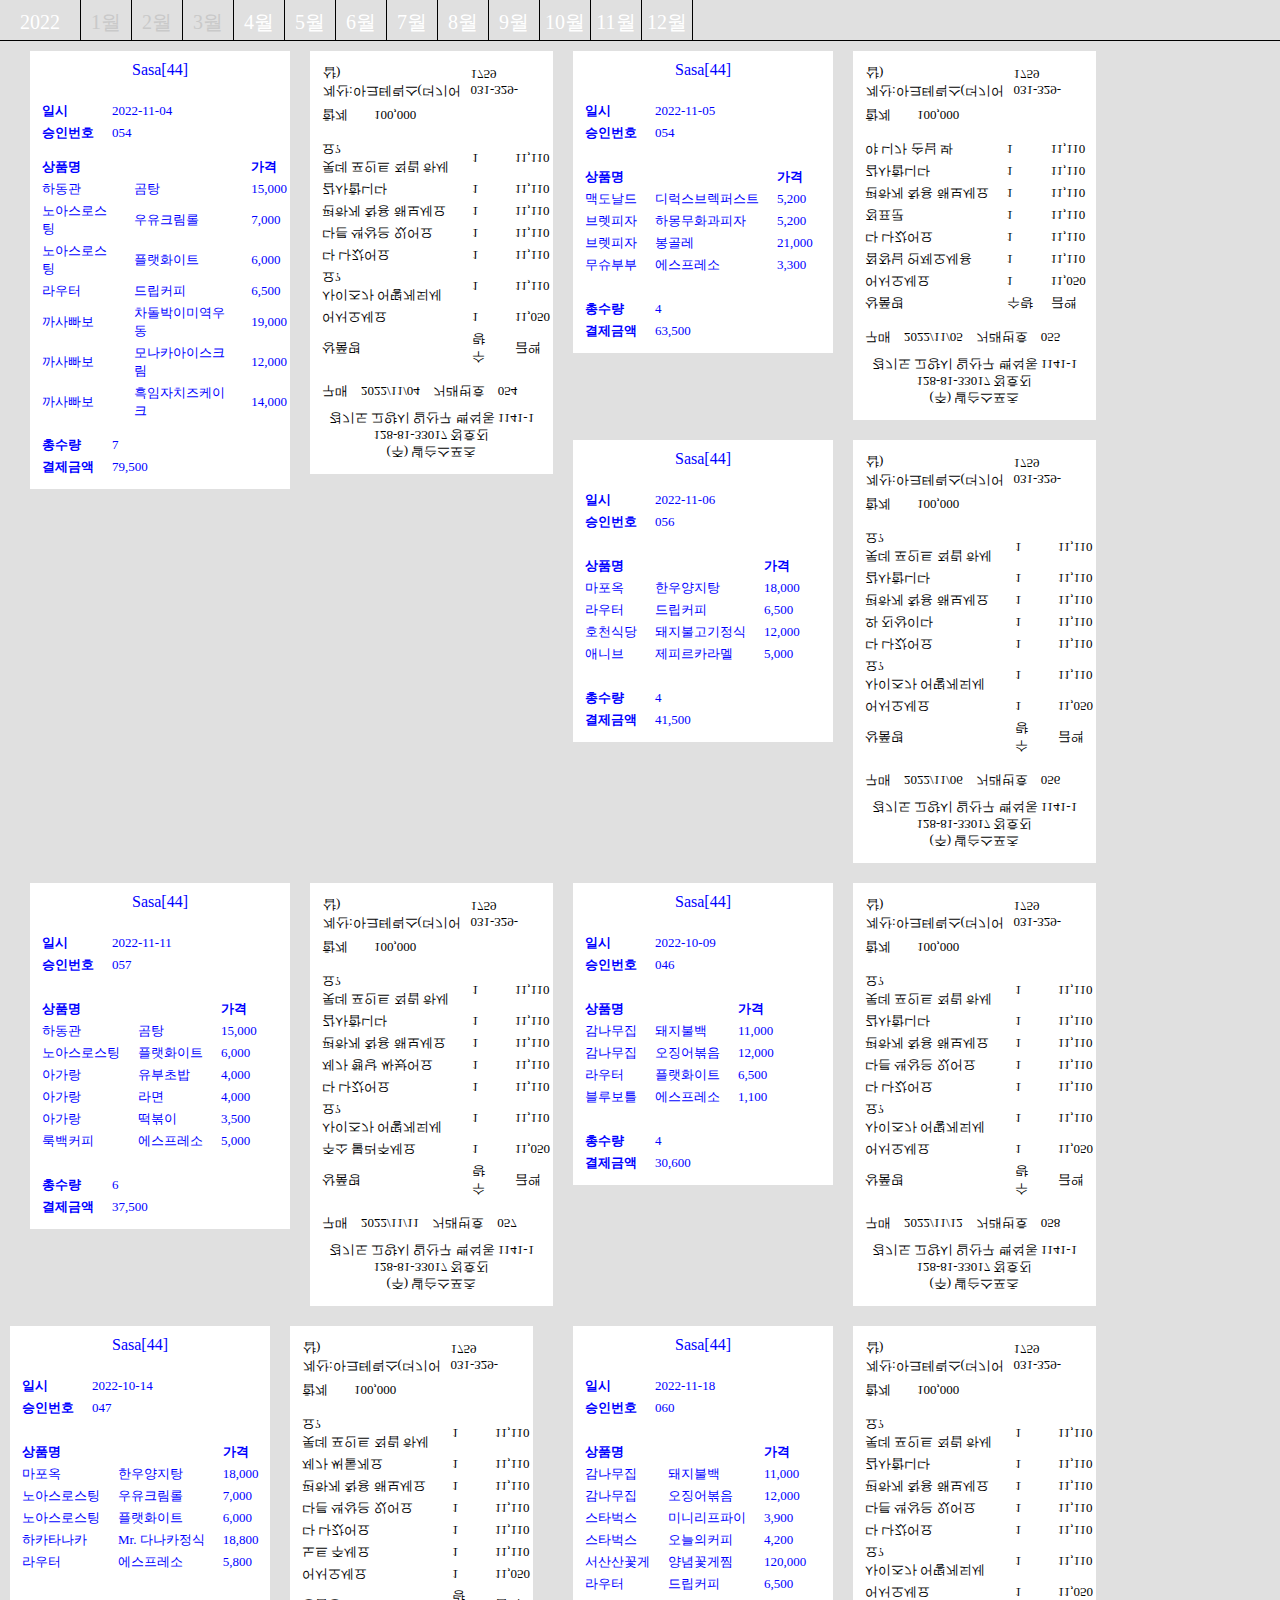
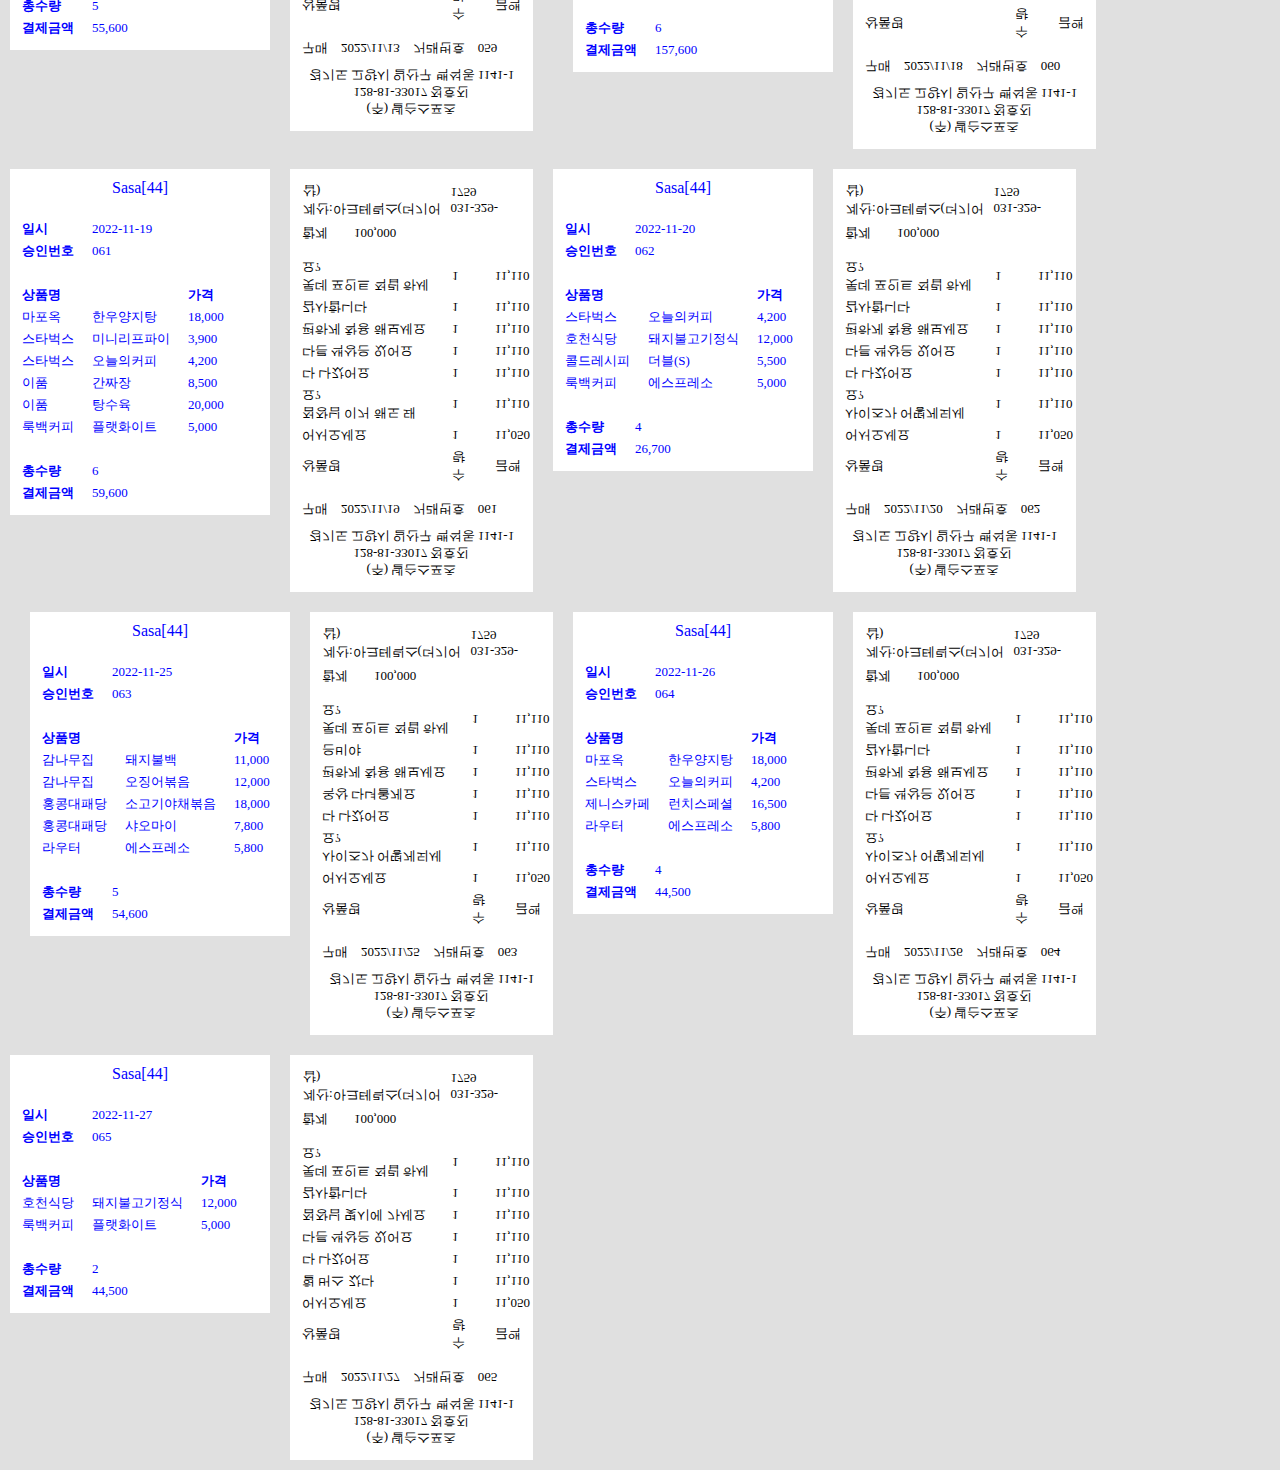
<file: real 갱생/nov.html>
<!DOCTYPE html>
<html lang="en" >
<head>
  <meta charset="UTF-8">
  <title>sasa[44] 갱생</title>
  <link rel="stylesheet" href="./sep_style.css">

</head>
<body>

  <div id="title">
    
    <div class="zero">
      <a href="index.html">
        2022
    </a>
    </div>
  
  
  <div class="jan">
    1월
  </div>
  
  <div class="feb">
    2월
  </div>
  
  <div class="mar">
   
    3월
  </div>
  
  <div class="apr">
    <a href="april.html">
    4월
    </a>
  </div>
  
  <div class="may">
    <a href="may.html">
    5월
    </a>
  </div>
  
  <div class="jun">
    <a href="june.html">
    6월
  </a>
  </div>
  
  <div class="jul">
    <a href="july.html">
    7월
    </a>
  </div>
  
  <div class="aug">
    <a href="sep.html">
    8월
  </a>
  </div>
  
  <div class="sep">
    <a href="sep2.html">
    9월
 </a>
  
  </div>
  
  <div class="oct">
    <a href="oct.html">
    10월
    </a>
  </div>
  
  <div class="nov">
    <a href="nov.html">
    11월
    </a>
  </div>
  
  <div class="dec">
    <a href="dec.html">
    12월
    </a>
  </div>
  
  </div>

<!-- sasa 54 11/04-->
<div id="receipt" style="margin-left: 30px;
                        ">

  <div class="receipt_title">
 Sasa[44]
  </div>



<div class="receipt_top">
  <table>


<!-- 첫번째 줄 시작 -->
<tr>
        <td style="font-weight: 600; 
        text-align: left; 
        font-weight: 900;
        padding-left: 10px;
        font-size: 13px;"> 
        일시
        </td>

        <td style="padding-left:15px;
                  font-size: 13px;
                  " >2022-11-04</td>
</tr>

<!-- 두번째 줄 시작 -->
<tr>
  <td style="font-weight: 600; 
  text-align: left; 
  font-weight: 900;
  padding-left: 10px;
  font-size: 13px;
  "> 
                승인번호
                </td>

      <td style="padding-left:15px;
               font-size: 13px;
                ">054</td>
    </tr>

   

</table>

</div>

<div class="receipt_middle2">
  <table>


    <tr>
      <td style="font-weight: 900; 
      text-align: left; 
      padding-left: 10px;
      font-size: 13px;"> 
      상품명
      </td>

      <td></td>

<td style="padding-left:15px;
                font-size: 13px;
                font-weight: 900;
                " >가격</td>


</tr>




<tr>
        <td style="
        text-align: left; 
        padding-left: 10px;
        font-size: 13px;"> 
  하동관
        </td>

        <td style="padding-left:15px;
                  font-size: 13px;
                  " >곰탕</td>

<td style="padding-left:15px;
font-size: 13px;
" >15,000</td>


</tr>

<tr>
  <td style="
  text-align: left; 
  padding-left: 10px;
  font-size: 13px;"> 
 노아스로스팅
  </td>

  <td style="padding-left:15px;
            font-size: 13px;
            " >우유크림롤</td>

<td style="padding-left:15px;
font-size: 13px;
" >7,000</td>


</tr>

<tr>
  <td style="
  text-align: left; 
  padding-left: 10px;
  font-size: 13px;"> 
  노아스로스팅
  </td>

  <td style="padding-left:15px;
            font-size: 13px;
            " >플랫화이트</td>

<td style="padding-left:15px;
font-size: 13px;
" >6,000</td>
</tr>

<tr>
  <td style="
  text-align: left; 
  padding-left: 10px;
  font-size: 13px;"> 
라우터
  </td>

  <td style="padding-left:15px;
            font-size: 13px;
            " >드립커피</td>

<td style="padding-left:15px;
font-size: 13px;
" >6,500</td>
</tr>

<tr>
  <td style="
  text-align: left; 
  padding-left: 10px;
  font-size: 13px;"> 
까사빠보
  </td>

  <td style="padding-left:15px;
            font-size: 13px;
            " >차돌박이미역우동</td>

<td style="padding-left:15px;
font-size: 13px;
" >19,000</td>
</tr>

<tr>
  <td style="
  text-align: left; 
  padding-left: 10px;
  font-size: 13px;"> 
까사빠보
  </td>

  <td style="padding-left:15px;
            font-size: 13px;
            " >모나카아이스크림</td>

<td style="padding-left:15px;
font-size: 13px;
" >12,000</td>
</tr>

<tr>
  <td style="
  text-align: left; 
  padding-left: 10px;
  font-size: 13px;"> 
까사빠보
  </td>

  <td style="padding-left:15px;
            font-size: 13px;
            " >흑임자치즈케이크</td>

<td style="padding-left:15px;
font-size: 13px;
" >14,000</td>
</tr>


</table>

</div>

<div class="receipt_bottom2">
  <table>


<!-- 첫번째 줄 시작 -->
<tr>
        <td style="font-weight: 600; 
        text-align: left; 
        font-weight: 900;
        padding-left: 10px;
        font-size: 13px;"> 
        총수량
        </td>

        <td style="padding-left:15px;
                  font-size: 13px;
                  " >7</td>
</tr>

<!-- 두번째 줄 시작 -->
<tr>
  <td style="font-weight: 600; 
  text-align: left; 
  font-weight: 900;
  padding-left: 10px;
  font-size: 13px;
  "> 
                결제금액
                </td>

      <td style="padding-left:15px;
               font-size: 13px;
                ">79,500</td>
    </tr>

   

</table>

</div>

</div>


<!--Yeoul 54 11/04-->
<div id="receipt2" style="transform: scaleY(-1); transition: .3s;">
  <div class="receipt2_title">
(주) 넬슨스포츠 
<p>
128-81-33017 정호진
<p>
경기도 고양시 일산구 백석동 1141-1
</div>






<div class="receipt2_top" >
  <table>


<!-- 첫번째 줄 시작 -->
<tr>
        <td style="
          padding-left: 10px;
        text-align: left; 
        font-size: 13px;"> 
       구매
        </td>

        <td style="padding-left: 10px;
                  font-size: 13px;
                  " >2022/11/04</td>

<td style="padding-left: 10px;
font-size: 13px;
" >거래번호</td>

<td style="padding-left: 10px;
font-size: 13px;
" >054</td>
</tr>





</table>

</div>

<div class="receipt2_middle">
  <table>

<tr>
  <td style="
  text-align: left; 
  padding-left: 10px;
  font-size: 13px;
  "> 
                상품명
                </td>


            
      <td style="padding-left:15px;
               font-size: 13px;
                ">수량</td>


    <td style="padding-left:15px;
               font-size: 13px;
                ">금액</td>
    </tr>
   
    

<tr>
  <td style="
  text-align: left; 
  padding-left: 10px;
  font-size: 13px;"> 
  어서오세요
  </td>


<td style="padding-left:15px;
            font-size: 13px;
            " >1</td>

<td style="padding-left:15px;
            font-size: 13px;
            " >11,050</td>

</tr>


<tr>
  <td style="
  text-align: left; 
  padding-left: 10px;
  font-size: 13px;"> 
사이즈가 어떻게되세요?
  </td>


<td style="padding-left:15px;
            font-size: 13px;
            " >1</td>

<td style="padding-left:15px;
            font-size: 13px;
            " >11,110</td>

</tr>


<tr>
  <td style="
  text-align: left; 
  padding-left: 10px;
  font-size: 13px;"> 
다 나갔어요
  </td>


<td style="padding-left:15px;
            font-size: 13px;
            " >1</td>

<td style="padding-left:15px;
            font-size: 13px;
            " >11,110</td>

</tr>

<tr>
  <td style="
  text-align: left; 
  padding-left: 10px;
  font-size: 13px;"> 
다른 색상은 있어요
  </td>


<td style="padding-left:15px;
            font-size: 13px;
            " >1</td>

<td style="padding-left:15px;
            font-size: 13px;
            " >11,110</td>

</tr>


<tr>
  <td style="
  text-align: left; 
  padding-left: 10px;
  font-size: 13px;"> 
편하게 착용 해보세요
  </td>


<td style="padding-left:15px;
            font-size: 13px;
            " >1</td>

<td style="padding-left:15px;
            font-size: 13px;
            " >11,110</td>

</tr>

<tr>
  <td style="
  text-align: left; 
  padding-left: 10px;
  font-size: 13px;"> 
감사합니다
  </td>


<td style="padding-left:15px;
            font-size: 13px;
            " >1</td>

<td style="padding-left:15px;
            font-size: 13px;
            " >11,110</td>

</tr>


<tr>
  <td style="
  text-align: left; 
  padding-left: 10px;
  font-size: 13px;"> 
롯데 포인트 적립 하세요?
  </td>


<td style="padding-left:15px;
            font-size: 13px;
            " >1</td>

<td style="padding-left:15px;
            font-size: 13px;
            " >11,110</td>

</tr>




</table>

</div>


<div class="receipt2_top" >
  <table>


<!-- 첫번째 줄 시작 -->
<tr>
        <td style="
        text-align: left; 
        padding-left: 10px;
        font-size: 13px;"> 
        합계
        </td>
      
      <td>
      </td>

      <td>
      </td>

        <td style="padding-left:15px;
                  font-size: 13px;
                  " >100,000</td>
</tr>


</table>

<div class="receipt2_last">


  <table>


    <!-- 첫번째 줄 시작 -->
    <tr>
            <td style="
            text-align: left; 
            font-size: 13px;"> 
            계산:아크테릭스(더기어샵)
            </td>

    
            <td style="
                      font-size: 13px;
                      " >031-329-1759</td>
    </tr>

</table>
</div>


</div>


</div>

<!-- sasa 55 11/05-->
<div id="receipt" >

  <div class="receipt_title">
 Sasa[44]
  </div>



<div class="receipt_top">
  <table>


<!-- 첫번째 줄 시작 -->
<tr>
        <td style="font-weight: 600; 
        text-align: left; 
        font-weight: 900;
        padding-left: 10px;
        font-size: 13px;"> 
        일시
        </td>

        <td style="padding-left:15px;
                  font-size: 13px;
                  " >2022-11-05</td>
</tr>

<!-- 두번째 줄 시작 -->
<tr>
  <td style="font-weight: 600; 
  text-align: left; 
  font-weight: 900;
  padding-left: 10px;
  font-size: 13px;
  "> 
                승인번호
                </td>

      <td style="padding-left:15px;
               font-size: 13px;
                ">054</td>
    </tr>

   

</table>

</div>

<div class="receipt_middle">
  <table>


    <tr>
      <td style="font-weight: 900; 
      text-align: left; 
      padding-left: 10px;
      font-size: 13px;"> 
      상품명
      </td>

      <td></td>

<td style="padding-left:15px;
                font-size: 13px;
                font-weight: 900;
                " >가격</td>


</tr>


<tr>
  <td style="
  text-align: left; 
  padding-left: 10px;
  font-size: 13px;"> 
맥도날드
  </td>

  <td style="padding-left:15px;
            font-size: 13px;
            " >디럭스브렉퍼스트</td>

<td style="padding-left:15px;
font-size: 13px;
" >5,200</td>
</tr>

<tr>
  <td style="
  text-align: left; 
  padding-left: 10px;
  font-size: 13px;"> 
브렛피자
  </td>

  <td style="padding-left:15px;
            font-size: 13px;
            " >하몽무화과피자</td>

<td style="padding-left:15px;
font-size: 13px;
" >5,200</td>
</tr>

<tr>
  <td style="
  text-align: left; 
  padding-left: 10px;
  font-size: 13px;"> 
브렛피자
  </td>

  <td style="padding-left:15px;
            font-size: 13px;
            " >봉골레</td>

<td style="padding-left:15px;
font-size: 13px;
" >21,000</td>
</tr>

<tr>
  <td style="
  text-align: left; 
  padding-left: 10px;
  font-size: 13px;"> 
무슈부부
  </td>

  <td style="padding-left:15px;
            font-size: 13px;
            " >에스프레소</td>

<td style="padding-left:15px;
font-size: 13px;
" >3,300</td>
</tr>





</table>

</div>

<div class="receipt_bottom">
  <table>


<!-- 첫번째 줄 시작 -->
<tr>
        <td style="font-weight: 600; 
        text-align: left; 
        font-weight: 900;
        padding-left: 10px;
        font-size: 13px;"> 
        총수량
        </td>

        <td style="padding-left:15px;
                  font-size: 13px;
                  " >4</td>
</tr>

<!-- 두번째 줄 시작 -->
<tr>
  <td style="font-weight: 600; 
  text-align: left; 
  font-weight: 900;
  padding-left: 10px;
  font-size: 13px;
  "> 
                결제금액
                </td>

      <td style="padding-left:15px;
               font-size: 13px;
                ">63,500</td>
    </tr>

   

</table>

</div>

</div>


<!--Yeoul 55 11/05-->
<div id="receipt2" style="transform: scaleY(-1); transition: .3s;">
  <div class="receipt2_title">
(주) 넬슨스포츠 
<p>
128-81-33017 정호진
<p>
경기도 고양시 일산구 백석동 1141-1
</div>






<div class="receipt2_top" >
  <table>


<!-- 첫번째 줄 시작 -->
<tr>
        <td style="
          padding-left: 10px;
        text-align: left; 
        font-size: 13px;"> 
       구매
        </td>

        <td style="padding-left: 10px;
                  font-size: 13px;
                  " >2022/11/05</td>

<td style="padding-left: 10px;
font-size: 13px;
" >거래번호</td>

<td style="padding-left: 10px;
font-size: 13px;
" >055</td>
</tr>





</table>

</div>

<div class="receipt2_middle">
  <table>

<tr>
  <td style="
  text-align: left; 
  padding-left: 10px;
  font-size: 13px;
  "> 
                상품명
                </td>


            
      <td style="padding-left:15px;
               font-size: 13px;
                ">수량</td>


    <td style="padding-left:15px;
               font-size: 13px;
                ">금액</td>
    </tr>
   
    

<tr>
  <td style="
  text-align: left; 
  padding-left: 10px;
  font-size: 13px;"> 
  어서오세요
  </td>


<td style="padding-left:15px;
            font-size: 13px;
            " >1</td>

<td style="padding-left:15px;
            font-size: 13px;
            " >11,050</td>

</tr>


<tr>
  <td style="
  text-align: left; 
  padding-left: 10px;
  font-size: 13px;"> 
점장님 언제오세용
  </td>


<td style="padding-left:15px;
            font-size: 13px;
            " >1</td>

<td style="padding-left:15px;
            font-size: 13px;
            " >11,110</td>

</tr>


<tr>
  <td style="
  text-align: left; 
  padding-left: 10px;
  font-size: 13px;"> 
다 나갔어요
  </td>


<td style="padding-left:15px;
            font-size: 13px;
            " >1</td>

<td style="padding-left:15px;
            font-size: 13px;
            " >11,110</td>

</tr>

<tr>
  <td style="
  text-align: left; 
  padding-left: 10px;
  font-size: 13px;"> 
정표쿤
  </td>


<td style="padding-left:15px;
            font-size: 13px;
            " >1</td>

<td style="padding-left:15px;
            font-size: 13px;
            " >11,110</td>

</tr>


<tr>
  <td style="
  text-align: left; 
  padding-left: 10px;
  font-size: 13px;"> 
편하게 착용 해보세요
  </td>


<td style="padding-left:15px;
            font-size: 13px;
            " >1</td>

<td style="padding-left:15px;
            font-size: 13px;
            " >11,110</td>

</tr>

<tr>
  <td style="
  text-align: left; 
  padding-left: 10px;
  font-size: 13px;"> 
감사합니다
  </td>


<td style="padding-left:15px;
            font-size: 13px;
            " >1</td>

<td style="padding-left:15px;
            font-size: 13px;
            " >11,110</td>

</tr>


<tr>
  <td style="
  text-align: left; 
  padding-left: 10px;
  font-size: 13px;"> 
야 니가 손님 봐
  </td>


<td style="padding-left:15px;
            font-size: 13px;
            " >1</td>

<td style="padding-left:15px;
            font-size: 13px;
            " >11,110</td>

</tr>




</table>

</div>


<div class="receipt2_top" >
  <table>


<!-- 첫번째 줄 시작 -->
<tr>
        <td style="
        text-align: left; 
        padding-left: 10px;
        font-size: 13px;"> 
        합계
        </td>
      
      <td>
      </td>

      <td>
      </td>

        <td style="padding-left:15px;
                  font-size: 13px;
                  " >100,000</td>
</tr>


</table>

<div class="receipt2_last">


  <table>


    <!-- 첫번째 줄 시작 -->
    <tr>
            <td style="
            text-align: left; 
            font-size: 13px;"> 
            계산:아크테릭스(더기어샵)
            </td>

    
            <td style="
                      font-size: 13px;
                      " >031-329-1759</td>
    </tr>

</table>
</div>


</div>


</div>

<!-- sasa 56 11/06-->
<div id="receipt" >

  <div class="receipt_title">
 Sasa[44]
  </div>



<div class="receipt_top">
  <table>


<!-- 첫번째 줄 시작 -->
<tr>
        <td style="font-weight: 600; 
        text-align: left; 
        font-weight: 900;
        padding-left: 10px;
        font-size: 13px;"> 
        일시
        </td>

        <td style="padding-left:15px;
                  font-size: 13px;
                  " >2022-11-06</td>
</tr>

<!-- 두번째 줄 시작 -->
<tr>
  <td style="font-weight: 600; 
  text-align: left; 
  font-weight: 900;
  padding-left: 10px;
  font-size: 13px;
  "> 
                승인번호
                </td>

      <td style="padding-left:15px;
               font-size: 13px;
                ">056</td>
    </tr>

   

</table>

</div>

<div class="receipt_middle">
  <table>


    <tr>
      <td style="font-weight: 900; 
      text-align: left; 
      padding-left: 10px;
      font-size: 13px;"> 
      상품명
      </td>

      <td></td>

<td style="padding-left:15px;
                font-size: 13px;
                font-weight: 900;
                " >가격</td>


</tr>




<tr>
        <td style="
        text-align: left; 
        padding-left: 10px;
        font-size: 13px;"> 
마포옥
        </td>

        <td style="padding-left:15px;
                  font-size: 13px;
                  " >한우양지탕</td>

<td style="padding-left:15px;
font-size: 13px;
" >18,000</td>


</tr>

<tr>
  <td style="
  text-align: left; 
  padding-left: 10px;
  font-size: 13px;"> 
라우터
  </td>

  <td style="padding-left:15px;
            font-size: 13px;
            " >드립커피</td>

<td style="padding-left:15px;
font-size: 13px;
" >6,500</td>


</tr>

<tr>
  <td style="
  text-align: left; 
  padding-left: 10px;
  font-size: 13px;"> 
호천식당
  </td>

  <td style="padding-left:15px;
            font-size: 13px;
            " >돼지불고기정식</td>

<td style="padding-left:15px;
font-size: 13px;
" >12,000</td>
</tr>

<tr>
  <td style="
  text-align: left; 
  padding-left: 10px;
  font-size: 13px;"> 
애니브
  </td>

  <td style="padding-left:15px;
            font-size: 13px;
            " >제피르카라멜</td>

<td style="padding-left:15px;
font-size: 13px;
" >5,000</td>
</tr>


</table>

</div>

<div class="receipt_bottom">
  <table>


<!-- 첫번째 줄 시작 -->
<tr>
        <td style="font-weight: 600; 
        text-align: left; 
        font-weight: 900;
        padding-left: 10px;
        font-size: 13px;"> 
        총수량
        </td>

        <td style="padding-left:15px;
                  font-size: 13px;
                  " >4</td>
</tr>

<!-- 두번째 줄 시작 -->
<tr>
  <td style="font-weight: 600; 
  text-align: left; 
  font-weight: 900;
  padding-left: 10px;
  font-size: 13px;
  "> 
                결제금액
                </td>

      <td style="padding-left:15px;
               font-size: 13px;
                ">41,500</td>
    </tr>

   

</table>

</div>

</div>


<!--Yeoul 56 11/06-->
<div id="receipt2" style="transform: scaleY(-1); transition: .3s;">
  <div class="receipt2_title">
(주) 넬슨스포츠 
<p>
128-81-33017 정호진
<p>
경기도 고양시 일산구 백석동 1141-1
</div>






<div class="receipt2_top" >
  <table>


<!-- 첫번째 줄 시작 -->
<tr>
        <td style="
          padding-left: 10px;
        text-align: left; 
        font-size: 13px;"> 
       구매
        </td>

        <td style="padding-left: 10px;
                  font-size: 13px;
                  " >2022/11/06</td>

<td style="padding-left: 10px;
font-size: 13px;
" >거래번호</td>

<td style="padding-left: 10px;
font-size: 13px;
" >056</td>
</tr>





</table>

</div>

<div class="receipt2_middle">
  <table>

<tr>
  <td style="
  text-align: left; 
  padding-left: 10px;
  font-size: 13px;
  "> 
                상품명
                </td>


            
      <td style="padding-left:15px;
               font-size: 13px;
                ">수량</td>


    <td style="padding-left:15px;
               font-size: 13px;
                ">금액</td>
    </tr>
   
    

<tr>
  <td style="
  text-align: left; 
  padding-left: 10px;
  font-size: 13px;"> 
  어서오세요
  </td>


<td style="padding-left:15px;
            font-size: 13px;
            " >1</td>

<td style="padding-left:15px;
            font-size: 13px;
            " >11,050</td>

</tr>


<tr>
  <td style="
  text-align: left; 
  padding-left: 10px;
  font-size: 13px;"> 
사이즈가 어떻게되세요?
  </td>


<td style="padding-left:15px;
            font-size: 13px;
            " >1</td>

<td style="padding-left:15px;
            font-size: 13px;
            " >11,110</td>

</tr>


<tr>
  <td style="
  text-align: left; 
  padding-left: 10px;
  font-size: 13px;"> 
다 나갔어요
  </td>


<td style="padding-left:15px;
            font-size: 13px;
            " >1</td>

<td style="padding-left:15px;
            font-size: 13px;
            " >11,110</td>

</tr>

<tr>
  <td style="
  text-align: left; 
  padding-left: 10px;
  font-size: 13px;"> 
와 진상이다
  </td>


<td style="padding-left:15px;
            font-size: 13px;
            " >1</td>

<td style="padding-left:15px;
            font-size: 13px;
            " >11,110</td>

</tr>


<tr>
  <td style="
  text-align: left; 
  padding-left: 10px;
  font-size: 13px;"> 
편하게 착용 해보세요
  </td>


<td style="padding-left:15px;
            font-size: 13px;
            " >1</td>

<td style="padding-left:15px;
            font-size: 13px;
            " >11,110</td>

</tr>

<tr>
  <td style="
  text-align: left; 
  padding-left: 10px;
  font-size: 13px;"> 
감사합니다
  </td>


<td style="padding-left:15px;
            font-size: 13px;
            " >1</td>

<td style="padding-left:15px;
            font-size: 13px;
            " >11,110</td>

</tr>


<tr>
  <td style="
  text-align: left; 
  padding-left: 10px;
  font-size: 13px;"> 
롯데 포인트 적립 하세요?
  </td>


<td style="padding-left:15px;
            font-size: 13px;
            " >1</td>

<td style="padding-left:15px;
            font-size: 13px;
            " >11,110</td>

</tr>




</table>

</div>


<div class="receipt2_top" >
  <table>


<!-- 첫번째 줄 시작 -->
<tr>
        <td style="
        text-align: left; 
        padding-left: 10px;
        font-size: 13px;"> 
        합계
        </td>
      
      <td>
      </td>

      <td>
      </td>

        <td style="padding-left:15px;
                  font-size: 13px;
                  " >100,000</td>
</tr>


</table>

<div class="receipt2_last">


  <table>


    <!-- 첫번째 줄 시작 -->
    <tr>
            <td style="
            text-align: left; 
            font-size: 13px;"> 
            계산:아크테릭스(더기어샵)
            </td>

    
            <td style="
                      font-size: 13px;
                      " >031-329-1759</td>
    </tr>

</table>
</div>


</div>


</div>

<!-- sasa 57 11/11-->
<div id="receipt" style="margin-left: 30px;
                        ">
  <div class="receipt_title">
 Sasa[44]
  </div>



<div class="receipt_top">
  <table>


<!-- 첫번째 줄 시작 -->
<tr>
        <td style="font-weight: 600; 
        text-align: left; 
        font-weight: 900;
        padding-left: 10px;
        font-size: 13px;"> 
        일시
        </td>

        <td style="padding-left:15px;
                  font-size: 13px;
                  " >2022-11-11</td>
</tr>

<!-- 두번째 줄 시작 -->
<tr>
  <td style="font-weight: 600; 
  text-align: left; 
  font-weight: 900;
  padding-left: 10px;
  font-size: 13px;
  "> 
                승인번호
                </td>

      <td style="padding-left:15px;
               font-size: 13px;
                ">057</td>
    </tr>

   

</table>

</div>

<div class="receipt_middle">
  <table>


    <tr>
      <td style="font-weight: 900; 
      text-align: left; 
      padding-left: 10px;
      font-size: 13px;"> 
      상품명
      </td>

      <td></td>

<td style="padding-left:15px;
                font-size: 13px;
                font-weight: 900;
                " >가격</td>


</tr>




<tr>
        <td style="
        text-align: left; 
        padding-left: 10px;
        font-size: 13px;"> 
    하동관
        </td>

        <td style="padding-left:15px;
                  font-size: 13px;
                  " >곰탕</td>

<td style="padding-left:15px;
font-size: 13px;
" >15,000</td>


</tr>

<tr>
  <td style="
  text-align: left; 
  padding-left: 10px;
  font-size: 13px;"> 
노아스로스팅
  </td>

  <td style="padding-left:15px;
            font-size: 13px;
            " >플랫화이트</td>

<td style="padding-left:15px;
font-size: 13px;
" >6,000</td>


</tr>

<tr>
  <td style="
  text-align: left; 
  padding-left: 10px;
  font-size: 13px;"> 
아가랑
  </td>

  <td style="padding-left:15px;
            font-size: 13px;
            " >유부초밥</td>

<td style="padding-left:15px;
font-size: 13px;
" >4,000</td>
</tr>

<tr>
  <td style="
  text-align: left; 
  padding-left: 10px;
  font-size: 13px;"> 
아가랑
  </td>

  <td style="padding-left:15px;
            font-size: 13px;
            " >라면</td>

<td style="padding-left:15px;
font-size: 13px;
" >4,000</td>
</tr>
<tr>
  <td style="
  text-align: left; 
  padding-left: 10px;
  font-size: 13px;"> 
아가랑
  </td>

  <td style="padding-left:15px;
            font-size: 13px;
            " >떡볶이</td>

<td style="padding-left:15px;
font-size: 13px;
" >3,500</td>
</tr>

<tr>
  <td style="
  text-align: left; 
  padding-left: 10px;
  font-size: 13px;"> 
룩백커피
  </td>

  <td style="padding-left:15px;
            font-size: 13px;
            " >에스프레소</td>

<td style="padding-left:15px;
font-size: 13px;
" >5,000</td>
</tr>

</table>

</div>

<div class="receipt_bottom">
  <table>


<!-- 첫번째 줄 시작 -->
<tr>
        <td style="font-weight: 600; 
        text-align: left; 
        font-weight: 900;
        padding-left: 10px;
        font-size: 13px;"> 
        총수량
        </td>

        <td style="padding-left:15px;
                  font-size: 13px;
                  " >6</td>
</tr>

<!-- 두번째 줄 시작 -->
<tr>
  <td style="font-weight: 600; 
  text-align: left; 
  font-weight: 900;
  padding-left: 10px;
  font-size: 13px;
  "> 
                결제금액
                </td>

      <td style="padding-left:15px;
               font-size: 13px;
                ">37,500</td>
    </tr>

   

</table>

</div>

</div>


<!--Yeoul 57 11/11-->
<div id="receipt2" style="transform: scaleY(-1); transition: .3s;">
  <div class="receipt2_title">
(주) 넬슨스포츠 
<p>
128-81-33017 정호진
<p>
경기도 고양시 일산구 백석동 1141-1
</div>






<div class="receipt2_top" >
  <table>


<!-- 첫번째 줄 시작 -->
<tr>
        <td style="
          padding-left: 10px;
        text-align: left; 
        font-size: 13px;"> 
       구매
        </td>

        <td style="padding-left: 10px;
                  font-size: 13px;
                  " >2022/11/11</td>

<td style="padding-left: 10px;
font-size: 13px;
" >거래번호</td>

<td style="padding-left: 10px;
font-size: 13px;
" >057</td>
</tr>





</table>

</div>

<div class="receipt2_middle">
  <table>

<tr>
  <td style="
  text-align: left; 
  padding-left: 10px;
  font-size: 13px;
  "> 
                상품명
                </td>


            
      <td style="padding-left:15px;
               font-size: 13px;
                ">수량</td>


    <td style="padding-left:15px;
               font-size: 13px;
                ">금액</td>
    </tr>
   
    

<tr>
  <td style="
  text-align: left; 
  padding-left: 10px;
  font-size: 13px;"> 
주소 불러주세요
  </td>


<td style="padding-left:15px;
            font-size: 13px;
            " >1</td>

<td style="padding-left:15px;
            font-size: 13px;
            " >11,050</td>

</tr>


<tr>
  <td style="
  text-align: left; 
  padding-left: 10px;
  font-size: 13px;"> 
사이즈가 어떻게되세요?
  </td>


<td style="padding-left:15px;
            font-size: 13px;
            " >1</td>

<td style="padding-left:15px;
            font-size: 13px;
            " >11,110</td>

</tr>


<tr>
  <td style="
  text-align: left; 
  padding-left: 10px;
  font-size: 13px;"> 
다 나갔어요
  </td>


<td style="padding-left:15px;
            font-size: 13px;
            " >1</td>

<td style="padding-left:15px;
            font-size: 13px;
            " >11,110</td>

</tr>

<tr>
  <td style="
  text-align: left; 
  padding-left: 10px;
  font-size: 13px;"> 
제가 행낭 싸놨어요
  </td>


<td style="padding-left:15px;
            font-size: 13px;
            " >1</td>

<td style="padding-left:15px;
            font-size: 13px;
            " >11,110</td>

</tr>


<tr>
  <td style="
  text-align: left; 
  padding-left: 10px;
  font-size: 13px;"> 
편하게 착용 해보세요
  </td>


<td style="padding-left:15px;
            font-size: 13px;
            " >1</td>

<td style="padding-left:15px;
            font-size: 13px;
            " >11,110</td>

</tr>

<tr>
  <td style="
  text-align: left; 
  padding-left: 10px;
  font-size: 13px;"> 
감사합니다
  </td>


<td style="padding-left:15px;
            font-size: 13px;
            " >1</td>

<td style="padding-left:15px;
            font-size: 13px;
            " >11,110</td>

</tr>


<tr>
  <td style="
  text-align: left; 
  padding-left: 10px;
  font-size: 13px;"> 
롯데 포인트 적립 하세요?
  </td>


<td style="padding-left:15px;
            font-size: 13px;
            " >1</td>

<td style="padding-left:15px;
            font-size: 13px;
            " >11,110</td>

</tr>




</table>

</div>


<div class="receipt2_top" >
  <table>


<!-- 첫번째 줄 시작 -->
<tr>
        <td style="
        text-align: left; 
        padding-left: 10px;
        font-size: 13px;"> 
        합계
        </td>
      
      <td>
      </td>

      <td>
      </td>

        <td style="padding-left:15px;
                  font-size: 13px;
                  " >100,000</td>
</tr>


</table>

<div class="receipt2_last">


  <table>


    <!-- 첫번째 줄 시작 -->
    <tr>
            <td style="
            text-align: left; 
            font-size: 13px;"> 
            계산:아크테릭스(더기어샵)
            </td>

    
            <td style="
                      font-size: 13px;
                      " >031-329-1759</td>
    </tr>

</table>
</div>


</div>


</div>

<!-- sasa 58 11/12-->
<div id="receipt">

  <div class="receipt_title">
 Sasa[44]
  </div>



<div class="receipt_top">
  <table>


<!-- 첫번째 줄 시작 -->
<tr>
        <td style="font-weight: 600; 
        text-align: left; 
        font-weight: 900;
        padding-left: 10px;
        font-size: 13px;"> 
        일시
        </td>

        <td style="padding-left:15px;
                  font-size: 13px;
                  " >2022-10-09</td>
</tr>

<!-- 두번째 줄 시작 -->
<tr>
  <td style="font-weight: 600; 
  text-align: left; 
  font-weight: 900;
  padding-left: 10px;
  font-size: 13px;
  "> 
                승인번호
                </td>

      <td style="padding-left:15px;
               font-size: 13px;
                ">046</td>
    </tr>

   

</table>

</div>

<div class="receipt_middle">
  <table>


    <tr>
      <td style="font-weight: 900; 
      text-align: left; 
      padding-left: 10px;
      font-size: 13px;"> 
      상품명
      </td>

      <td></td>

<td style="padding-left:15px;
                font-size: 13px;
                font-weight: 900;
                " >가격</td>


</tr>




<tr>
        <td style="
        text-align: left; 
        padding-left: 10px;
        font-size: 13px;"> 
감나무집
        </td>

        <td style="padding-left:15px;
                  font-size: 13px;
                  " >돼지불백</td>

<td style="padding-left:15px;
font-size: 13px;
" >11,000</td>


</tr>


<tr>
  <td style="
  text-align: left; 
  padding-left: 10px;
  font-size: 13px;"> 
감나무집
  </td>

  <td style="padding-left:15px;
            font-size: 13px;
            " >오징어볶음</td>

<td style="padding-left:15px;
font-size: 13px;
" >12,000</td>
</tr>

<tr>
  <td style="
  text-align: left; 
  padding-left: 10px;
  font-size: 13px;"> 
라우터
  </td>

  <td style="padding-left:15px;
            font-size: 13px;
            " >플랫화이트</td>

<td style="padding-left:15px;
font-size: 13px;
" >6,500</td>
</tr>


<tr>
  <td style="
  text-align: left; 
  padding-left: 10px;
  font-size: 13px;"> 
블루보틀
  </td>

  <td style="padding-left:15px;
            font-size: 13px;
            " >에스프레소</td>

<td style="padding-left:15px;
font-size: 13px;
" >1,100</td>
</tr>



</table>

</div>

<div class="receipt_bottom">
  <table>


<!-- 첫번째 줄 시작 -->
<tr>
        <td style="font-weight: 600; 
        text-align: left; 
        font-weight: 900;
        padding-left: 10px;
        font-size: 13px;"> 
        총수량
        </td>

        <td style="padding-left:15px;
                  font-size: 13px;
                  " >4</td>
</tr>

<!-- 두번째 줄 시작 -->
<tr>
  <td style="font-weight: 600; 
  text-align: left; 
  font-weight: 900;
  padding-left: 10px;
  font-size: 13px;
  "> 
                결제금액
                </td>

      <td style="padding-left:15px;
               font-size: 13px;
                ">30,600</td>
    </tr>

   

</table>

</div>

</div>


<!--Yeoul 58 11/12-->
<div id="receipt2" style="transform: scaleY(-1); transition: .3s;">
  <div class="receipt2_title">
(주) 넬슨스포츠 
<p>
128-81-33017 정호진
<p>
경기도 고양시 일산구 백석동 1141-1
</div>






<div class="receipt2_top" >
  <table>


<!-- 첫번째 줄 시작 -->
<tr>
        <td style="
          padding-left: 10px;
        text-align: left; 
        font-size: 13px;"> 
       구매
        </td>

        <td style="padding-left: 10px;
                  font-size: 13px;
                  " >2022/11/12</td>

<td style="padding-left: 10px;
font-size: 13px;
" >거래번호</td>

<td style="padding-left: 10px;
font-size: 13px;
" >058</td>
</tr>





</table>

</div>

<div class="receipt2_middle">
  <table>

<tr>
  <td style="
  text-align: left; 
  padding-left: 10px;
  font-size: 13px;
  "> 
                상품명
                </td>


            
      <td style="padding-left:15px;
               font-size: 13px;
                ">수량</td>


    <td style="padding-left:15px;
               font-size: 13px;
                ">금액</td>
    </tr>
   
    

<tr>
  <td style="
  text-align: left; 
  padding-left: 10px;
  font-size: 13px;"> 
  어서오세요
  </td>


<td style="padding-left:15px;
            font-size: 13px;
            " >1</td>

<td style="padding-left:15px;
            font-size: 13px;
            " >11,050</td>

</tr>


<tr>
  <td style="
  text-align: left; 
  padding-left: 10px;
  font-size: 13px;"> 
사이즈가 어떻게되세요?
  </td>


<td style="padding-left:15px;
            font-size: 13px;
            " >1</td>

<td style="padding-left:15px;
            font-size: 13px;
            " >11,110</td>

</tr>


<tr>
  <td style="
  text-align: left; 
  padding-left: 10px;
  font-size: 13px;"> 
다 나갔어요
  </td>


<td style="padding-left:15px;
            font-size: 13px;
            " >1</td>

<td style="padding-left:15px;
            font-size: 13px;
            " >11,110</td>

</tr>

<tr>
  <td style="
  text-align: left; 
  padding-left: 10px;
  font-size: 13px;"> 
다른 색상은 있어요
  </td>


<td style="padding-left:15px;
            font-size: 13px;
            " >1</td>

<td style="padding-left:15px;
            font-size: 13px;
            " >11,110</td>

</tr>


<tr>
  <td style="
  text-align: left; 
  padding-left: 10px;
  font-size: 13px;"> 
편하게 착용 해보세요
  </td>


<td style="padding-left:15px;
            font-size: 13px;
            " >1</td>

<td style="padding-left:15px;
            font-size: 13px;
            " >11,110</td>

</tr>

<tr>
  <td style="
  text-align: left; 
  padding-left: 10px;
  font-size: 13px;"> 
감사합니다
  </td>


<td style="padding-left:15px;
            font-size: 13px;
            " >1</td>

<td style="padding-left:15px;
            font-size: 13px;
            " >11,110</td>

</tr>


<tr>
  <td style="
  text-align: left; 
  padding-left: 10px;
  font-size: 13px;"> 
롯데 포인트 적립 하세요?
  </td>


<td style="padding-left:15px;
            font-size: 13px;
            " >1</td>

<td style="padding-left:15px;
            font-size: 13px;
            " >11,110</td>

</tr>




</table>

</div>


<div class="receipt2_top" >
  <table>


<!-- 첫번째 줄 시작 -->
<tr>
        <td style="
        text-align: left; 
        padding-left: 10px;
        font-size: 13px;"> 
        합계
        </td>
      
      <td>
      </td>

      <td>
      </td>

        <td style="padding-left:15px;
                  font-size: 13px;
                  " >100,000</td>
</tr>


</table>

<div class="receipt2_last">


  <table>


    <!-- 첫번째 줄 시작 -->
    <tr>
            <td style="
            text-align: left; 
            font-size: 13px;"> 
            계산:아크테릭스(더기어샵)
            </td>

    
            <td style="
                      font-size: 13px;
                      " >031-329-1759</td>
    </tr>

</table>
</div>


</div>


</div>


<!-- sasa 59 11/13-->
<div id="receipt">

  <div class="receipt_title">
 Sasa[44]
  </div>



<div class="receipt_top">
  <table>


<!-- 첫번째 줄 시작 -->
<tr>
        <td style="font-weight: 600; 
        text-align: left; 
        font-weight: 900;
        padding-left: 10px;
        font-size: 13px;"> 
        일시
        </td>

        <td style="padding-left:15px;
                  font-size: 13px;
                  " >2022-10-14</td>
</tr>

<!-- 두번째 줄 시작 -->
<tr>
  <td style="font-weight: 600; 
  text-align: left; 
  font-weight: 900;
  padding-left: 10px;
  font-size: 13px;
  "> 
                승인번호
                </td>

      <td style="padding-left:15px;
               font-size: 13px;
                ">047</td>
    </tr>

   

</table>

</div>

<div class="receipt_middle">
  <table>


    <tr>
      <td style="font-weight: 900; 
      text-align: left; 
      padding-left: 10px;
      font-size: 13px;"> 
      상품명
      </td>

      <td></td>

<td style="padding-left:15px;
                font-size: 13px;
                font-weight: 900;
                " >가격</td>


</tr>




<tr>
        <td style="
        text-align: left; 
        padding-left: 10px;
        font-size: 13px;"> 
마포옥
        </td>

        <td style="padding-left:15px;
                  font-size: 13px;
                  " >한우양지탕</td>

<td style="padding-left:15px;
font-size: 13px;
" >18,000</td>


</tr>


<tr>
  <td style="
  text-align: left; 
  padding-left: 10px;
  font-size: 13px;"> 
노아스로스팅
  </td>

  <td style="padding-left:15px;
            font-size: 13px;
            " >우유크림롤</td>

<td style="padding-left:15px;
font-size: 13px;
" >7,000</td>
</tr>

<tr>
  <td style="
  text-align: left; 
  padding-left: 10px;
  font-size: 13px;"> 
노아스로스팅
  </td>

  <td style="padding-left:15px;
            font-size: 13px;
            " >플랫화이트</td>

<td style="padding-left:15px;
font-size: 13px;
" >6,000</td>
</tr>


<tr>
  <td style="
  text-align: left; 
  padding-left: 10px;
  font-size: 13px;"> 
하카타나카
  </td>

  <td style="padding-left:15px;
            font-size: 13px;
            " >Mr. 다나카정식</td>

<td style="padding-left:15px;
font-size: 13px;
" >18,800</td>
</tr>



<tr>
  <td style="
  text-align: left; 
  padding-left: 10px;
  font-size: 13px;"> 
라우터
  </td>

  <td style="padding-left:15px;
            font-size: 13px;
            " >에스프레소</td>

<td style="padding-left:15px;
font-size: 13px;
" >5,800</td>
</tr>



</table>

</div>

<div class="receipt_bottom">
  <table>


<!-- 첫번째 줄 시작 -->
<tr>
        <td style="font-weight: 600; 
        text-align: left; 
        font-weight: 900;
        padding-left: 10px;
        font-size: 13px;"> 
        총수량
        </td>

        <td style="padding-left:15px;
                  font-size: 13px;
                  " >5</td>
</tr>

<!-- 두번째 줄 시작 -->
<tr>
  <td style="font-weight: 600; 
  text-align: left; 
  font-weight: 900;
  padding-left: 10px;
  font-size: 13px;
  "> 
                결제금액
                </td>

      <td style="padding-left:15px;
               font-size: 13px;
                ">55,600</td>
    </tr>

   

</table>

</div>

</div>


<!--Yeoul 59 11/13-->
<div id="receipt2" style="transform: scaleY(-1); transition: .3s;">
  <div class="receipt2_title">
(주) 넬슨스포츠 
<p>
128-81-33017 정호진
<p>
경기도 고양시 일산구 백석동 1141-1
</div>






<div class="receipt2_top" >
  <table>


<!-- 첫번째 줄 시작 -->
<tr>
        <td style="
          padding-left: 10px;
        text-align: left; 
        font-size: 13px;"> 
       구매
        </td>

        <td style="padding-left: 10px;
                  font-size: 13px;
                  " >2022/11/13</td>

<td style="padding-left: 10px;
font-size: 13px;
" >거래번호</td>

<td style="padding-left: 10px;
font-size: 13px;
" >059</td>
</tr>





</table>

</div>

<div class="receipt2_middle">
  <table>

<tr>
  <td style="
  text-align: left; 
  padding-left: 10px;
  font-size: 13px;
  "> 
                상품명
                </td>


            
      <td style="padding-left:15px;
               font-size: 13px;
                ">수량</td>


    <td style="padding-left:15px;
               font-size: 13px;
                ">금액</td>
    </tr>
   
    

<tr>
  <td style="
  text-align: left; 
  padding-left: 10px;
  font-size: 13px;"> 
  어서오세요
  </td>


<td style="padding-left:15px;
            font-size: 13px;
            " >1</td>

<td style="padding-left:15px;
            font-size: 13px;
            " >11,050</td>

</tr>


<tr>
  <td style="
  text-align: left; 
  padding-left: 10px;
  font-size: 13px;"> 
노트 주세요
  </td>


<td style="padding-left:15px;
            font-size: 13px;
            " >1</td>

<td style="padding-left:15px;
            font-size: 13px;
            " >11,110</td>

</tr>


<tr>
  <td style="
  text-align: left; 
  padding-left: 10px;
  font-size: 13px;"> 
다 나갔어요
  </td>


<td style="padding-left:15px;
            font-size: 13px;
            " >1</td>

<td style="padding-left:15px;
            font-size: 13px;
            " >11,110</td>

</tr>

<tr>
  <td style="
  text-align: left; 
  padding-left: 10px;
  font-size: 13px;"> 
다른 색상은 있어요
  </td>


<td style="padding-left:15px;
            font-size: 13px;
            " >1</td>

<td style="padding-left:15px;
            font-size: 13px;
            " >11,110</td>

</tr>


<tr>
  <td style="
  text-align: left; 
  padding-left: 10px;
  font-size: 13px;"> 
편하게 착용 해보세요
  </td>


<td style="padding-left:15px;
            font-size: 13px;
            " >1</td>

<td style="padding-left:15px;
            font-size: 13px;
            " >11,110</td>

</tr>

<tr>
  <td style="
  text-align: left; 
  padding-left: 10px;
  font-size: 13px;"> 
제가 써둘게요
  </td>


<td style="padding-left:15px;
            font-size: 13px;
            " >1</td>

<td style="padding-left:15px;
            font-size: 13px;
            " >11,110</td>

</tr>


<tr>
  <td style="
  text-align: left; 
  padding-left: 10px;
  font-size: 13px;"> 
롯데 포인트 적립 하세요?
  </td>


<td style="padding-left:15px;
            font-size: 13px;
            " >1</td>

<td style="padding-left:15px;
            font-size: 13px;
            " >11,110</td>

</tr>




</table>

</div>


<div class="receipt2_top" >
  <table>


<!-- 첫번째 줄 시작 -->
<tr>
        <td style="
        text-align: left; 
        padding-left: 10px;
        font-size: 13px;"> 
        합계
        </td>
      
      <td>
      </td>

      <td>
      </td>

        <td style="padding-left:15px;
                  font-size: 13px;
                  " >100,000</td>
</tr>


</table>

<div class="receipt2_last">


  <table>


    <!-- 첫번째 줄 시작 -->
    <tr>
            <td style="
            text-align: left; 
            font-size: 13px;"> 
            계산:아크테릭스(더기어샵)
            </td>

    
            <td style="
                      font-size: 13px;
                      " >031-329-1759</td>
    </tr>

</table>
</div>


</div>


</div>



<!-- sasa 60 11/18-->
<div id="receipt" style="margin-left: 30px;
                        ">

  <div class="receipt_title">
 Sasa[44]
  </div>



<div class="receipt_top">
  <table>


<!-- 첫번째 줄 시작 -->
<tr>
        <td style="font-weight: 600; 
        text-align: left; 
        font-weight: 900;
        padding-left: 10px;
        font-size: 13px;"> 
        일시
        </td>

        <td style="padding-left:15px;
                  font-size: 13px;
                  " >2022-11-18</td>
</tr>

<!-- 두번째 줄 시작 -->
<tr>
  <td style="font-weight: 600; 
  text-align: left; 
  font-weight: 900;
  padding-left: 10px;
  font-size: 13px;
  "> 
                승인번호
                </td>

      <td style="padding-left:15px;
               font-size: 13px;
                ">060</td>
    </tr>

   

</table>

</div>

<div class="receipt_middle">
  <table>


    <tr>
      <td style="font-weight: 900; 
      text-align: left; 
      padding-left: 10px;
      font-size: 13px;"> 
      상품명
      </td>

      <td></td>

<td style="padding-left:15px;
                font-size: 13px;
                font-weight: 900;
                " >가격</td>


</tr>




<tr>
        <td style="
        text-align: left; 
        padding-left: 10px;
        font-size: 13px;"> 
 감나무집
        </td>

        <td style="padding-left:15px;
                  font-size: 13px;
                  " >돼지불백</td>

<td style="padding-left:15px;
font-size: 13px;
" >11,000</td>


</tr>


<tr>
  <td style="
  text-align: left; 
  padding-left: 10px;
  font-size: 13px;"> 
 감나무집
  </td>

  <td style="padding-left:15px;
            font-size: 13px;
            " >오징어볶음</td>

<td style="padding-left:15px;
font-size: 13px;
" >12,000</td>
</tr>

<tr>
  <td style="
  text-align: left; 
  padding-left: 10px;
  font-size: 13px;"> 
스타벅스
  </td>

  <td style="padding-left:15px;
            font-size: 13px;
            " >미니리프파이</td>

<td style="padding-left:15px;
font-size: 13px;
" >3,900</td>
</tr>

<tr>
  <td style="
  text-align: left; 
  padding-left: 10px;
  font-size: 13px;"> 
스타벅스
  </td>

  <td style="padding-left:15px;
            font-size: 13px;
            " >오늘의커피</td>

<td style="padding-left:15px;
font-size: 13px;
" >4,200</td>
</tr>


<tr>
  <td style="
  text-align: left; 
  padding-left: 10px;
  font-size: 13px;"> 
서산산꽃게
  </td>

  <td style="padding-left:15px;
            font-size: 13px;
            " >양념꽃게찜</td>

<td style="padding-left:15px;
font-size: 13px;
" >120,000</td>
</tr>


<tr>
  <td style="
  text-align: left; 
  padding-left: 10px;
  font-size: 13px;"> 
라우터
  </td>

  <td style="padding-left:15px;
            font-size: 13px;
            " >드립커피</td>

<td style="padding-left:15px;
font-size: 13px;
" >6,500</td>
</tr>


</table>

</div>

<div class="receipt_bottom">
  <table>


<!-- 첫번째 줄 시작 -->
<tr>
        <td style="font-weight: 600; 
        text-align: left; 
        font-weight: 900;
        padding-left: 10px;
        font-size: 13px;"> 
        총수량
        </td>

        <td style="padding-left:15px;
                  font-size: 13px;
                  " >6</td>
</tr>

<!-- 두번째 줄 시작 -->
<tr>
  <td style="font-weight: 600; 
  text-align: left; 
  font-weight: 900;
  padding-left: 10px;
  font-size: 13px;
  "> 
                결제금액
                </td>

      <td style="padding-left:15px;
               font-size: 13px;
                ">157,600</td>
    </tr>

   

</table>

</div>

</div>


<!--Yeoul 60 11/18-->
<div id="receipt2" style="transform: scaleY(-1); transition: .3s;">
  <div class="receipt2_title">
(주) 넬슨스포츠 
<p>
128-81-33017 정호진
<p>
경기도 고양시 일산구 백석동 1141-1
</div>






<div class="receipt2_top" >
  <table>


<!-- 첫번째 줄 시작 -->
<tr>
        <td style="
          padding-left: 10px;
        text-align: left; 
        font-size: 13px;"> 
       구매
        </td>

        <td style="padding-left: 10px;
                  font-size: 13px;
                  " >2022/11/18</td>

<td style="padding-left: 10px;
font-size: 13px;
" >거래번호</td>

<td style="padding-left: 10px;
font-size: 13px;
" >060</td>
</tr>





</table>

</div>

<div class="receipt2_middle">
  <table>

<tr>
  <td style="
  text-align: left; 
  padding-left: 10px;
  font-size: 13px;
  "> 
                상품명
                </td>


            
      <td style="padding-left:15px;
               font-size: 13px;
                ">수량</td>


    <td style="padding-left:15px;
               font-size: 13px;
                ">금액</td>
    </tr>
   
    

<tr>
  <td style="
  text-align: left; 
  padding-left: 10px;
  font-size: 13px;"> 
  어서오세요
  </td>


<td style="padding-left:15px;
            font-size: 13px;
            " >1</td>

<td style="padding-left:15px;
            font-size: 13px;
            " >11,050</td>

</tr>


<tr>
  <td style="
  text-align: left; 
  padding-left: 10px;
  font-size: 13px;"> 
사이즈가 어떻게되세요?
  </td>


<td style="padding-left:15px;
            font-size: 13px;
            " >1</td>

<td style="padding-left:15px;
            font-size: 13px;
            " >11,110</td>

</tr>


<tr>
  <td style="
  text-align: left; 
  padding-left: 10px;
  font-size: 13px;"> 
다 나갔어요
  </td>


<td style="padding-left:15px;
            font-size: 13px;
            " >1</td>

<td style="padding-left:15px;
            font-size: 13px;
            " >11,110</td>

</tr>

<tr>
  <td style="
  text-align: left; 
  padding-left: 10px;
  font-size: 13px;"> 
다른 색상은 있어요
  </td>


<td style="padding-left:15px;
            font-size: 13px;
            " >1</td>

<td style="padding-left:15px;
            font-size: 13px;
            " >11,110</td>

</tr>


<tr>
  <td style="
  text-align: left; 
  padding-left: 10px;
  font-size: 13px;"> 
편하게 착용 해보세요
  </td>


<td style="padding-left:15px;
            font-size: 13px;
            " >1</td>

<td style="padding-left:15px;
            font-size: 13px;
            " >11,110</td>

</tr>

<tr>
  <td style="
  text-align: left; 
  padding-left: 10px;
  font-size: 13px;"> 
감사합니다
  </td>


<td style="padding-left:15px;
            font-size: 13px;
            " >1</td>

<td style="padding-left:15px;
            font-size: 13px;
            " >11,110</td>

</tr>


<tr>
  <td style="
  text-align: left; 
  padding-left: 10px;
  font-size: 13px;"> 
롯데 포인트 적립 하세요?
  </td>


<td style="padding-left:15px;
            font-size: 13px;
            " >1</td>

<td style="padding-left:15px;
            font-size: 13px;
            " >11,110</td>

</tr>




</table>

</div>


<div class="receipt2_top" >
  <table>


<!-- 첫번째 줄 시작 -->
<tr>
        <td style="
        text-align: left; 
        padding-left: 10px;
        font-size: 13px;"> 
        합계
        </td>
      
      <td>
      </td>

      <td>
      </td>

        <td style="padding-left:15px;
                  font-size: 13px;
                  " >100,000</td>
</tr>


</table>

<div class="receipt2_last">


  <table>


    <!-- 첫번째 줄 시작 -->
    <tr>
            <td style="
            text-align: left; 
            font-size: 13px;"> 
            계산:아크테릭스(더기어샵)
            </td>

    
            <td style="
                      font-size: 13px;
                      " >031-329-1759</td>
    </tr>

</table>
</div>


</div>


</div>



<!-- sasa 61 11/19-->
<div id="receipt">

  <div class="receipt_title">
 Sasa[44]
  </div>



<div class="receipt_top">
  <table>


<!-- 첫번째 줄 시작 -->
<tr>
        <td style="font-weight: 600; 
        text-align: left; 
        font-weight: 900;
        padding-left: 10px;
        font-size: 13px;"> 
        일시
        </td>

        <td style="padding-left:15px;
                  font-size: 13px;
                  " >2022-11-19</td>
</tr>

<!-- 두번째 줄 시작 -->
<tr>
  <td style="font-weight: 600; 
  text-align: left; 
  font-weight: 900;
  padding-left: 10px;
  font-size: 13px;
  "> 
                승인번호
                </td>

      <td style="padding-left:15px;
               font-size: 13px;
                ">061</td>
    </tr>

   

</table>

</div>

<div class="receipt_middle">
  <table>


    <tr>
      <td style="font-weight: 900; 
      text-align: left; 
      padding-left: 10px;
      font-size: 13px;"> 
      상품명
      </td>

      <td></td>

<td style="padding-left:15px;
                font-size: 13px;
                font-weight: 900;
                " >가격</td>


</tr>




<tr>
        <td style="
        text-align: left; 
        padding-left: 10px;
        font-size: 13px;"> 
   마포옥
        </td>

        <td style="padding-left:15px;
                  font-size: 13px;
                  " >한우양지탕</td>

<td style="padding-left:15px;
font-size: 13px;
" >18,000</td>


</tr>


<tr>
  <td style="
  text-align: left; 
  padding-left: 10px;
  font-size: 13px;"> 
스타벅스
  </td>

  <td style="padding-left:15px;
            font-size: 13px;
            " >미니리프파이</td>

<td style="padding-left:15px;
font-size: 13px;
" >3,900</td>
</tr>

<tr>
  <td style="
  text-align: left; 
  padding-left: 10px;
  font-size: 13px;"> 
스타벅스
  </td>

  <td style="padding-left:15px;
            font-size: 13px;
            " >오늘의커피</td>

<td style="padding-left:15px;
font-size: 13px;
" >4,200</td>
</tr>


<tr>
  <td style="
  text-align: left; 
  padding-left: 10px;
  font-size: 13px;"> 
이품
  </td>

  <td style="padding-left:15px;
            font-size: 13px;
            " >간짜장</td>

<td style="padding-left:15px;
font-size: 13px;
" >8,500</td>
</tr>

<tr>
  <td style="
  text-align: left; 
  padding-left: 10px;
  font-size: 13px;"> 
이품
  </td>

  <td style="padding-left:15px;
            font-size: 13px;
            " >탕수육</td>

<td style="padding-left:15px;
font-size: 13px;
" >20,000</td>
</tr>

<tr>
  <td style="
  text-align: left; 
  padding-left: 10px;
  font-size: 13px;"> 
룩백커피
  </td>

  <td style="padding-left:15px;
            font-size: 13px;
            " >플랫화이트</td>

<td style="padding-left:15px;
font-size: 13px;
" >5,000</td>
</tr>



</table>

</div>

<div class="receipt_bottom">
  <table>


<!-- 첫번째 줄 시작 -->
<tr>
        <td style="font-weight: 600; 
        text-align: left; 
        font-weight: 900;
        padding-left: 10px;
        font-size: 13px;"> 
        총수량
        </td>

        <td style="padding-left:15px;
                  font-size: 13px;
                  " >6</td>
</tr>

<!-- 두번째 줄 시작 -->
<tr>
  <td style="font-weight: 600; 
  text-align: left; 
  font-weight: 900;
  padding-left: 10px;
  font-size: 13px;
  "> 
                결제금액
                </td>

      <td style="padding-left:15px;
               font-size: 13px;
                ">59,600</td>
    </tr>

   

</table>

</div>

</div>


<!--Yeoul 61 11/19-->
<div id="receipt2" style="transform: scaleY(-1); transition: .3s;">
  <div class="receipt2_title">
(주) 넬슨스포츠 
<p>
128-81-33017 정호진
<p>
경기도 고양시 일산구 백석동 1141-1
</div>






<div class="receipt2_top" >
  <table>


<!-- 첫번째 줄 시작 -->
<tr>
        <td style="
          padding-left: 10px;
        text-align: left; 
        font-size: 13px;"> 
       구매
        </td>

        <td style="padding-left: 10px;
                  font-size: 13px;
                  " >2022/11/19</td>

<td style="padding-left: 10px;
font-size: 13px;
" >거래번호</td>

<td style="padding-left: 10px;
font-size: 13px;
" >061</td>
</tr>





</table>

</div>

<div class="receipt2_middle">
  <table>

<tr>
  <td style="
  text-align: left; 
  padding-left: 10px;
  font-size: 13px;
  "> 
                상품명
                </td>


            
      <td style="padding-left:15px;
               font-size: 13px;
                ">수량</td>


    <td style="padding-left:15px;
               font-size: 13px;
                ">금액</td>
    </tr>
   
    

<tr>
  <td style="
  text-align: left; 
  padding-left: 10px;
  font-size: 13px;"> 
  어서오세요
  </td>


<td style="padding-left:15px;
            font-size: 13px;
            " >1</td>

<td style="padding-left:15px;
            font-size: 13px;
            " >11,050</td>

</tr>


<tr>
  <td style="
  text-align: left; 
  padding-left: 10px;
  font-size: 13px;"> 
점장님 이거 해도 돼요?
  </td>


<td style="padding-left:15px;
            font-size: 13px;
            " >1</td>

<td style="padding-left:15px;
            font-size: 13px;
            " >11,110</td>

</tr>


<tr>
  <td style="
  text-align: left; 
  padding-left: 10px;
  font-size: 13px;"> 
다 나갔어요
  </td>


<td style="padding-left:15px;
            font-size: 13px;
            " >1</td>

<td style="padding-left:15px;
            font-size: 13px;
            " >11,110</td>

</tr>

<tr>
  <td style="
  text-align: left; 
  padding-left: 10px;
  font-size: 13px;"> 
다른 색상은 있어요
  </td>


<td style="padding-left:15px;
            font-size: 13px;
            " >1</td>

<td style="padding-left:15px;
            font-size: 13px;
            " >11,110</td>

</tr>


<tr>
  <td style="
  text-align: left; 
  padding-left: 10px;
  font-size: 13px;"> 
편하게 착용 해보세요
  </td>


<td style="padding-left:15px;
            font-size: 13px;
            " >1</td>

<td style="padding-left:15px;
            font-size: 13px;
            " >11,110</td>

</tr>

<tr>
  <td style="
  text-align: left; 
  padding-left: 10px;
  font-size: 13px;"> 
감사합니다
  </td>


<td style="padding-left:15px;
            font-size: 13px;
            " >1</td>

<td style="padding-left:15px;
            font-size: 13px;
            " >11,110</td>

</tr>


<tr>
  <td style="
  text-align: left; 
  padding-left: 10px;
  font-size: 13px;"> 
롯데 포인트 적립 하세요?
  </td>


<td style="padding-left:15px;
            font-size: 13px;
            " >1</td>

<td style="padding-left:15px;
            font-size: 13px;
            " >11,110</td>

</tr>




</table>

</div>


<div class="receipt2_top" >
  <table>


<!-- 첫번째 줄 시작 -->
<tr>
        <td style="
        text-align: left; 
        padding-left: 10px;
        font-size: 13px;"> 
        합계
        </td>
      
      <td>
      </td>

      <td>
      </td>

        <td style="padding-left:15px;
                  font-size: 13px;
                  " >100,000</td>
</tr>


</table>

<div class="receipt2_last">


  <table>


    <!-- 첫번째 줄 시작 -->
    <tr>
            <td style="
            text-align: left; 
            font-size: 13px;"> 
            계산:아크테릭스(더기어샵)
            </td>

    
            <td style="
                      font-size: 13px;
                      " >031-329-1759</td>
    </tr>

</table>
</div>


</div>


</div>



<!-- sasa 62 11/20-->
<div id="receipt">

  <div class="receipt_title">
 Sasa[44]
  </div>



<div class="receipt_top">
  <table>


<!-- 첫번째 줄 시작 -->
<tr>
        <td style="font-weight: 600; 
        text-align: left; 
        font-weight: 900;
        padding-left: 10px;
        font-size: 13px;"> 
        일시
        </td>

        <td style="padding-left:15px;
                  font-size: 13px;
                  " >2022-11-20</td>
</tr>

<!-- 두번째 줄 시작 -->
<tr>
  <td style="font-weight: 600; 
  text-align: left; 
  font-weight: 900;
  padding-left: 10px;
  font-size: 13px;
  "> 
                승인번호
                </td>

      <td style="padding-left:15px;
               font-size: 13px;
                ">062</td>
    </tr>

   

</table>

</div>

<div class="receipt_middle">
  <table>


    <tr>
      <td style="font-weight: 900; 
      text-align: left; 
      padding-left: 10px;
      font-size: 13px;"> 
      상품명
      </td>

      <td></td>

<td style="padding-left:15px;
                font-size: 13px;
                font-weight: 900;
                " >가격</td>


</tr>




<tr>
        <td style="
        text-align: left; 
        padding-left: 10px;
        font-size: 13px;"> 
스타벅스
        </td>

        <td style="padding-left:15px;
                  font-size: 13px;
                  " >오늘의커피</td>

<td style="padding-left:15px;
font-size: 13px;
" >4,200</td>


</tr>


<tr>
  <td style="
  text-align: left; 
  padding-left: 10px;
  font-size: 13px;"> 
  호천식당
  </td>

  <td style="padding-left:15px;
            font-size: 13px;
            " >돼지불고기정식</td>

<td style="padding-left:15px;
font-size: 13px;
" >12,000</td>
</tr>

<tr>
  <td style="
  text-align: left; 
  padding-left: 10px;
  font-size: 13px;"> 
콜드레시피
  </td>

  <td style="padding-left:15px;
            font-size: 13px;
            " >더블(S)</td>

<td style="padding-left:15px;
font-size: 13px;
" >5,500</td>
</tr>


<tr>
  <td style="
  text-align: left; 
  padding-left: 10px;
  font-size: 13px;"> 
룩백커피
  </td>

  <td style="padding-left:15px;
            font-size: 13px;
            " >에스프레소</td>

<td style="padding-left:15px;
font-size: 13px;
" >5,000</td>
</tr>



</table>

</div>

<div class="receipt_bottom">
  <table>


<!-- 첫번째 줄 시작 -->
<tr>
        <td style="font-weight: 600; 
        text-align: left; 
        font-weight: 900;
        padding-left: 10px;
        font-size: 13px;"> 
        총수량
        </td>

        <td style="padding-left:15px;
                  font-size: 13px;
                  " >4</td>
</tr>

<!-- 두번째 줄 시작 -->
<tr>
  <td style="font-weight: 600; 
  text-align: left; 
  font-weight: 900;
  padding-left: 10px;
  font-size: 13px;
  "> 
                결제금액
                </td>

      <td style="padding-left:15px;
               font-size: 13px;
                ">26,700</td>
    </tr>

   

</table>

</div>

</div>


<!--Yeoul 62 11/20-->
<div id="receipt2" style="transform: scaleY(-1); transition: .3s;">
  <div class="receipt2_title">
(주) 넬슨스포츠 
<p>
128-81-33017 정호진
<p>
경기도 고양시 일산구 백석동 1141-1
</div>






<div class="receipt2_top" >
  <table>


<!-- 첫번째 줄 시작 -->
<tr>
        <td style="
          padding-left: 10px;
        text-align: left; 
        font-size: 13px;"> 
       구매
        </td>

        <td style="padding-left: 10px;
                  font-size: 13px;
                  " >2022/11/20</td>

<td style="padding-left: 10px;
font-size: 13px;
" >거래번호</td>

<td style="padding-left: 10px;
font-size: 13px;
" >062</td>
</tr>





</table>

</div>

<div class="receipt2_middle">
  <table>

<tr>
  <td style="
  text-align: left; 
  padding-left: 10px;
  font-size: 13px;
  "> 
                상품명
                </td>


            
      <td style="padding-left:15px;
               font-size: 13px;
                ">수량</td>


    <td style="padding-left:15px;
               font-size: 13px;
                ">금액</td>
    </tr>
   
    

<tr>
  <td style="
  text-align: left; 
  padding-left: 10px;
  font-size: 13px;"> 
  어서오세요
  </td>


<td style="padding-left:15px;
            font-size: 13px;
            " >1</td>

<td style="padding-left:15px;
            font-size: 13px;
            " >11,050</td>

</tr>


<tr>
  <td style="
  text-align: left; 
  padding-left: 10px;
  font-size: 13px;"> 
사이즈가 어떻게되세요?
  </td>


<td style="padding-left:15px;
            font-size: 13px;
            " >1</td>

<td style="padding-left:15px;
            font-size: 13px;
            " >11,110</td>

</tr>


<tr>
  <td style="
  text-align: left; 
  padding-left: 10px;
  font-size: 13px;"> 
다 나갔어요
  </td>


<td style="padding-left:15px;
            font-size: 13px;
            " >1</td>

<td style="padding-left:15px;
            font-size: 13px;
            " >11,110</td>

</tr>

<tr>
  <td style="
  text-align: left; 
  padding-left: 10px;
  font-size: 13px;"> 
다른 색상은 있어요
  </td>


<td style="padding-left:15px;
            font-size: 13px;
            " >1</td>

<td style="padding-left:15px;
            font-size: 13px;
            " >11,110</td>

</tr>


<tr>
  <td style="
  text-align: left; 
  padding-left: 10px;
  font-size: 13px;"> 
편하게 착용 해보세요
  </td>


<td style="padding-left:15px;
            font-size: 13px;
            " >1</td>

<td style="padding-left:15px;
            font-size: 13px;
            " >11,110</td>

</tr>

<tr>
  <td style="
  text-align: left; 
  padding-left: 10px;
  font-size: 13px;"> 
감사합니다
  </td>


<td style="padding-left:15px;
            font-size: 13px;
            " >1</td>

<td style="padding-left:15px;
            font-size: 13px;
            " >11,110</td>

</tr>


<tr>
  <td style="
  text-align: left; 
  padding-left: 10px;
  font-size: 13px;"> 
롯데 포인트 적립 하세요?
  </td>


<td style="padding-left:15px;
            font-size: 13px;
            " >1</td>

<td style="padding-left:15px;
            font-size: 13px;
            " >11,110</td>

</tr>




</table>

</div>


<div class="receipt2_top" >
  <table>


<!-- 첫번째 줄 시작 -->
<tr>
        <td style="
        text-align: left; 
        padding-left: 10px;
        font-size: 13px;"> 
        합계
        </td>
      
      <td>
      </td>

      <td>
      </td>

        <td style="padding-left:15px;
                  font-size: 13px;
                  " >100,000</td>
</tr>


</table>

<div class="receipt2_last">


  <table>


    <!-- 첫번째 줄 시작 -->
    <tr>
            <td style="
            text-align: left; 
            font-size: 13px;"> 
            계산:아크테릭스(더기어샵)
            </td>

    
            <td style="
                      font-size: 13px;
                      " >031-329-1759</td>
    </tr>

</table>
</div>


</div>


</div>

<!-- sasa 63 11/25-->
<div id="receipt" style="margin-left: 30px;
                        ">
  <div class="receipt_title">
 Sasa[44]
  </div>



<div class="receipt_top">
  <table>


<!-- 첫번째 줄 시작 -->
<tr>
        <td style="font-weight: 600; 
        text-align: left; 
        font-weight: 900;
        padding-left: 10px;
        font-size: 13px;"> 
        일시
        </td>

        <td style="padding-left:15px;
                  font-size: 13px;
                  " >2022-11-25</td>
</tr>

<!-- 두번째 줄 시작 -->
<tr>
  <td style="font-weight: 600; 
  text-align: left; 
  font-weight: 900;
  padding-left: 10px;
  font-size: 13px;
  "> 
                승인번호
                </td>

      <td style="padding-left:15px;
               font-size: 13px;
                ">063</td>
    </tr>

   

</table>

</div>

<div class="receipt_middle">
  <table>


    <tr>
      <td style="font-weight: 900; 
      text-align: left; 
      padding-left: 10px;
      font-size: 13px;"> 
      상품명
      </td>

      <td></td>

<td style="padding-left:15px;
                font-size: 13px;
                font-weight: 900;
                " >가격</td>


</tr>




<tr>
        <td style="
        text-align: left; 
        padding-left: 10px;
        font-size: 13px;"> 
   감나무집
        </td>

        <td style="padding-left:15px;
                  font-size: 13px;
                  " >돼지불백</td>

<td style="padding-left:15px;
font-size: 13px;
" >11,000</td>


</tr>


<tr>
  <td style="
  text-align: left; 
  padding-left: 10px;
  font-size: 13px;"> 
감나무집
  </td>

  <td style="padding-left:15px;
            font-size: 13px;
            " >오징어볶음</td>

<td style="padding-left:15px;
font-size: 13px;
" >12,000</td>
</tr>

<tr>
  <td style="
  text-align: left; 
  padding-left: 10px;
  font-size: 13px;"> 
홍콩대패당
  </td>

  <td style="padding-left:15px;
            font-size: 13px;
            " >소고기야채볶음</td>

<td style="padding-left:15px;
font-size: 13px;
" >18,000</td>
</tr>

<tr>
  <td style="
  text-align: left; 
  padding-left: 10px;
  font-size: 13px;"> 
홍콩대패당
  </td>

  <td style="padding-left:15px;
            font-size: 13px;
            " >샤오마이</td>

<td style="padding-left:15px;
font-size: 13px;
" >7,800</td>
</tr>

<tr>
  <td style="
  text-align: left; 
  padding-left: 10px;
  font-size: 13px;"> 
라우터
  </td>

  <td style="padding-left:15px;
            font-size: 13px;
            " >에스프레소</td>

<td style="padding-left:15px;
font-size: 13px;
" >5,800</td>
</tr>


</table>

</div>

<div class="receipt_bottom">
  <table>


<!-- 첫번째 줄 시작 -->
<tr>
        <td style="font-weight: 600; 
        text-align: left; 
        font-weight: 900;
        padding-left: 10px;
        font-size: 13px;"> 
        총수량
        </td>

        <td style="padding-left:15px;
                  font-size: 13px;
                  " >5</td>
</tr>

<!-- 두번째 줄 시작 -->
<tr>
  <td style="font-weight: 600; 
  text-align: left; 
  font-weight: 900;
  padding-left: 10px;
  font-size: 13px;
  "> 
                결제금액
                </td>

      <td style="padding-left:15px;
               font-size: 13px;
                ">54,600</td>
    </tr>

   

</table>

</div>

</div>


<!--Yeoul 63 11/25-->
<div id="receipt2" style="transform: scaleY(-1); transition: .3s;">
  <div class="receipt2_title">
(주) 넬슨스포츠 
<p>
128-81-33017 정호진
<p>
경기도 고양시 일산구 백석동 1141-1
</div>






<div class="receipt2_top" >
  <table>


<!-- 첫번째 줄 시작 -->
<tr>
        <td style="
          padding-left: 10px;
        text-align: left; 
        font-size: 13px;"> 
       구매
        </td>

        <td style="padding-left: 10px;
                  font-size: 13px;
                  " >2022/11/25</td>

<td style="padding-left: 10px;
font-size: 13px;
" >거래번호</td>

<td style="padding-left: 10px;
font-size: 13px;
" >063</td>
</tr>





</table>

</div>

<div class="receipt2_middle">
  <table>

<tr>
  <td style="
  text-align: left; 
  padding-left: 10px;
  font-size: 13px;
  "> 
                상품명
                </td>


            
      <td style="padding-left:15px;
               font-size: 13px;
                ">수량</td>


    <td style="padding-left:15px;
               font-size: 13px;
                ">금액</td>
    </tr>
   
    

<tr>
  <td style="
  text-align: left; 
  padding-left: 10px;
  font-size: 13px;"> 
  어서오세요
  </td>


<td style="padding-left:15px;
            font-size: 13px;
            " >1</td>

<td style="padding-left:15px;
            font-size: 13px;
            " >11,050</td>

</tr>


<tr>
  <td style="
  text-align: left; 
  padding-left: 10px;
  font-size: 13px;"> 
사이즈가 어떻게되세요?
  </td>


<td style="padding-left:15px;
            font-size: 13px;
            " >1</td>

<td style="padding-left:15px;
            font-size: 13px;
            " >11,110</td>

</tr>


<tr>
  <td style="
  text-align: left; 
  padding-left: 10px;
  font-size: 13px;"> 
다 나갔어요
  </td>


<td style="padding-left:15px;
            font-size: 13px;
            " >1</td>

<td style="padding-left:15px;
            font-size: 13px;
            " >11,110</td>

</tr>

<tr>
  <td style="
  text-align: left; 
  padding-left: 10px;
  font-size: 13px;"> 
옥상 다녀올게요
  </td>


<td style="padding-left:15px;
            font-size: 13px;
            " >1</td>

<td style="padding-left:15px;
            font-size: 13px;
            " >11,110</td>

</tr>


<tr>
  <td style="
  text-align: left; 
  padding-left: 10px;
  font-size: 13px;"> 
편하게 착용 해보세요
  </td>


<td style="padding-left:15px;
            font-size: 13px;
            " >1</td>

<td style="padding-left:15px;
            font-size: 13px;
            " >11,110</td>

</tr>

<tr>
  <td style="
  text-align: left; 
  padding-left: 10px;
  font-size: 13px;"> 
은비야
  </td>


<td style="padding-left:15px;
            font-size: 13px;
            " >1</td>

<td style="padding-left:15px;
            font-size: 13px;
            " >11,110</td>

</tr>


<tr>
  <td style="
  text-align: left; 
  padding-left: 10px;
  font-size: 13px;"> 
롯데 포인트 적립 하세요?
  </td>


<td style="padding-left:15px;
            font-size: 13px;
            " >1</td>

<td style="padding-left:15px;
            font-size: 13px;
            " >11,110</td>

</tr>




</table>

</div>


<div class="receipt2_top" >
  <table>


<!-- 첫번째 줄 시작 -->
<tr>
        <td style="
        text-align: left; 
        padding-left: 10px;
        font-size: 13px;"> 
        합계
        </td>
      
      <td>
      </td>

      <td>
      </td>

        <td style="padding-left:15px;
                  font-size: 13px;
                  " >100,000</td>
</tr>


</table>

<div class="receipt2_last">


  <table>


    <!-- 첫번째 줄 시작 -->
    <tr>
            <td style="
            text-align: left; 
            font-size: 13px;"> 
            계산:아크테릭스(더기어샵)
            </td>

    
            <td style="
                      font-size: 13px;
                      " >031-329-1759</td>
    </tr>

</table>
</div>


</div>


</div>


<!-- sasa 64 11/26-->
<div id="receipt">

  <div class="receipt_title">
 Sasa[44]
  </div>



<div class="receipt_top">
  <table>


<!-- 첫번째 줄 시작 -->
<tr>
        <td style="font-weight: 600; 
        text-align: left; 
        font-weight: 900;
        padding-left: 10px;
        font-size: 13px;"> 
        일시
        </td>

        <td style="padding-left:15px;
                  font-size: 13px;
                  " >2022-11-26</td>
</tr>

<!-- 두번째 줄 시작 -->
<tr>
  <td style="font-weight: 600; 
  text-align: left; 
  font-weight: 900;
  padding-left: 10px;
  font-size: 13px;
  "> 
                승인번호
                </td>

      <td style="padding-left:15px;
               font-size: 13px;
                ">064</td>
    </tr>

   

</table>

</div>

<div class="receipt_middle">
  <table>


    <tr>
      <td style="font-weight: 900; 
      text-align: left; 
      padding-left: 10px;
      font-size: 13px;"> 
      상품명
      </td>

      <td></td>

<td style="padding-left:15px;
                font-size: 13px;
                font-weight: 900;
                " >가격</td>


</tr>




<tr>
        <td style="
        text-align: left; 
        padding-left: 10px;
        font-size: 13px;"> 
마포옥
        </td>

        <td style="padding-left:15px;
                  font-size: 13px;
                  " >한우양지탕</td>

<td style="padding-left:15px;
font-size: 13px;
" >18,000</td>


</tr>


<tr>
  <td style="
  text-align: left; 
  padding-left: 10px;
  font-size: 13px;"> 
스타벅스
  </td>

  <td style="padding-left:15px;
            font-size: 13px;
            " >오늘의커피</td>

<td style="padding-left:15px;
font-size: 13px;
" >4,200</td>
</tr>

<tr>
  <td style="
  text-align: left; 
  padding-left: 10px;
  font-size: 13px;"> 
제니스카페
  </td>

  <td style="padding-left:15px;
            font-size: 13px;
            " >런치스페셜</td>

<td style="padding-left:15px;
font-size: 13px;
" >16,500</td>
</tr>

<tr>
  <td style="
  text-align: left; 
  padding-left: 10px;
  font-size: 13px;"> 
라우터
  </td>

  <td style="padding-left:15px;
            font-size: 13px;
            " >에스프레소</td>

<td style="padding-left:15px;
font-size: 13px;
" >5,800</td>
</tr>






</table>

</div>

<div class="receipt_bottom">
  <table>


<!-- 첫번째 줄 시작 -->
<tr>
        <td style="font-weight: 600; 
        text-align: left; 
        font-weight: 900;
        padding-left: 10px;
        font-size: 13px;"> 
        총수량
        </td>

        <td style="padding-left:15px;
                  font-size: 13px;
                  " >4</td>
</tr>

<!-- 두번째 줄 시작 -->
<tr>
  <td style="font-weight: 600; 
  text-align: left; 
  font-weight: 900;
  padding-left: 10px;
  font-size: 13px;
  "> 
                결제금액
                </td>

      <td style="padding-left:15px;
               font-size: 13px;
                ">44,500</td>
    </tr>

   

</table>

</div>

</div>


<!--Yeoul 64 11/26-->
<div id="receipt2" style="transform: scaleY(-1); transition: .3s;">
  <div class="receipt2_title">
(주) 넬슨스포츠 
<p>
128-81-33017 정호진
<p>
경기도 고양시 일산구 백석동 1141-1
</div>






<div class="receipt2_top" >
  <table>


<!-- 첫번째 줄 시작 -->
<tr>
        <td style="
          padding-left: 10px;
        text-align: left; 
        font-size: 13px;"> 
       구매
        </td>

        <td style="padding-left: 10px;
                  font-size: 13px;
                  " >2022/11/26</td>

<td style="padding-left: 10px;
font-size: 13px;
" >거래번호</td>

<td style="padding-left: 10px;
font-size: 13px;
" >064</td>
</tr>





</table>

</div>

<div class="receipt2_middle">
  <table>

<tr>
  <td style="
  text-align: left; 
  padding-left: 10px;
  font-size: 13px;
  "> 
                상품명
                </td>


            
      <td style="padding-left:15px;
               font-size: 13px;
                ">수량</td>


    <td style="padding-left:15px;
               font-size: 13px;
                ">금액</td>
    </tr>
   
    

<tr>
  <td style="
  text-align: left; 
  padding-left: 10px;
  font-size: 13px;"> 
  어서오세요
  </td>


<td style="padding-left:15px;
            font-size: 13px;
            " >1</td>

<td style="padding-left:15px;
            font-size: 13px;
            " >11,050</td>

</tr>


<tr>
  <td style="
  text-align: left; 
  padding-left: 10px;
  font-size: 13px;"> 
사이즈가 어떻게되세요?
  </td>


<td style="padding-left:15px;
            font-size: 13px;
            " >1</td>

<td style="padding-left:15px;
            font-size: 13px;
            " >11,110</td>

</tr>


<tr>
  <td style="
  text-align: left; 
  padding-left: 10px;
  font-size: 13px;"> 
다 나갔어요
  </td>


<td style="padding-left:15px;
            font-size: 13px;
            " >1</td>

<td style="padding-left:15px;
            font-size: 13px;
            " >11,110</td>

</tr>

<tr>
  <td style="
  text-align: left; 
  padding-left: 10px;
  font-size: 13px;"> 
다른 색상은 있어요
  </td>


<td style="padding-left:15px;
            font-size: 13px;
            " >1</td>

<td style="padding-left:15px;
            font-size: 13px;
            " >11,110</td>

</tr>


<tr>
  <td style="
  text-align: left; 
  padding-left: 10px;
  font-size: 13px;"> 
편하게 착용 해보세요
  </td>


<td style="padding-left:15px;
            font-size: 13px;
            " >1</td>

<td style="padding-left:15px;
            font-size: 13px;
            " >11,110</td>

</tr>

<tr>
  <td style="
  text-align: left; 
  padding-left: 10px;
  font-size: 13px;"> 
감사합니다
  </td>


<td style="padding-left:15px;
            font-size: 13px;
            " >1</td>

<td style="padding-left:15px;
            font-size: 13px;
            " >11,110</td>

</tr>


<tr>
  <td style="
  text-align: left; 
  padding-left: 10px;
  font-size: 13px;"> 
롯데 포인트 적립 하세요?
  </td>


<td style="padding-left:15px;
            font-size: 13px;
            " >1</td>

<td style="padding-left:15px;
            font-size: 13px;
            " >11,110</td>

</tr>




</table>

</div>


<div class="receipt2_top" >
  <table>


<!-- 첫번째 줄 시작 -->
<tr>
        <td style="
        text-align: left; 
        padding-left: 10px;
        font-size: 13px;"> 
        합계
        </td>
      
      <td>
      </td>

      <td>
      </td>

        <td style="padding-left:15px;
                  font-size: 13px;
                  " >100,000</td>
</tr>


</table>

<div class="receipt2_last">


  <table>


    <!-- 첫번째 줄 시작 -->
    <tr>
            <td style="
            text-align: left; 
            font-size: 13px;"> 
            계산:아크테릭스(더기어샵)
            </td>

    
            <td style="
                      font-size: 13px;
                      " >031-329-1759</td>
    </tr>

</table>
</div>


</div>


</div>



<!-- sasa 65 11/27-->
<div id="receipt">

  <div class="receipt_title">
 Sasa[44]
  </div>



<div class="receipt_top">
  <table>


<!-- 첫번째 줄 시작 -->
<tr>
        <td style="font-weight: 600; 
        text-align: left; 
        font-weight: 900;
        padding-left: 10px;
        font-size: 13px;"> 
        일시
        </td>

        <td style="padding-left:15px;
                  font-size: 13px;
                  " >2022-11-27</td>
</tr>

<!-- 두번째 줄 시작 -->
<tr>
  <td style="font-weight: 600; 
  text-align: left; 
  font-weight: 900;
  padding-left: 10px;
  font-size: 13px;
  "> 
                승인번호
                </td>

      <td style="padding-left:15px;
               font-size: 13px;
                ">065</td>
    </tr>

   

</table>

</div>

<div class="receipt_middle">
  <table>


    <tr>
      <td style="font-weight: 900; 
      text-align: left; 
      padding-left: 10px;
      font-size: 13px;"> 
      상품명
      </td>

      <td></td>

<td style="padding-left:15px;
                font-size: 13px;
                font-weight: 900;
                " >가격</td>


</tr>




<tr>
        <td style="
        text-align: left; 
        padding-left: 10px;
        font-size: 13px;"> 
호천식당
        </td>

        <td style="padding-left:15px;
                  font-size: 13px;
                  " >돼지불고기정식</td>

<td style="padding-left:15px;
font-size: 13px;
" >12,000</td>


</tr>


<tr>
  <td style="
  text-align: left; 
  padding-left: 10px;
  font-size: 13px;"> 
룩백커피
  </td>

  <td style="padding-left:15px;
            font-size: 13px;
            " >플랫화이트</td>

<td style="padding-left:15px;
font-size: 13px;
" >5,000</td>
</tr>







</table>

</div>

<div class="receipt_bottom">
  <table>


<!-- 첫번째 줄 시작 -->
<tr>
        <td style="font-weight: 600; 
        text-align: left; 
        font-weight: 900;
        padding-left: 10px;
        font-size: 13px;"> 
        총수량
        </td>

        <td style="padding-left:15px;
                  font-size: 13px;
                  " >2</td>
</tr>

<!-- 두번째 줄 시작 -->
<tr>
  <td style="font-weight: 600; 
  text-align: left; 
  font-weight: 900;
  padding-left: 10px;
  font-size: 13px;
  "> 
                결제금액
                </td>

      <td style="padding-left:15px;
               font-size: 13px;
                ">44,500</td>
    </tr>

   

</table>

</div>

</div>

<!--Yeoul 65 11/27-->
<div id="receipt2" style="transform: scaleY(-1); transition: .3s;">
  <div class="receipt2_title">
(주) 넬슨스포츠 
<p>
128-81-33017 정호진
<p>
경기도 고양시 일산구 백석동 1141-1
</div>






<div class="receipt2_top" >
  <table>


<!-- 첫번째 줄 시작 -->
<tr>
        <td style="
          padding-left: 10px;
        text-align: left; 
        font-size: 13px;"> 
       구매
        </td>

        <td style="padding-left: 10px;
                  font-size: 13px;
                  " >2022/11/27</td>

<td style="padding-left: 10px;
font-size: 13px;
" >거래번호</td>

<td style="padding-left: 10px;
font-size: 13px;
" >065</td>
</tr>





</table>

</div>

<div class="receipt2_middle">
  <table>

<tr>
  <td style="
  text-align: left; 
  padding-left: 10px;
  font-size: 13px;
  "> 
                상품명
                </td>


            
      <td style="padding-left:15px;
               font-size: 13px;
                ">수량</td>


    <td style="padding-left:15px;
               font-size: 13px;
                ">금액</td>
    </tr>
   
    

<tr>
  <td style="
  text-align: left; 
  padding-left: 10px;
  font-size: 13px;"> 
  어서오세요
  </td>


<td style="padding-left:15px;
            font-size: 13px;
            " >1</td>

<td style="padding-left:15px;
            font-size: 13px;
            " >11,050</td>

</tr>


<tr>
  <td style="
  text-align: left; 
  padding-left: 10px;
  font-size: 13px;"> 
헐 버스 갔다
  </td>


<td style="padding-left:15px;
            font-size: 13px;
            " >1</td>

<td style="padding-left:15px;
            font-size: 13px;
            " >11,110</td>

</tr>


<tr>
  <td style="
  text-align: left; 
  padding-left: 10px;
  font-size: 13px;"> 
다 나갔어요
  </td>


<td style="padding-left:15px;
            font-size: 13px;
            " >1</td>

<td style="padding-left:15px;
            font-size: 13px;
            " >11,110</td>

</tr>

<tr>
  <td style="
  text-align: left; 
  padding-left: 10px;
  font-size: 13px;"> 
다른 색상은 있어요
  </td>


<td style="padding-left:15px;
            font-size: 13px;
            " >1</td>

<td style="padding-left:15px;
            font-size: 13px;
            " >11,110</td>

</tr>


<tr>
  <td style="
  text-align: left; 
  padding-left: 10px;
  font-size: 13px;"> 
점장님 몇시에 가세요
  </td>


<td style="padding-left:15px;
            font-size: 13px;
            " >1</td>

<td style="padding-left:15px;
            font-size: 13px;
            " >11,110</td>

</tr>

<tr>
  <td style="
  text-align: left; 
  padding-left: 10px;
  font-size: 13px;"> 
감사합니다
  </td>


<td style="padding-left:15px;
            font-size: 13px;
            " >1</td>

<td style="padding-left:15px;
            font-size: 13px;
            " >11,110</td>

</tr>


<tr>
  <td style="
  text-align: left; 
  padding-left: 10px;
  font-size: 13px;"> 
롯데 포인트 적립 하세요?
  </td>


<td style="padding-left:15px;
            font-size: 13px;
            " >1</td>

<td style="padding-left:15px;
            font-size: 13px;
            " >11,110</td>

</tr>




</table>

</div>


<div class="receipt2_top" >
  <table>


<!-- 첫번째 줄 시작 -->
<tr>
        <td style="
        text-align: left; 
        padding-left: 10px;
        font-size: 13px;"> 
        합계
        </td>
      
      <td>
      </td>

      <td>
      </td>

        <td style="padding-left:15px;
                  font-size: 13px;
                  " >100,000</td>
</tr>


</table>

<div class="receipt2_last">


  <table>


    <!-- 첫번째 줄 시작 -->
    <tr>
            <td style="
            text-align: left; 
            font-size: 13px;"> 
            계산:아크테릭스(더기어샵)
            </td>

    
            <td style="
                      font-size: 13px;
                      " >031-329-1759</td>
    </tr>

</table>
</div>


</div>


</div>






</div>


</div>


</div>


<!-- partial -->
  <script src='https://cdnjs.cloudflare.com/ajax/libs/jquery/3.6.0/jquery.min.js'></script><script  src="./script.js"></script>

</body>
</html>
</file>
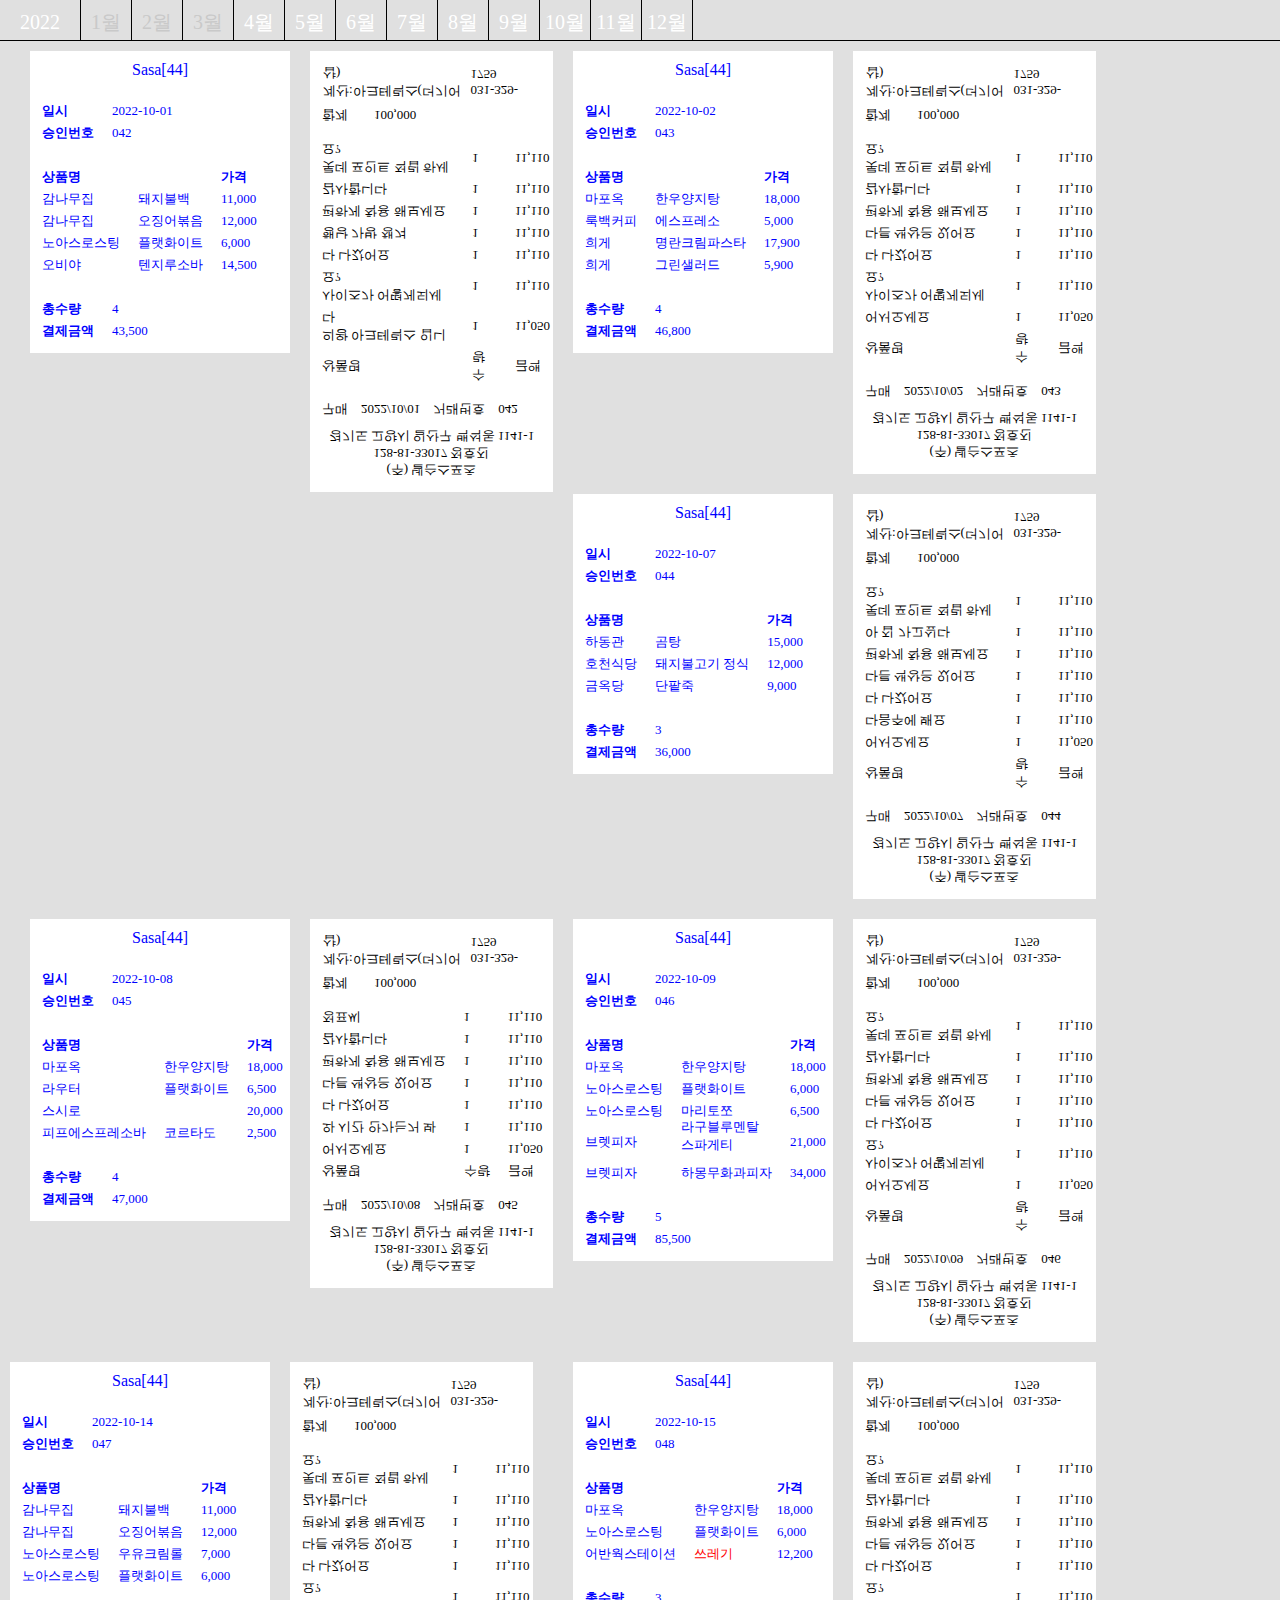
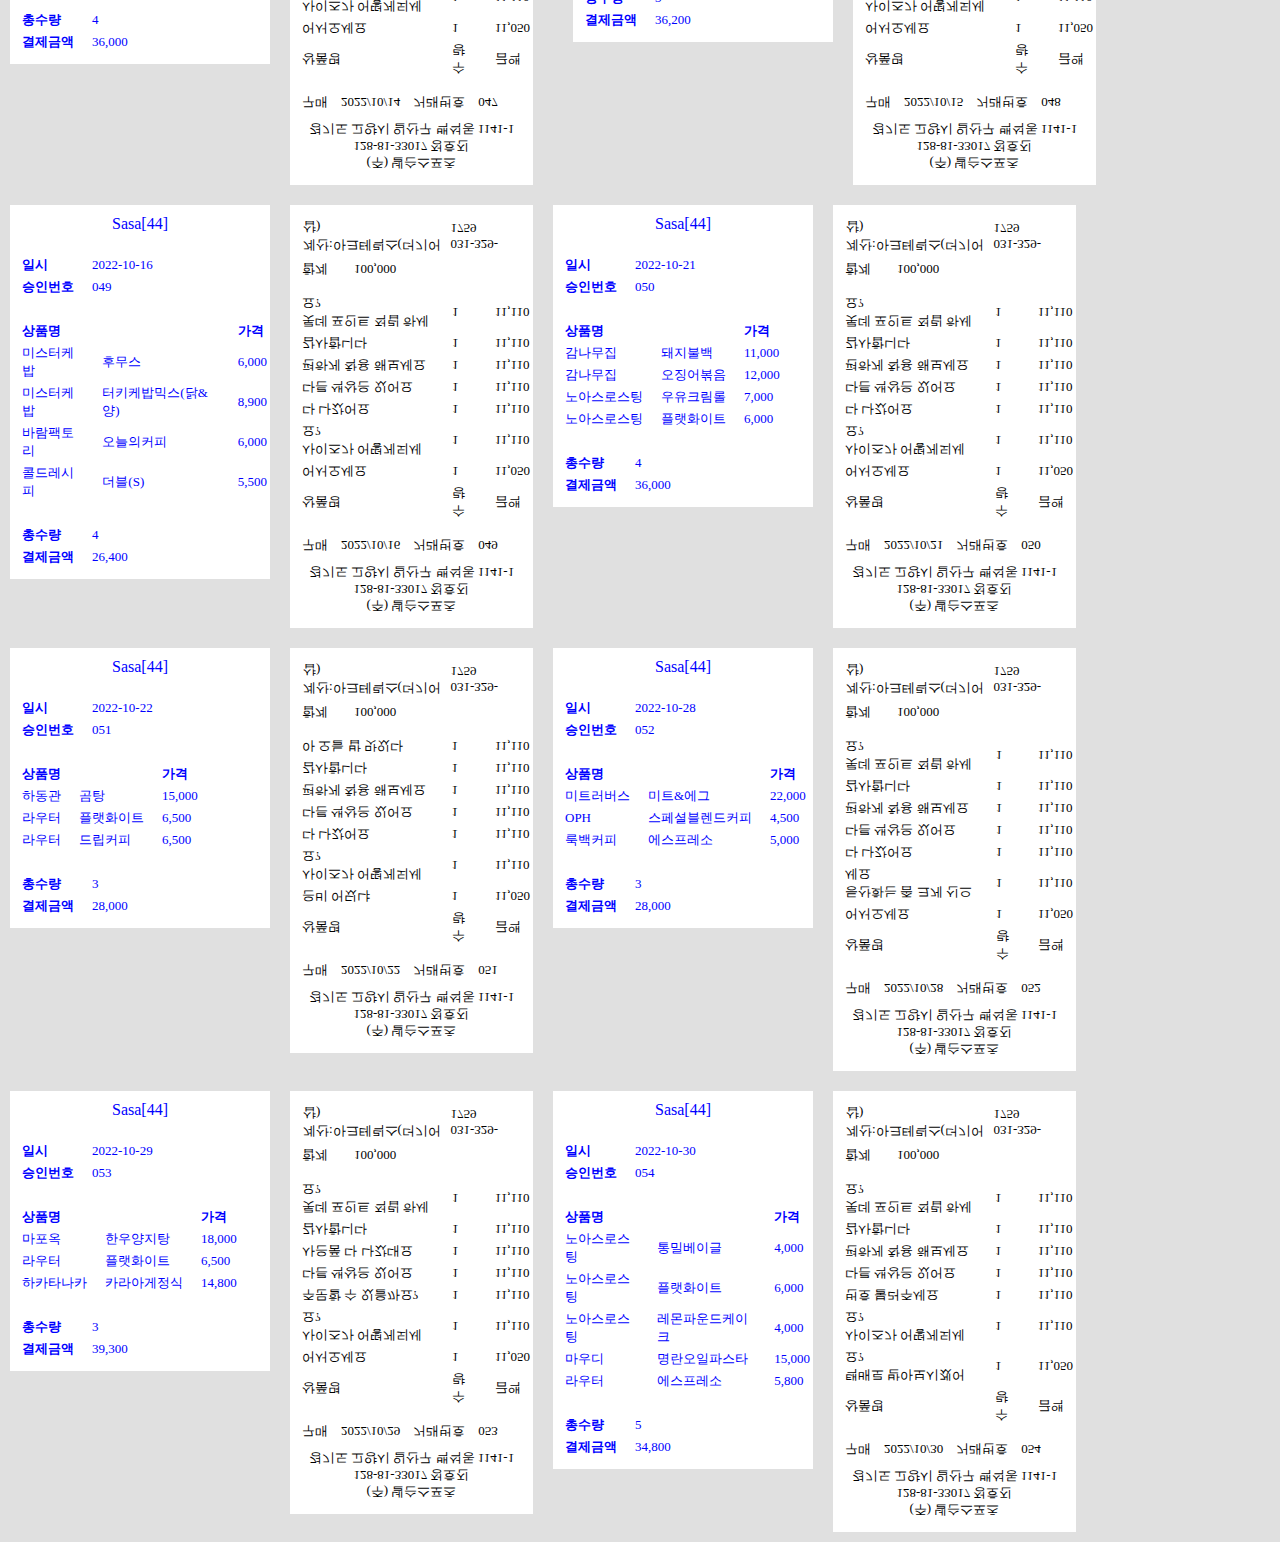
<file: real 갱생/oct.html>
<!DOCTYPE html>
<html lang="en" >
<head>
  <meta charset="UTF-8">
  <title>sasa[44] 갱생</title>
  <link rel="stylesheet" href="./sep_style.css">

</head>
<body>

  <div id="title">
    
    <div class="zero">
      <a href="index.html">
        2022
    </a>
    </div>
  
  
  <div class="jan">
    1월
  </div>
  
  <div class="feb">
    2월
  </div>
  
  <div class="mar">
   
    3월
  </div>
  
  <div class="apr">
    <a href="april.html">
    4월
    </a>
  </div>
  
  <div class="may">
    <a href="may.html">
    5월
    </a>
  </div>
  
  <div class="jun">
    <a href="june.html">
    6월
  </a>
  </div>
  
  <div class="jul">
    <a href="july.html">
    7월
    </a>
  </div>
  
  <div class="aug">
    <a href="sep.html">
    8월
  </a>
  </div>
  
  <div class="sep">
    <a href="sep2.html">
    9월
 </a>
  
  </div>
  
  <div class="oct">
    <a href="oct.html">
    10월
    </a>
  </div>
  
  <div class="nov">
    <a href="nov.html">
    11월
    </a>
  </div>
  
  <div class="dec">
    <a href="dec.html">
    12월
    </a>
  </div>
  
  </div>

<!-- sasa 42 10/01-->
<div id="receipt" style="margin-left: 30px;
                        ">

  <div class="receipt_title">
 Sasa[44]
  </div>



<div class="receipt_top">
  <table>


<!-- 첫번째 줄 시작 -->
<tr>
        <td style="font-weight: 600; 
        text-align: left; 
        font-weight: 900;
        padding-left: 10px;
        font-size: 13px;"> 
        일시
        </td>

        <td style="padding-left:15px;
                  font-size: 13px;
                  " >2022-10-01</td>
</tr>

<!-- 두번째 줄 시작 -->
<tr>
  <td style="font-weight: 600; 
  text-align: left; 
  font-weight: 900;
  padding-left: 10px;
  font-size: 13px;
  "> 
                승인번호
                </td>

      <td style="padding-left:15px;
               font-size: 13px;
                ">042</td>
    </tr>

   

</table>

</div>

<div class="receipt_middle">
  <table>


    <tr>
      <td style="font-weight: 900; 
      text-align: left; 
      padding-left: 10px;
      font-size: 13px;"> 
      상품명
      </td>

      <td></td>

<td style="padding-left:15px;
                font-size: 13px;
                font-weight: 900;
                " >가격</td>


</tr>




<tr>
        <td style="
        text-align: left; 
        padding-left: 10px;
        font-size: 13px;"> 
        감나무집
        </td>

        <td style="padding-left:15px;
                  font-size: 13px;
                  " >돼지불백</td>

<td style="padding-left:15px;
font-size: 13px;
" >11,000</td>


</tr>

<tr>
  <td style="
  text-align: left; 
  padding-left: 10px;
  font-size: 13px;"> 
 감나무집
  </td>

  <td style="padding-left:15px;
            font-size: 13px;
            " >오징어볶음</td>

<td style="padding-left:15px;
font-size: 13px;
" >12,000</td>


</tr>

<tr>
  <td style="
  text-align: left; 
  padding-left: 10px;
  font-size: 13px;"> 
  노아스로스팅
  </td>

  <td style="padding-left:15px;
            font-size: 13px;
            " >플랫화이트</td>

<td style="padding-left:15px;
font-size: 13px;
" >6,000</td>
</tr>

<tr>
  <td style="
  text-align: left; 
  padding-left: 10px;
  font-size: 13px;"> 
오비야
  </td>

  <td style="padding-left:15px;
            font-size: 13px;
            " >텐지루소바</td>

<td style="padding-left:15px;
font-size: 13px;
" >14,500</td>
</tr>




</table>

</div>

<div class="receipt_bottom">
  <table>


<!-- 첫번째 줄 시작 -->
<tr>
        <td style="font-weight: 600; 
        text-align: left; 
        font-weight: 900;
        padding-left: 10px;
        font-size: 13px;"> 
        총수량
        </td>

        <td style="padding-left:15px;
                  font-size: 13px;
                  " >4</td>
</tr>

<!-- 두번째 줄 시작 -->
<tr>
  <td style="font-weight: 600; 
  text-align: left; 
  font-weight: 900;
  padding-left: 10px;
  font-size: 13px;
  "> 
                결제금액
                </td>

      <td style="padding-left:15px;
               font-size: 13px;
                ">43,500</td>
    </tr>

   

</table>

</div>

</div>


<!--Yeoul 42 10/01-->
<div id="receipt2" style="transform: scaleY(-1); transition: .3s;">
  <div class="receipt2_title">
(주) 넬슨스포츠 
<p>
128-81-33017 정호진
<p>
경기도 고양시 일산구 백석동 1141-1
</div>






<div class="receipt2_top" >
  <table>


<!-- 첫번째 줄 시작 -->
<tr>
        <td style="
          padding-left: 10px;
        text-align: left; 
        font-size: 13px;"> 
       구매
        </td>

        <td style="padding-left: 10px;
                  font-size: 13px;
                  " >2022/10/01</td>

<td style="padding-left: 10px;
font-size: 13px;
" >거래번호</td>

<td style="padding-left: 10px;
font-size: 13px;
" >042</td>
</tr>





</table>

</div>

<div class="receipt2_middle">
  <table>

<tr>
  <td style="
  text-align: left; 
  padding-left: 10px;
  font-size: 13px;
  "> 
                상품명
                </td>


            
      <td style="padding-left:15px;
               font-size: 13px;
                ">수량</td>


    <td style="padding-left:15px;
               font-size: 13px;
                ">금액</td>
    </tr>
   
    

<tr>
  <td style="
  text-align: left; 
  padding-left: 10px;
  font-size: 13px;"> 
의왕 아크테릭스 입니다
  </td>


<td style="padding-left:15px;
            font-size: 13px;
            " >1</td>

<td style="padding-left:15px;
            font-size: 13px;
            " >11,050</td>

</tr>


<tr>
  <td style="
  text-align: left; 
  padding-left: 10px;
  font-size: 13px;"> 
사이즈가 어떻게되세요?
  </td>


<td style="padding-left:15px;
            font-size: 13px;
            " >1</td>

<td style="padding-left:15px;
            font-size: 13px;
            " >11,110</td>

</tr>


<tr>
  <td style="
  text-align: left; 
  padding-left: 10px;
  font-size: 13px;"> 
다 나갔어요
  </td>


<td style="padding-left:15px;
            font-size: 13px;
            " >1</td>

<td style="padding-left:15px;
            font-size: 13px;
            " >11,110</td>

</tr>

<tr>
  <td style="
  text-align: left; 
  padding-left: 10px;
  font-size: 13px;"> 
행낭 가방 챙겨
  </td>


<td style="padding-left:15px;
            font-size: 13px;
            " >1</td>

<td style="padding-left:15px;
            font-size: 13px;
            " >11,110</td>

</tr>


<tr>
  <td style="
  text-align: left; 
  padding-left: 10px;
  font-size: 13px;"> 
편하게 착용 해보세요
  </td>


<td style="padding-left:15px;
            font-size: 13px;
            " >1</td>

<td style="padding-left:15px;
            font-size: 13px;
            " >11,110</td>

</tr>

<tr>
  <td style="
  text-align: left; 
  padding-left: 10px;
  font-size: 13px;"> 
감사합니다
  </td>


<td style="padding-left:15px;
            font-size: 13px;
            " >1</td>

<td style="padding-left:15px;
            font-size: 13px;
            " >11,110</td>

</tr>


<tr>
  <td style="
  text-align: left; 
  padding-left: 10px;
  font-size: 13px;"> 
롯데 포인트 적립 하세요?
  </td>


<td style="padding-left:15px;
            font-size: 13px;
            " >1</td>

<td style="padding-left:15px;
            font-size: 13px;
            " >11,110</td>

</tr>




</table>

</div>


<div class="receipt2_top" >
  <table>


<!-- 첫번째 줄 시작 -->
<tr>
        <td style="
        text-align: left; 
        padding-left: 10px;
        font-size: 13px;"> 
        합계
        </td>
      
      <td>
      </td>

      <td>
      </td>

        <td style="padding-left:15px;
                  font-size: 13px;
                  " >100,000</td>
</tr>


</table>

<div class="receipt2_last">


  <table>


    <!-- 첫번째 줄 시작 -->
    <tr>
            <td style="
            text-align: left; 
            font-size: 13px;"> 
            계산:아크테릭스(더기어샵)
            </td>

    
            <td style="
                      font-size: 13px;
                      " >031-329-1759</td>
    </tr>

</table>
</div>


</div>


</div>

<!-- sasa 43 10/02-->
<div id="receipt" >

  <div class="receipt_title">
 Sasa[44]
  </div>



<div class="receipt_top">
  <table>


<!-- 첫번째 줄 시작 -->
<tr>
        <td style="font-weight: 600; 
        text-align: left; 
        font-weight: 900;
        padding-left: 10px;
        font-size: 13px;"> 
        일시
        </td>

        <td style="padding-left:15px;
                  font-size: 13px;
                  " >2022-10-02</td>
</tr>

<!-- 두번째 줄 시작 -->
<tr>
  <td style="font-weight: 600; 
  text-align: left; 
  font-weight: 900;
  padding-left: 10px;
  font-size: 13px;
  "> 
                승인번호
                </td>

      <td style="padding-left:15px;
               font-size: 13px;
                ">043</td>
    </tr>

   

</table>

</div>

<div class="receipt_middle">
  <table>


    <tr>
      <td style="font-weight: 900; 
      text-align: left; 
      padding-left: 10px;
      font-size: 13px;"> 
      상품명
      </td>

      <td></td>

<td style="padding-left:15px;
                font-size: 13px;
                font-weight: 900;
                " >가격</td>


</tr>


<tr>
  <td style="
  text-align: left; 
  padding-left: 10px;
  font-size: 13px;"> 
마포옥
  </td>

  <td style="padding-left:15px;
            font-size: 13px;
            " >한우양지탕</td>

<td style="padding-left:15px;
font-size: 13px;
" >18,000</td>
</tr>

<tr>
  <td style="
  text-align: left; 
  padding-left: 10px;
  font-size: 13px;"> 
룩백커피
  </td>

  <td style="padding-left:15px;
            font-size: 13px;
            " >에스프레소</td>

<td style="padding-left:15px;
font-size: 13px;
" >5,000</td>
</tr>

<tr>
  <td style="
  text-align: left; 
  padding-left: 10px;
  font-size: 13px;"> 
희게
  </td>

  <td style="padding-left:15px;
            font-size: 13px;
            " >명란크림파스타</td>

<td style="padding-left:15px;
font-size: 13px;
" >17,900</td>
</tr>

<tr>
  <td style="
  text-align: left; 
  padding-left: 10px;
  font-size: 13px;"> 
희게
  </td>

  <td style="padding-left:15px;
            font-size: 13px;
            " >그린샐러드</td>

<td style="padding-left:15px;
font-size: 13px;
" >5,900</td>
</tr>





</table>

</div>

<div class="receipt_bottom">
  <table>


<!-- 첫번째 줄 시작 -->
<tr>
        <td style="font-weight: 600; 
        text-align: left; 
        font-weight: 900;
        padding-left: 10px;
        font-size: 13px;"> 
        총수량
        </td>

        <td style="padding-left:15px;
                  font-size: 13px;
                  " >4</td>
</tr>

<!-- 두번째 줄 시작 -->
<tr>
  <td style="font-weight: 600; 
  text-align: left; 
  font-weight: 900;
  padding-left: 10px;
  font-size: 13px;
  "> 
                결제금액
                </td>

      <td style="padding-left:15px;
               font-size: 13px;
                ">46,800</td>
    </tr>

   

</table>

</div>

</div>


<!--Yeoul 43 10/02-->
<div id="receipt2" style="transform: scaleY(-1); transition: .3s;">
  <div class="receipt2_title">
(주) 넬슨스포츠 
<p>
128-81-33017 정호진
<p>
경기도 고양시 일산구 백석동 1141-1
</div>






<div class="receipt2_top" >
  <table>


<!-- 첫번째 줄 시작 -->
<tr>
        <td style="
          padding-left: 10px;
        text-align: left; 
        font-size: 13px;"> 
       구매
        </td>

        <td style="padding-left: 10px;
                  font-size: 13px;
                  " >2022/10/02</td>

<td style="padding-left: 10px;
font-size: 13px;
" >거래번호</td>

<td style="padding-left: 10px;
font-size: 13px;
" >043</td>
</tr>





</table>

</div>

<div class="receipt2_middle">
  <table>

<tr>
  <td style="
  text-align: left; 
  padding-left: 10px;
  font-size: 13px;
  "> 
                상품명
                </td>


            
      <td style="padding-left:15px;
               font-size: 13px;
                ">수량</td>


    <td style="padding-left:15px;
               font-size: 13px;
                ">금액</td>
    </tr>
   
    

<tr>
  <td style="
  text-align: left; 
  padding-left: 10px;
  font-size: 13px;"> 
  어서오세요
  </td>


<td style="padding-left:15px;
            font-size: 13px;
            " >1</td>

<td style="padding-left:15px;
            font-size: 13px;
            " >11,050</td>

</tr>


<tr>
  <td style="
  text-align: left; 
  padding-left: 10px;
  font-size: 13px;"> 
사이즈가 어떻게되세요?
  </td>


<td style="padding-left:15px;
            font-size: 13px;
            " >1</td>

<td style="padding-left:15px;
            font-size: 13px;
            " >11,110</td>

</tr>


<tr>
  <td style="
  text-align: left; 
  padding-left: 10px;
  font-size: 13px;"> 
다 나갔어요
  </td>


<td style="padding-left:15px;
            font-size: 13px;
            " >1</td>

<td style="padding-left:15px;
            font-size: 13px;
            " >11,110</td>

</tr>

<tr>
  <td style="
  text-align: left; 
  padding-left: 10px;
  font-size: 13px;"> 
다른 색상은 있어요
  </td>


<td style="padding-left:15px;
            font-size: 13px;
            " >1</td>

<td style="padding-left:15px;
            font-size: 13px;
            " >11,110</td>

</tr>


<tr>
  <td style="
  text-align: left; 
  padding-left: 10px;
  font-size: 13px;"> 
편하게 착용 해보세요
  </td>


<td style="padding-left:15px;
            font-size: 13px;
            " >1</td>

<td style="padding-left:15px;
            font-size: 13px;
            " >11,110</td>

</tr>

<tr>
  <td style="
  text-align: left; 
  padding-left: 10px;
  font-size: 13px;"> 
감사합니다
  </td>


<td style="padding-left:15px;
            font-size: 13px;
            " >1</td>

<td style="padding-left:15px;
            font-size: 13px;
            " >11,110</td>

</tr>


<tr>
  <td style="
  text-align: left; 
  padding-left: 10px;
  font-size: 13px;"> 
롯데 포인트 적립 하세요?
  </td>


<td style="padding-left:15px;
            font-size: 13px;
            " >1</td>

<td style="padding-left:15px;
            font-size: 13px;
            " >11,110</td>

</tr>




</table>

</div>


<div class="receipt2_top" >
  <table>


<!-- 첫번째 줄 시작 -->
<tr>
        <td style="
        text-align: left; 
        padding-left: 10px;
        font-size: 13px;"> 
        합계
        </td>
      
      <td>
      </td>

      <td>
      </td>

        <td style="padding-left:15px;
                  font-size: 13px;
                  " >100,000</td>
</tr>


</table>

<div class="receipt2_last">


  <table>


    <!-- 첫번째 줄 시작 -->
    <tr>
            <td style="
            text-align: left; 
            font-size: 13px;"> 
            계산:아크테릭스(더기어샵)
            </td>

    
            <td style="
                      font-size: 13px;
                      " >031-329-1759</td>
    </tr>

</table>
</div>


</div>


</div>

<!-- sasa 44 10/07-->
<div id="receipt" >

  <div class="receipt_title">
 Sasa[44]
  </div>



<div class="receipt_top">
  <table>


<!-- 첫번째 줄 시작 -->
<tr>
        <td style="font-weight: 600; 
        text-align: left; 
        font-weight: 900;
        padding-left: 10px;
        font-size: 13px;"> 
        일시
        </td>

        <td style="padding-left:15px;
                  font-size: 13px;
                  " >2022-10-07</td>
</tr>

<!-- 두번째 줄 시작 -->
<tr>
  <td style="font-weight: 600; 
  text-align: left; 
  font-weight: 900;
  padding-left: 10px;
  font-size: 13px;
  "> 
                승인번호
                </td>

      <td style="padding-left:15px;
               font-size: 13px;
                ">044</td>
    </tr>

   

</table>

</div>

<div class="receipt_middle">
  <table>


    <tr>
      <td style="font-weight: 900; 
      text-align: left; 
      padding-left: 10px;
      font-size: 13px;"> 
      상품명
      </td>

      <td></td>

<td style="padding-left:15px;
                font-size: 13px;
                font-weight: 900;
                " >가격</td>


</tr>




<tr>
        <td style="
        text-align: left; 
        padding-left: 10px;
        font-size: 13px;"> 
    하동관
        </td>

        <td style="padding-left:15px;
                  font-size: 13px;
                  " >곰탕</td>

<td style="padding-left:15px;
font-size: 13px;
" >15,000</td>


</tr>

<tr>
  <td style="
  text-align: left; 
  padding-left: 10px;
  font-size: 13px;"> 
호천식당
  </td>

  <td style="padding-left:15px;
            font-size: 13px;
            " >돼지불고기 정식</td>

<td style="padding-left:15px;
font-size: 13px;
" >12,000</td>


</tr>

<tr>
  <td style="
  text-align: left; 
  padding-left: 10px;
  font-size: 13px;"> 
금옥당
  </td>

  <td style="padding-left:15px;
            font-size: 13px;
            " >단팥죽</td>

<td style="padding-left:15px;
font-size: 13px;
" >9,000</td>
</tr>


</table>

</div>

<div class="receipt_bottom">
  <table>


<!-- 첫번째 줄 시작 -->
<tr>
        <td style="font-weight: 600; 
        text-align: left; 
        font-weight: 900;
        padding-left: 10px;
        font-size: 13px;"> 
        총수량
        </td>

        <td style="padding-left:15px;
                  font-size: 13px;
                  " >3</td>
</tr>

<!-- 두번째 줄 시작 -->
<tr>
  <td style="font-weight: 600; 
  text-align: left; 
  font-weight: 900;
  padding-left: 10px;
  font-size: 13px;
  "> 
                결제금액
                </td>

      <td style="padding-left:15px;
               font-size: 13px;
                ">36,000</td>
    </tr>

   

</table>

</div>

</div>


<!--Yeoul 44 10/07-->
<div id="receipt2" style="transform: scaleY(-1); transition: .3s;">
  <div class="receipt2_title">
(주) 넬슨스포츠 
<p>
128-81-33017 정호진
<p>
경기도 고양시 일산구 백석동 1141-1
</div>






<div class="receipt2_top" >
  <table>


<!-- 첫번째 줄 시작 -->
<tr>
        <td style="
          padding-left: 10px;
        text-align: left; 
        font-size: 13px;"> 
       구매
        </td>

        <td style="padding-left: 10px;
                  font-size: 13px;
                  " >2022/10/07</td>

<td style="padding-left: 10px;
font-size: 13px;
" >거래번호</td>

<td style="padding-left: 10px;
font-size: 13px;
" >044</td>
</tr>





</table>

</div>

<div class="receipt2_middle">
  <table>

<tr>
  <td style="
  text-align: left; 
  padding-left: 10px;
  font-size: 13px;
  "> 
                상품명
                </td>


            
      <td style="padding-left:15px;
               font-size: 13px;
                ">수량</td>


    <td style="padding-left:15px;
               font-size: 13px;
                ">금액</td>
    </tr>
   
    

<tr>
  <td style="
  text-align: left; 
  padding-left: 10px;
  font-size: 13px;"> 
  어서오세요
  </td>


<td style="padding-left:15px;
            font-size: 13px;
            " >1</td>

<td style="padding-left:15px;
            font-size: 13px;
            " >11,050</td>

</tr>


<tr>
  <td style="
  text-align: left; 
  padding-left: 10px;
  font-size: 13px;"> 
다음주에 봬요
  </td>


<td style="padding-left:15px;
            font-size: 13px;
            " >1</td>

<td style="padding-left:15px;
            font-size: 13px;
            " >11,110</td>

</tr>


<tr>
  <td style="
  text-align: left; 
  padding-left: 10px;
  font-size: 13px;"> 
다 나갔어요
  </td>


<td style="padding-left:15px;
            font-size: 13px;
            " >1</td>

<td style="padding-left:15px;
            font-size: 13px;
            " >11,110</td>

</tr>

<tr>
  <td style="
  text-align: left; 
  padding-left: 10px;
  font-size: 13px;"> 
다른 색상은 있어요
  </td>


<td style="padding-left:15px;
            font-size: 13px;
            " >1</td>

<td style="padding-left:15px;
            font-size: 13px;
            " >11,110</td>

</tr>


<tr>
  <td style="
  text-align: left; 
  padding-left: 10px;
  font-size: 13px;"> 
편하게 착용 해보세요
  </td>


<td style="padding-left:15px;
            font-size: 13px;
            " >1</td>

<td style="padding-left:15px;
            font-size: 13px;
            " >11,110</td>

</tr>

<tr>
  <td style="
  text-align: left; 
  padding-left: 10px;
  font-size: 13px;"> 
아 집 가고싶다
  </td>


<td style="padding-left:15px;
            font-size: 13px;
            " >1</td>

<td style="padding-left:15px;
            font-size: 13px;
            " >11,110</td>

</tr>


<tr>
  <td style="
  text-align: left; 
  padding-left: 10px;
  font-size: 13px;"> 
롯데 포인트 적립 하세요?
  </td>


<td style="padding-left:15px;
            font-size: 13px;
            " >1</td>

<td style="padding-left:15px;
            font-size: 13px;
            " >11,110</td>

</tr>




</table>

</div>


<div class="receipt2_top" >
  <table>


<!-- 첫번째 줄 시작 -->
<tr>
        <td style="
        text-align: left; 
        padding-left: 10px;
        font-size: 13px;"> 
        합계
        </td>
      
      <td>
      </td>

      <td>
      </td>

        <td style="padding-left:15px;
                  font-size: 13px;
                  " >100,000</td>
</tr>


</table>

<div class="receipt2_last">


  <table>


    <!-- 첫번째 줄 시작 -->
    <tr>
            <td style="
            text-align: left; 
            font-size: 13px;"> 
            계산:아크테릭스(더기어샵)
            </td>

    
            <td style="
                      font-size: 13px;
                      " >031-329-1759</td>
    </tr>

</table>
</div>


</div>


</div>


<!-- sasa 45 10/08-->
<div id="receipt" style="margin-left: 30px;
                        ">

  <div class="receipt_title">
 Sasa[44]
  </div>



<div class="receipt_top">
  <table>


<!-- 첫번째 줄 시작 -->
<tr>
        <td style="font-weight: 600; 
        text-align: left; 
        font-weight: 900;
        padding-left: 10px;
        font-size: 13px;"> 
        일시
        </td>

        <td style="padding-left:15px;
                  font-size: 13px;
                  " >2022-10-08</td>
</tr>

<!-- 두번째 줄 시작 -->
<tr>
  <td style="font-weight: 600; 
  text-align: left; 
  font-weight: 900;
  padding-left: 10px;
  font-size: 13px;
  "> 
                승인번호
                </td>

      <td style="padding-left:15px;
               font-size: 13px;
                ">045</td>
    </tr>

   

</table>

</div>

<div class="receipt_middle">
  <table>


    <tr>
      <td style="font-weight: 900; 
      text-align: left; 
      padding-left: 10px;
      font-size: 13px;"> 
      상품명
      </td>

      <td></td>

<td style="padding-left:15px;
                font-size: 13px;
                font-weight: 900;
                " >가격</td>


</tr>




<tr>
        <td style="
        text-align: left; 
        padding-left: 10px;
        font-size: 13px;"> 
    마포옥
        </td>

        <td style="padding-left:15px;
                  font-size: 13px;
                  " >한우양지탕</td>

<td style="padding-left:15px;
font-size: 13px;
" >18,000</td>


</tr>


<tr>
  <td style="
  text-align: left; 
  padding-left: 10px;
  font-size: 13px;"> 
  라우터
  </td>

  <td style="padding-left:15px;
            font-size: 13px;
            " >플랫화이트</td>

<td style="padding-left:15px;
font-size: 13px;
" >6,500</td>
</tr>

<tr>
  <td style="
  text-align: left; 
  padding-left: 10px;
  font-size: 13px;"> 
스시로
  </td>

  <td style="padding-left:15px;
            font-size: 13px;
            " ></td>

<td style="padding-left:15px;
font-size: 13px;
" >20,000</td>
</tr>




<tr>
  <td style="
  text-align: left; 
  padding-left: 10px;
  font-size: 13px;"> 
피프에스프레소바
  </td>

  <td style="padding-left:15px;
            font-size: 13px;
            " >코르타도</td>

<td style="padding-left:15px;
font-size: 13px;
" >2,500</td>
</tr>



</table>

</div>

<div class="receipt_bottom">
  <table>


<!-- 첫번째 줄 시작 -->
<tr>
        <td style="font-weight: 600; 
        text-align: left; 
        font-weight: 900;
        padding-left: 10px;
        font-size: 13px;"> 
        총수량
        </td>

        <td style="padding-left:15px;
                  font-size: 13px;
                  " >4</td>
</tr>

<!-- 두번째 줄 시작 -->
<tr>
  <td style="font-weight: 600; 
  text-align: left; 
  font-weight: 900;
  padding-left: 10px;
  font-size: 13px;
  "> 
                결제금액
                </td>

      <td style="padding-left:15px;
               font-size: 13px;
                ">47,000</td>
    </tr>

   

</table>

</div>

</div>


<!--Yeoul 45 10/08-->
<div id="receipt2" style="transform: scaleY(-1); transition: .3s;">
  <div class="receipt2_title">
(주) 넬슨스포츠 
<p>
128-81-33017 정호진
<p>
경기도 고양시 일산구 백석동 1141-1
</div>






<div class="receipt2_top" >
  <table>


<!-- 첫번째 줄 시작 -->
<tr>
        <td style="
          padding-left: 10px;
        text-align: left; 
        font-size: 13px;"> 
       구매
        </td>

        <td style="padding-left: 10px;
                  font-size: 13px;
                  " >2022/10/08</td>

<td style="padding-left: 10px;
font-size: 13px;
" >거래번호</td>

<td style="padding-left: 10px;
font-size: 13px;
" >045</td>
</tr>





</table>

</div>

<div class="receipt2_middle">
  <table>

<tr>
  <td style="
  text-align: left; 
  padding-left: 10px;
  font-size: 13px;
  "> 
                상품명
                </td>


            
      <td style="padding-left:15px;
               font-size: 13px;
                ">수량</td>


    <td style="padding-left:15px;
               font-size: 13px;
                ">금액</td>
    </tr>
   
    

<tr>
  <td style="
  text-align: left; 
  padding-left: 10px;
  font-size: 13px;"> 
  어서오세요
  </td>


<td style="padding-left:15px;
            font-size: 13px;
            " >1</td>

<td style="padding-left:15px;
            font-size: 13px;
            " >11,050</td>

</tr>


<tr>
  <td style="
  text-align: left; 
  padding-left: 10px;
  font-size: 13px;"> 
와 시간 안가는거 봐
  </td>


<td style="padding-left:15px;
            font-size: 13px;
            " >1</td>

<td style="padding-left:15px;
            font-size: 13px;
            " >11,110</td>

</tr>


<tr>
  <td style="
  text-align: left; 
  padding-left: 10px;
  font-size: 13px;"> 
다 나갔어요
  </td>


<td style="padding-left:15px;
            font-size: 13px;
            " >1</td>

<td style="padding-left:15px;
            font-size: 13px;
            " >11,110</td>

</tr>

<tr>
  <td style="
  text-align: left; 
  padding-left: 10px;
  font-size: 13px;"> 
다른 색상은 있어요
  </td>


<td style="padding-left:15px;
            font-size: 13px;
            " >1</td>

<td style="padding-left:15px;
            font-size: 13px;
            " >11,110</td>

</tr>


<tr>
  <td style="
  text-align: left; 
  padding-left: 10px;
  font-size: 13px;"> 
편하게 착용 해보세요
  </td>


<td style="padding-left:15px;
            font-size: 13px;
            " >1</td>

<td style="padding-left:15px;
            font-size: 13px;
            " >11,110</td>

</tr>

<tr>
  <td style="
  text-align: left; 
  padding-left: 10px;
  font-size: 13px;"> 
감사합니다
  </td>


<td style="padding-left:15px;
            font-size: 13px;
            " >1</td>

<td style="padding-left:15px;
            font-size: 13px;
            " >11,110</td>

</tr>


<tr>
  <td style="
  text-align: left; 
  padding-left: 10px;
  font-size: 13px;"> 
정표씨
  </td>


<td style="padding-left:15px;
            font-size: 13px;
            " >1</td>

<td style="padding-left:15px;
            font-size: 13px;
            " >11,110</td>

</tr>




</table>

</div>


<div class="receipt2_top" >
  <table>


<!-- 첫번째 줄 시작 -->
<tr>
        <td style="
        text-align: left; 
        padding-left: 10px;
        font-size: 13px;"> 
        합계
        </td>
      
      <td>
      </td>

      <td>
      </td>

        <td style="padding-left:15px;
                  font-size: 13px;
                  " >100,000</td>
</tr>


</table>

<div class="receipt2_last">


  <table>


    <!-- 첫번째 줄 시작 -->
    <tr>
            <td style="
            text-align: left; 
            font-size: 13px;"> 
            계산:아크테릭스(더기어샵)
            </td>

    
            <td style="
                      font-size: 13px;
                      " >031-329-1759</td>
    </tr>

</table>
</div>


</div>


</div>

<!-- sasa 46 10/09-->
<div id="receipt">

  <div class="receipt_title">
 Sasa[44]
  </div>



<div class="receipt_top">
  <table>


<!-- 첫번째 줄 시작 -->
<tr>
        <td style="font-weight: 600; 
        text-align: left; 
        font-weight: 900;
        padding-left: 10px;
        font-size: 13px;"> 
        일시
        </td>

        <td style="padding-left:15px;
                  font-size: 13px;
                  " >2022-10-09</td>
</tr>

<!-- 두번째 줄 시작 -->
<tr>
  <td style="font-weight: 600; 
  text-align: left; 
  font-weight: 900;
  padding-left: 10px;
  font-size: 13px;
  "> 
                승인번호
                </td>

      <td style="padding-left:15px;
               font-size: 13px;
                ">046</td>
    </tr>

   

</table>

</div>

<div class="receipt_middle">
  <table>


    <tr>
      <td style="font-weight: 900; 
      text-align: left; 
      padding-left: 10px;
      font-size: 13px;"> 
      상품명
      </td>

      <td></td>

<td style="padding-left:15px;
                font-size: 13px;
                font-weight: 900;
                " >가격</td>


</tr>




<tr>
        <td style="
        text-align: left; 
        padding-left: 10px;
        font-size: 13px;"> 
 마포옥
        </td>

        <td style="padding-left:15px;
                  font-size: 13px;
                  " >한우양지탕</td>

<td style="padding-left:15px;
font-size: 13px;
" >18,000</td>


</tr>


<tr>
  <td style="
  text-align: left; 
  padding-left: 10px;
  font-size: 13px;"> 
노아스로스팅
  </td>

  <td style="padding-left:15px;
            font-size: 13px;
            " >플랫화이트</td>

<td style="padding-left:15px;
font-size: 13px;
" >6,000</td>
</tr>

<tr>
  <td style="
  text-align: left; 
  padding-left: 10px;
  font-size: 13px;"> 
노아스로스팅
  </td>

  <td style="padding-left:15px;
            font-size: 13px;
            " >마리토쪼</td>

<td style="padding-left:15px;
font-size: 13px;
" >6,500</td>
</tr>

<tr>
  <td style="
  text-align: left; 
  padding-left: 10px;
  font-size: 13px;
  "> 
브렛피자
  </td>

  <td style="padding-left:15px;
            font-size: 13px;
            line-height: 5px;
            
" >라구블루멘탈<p>스파게티</td>

<td style="padding-left:15px;
font-size: 13px;
" >21,000</td>
</tr>


<tr>
  <td style="
  text-align: left; 
  padding-left: 10px;
  font-size: 13px;"> 
브렛피자
  </td>

  <td style="padding-left:15px;
            font-size: 13px;
            " >하몽무화과피자</td>

<td style="padding-left:15px;
font-size: 13px;
" >34,000</td>
</tr>



</table>

</div>

<div class="receipt_bottom">
  <table>


<!-- 첫번째 줄 시작 -->
<tr>
        <td style="font-weight: 600; 
        text-align: left; 
        font-weight: 900;
        padding-left: 10px;
        font-size: 13px;"> 
        총수량
        </td>

        <td style="padding-left:15px;
                  font-size: 13px;
                  " >5</td>
</tr>

<!-- 두번째 줄 시작 -->
<tr>
  <td style="font-weight: 600; 
  text-align: left; 
  font-weight: 900;
  padding-left: 10px;
  font-size: 13px;
  "> 
                결제금액
                </td>

      <td style="padding-left:15px;
               font-size: 13px;
                ">85,500</td>
    </tr>

   

</table>

</div>

</div>


<!--Yeoul 46 10/09-->
<div id="receipt2" style="transform: scaleY(-1); transition: .3s;">
  <div class="receipt2_title">
(주) 넬슨스포츠 
<p>
128-81-33017 정호진
<p>
경기도 고양시 일산구 백석동 1141-1
</div>






<div class="receipt2_top" >
  <table>


<!-- 첫번째 줄 시작 -->
<tr>
        <td style="
          padding-left: 10px;
        text-align: left; 
        font-size: 13px;"> 
       구매
        </td>

        <td style="padding-left: 10px;
                  font-size: 13px;
                  " >2022/10/09</td>

<td style="padding-left: 10px;
font-size: 13px;
" >거래번호</td>

<td style="padding-left: 10px;
font-size: 13px;
" >046</td>
</tr>





</table>

</div>

<div class="receipt2_middle">
  <table>

<tr>
  <td style="
  text-align: left; 
  padding-left: 10px;
  font-size: 13px;
  "> 
                상품명
                </td>


            
      <td style="padding-left:15px;
               font-size: 13px;
                ">수량</td>


    <td style="padding-left:15px;
               font-size: 13px;
                ">금액</td>
    </tr>
   
    

<tr>
  <td style="
  text-align: left; 
  padding-left: 10px;
  font-size: 13px;"> 
  어서오세요
  </td>


<td style="padding-left:15px;
            font-size: 13px;
            " >1</td>

<td style="padding-left:15px;
            font-size: 13px;
            " >11,050</td>

</tr>


<tr>
  <td style="
  text-align: left; 
  padding-left: 10px;
  font-size: 13px;"> 
사이즈가 어떻게되세요?
  </td>


<td style="padding-left:15px;
            font-size: 13px;
            " >1</td>

<td style="padding-left:15px;
            font-size: 13px;
            " >11,110</td>

</tr>


<tr>
  <td style="
  text-align: left; 
  padding-left: 10px;
  font-size: 13px;"> 
다 나갔어요
  </td>


<td style="padding-left:15px;
            font-size: 13px;
            " >1</td>

<td style="padding-left:15px;
            font-size: 13px;
            " >11,110</td>

</tr>

<tr>
  <td style="
  text-align: left; 
  padding-left: 10px;
  font-size: 13px;"> 
다른 색상은 있어요
  </td>


<td style="padding-left:15px;
            font-size: 13px;
            " >1</td>

<td style="padding-left:15px;
            font-size: 13px;
            " >11,110</td>

</tr>


<tr>
  <td style="
  text-align: left; 
  padding-left: 10px;
  font-size: 13px;"> 
편하게 착용 해보세요
  </td>


<td style="padding-left:15px;
            font-size: 13px;
            " >1</td>

<td style="padding-left:15px;
            font-size: 13px;
            " >11,110</td>

</tr>

<tr>
  <td style="
  text-align: left; 
  padding-left: 10px;
  font-size: 13px;"> 
감사합니다
  </td>


<td style="padding-left:15px;
            font-size: 13px;
            " >1</td>

<td style="padding-left:15px;
            font-size: 13px;
            " >11,110</td>

</tr>


<tr>
  <td style="
  text-align: left; 
  padding-left: 10px;
  font-size: 13px;"> 
롯데 포인트 적립 하세요?
  </td>


<td style="padding-left:15px;
            font-size: 13px;
            " >1</td>

<td style="padding-left:15px;
            font-size: 13px;
            " >11,110</td>

</tr>




</table>

</div>


<div class="receipt2_top" >
  <table>


<!-- 첫번째 줄 시작 -->
<tr>
        <td style="
        text-align: left; 
        padding-left: 10px;
        font-size: 13px;"> 
        합계
        </td>
      
      <td>
      </td>

      <td>
      </td>

        <td style="padding-left:15px;
                  font-size: 13px;
                  " >100,000</td>
</tr>


</table>

<div class="receipt2_last">


  <table>


    <!-- 첫번째 줄 시작 -->
    <tr>
            <td style="
            text-align: left; 
            font-size: 13px;"> 
            계산:아크테릭스(더기어샵)
            </td>

    
            <td style="
                      font-size: 13px;
                      " >031-329-1759</td>
    </tr>

</table>
</div>


</div>


</div>


<!-- sasa 47 10/14-->
<div id="receipt">

  <div class="receipt_title">
 Sasa[44]
  </div>



<div class="receipt_top">
  <table>


<!-- 첫번째 줄 시작 -->
<tr>
        <td style="font-weight: 600; 
        text-align: left; 
        font-weight: 900;
        padding-left: 10px;
        font-size: 13px;"> 
        일시
        </td>

        <td style="padding-left:15px;
                  font-size: 13px;
                  " >2022-10-14</td>
</tr>

<!-- 두번째 줄 시작 -->
<tr>
  <td style="font-weight: 600; 
  text-align: left; 
  font-weight: 900;
  padding-left: 10px;
  font-size: 13px;
  "> 
                승인번호
                </td>

      <td style="padding-left:15px;
               font-size: 13px;
                ">047</td>
    </tr>

   

</table>

</div>

<div class="receipt_middle">
  <table>


    <tr>
      <td style="font-weight: 900; 
      text-align: left; 
      padding-left: 10px;
      font-size: 13px;"> 
      상품명
      </td>

      <td></td>

<td style="padding-left:15px;
                font-size: 13px;
                font-weight: 900;
                " >가격</td>


</tr>




<tr>
        <td style="
        text-align: left; 
        padding-left: 10px;
        font-size: 13px;"> 
   감나무집
        </td>

        <td style="padding-left:15px;
                  font-size: 13px;
                  " >돼지불백</td>

<td style="padding-left:15px;
font-size: 13px;
" >11,000</td>


</tr>


<tr>
  <td style="
  text-align: left; 
  padding-left: 10px;
  font-size: 13px;"> 
감나무집
  </td>

  <td style="padding-left:15px;
            font-size: 13px;
            " >오징어볶음</td>

<td style="padding-left:15px;
font-size: 13px;
" >12,000</td>
</tr>

<tr>
  <td style="
  text-align: left; 
  padding-left: 10px;
  font-size: 13px;"> 
노아스로스팅
  </td>

  <td style="padding-left:15px;
            font-size: 13px;
            " >우유크림롤</td>

<td style="padding-left:15px;
font-size: 13px;
" >7,000</td>
</tr>


<tr>
  <td style="
  text-align: left; 
  padding-left: 10px;
  font-size: 13px;"> 
노아스로스팅
  </td>

  <td style="padding-left:15px;
            font-size: 13px;
            " >플랫화이트</td>

<td style="padding-left:15px;
font-size: 13px;
" >6,000</td>
</tr>





</table>

</div>

<div class="receipt_bottom">
  <table>


<!-- 첫번째 줄 시작 -->
<tr>
        <td style="font-weight: 600; 
        text-align: left; 
        font-weight: 900;
        padding-left: 10px;
        font-size: 13px;"> 
        총수량
        </td>

        <td style="padding-left:15px;
                  font-size: 13px;
                  " >4</td>
</tr>

<!-- 두번째 줄 시작 -->
<tr>
  <td style="font-weight: 600; 
  text-align: left; 
  font-weight: 900;
  padding-left: 10px;
  font-size: 13px;
  "> 
                결제금액
                </td>

      <td style="padding-left:15px;
               font-size: 13px;
                ">36,000</td>
    </tr>

   

</table>

</div>

</div>


<!--Yeoul 47 10/14-->
<div id="receipt2" style="transform: scaleY(-1); transition: .3s;">
  <div class="receipt2_title">
(주) 넬슨스포츠 
<p>
128-81-33017 정호진
<p>
경기도 고양시 일산구 백석동 1141-1
</div>






<div class="receipt2_top" >
  <table>


<!-- 첫번째 줄 시작 -->
<tr>
        <td style="
          padding-left: 10px;
        text-align: left; 
        font-size: 13px;"> 
       구매
        </td>

        <td style="padding-left: 10px;
                  font-size: 13px;
                  " >2022/10/14</td>

<td style="padding-left: 10px;
font-size: 13px;
" >거래번호</td>

<td style="padding-left: 10px;
font-size: 13px;
" >047</td>
</tr>





</table>

</div>

<div class="receipt2_middle">
  <table>

<tr>
  <td style="
  text-align: left; 
  padding-left: 10px;
  font-size: 13px;
  "> 
                상품명
                </td>


            
      <td style="padding-left:15px;
               font-size: 13px;
                ">수량</td>


    <td style="padding-left:15px;
               font-size: 13px;
                ">금액</td>
    </tr>
   
    

<tr>
  <td style="
  text-align: left; 
  padding-left: 10px;
  font-size: 13px;"> 
  어서오세요
  </td>


<td style="padding-left:15px;
            font-size: 13px;
            " >1</td>

<td style="padding-left:15px;
            font-size: 13px;
            " >11,050</td>

</tr>


<tr>
  <td style="
  text-align: left; 
  padding-left: 10px;
  font-size: 13px;"> 
사이즈가 어떻게되세요?
  </td>


<td style="padding-left:15px;
            font-size: 13px;
            " >1</td>

<td style="padding-left:15px;
            font-size: 13px;
            " >11,110</td>

</tr>


<tr>
  <td style="
  text-align: left; 
  padding-left: 10px;
  font-size: 13px;"> 
다 나갔어요
  </td>


<td style="padding-left:15px;
            font-size: 13px;
            " >1</td>

<td style="padding-left:15px;
            font-size: 13px;
            " >11,110</td>

</tr>

<tr>
  <td style="
  text-align: left; 
  padding-left: 10px;
  font-size: 13px;"> 
다른 색상은 있어요
  </td>


<td style="padding-left:15px;
            font-size: 13px;
            " >1</td>

<td style="padding-left:15px;
            font-size: 13px;
            " >11,110</td>

</tr>


<tr>
  <td style="
  text-align: left; 
  padding-left: 10px;
  font-size: 13px;"> 
편하게 착용 해보세요
  </td>


<td style="padding-left:15px;
            font-size: 13px;
            " >1</td>

<td style="padding-left:15px;
            font-size: 13px;
            " >11,110</td>

</tr>

<tr>
  <td style="
  text-align: left; 
  padding-left: 10px;
  font-size: 13px;"> 
감사합니다
  </td>


<td style="padding-left:15px;
            font-size: 13px;
            " >1</td>

<td style="padding-left:15px;
            font-size: 13px;
            " >11,110</td>

</tr>


<tr>
  <td style="
  text-align: left; 
  padding-left: 10px;
  font-size: 13px;"> 
롯데 포인트 적립 하세요?
  </td>


<td style="padding-left:15px;
            font-size: 13px;
            " >1</td>

<td style="padding-left:15px;
            font-size: 13px;
            " >11,110</td>

</tr>




</table>

</div>


<div class="receipt2_top" >
  <table>


<!-- 첫번째 줄 시작 -->
<tr>
        <td style="
        text-align: left; 
        padding-left: 10px;
        font-size: 13px;"> 
        합계
        </td>
      
      <td>
      </td>

      <td>
      </td>

        <td style="padding-left:15px;
                  font-size: 13px;
                  " >100,000</td>
</tr>


</table>

<div class="receipt2_last">


  <table>


    <!-- 첫번째 줄 시작 -->
    <tr>
            <td style="
            text-align: left; 
            font-size: 13px;"> 
            계산:아크테릭스(더기어샵)
            </td>

    
            <td style="
                      font-size: 13px;
                      " >031-329-1759</td>
    </tr>

</table>
</div>


</div>


</div>



<!-- sasa 48 10/15-->
<div id="receipt" style="margin-left: 30px;
                        ">

  <div class="receipt_title">
 Sasa[44]
  </div>



<div class="receipt_top">
  <table>


<!-- 첫번째 줄 시작 -->
<tr>
        <td style="font-weight: 600; 
        text-align: left; 
        font-weight: 900;
        padding-left: 10px;
        font-size: 13px;"> 
        일시
        </td>

        <td style="padding-left:15px;
                  font-size: 13px;
                  " >2022-10-15</td>
</tr>

<!-- 두번째 줄 시작 -->
<tr>
  <td style="font-weight: 600; 
  text-align: left; 
  font-weight: 900;
  padding-left: 10px;
  font-size: 13px;
  "> 
                승인번호
                </td>

      <td style="padding-left:15px;
               font-size: 13px;
                ">048</td>
    </tr>

   

</table>

</div>

<div class="receipt_middle">
  <table>


    <tr>
      <td style="font-weight: 900; 
      text-align: left; 
      padding-left: 10px;
      font-size: 13px;"> 
      상품명
      </td>

      <td></td>

<td style="padding-left:15px;
                font-size: 13px;
                font-weight: 900;
                " >가격</td>


</tr>




<tr>
        <td style="
        text-align: left; 
        padding-left: 10px;
        font-size: 13px;"> 
     마포옥
        </td>

        <td style="padding-left:15px;
                  font-size: 13px;
                  " >한우양지탕</td>

<td style="padding-left:15px;
font-size: 13px;
" >18,000</td>


</tr>


<tr>
  <td style="
  text-align: left; 
  padding-left: 10px;
  font-size: 13px;"> 
 노아스로스팅
  </td>

  <td style="padding-left:15px;
            font-size: 13px;
            " >플랫화이트</td>

<td style="padding-left:15px;
font-size: 13px;
" >6,000</td>
</tr>

<tr>
  <td style="
  text-align: left; 
  padding-left: 10px;
  font-size: 13px;"> 
어반웍스테이션
  </td>

  <td style="padding-left:15px;
            font-size: 13px;
            color:red;
            " >쓰레기</td>

<td style="padding-left:15px;
font-size: 13px;
" >12,200</td>
</tr>





</table>

</div>

<div class="receipt_bottom">
  <table>


<!-- 첫번째 줄 시작 -->
<tr>
        <td style="font-weight: 600; 
        text-align: left; 
        font-weight: 900;
        padding-left: 10px;
        font-size: 13px;"> 
        총수량
        </td>

        <td style="padding-left:15px;
                  font-size: 13px;
                  " >3</td>
</tr>

<!-- 두번째 줄 시작 -->
<tr>
  <td style="font-weight: 600; 
  text-align: left; 
  font-weight: 900;
  padding-left: 10px;
  font-size: 13px;
  "> 
                결제금액
                </td>

      <td style="padding-left:15px;
               font-size: 13px;
                ">36,200</td>
    </tr>

   

</table>

</div>

</div>


<!--Yeoul 48 10/15-->
<div id="receipt2" style="transform: scaleY(-1); transition: .3s;">
  <div class="receipt2_title">
(주) 넬슨스포츠 
<p>
128-81-33017 정호진
<p>
경기도 고양시 일산구 백석동 1141-1
</div>






<div class="receipt2_top" >
  <table>


<!-- 첫번째 줄 시작 -->
<tr>
        <td style="
          padding-left: 10px;
        text-align: left; 
        font-size: 13px;"> 
       구매
        </td>

        <td style="padding-left: 10px;
                  font-size: 13px;
                  " >2022/10/15</td>

<td style="padding-left: 10px;
font-size: 13px;
" >거래번호</td>

<td style="padding-left: 10px;
font-size: 13px;
" >048</td>
</tr>





</table>

</div>

<div class="receipt2_middle">
  <table>

<tr>
  <td style="
  text-align: left; 
  padding-left: 10px;
  font-size: 13px;
  "> 
                상품명
                </td>


            
      <td style="padding-left:15px;
               font-size: 13px;
                ">수량</td>


    <td style="padding-left:15px;
               font-size: 13px;
                ">금액</td>
    </tr>
   
    

<tr>
  <td style="
  text-align: left; 
  padding-left: 10px;
  font-size: 13px;"> 
  어서오세요
  </td>


<td style="padding-left:15px;
            font-size: 13px;
            " >1</td>

<td style="padding-left:15px;
            font-size: 13px;
            " >11,050</td>

</tr>


<tr>
  <td style="
  text-align: left; 
  padding-left: 10px;
  font-size: 13px;"> 
사이즈가 어떻게되세요?
  </td>


<td style="padding-left:15px;
            font-size: 13px;
            " >1</td>

<td style="padding-left:15px;
            font-size: 13px;
            " >11,110</td>

</tr>


<tr>
  <td style="
  text-align: left; 
  padding-left: 10px;
  font-size: 13px;"> 
다 나갔어요
  </td>


<td style="padding-left:15px;
            font-size: 13px;
            " >1</td>

<td style="padding-left:15px;
            font-size: 13px;
            " >11,110</td>

</tr>

<tr>
  <td style="
  text-align: left; 
  padding-left: 10px;
  font-size: 13px;"> 
다른 색상은 있어요
  </td>


<td style="padding-left:15px;
            font-size: 13px;
            " >1</td>

<td style="padding-left:15px;
            font-size: 13px;
            " >11,110</td>

</tr>


<tr>
  <td style="
  text-align: left; 
  padding-left: 10px;
  font-size: 13px;"> 
편하게 착용 해보세요
  </td>


<td style="padding-left:15px;
            font-size: 13px;
            " >1</td>

<td style="padding-left:15px;
            font-size: 13px;
            " >11,110</td>

</tr>

<tr>
  <td style="
  text-align: left; 
  padding-left: 10px;
  font-size: 13px;"> 
감사합니다
  </td>


<td style="padding-left:15px;
            font-size: 13px;
            " >1</td>

<td style="padding-left:15px;
            font-size: 13px;
            " >11,110</td>

</tr>


<tr>
  <td style="
  text-align: left; 
  padding-left: 10px;
  font-size: 13px;"> 
롯데 포인트 적립 하세요?
  </td>


<td style="padding-left:15px;
            font-size: 13px;
            " >1</td>

<td style="padding-left:15px;
            font-size: 13px;
            " >11,110</td>

</tr>




</table>

</div>


<div class="receipt2_top" >
  <table>


<!-- 첫번째 줄 시작 -->
<tr>
        <td style="
        text-align: left; 
        padding-left: 10px;
        font-size: 13px;"> 
        합계
        </td>
      
      <td>
      </td>

      <td>
      </td>

        <td style="padding-left:15px;
                  font-size: 13px;
                  " >100,000</td>
</tr>


</table>

<div class="receipt2_last">


  <table>


    <!-- 첫번째 줄 시작 -->
    <tr>
            <td style="
            text-align: left; 
            font-size: 13px;"> 
            계산:아크테릭스(더기어샵)
            </td>

    
            <td style="
                      font-size: 13px;
                      " >031-329-1759</td>
    </tr>

</table>
</div>


</div>


</div>



<!-- sasa 49 10/16-->
<div id="receipt">

  <div class="receipt_title">
 Sasa[44]
  </div>



<div class="receipt_top">
  <table>


<!-- 첫번째 줄 시작 -->
<tr>
        <td style="font-weight: 600; 
        text-align: left; 
        font-weight: 900;
        padding-left: 10px;
        font-size: 13px;"> 
        일시
        </td>

        <td style="padding-left:15px;
                  font-size: 13px;
                  " >2022-10-16</td>
</tr>

<!-- 두번째 줄 시작 -->
<tr>
  <td style="font-weight: 600; 
  text-align: left; 
  font-weight: 900;
  padding-left: 10px;
  font-size: 13px;
  "> 
                승인번호
                </td>

      <td style="padding-left:15px;
               font-size: 13px;
                ">049</td>
    </tr>

   

</table>

</div>

<div class="receipt_middle">
  <table>


    <tr>
      <td style="font-weight: 900; 
      text-align: left; 
      padding-left: 10px;
      font-size: 13px;"> 
      상품명
      </td>

      <td></td>

<td style="padding-left:15px;
                font-size: 13px;
                font-weight: 900;
                " >가격</td>


</tr>




<tr>
        <td style="
        text-align: left; 
        padding-left: 10px;
        font-size: 13px;"> 
     미스터케밥
        </td>

        <td style="padding-left:15px;
                  font-size: 13px;
                  " >후무스</td>

<td style="padding-left:15px;
font-size: 13px;
" >6,000</td>


</tr>


<tr>
  <td style="
  text-align: left; 
  padding-left: 10px;
  font-size: 13px;"> 
  미스터케밥
  </td>

  <td style="padding-left:15px;
            font-size: 13px;
            " >터키케밥믹스(닭&양)</td>

<td style="padding-left:15px;
font-size: 13px;
" >8,900</td>
</tr>

<tr>
  <td style="
  text-align: left; 
  padding-left: 10px;
  font-size: 13px;"> 
바람팩토리
  </td>

  <td style="padding-left:15px;
            font-size: 13px;
            " >오늘의커피</td>

<td style="padding-left:15px;
font-size: 13px;
" >6,000</td>
</tr>


<tr>
  <td style="
  text-align: left; 
  padding-left: 10px;
  font-size: 13px;"> 
콜드레시피
  </td>

  <td style="padding-left:15px;
            font-size: 13px;
            " >더블(S)</td>

<td style="padding-left:15px;
font-size: 13px;
" >5,500</td>
</tr>



</table>

</div>

<div class="receipt_bottom">
  <table>


<!-- 첫번째 줄 시작 -->
<tr>
        <td style="font-weight: 600; 
        text-align: left; 
        font-weight: 900;
        padding-left: 10px;
        font-size: 13px;"> 
        총수량
        </td>

        <td style="padding-left:15px;
                  font-size: 13px;
                  " >4</td>
</tr>

<!-- 두번째 줄 시작 -->
<tr>
  <td style="font-weight: 600; 
  text-align: left; 
  font-weight: 900;
  padding-left: 10px;
  font-size: 13px;
  "> 
                결제금액
                </td>

      <td style="padding-left:15px;
               font-size: 13px;
                ">26,400</td>
    </tr>

   

</table>

</div>

</div>


<!--Yeoul 49 10/16-->
<div id="receipt2" style="transform: scaleY(-1); transition: .3s;">
  <div class="receipt2_title">
(주) 넬슨스포츠 
<p>
128-81-33017 정호진
<p>
경기도 고양시 일산구 백석동 1141-1
</div>






<div class="receipt2_top" >
  <table>


<!-- 첫번째 줄 시작 -->
<tr>
        <td style="
          padding-left: 10px;
        text-align: left; 
        font-size: 13px;"> 
       구매
        </td>

        <td style="padding-left: 10px;
                  font-size: 13px;
                  " >2022/10/16</td>

<td style="padding-left: 10px;
font-size: 13px;
" >거래번호</td>

<td style="padding-left: 10px;
font-size: 13px;
" >049</td>
</tr>





</table>

</div>

<div class="receipt2_middle">
  <table>

<tr>
  <td style="
  text-align: left; 
  padding-left: 10px;
  font-size: 13px;
  "> 
                상품명
                </td>


            
      <td style="padding-left:15px;
               font-size: 13px;
                ">수량</td>


    <td style="padding-left:15px;
               font-size: 13px;
                ">금액</td>
    </tr>
   
    

<tr>
  <td style="
  text-align: left; 
  padding-left: 10px;
  font-size: 13px;"> 
  어서오세요
  </td>


<td style="padding-left:15px;
            font-size: 13px;
            " >1</td>

<td style="padding-left:15px;
            font-size: 13px;
            " >11,050</td>

</tr>


<tr>
  <td style="
  text-align: left; 
  padding-left: 10px;
  font-size: 13px;"> 
사이즈가 어떻게되세요?
  </td>


<td style="padding-left:15px;
            font-size: 13px;
            " >1</td>

<td style="padding-left:15px;
            font-size: 13px;
            " >11,110</td>

</tr>


<tr>
  <td style="
  text-align: left; 
  padding-left: 10px;
  font-size: 13px;"> 
다 나갔어요
  </td>


<td style="padding-left:15px;
            font-size: 13px;
            " >1</td>

<td style="padding-left:15px;
            font-size: 13px;
            " >11,110</td>

</tr>

<tr>
  <td style="
  text-align: left; 
  padding-left: 10px;
  font-size: 13px;"> 
다른 색상은 있어요
  </td>


<td style="padding-left:15px;
            font-size: 13px;
            " >1</td>

<td style="padding-left:15px;
            font-size: 13px;
            " >11,110</td>

</tr>


<tr>
  <td style="
  text-align: left; 
  padding-left: 10px;
  font-size: 13px;"> 
편하게 착용 해보세요
  </td>


<td style="padding-left:15px;
            font-size: 13px;
            " >1</td>

<td style="padding-left:15px;
            font-size: 13px;
            " >11,110</td>

</tr>

<tr>
  <td style="
  text-align: left; 
  padding-left: 10px;
  font-size: 13px;"> 
감사합니다
  </td>


<td style="padding-left:15px;
            font-size: 13px;
            " >1</td>

<td style="padding-left:15px;
            font-size: 13px;
            " >11,110</td>

</tr>


<tr>
  <td style="
  text-align: left; 
  padding-left: 10px;
  font-size: 13px;"> 
롯데 포인트 적립 하세요?
  </td>


<td style="padding-left:15px;
            font-size: 13px;
            " >1</td>

<td style="padding-left:15px;
            font-size: 13px;
            " >11,110</td>

</tr>




</table>

</div>


<div class="receipt2_top" >
  <table>


<!-- 첫번째 줄 시작 -->
<tr>
        <td style="
        text-align: left; 
        padding-left: 10px;
        font-size: 13px;"> 
        합계
        </td>
      
      <td>
      </td>

      <td>
      </td>

        <td style="padding-left:15px;
                  font-size: 13px;
                  " >100,000</td>
</tr>


</table>

<div class="receipt2_last">


  <table>


    <!-- 첫번째 줄 시작 -->
    <tr>
            <td style="
            text-align: left; 
            font-size: 13px;"> 
            계산:아크테릭스(더기어샵)
            </td>

    
            <td style="
                      font-size: 13px;
                      " >031-329-1759</td>
    </tr>

</table>
</div>


</div>


</div>



<!-- sasa 50 10/21-->
<div id="receipt">

  <div class="receipt_title">
 Sasa[44]
  </div>



<div class="receipt_top">
  <table>


<!-- 첫번째 줄 시작 -->
<tr>
        <td style="font-weight: 600; 
        text-align: left; 
        font-weight: 900;
        padding-left: 10px;
        font-size: 13px;"> 
        일시
        </td>

        <td style="padding-left:15px;
                  font-size: 13px;
                  " >2022-10-21</td>
</tr>

<!-- 두번째 줄 시작 -->
<tr>
  <td style="font-weight: 600; 
  text-align: left; 
  font-weight: 900;
  padding-left: 10px;
  font-size: 13px;
  "> 
                승인번호
                </td>

      <td style="padding-left:15px;
               font-size: 13px;
                ">050</td>
    </tr>

   

</table>

</div>

<div class="receipt_middle">
  <table>


    <tr>
      <td style="font-weight: 900; 
      text-align: left; 
      padding-left: 10px;
      font-size: 13px;"> 
      상품명
      </td>

      <td></td>

<td style="padding-left:15px;
                font-size: 13px;
                font-weight: 900;
                " >가격</td>


</tr>




<tr>
        <td style="
        text-align: left; 
        padding-left: 10px;
        font-size: 13px;"> 
    감나무집
        </td>

        <td style="padding-left:15px;
                  font-size: 13px;
                  " >돼지불백</td>

<td style="padding-left:15px;
font-size: 13px;
" >11,000</td>


</tr>


<tr>
  <td style="
  text-align: left; 
  padding-left: 10px;
  font-size: 13px;"> 
  감나무집
  </td>

  <td style="padding-left:15px;
            font-size: 13px;
            " >오징어볶음</td>

<td style="padding-left:15px;
font-size: 13px;
" >12,000</td>
</tr>

<tr>
  <td style="
  text-align: left; 
  padding-left: 10px;
  font-size: 13px;"> 
노아스로스팅
  </td>

  <td style="padding-left:15px;
            font-size: 13px;
            " >우유크림롤</td>

<td style="padding-left:15px;
font-size: 13px;
" >7,000</td>
</tr>


<tr>
  <td style="
  text-align: left; 
  padding-left: 10px;
  font-size: 13px;"> 
노아스로스팅
  </td>

  <td style="padding-left:15px;
            font-size: 13px;
            " >플랫화이트</td>

<td style="padding-left:15px;
font-size: 13px;
" >6,000</td>
</tr>



</table>

</div>

<div class="receipt_bottom">
  <table>


<!-- 첫번째 줄 시작 -->
<tr>
        <td style="font-weight: 600; 
        text-align: left; 
        font-weight: 900;
        padding-left: 10px;
        font-size: 13px;"> 
        총수량
        </td>

        <td style="padding-left:15px;
                  font-size: 13px;
                  " >4</td>
</tr>

<!-- 두번째 줄 시작 -->
<tr>
  <td style="font-weight: 600; 
  text-align: left; 
  font-weight: 900;
  padding-left: 10px;
  font-size: 13px;
  "> 
                결제금액
                </td>

      <td style="padding-left:15px;
               font-size: 13px;
                ">36,000</td>
    </tr>

   

</table>

</div>

</div>


<!--Yeoul 50 10/21-->
<div id="receipt2" style="transform: scaleY(-1); transition: .3s;">
  <div class="receipt2_title">
(주) 넬슨스포츠 
<p>
128-81-33017 정호진
<p>
경기도 고양시 일산구 백석동 1141-1
</div>






<div class="receipt2_top" >
  <table>


<!-- 첫번째 줄 시작 -->
<tr>
        <td style="
          padding-left: 10px;
        text-align: left; 
        font-size: 13px;"> 
       구매
        </td>

        <td style="padding-left: 10px;
                  font-size: 13px;
                  " >2022/10/21</td>

<td style="padding-left: 10px;
font-size: 13px;
" >거래번호</td>

<td style="padding-left: 10px;
font-size: 13px;
" >050</td>
</tr>





</table>

</div>

<div class="receipt2_middle">
  <table>

<tr>
  <td style="
  text-align: left; 
  padding-left: 10px;
  font-size: 13px;
  "> 
                상품명
                </td>


            
      <td style="padding-left:15px;
               font-size: 13px;
                ">수량</td>


    <td style="padding-left:15px;
               font-size: 13px;
                ">금액</td>
    </tr>
   
    

<tr>
  <td style="
  text-align: left; 
  padding-left: 10px;
  font-size: 13px;"> 
  어서오세요
  </td>


<td style="padding-left:15px;
            font-size: 13px;
            " >1</td>

<td style="padding-left:15px;
            font-size: 13px;
            " >11,050</td>

</tr>


<tr>
  <td style="
  text-align: left; 
  padding-left: 10px;
  font-size: 13px;"> 
사이즈가 어떻게되세요?
  </td>


<td style="padding-left:15px;
            font-size: 13px;
            " >1</td>

<td style="padding-left:15px;
            font-size: 13px;
            " >11,110</td>

</tr>


<tr>
  <td style="
  text-align: left; 
  padding-left: 10px;
  font-size: 13px;"> 
다 나갔어요
  </td>


<td style="padding-left:15px;
            font-size: 13px;
            " >1</td>

<td style="padding-left:15px;
            font-size: 13px;
            " >11,110</td>

</tr>

<tr>
  <td style="
  text-align: left; 
  padding-left: 10px;
  font-size: 13px;"> 
다른 색상은 있어요
  </td>


<td style="padding-left:15px;
            font-size: 13px;
            " >1</td>

<td style="padding-left:15px;
            font-size: 13px;
            " >11,110</td>

</tr>


<tr>
  <td style="
  text-align: left; 
  padding-left: 10px;
  font-size: 13px;"> 
편하게 착용 해보세요
  </td>


<td style="padding-left:15px;
            font-size: 13px;
            " >1</td>

<td style="padding-left:15px;
            font-size: 13px;
            " >11,110</td>

</tr>

<tr>
  <td style="
  text-align: left; 
  padding-left: 10px;
  font-size: 13px;"> 
감사합니다
  </td>


<td style="padding-left:15px;
            font-size: 13px;
            " >1</td>

<td style="padding-left:15px;
            font-size: 13px;
            " >11,110</td>

</tr>


<tr>
  <td style="
  text-align: left; 
  padding-left: 10px;
  font-size: 13px;"> 
롯데 포인트 적립 하세요?
  </td>


<td style="padding-left:15px;
            font-size: 13px;
            " >1</td>

<td style="padding-left:15px;
            font-size: 13px;
            " >11,110</td>

</tr>




</table>

</div>


<div class="receipt2_top" >
  <table>


<!-- 첫번째 줄 시작 -->
<tr>
        <td style="
        text-align: left; 
        padding-left: 10px;
        font-size: 13px;"> 
        합계
        </td>
      
      <td>
      </td>

      <td>
      </td>

        <td style="padding-left:15px;
                  font-size: 13px;
                  " >100,000</td>
</tr>


</table>

<div class="receipt2_last">


  <table>


    <!-- 첫번째 줄 시작 -->
    <tr>
            <td style="
            text-align: left; 
            font-size: 13px;"> 
            계산:아크테릭스(더기어샵)
            </td>

    
            <td style="
                      font-size: 13px;
                      " >031-329-1759</td>
    </tr>

</table>
</div>


</div>


</div>

<!-- sasa 51 10/22-->
<div id="receipt">

  <div class="receipt_title">
 Sasa[44]
  </div>



<div class="receipt_top">
  <table>


<!-- 첫번째 줄 시작 -->
<tr>
        <td style="font-weight: 600; 
        text-align: left; 
        font-weight: 900;
        padding-left: 10px;
        font-size: 13px;"> 
        일시
        </td>

        <td style="padding-left:15px;
                  font-size: 13px;
                  " >2022-10-22</td>
</tr>

<!-- 두번째 줄 시작 -->
<tr>
  <td style="font-weight: 600; 
  text-align: left; 
  font-weight: 900;
  padding-left: 10px;
  font-size: 13px;
  "> 
                승인번호
                </td>

      <td style="padding-left:15px;
               font-size: 13px;
                ">051</td>
    </tr>

   

</table>

</div>

<div class="receipt_middle">
  <table>


    <tr>
      <td style="font-weight: 900; 
      text-align: left; 
      padding-left: 10px;
      font-size: 13px;"> 
      상품명
      </td>

      <td></td>

<td style="padding-left:15px;
                font-size: 13px;
                font-weight: 900;
                " >가격</td>


</tr>




<tr>
        <td style="
        text-align: left; 
        padding-left: 10px;
        font-size: 13px;"> 
    하동관
        </td>

        <td style="padding-left:15px;
                  font-size: 13px;
                  " >곰탕</td>

<td style="padding-left:15px;
font-size: 13px;
" >15,000</td>


</tr>


<tr>
  <td style="
  text-align: left; 
  padding-left: 10px;
  font-size: 13px;"> 
라우터
  </td>

  <td style="padding-left:15px;
            font-size: 13px;
            " >플랫화이트</td>

<td style="padding-left:15px;
font-size: 13px;
" >6,500</td>
</tr>

<tr>
  <td style="
  text-align: left; 
  padding-left: 10px;
  font-size: 13px;"> 
라우터
  </td>

  <td style="padding-left:15px;
            font-size: 13px;
            " >드립커피</td>

<td style="padding-left:15px;
font-size: 13px;
" >6,500</td>
</tr>






</table>

</div>

<div class="receipt_bottom">
  <table>


<!-- 첫번째 줄 시작 -->
<tr>
        <td style="font-weight: 600; 
        text-align: left; 
        font-weight: 900;
        padding-left: 10px;
        font-size: 13px;"> 
        총수량
        </td>

        <td style="padding-left:15px;
                  font-size: 13px;
                  " >3</td>
</tr>

<!-- 두번째 줄 시작 -->
<tr>
  <td style="font-weight: 600; 
  text-align: left; 
  font-weight: 900;
  padding-left: 10px;
  font-size: 13px;
  "> 
                결제금액
                </td>

      <td style="padding-left:15px;
               font-size: 13px;
                ">28,000</td>
    </tr>

   

</table>

</div>

</div>


<!--Yeoul 51 10/22-->
<div id="receipt2" style="transform: scaleY(-1); transition: .3s;">
  <div class="receipt2_title">
(주) 넬슨스포츠 
<p>
128-81-33017 정호진
<p>
경기도 고양시 일산구 백석동 1141-1
</div>






<div class="receipt2_top" >
  <table>


<!-- 첫번째 줄 시작 -->
<tr>
        <td style="
          padding-left: 10px;
        text-align: left; 
        font-size: 13px;"> 
       구매
        </td>

        <td style="padding-left: 10px;
                  font-size: 13px;
                  " >2022/10/22</td>

<td style="padding-left: 10px;
font-size: 13px;
" >거래번호</td>

<td style="padding-left: 10px;
font-size: 13px;
" >051</td>
</tr>





</table>

</div>

<div class="receipt2_middle">
  <table>

<tr>
  <td style="
  text-align: left; 
  padding-left: 10px;
  font-size: 13px;
  "> 
                상품명
                </td>


            
      <td style="padding-left:15px;
               font-size: 13px;
                ">수량</td>


    <td style="padding-left:15px;
               font-size: 13px;
                ">금액</td>
    </tr>
   
    

<tr>
  <td style="
  text-align: left; 
  padding-left: 10px;
  font-size: 13px;"> 
  은비 어딨냐
  </td>


<td style="padding-left:15px;
            font-size: 13px;
            " >1</td>

<td style="padding-left:15px;
            font-size: 13px;
            " >11,050</td>

</tr>


<tr>
  <td style="
  text-align: left; 
  padding-left: 10px;
  font-size: 13px;"> 
사이즈가 어떻게되세요?
  </td>


<td style="padding-left:15px;
            font-size: 13px;
            " >1</td>

<td style="padding-left:15px;
            font-size: 13px;
            " >11,110</td>

</tr>


<tr>
  <td style="
  text-align: left; 
  padding-left: 10px;
  font-size: 13px;"> 
다 나갔어요
  </td>


<td style="padding-left:15px;
            font-size: 13px;
            " >1</td>

<td style="padding-left:15px;
            font-size: 13px;
            " >11,110</td>

</tr>

<tr>
  <td style="
  text-align: left; 
  padding-left: 10px;
  font-size: 13px;"> 
다른 색상은 있어요
  </td>


<td style="padding-left:15px;
            font-size: 13px;
            " >1</td>

<td style="padding-left:15px;
            font-size: 13px;
            " >11,110</td>

</tr>


<tr>
  <td style="
  text-align: left; 
  padding-left: 10px;
  font-size: 13px;"> 
편하게 착용 해보세요
  </td>


<td style="padding-left:15px;
            font-size: 13px;
            " >1</td>

<td style="padding-left:15px;
            font-size: 13px;
            " >11,110</td>

</tr>

<tr>
  <td style="
  text-align: left; 
  padding-left: 10px;
  font-size: 13px;"> 
감사합니다
  </td>


<td style="padding-left:15px;
            font-size: 13px;
            " >1</td>

<td style="padding-left:15px;
            font-size: 13px;
            " >11,110</td>

</tr>


<tr>
  <td style="
  text-align: left; 
  padding-left: 10px;
  font-size: 13px;"> 
아 오늘 밥 맛있다
  </td>


<td style="padding-left:15px;
            font-size: 13px;
            " >1</td>

<td style="padding-left:15px;
            font-size: 13px;
            " >11,110</td>

</tr>




</table>

</div>


<div class="receipt2_top" >
  <table>


<!-- 첫번째 줄 시작 -->
<tr>
        <td style="
        text-align: left; 
        padding-left: 10px;
        font-size: 13px;"> 
        합계
        </td>
      
      <td>
      </td>

      <td>
      </td>

        <td style="padding-left:15px;
                  font-size: 13px;
                  " >100,000</td>
</tr>


</table>

<div class="receipt2_last">


  <table>


    <!-- 첫번째 줄 시작 -->
    <tr>
            <td style="
            text-align: left; 
            font-size: 13px;"> 
            계산:아크테릭스(더기어샵)
            </td>

    
            <td style="
                      font-size: 13px;
                      " >031-329-1759</td>
    </tr>

</table>
</div>


</div>


</div>


<!-- sasa 52 10/28-->
<div id="receipt">

  <div class="receipt_title">
 Sasa[44]
  </div>



<div class="receipt_top">
  <table>


<!-- 첫번째 줄 시작 -->
<tr>
        <td style="font-weight: 600; 
        text-align: left; 
        font-weight: 900;
        padding-left: 10px;
        font-size: 13px;"> 
        일시
        </td>

        <td style="padding-left:15px;
                  font-size: 13px;
                  " >2022-10-28</td>
</tr>

<!-- 두번째 줄 시작 -->
<tr>
  <td style="font-weight: 600; 
  text-align: left; 
  font-weight: 900;
  padding-left: 10px;
  font-size: 13px;
  "> 
                승인번호
                </td>

      <td style="padding-left:15px;
               font-size: 13px;
                ">052</td>
    </tr>

   

</table>

</div>

<div class="receipt_middle">
  <table>


    <tr>
      <td style="font-weight: 900; 
      text-align: left; 
      padding-left: 10px;
      font-size: 13px;"> 
      상품명
      </td>

      <td></td>

<td style="padding-left:15px;
                font-size: 13px;
                font-weight: 900;
                " >가격</td>


</tr>




<tr>
        <td style="
        text-align: left; 
        padding-left: 10px;
        font-size: 13px;"> 
   미트러버스
        </td>

        <td style="padding-left:15px;
                  font-size: 13px;
                  " >미트&에그</td>

<td style="padding-left:15px;
font-size: 13px;
" >22,000</td>


</tr>


<tr>
  <td style="
  text-align: left; 
  padding-left: 10px;
  font-size: 13px;"> 
OPH
  </td>

  <td style="padding-left:15px;
            font-size: 13px;
            " >스페셜블렌드커피</td>

<td style="padding-left:15px;
font-size: 13px;
" >4,500</td>
</tr>

<tr>
  <td style="
  text-align: left; 
  padding-left: 10px;
  font-size: 13px;"> 
룩백커피
  </td>

  <td style="padding-left:15px;
            font-size: 13px;
            " >에스프레소</td>

<td style="padding-left:15px;
font-size: 13px;
" >5,000</td>
</tr>






</table>

</div>

<div class="receipt_bottom">
  <table>


<!-- 첫번째 줄 시작 -->
<tr>
        <td style="font-weight: 600; 
        text-align: left; 
        font-weight: 900;
        padding-left: 10px;
        font-size: 13px;"> 
        총수량
        </td>

        <td style="padding-left:15px;
                  font-size: 13px;
                  " >3</td>
</tr>

<!-- 두번째 줄 시작 -->
<tr>
  <td style="font-weight: 600; 
  text-align: left; 
  font-weight: 900;
  padding-left: 10px;
  font-size: 13px;
  "> 
                결제금액
                </td>

      <td style="padding-left:15px;
               font-size: 13px;
                ">28,000</td>
    </tr>

   

</table>

</div>

</div>


<!--Yeoul 52 10/28-->
<div id="receipt2" style="transform: scaleY(-1); transition: .3s;">
  <div class="receipt2_title">
(주) 넬슨스포츠 
<p>
128-81-33017 정호진
<p>
경기도 고양시 일산구 백석동 1141-1
</div>






<div class="receipt2_top" >
  <table>


<!-- 첫번째 줄 시작 -->
<tr>
        <td style="
          padding-left: 10px;
        text-align: left; 
        font-size: 13px;"> 
       구매
        </td>

        <td style="padding-left: 10px;
                  font-size: 13px;
                  " >2022/10/28</td>

<td style="padding-left: 10px;
font-size: 13px;
" >거래번호</td>

<td style="padding-left: 10px;
font-size: 13px;
" >052</td>
</tr>





</table>

</div>

<div class="receipt2_middle">
  <table>

<tr>
  <td style="
  text-align: left; 
  padding-left: 10px;
  font-size: 13px;
  "> 
                상품명
                </td>


            
      <td style="padding-left:15px;
               font-size: 13px;
                ">수량</td>


    <td style="padding-left:15px;
               font-size: 13px;
                ">금액</td>
    </tr>
   
    

<tr>
  <td style="
  text-align: left; 
  padding-left: 10px;
  font-size: 13px;"> 
  어서오세요
  </td>


<td style="padding-left:15px;
            font-size: 13px;
            " >1</td>

<td style="padding-left:15px;
            font-size: 13px;
            " >11,050</td>

</tr>


<tr>
  <td style="
  text-align: left; 
  padding-left: 10px;
  font-size: 13px;"> 
등산화는 좀 크게 신으세요
  </td>


<td style="padding-left:15px;
            font-size: 13px;
            " >1</td>

<td style="padding-left:15px;
            font-size: 13px;
            " >11,110</td>

</tr>


<tr>
  <td style="
  text-align: left; 
  padding-left: 10px;
  font-size: 13px;"> 
다 나갔어요
  </td>


<td style="padding-left:15px;
            font-size: 13px;
            " >1</td>

<td style="padding-left:15px;
            font-size: 13px;
            " >11,110</td>

</tr>

<tr>
  <td style="
  text-align: left; 
  padding-left: 10px;
  font-size: 13px;"> 
다른 색상은 있어요
  </td>


<td style="padding-left:15px;
            font-size: 13px;
            " >1</td>

<td style="padding-left:15px;
            font-size: 13px;
            " >11,110</td>

</tr>


<tr>
  <td style="
  text-align: left; 
  padding-left: 10px;
  font-size: 13px;"> 
편하게 착용 해보세요
  </td>


<td style="padding-left:15px;
            font-size: 13px;
            " >1</td>

<td style="padding-left:15px;
            font-size: 13px;
            " >11,110</td>

</tr>

<tr>
  <td style="
  text-align: left; 
  padding-left: 10px;
  font-size: 13px;"> 
감사합니다
  </td>


<td style="padding-left:15px;
            font-size: 13px;
            " >1</td>

<td style="padding-left:15px;
            font-size: 13px;
            " >11,110</td>

</tr>


<tr>
  <td style="
  text-align: left; 
  padding-left: 10px;
  font-size: 13px;"> 
롯데 포인트 적립 하세요?
  </td>


<td style="padding-left:15px;
            font-size: 13px;
            " >1</td>

<td style="padding-left:15px;
            font-size: 13px;
            " >11,110</td>

</tr>




</table>

</div>


<div class="receipt2_top" >
  <table>


<!-- 첫번째 줄 시작 -->
<tr>
        <td style="
        text-align: left; 
        padding-left: 10px;
        font-size: 13px;"> 
        합계
        </td>
      
      <td>
      </td>

      <td>
      </td>

        <td style="padding-left:15px;
                  font-size: 13px;
                  " >100,000</td>
</tr>


</table>

<div class="receipt2_last">


  <table>


    <!-- 첫번째 줄 시작 -->
    <tr>
            <td style="
            text-align: left; 
            font-size: 13px;"> 
            계산:아크테릭스(더기어샵)
            </td>

    
            <td style="
                      font-size: 13px;
                      " >031-329-1759</td>
    </tr>

</table>
</div>


</div>


</div>



<!-- sasa 53 10/29-->
<div id="receipt">

  <div class="receipt_title">
 Sasa[44]
  </div>



<div class="receipt_top">
  <table>


<!-- 첫번째 줄 시작 -->
<tr>
        <td style="font-weight: 600; 
        text-align: left; 
        font-weight: 900;
        padding-left: 10px;
        font-size: 13px;"> 
        일시
        </td>

        <td style="padding-left:15px;
                  font-size: 13px;
                  " >2022-10-29</td>
</tr>

<!-- 두번째 줄 시작 -->
<tr>
  <td style="font-weight: 600; 
  text-align: left; 
  font-weight: 900;
  padding-left: 10px;
  font-size: 13px;
  "> 
                승인번호
                </td>

      <td style="padding-left:15px;
               font-size: 13px;
                ">053</td>
    </tr>

   

</table>

</div>

<div class="receipt_middle">
  <table>


    <tr>
      <td style="font-weight: 900; 
      text-align: left; 
      padding-left: 10px;
      font-size: 13px;"> 
      상품명
      </td>

      <td></td>

<td style="padding-left:15px;
                font-size: 13px;
                font-weight: 900;
                " >가격</td>


</tr>




<tr>
        <td style="
        text-align: left; 
        padding-left: 10px;
        font-size: 13px;"> 
마포옥
        </td>

        <td style="padding-left:15px;
                  font-size: 13px;
                  " >한우양지탕</td>

<td style="padding-left:15px;
font-size: 13px;
" >18,000</td>


</tr>


<tr>
  <td style="
  text-align: left; 
  padding-left: 10px;
  font-size: 13px;"> 
라우터
  </td>

  <td style="padding-left:15px;
            font-size: 13px;
            " >플랫화이트</td>

<td style="padding-left:15px;
font-size: 13px;
" >6,500</td>
</tr>

<tr>
  <td style="
  text-align: left; 
  padding-left: 10px;
  font-size: 13px;"> 
하카타나카
  </td>

  <td style="padding-left:15px;
            font-size: 13px;
            " >카라아게정식</td>

<td style="padding-left:15px;
font-size: 13px;
" >14,800</td>
</tr>







</table>

</div>

<div class="receipt_bottom">
  <table>


<!-- 첫번째 줄 시작 -->
<tr>
        <td style="font-weight: 600; 
        text-align: left; 
        font-weight: 900;
        padding-left: 10px;
        font-size: 13px;"> 
        총수량
        </td>

        <td style="padding-left:15px;
                  font-size: 13px;
                  " >3</td>
</tr>

<!-- 두번째 줄 시작 -->
<tr>
  <td style="font-weight: 600; 
  text-align: left; 
  font-weight: 900;
  padding-left: 10px;
  font-size: 13px;
  "> 
                결제금액
                </td>

      <td style="padding-left:15px;
               font-size: 13px;
                ">39,300</td>
    </tr>

   

</table>

</div>

</div>

<!--Yeoul 53 10/29-->
<div id="receipt2" style="transform: scaleY(-1); transition: .3s;">
  <div class="receipt2_title">
(주) 넬슨스포츠 
<p>
128-81-33017 정호진
<p>
경기도 고양시 일산구 백석동 1141-1
</div>






<div class="receipt2_top" >
  <table>


<!-- 첫번째 줄 시작 -->
<tr>
        <td style="
          padding-left: 10px;
        text-align: left; 
        font-size: 13px;"> 
       구매
        </td>

        <td style="padding-left: 10px;
                  font-size: 13px;
                  " >2022/10/29</td>

<td style="padding-left: 10px;
font-size: 13px;
" >거래번호</td>

<td style="padding-left: 10px;
font-size: 13px;
" >053</td>
</tr>





</table>

</div>

<div class="receipt2_middle">
  <table>

<tr>
  <td style="
  text-align: left; 
  padding-left: 10px;
  font-size: 13px;
  "> 
                상품명
                </td>


            
      <td style="padding-left:15px;
               font-size: 13px;
                ">수량</td>


    <td style="padding-left:15px;
               font-size: 13px;
                ">금액</td>
    </tr>
   
    

<tr>
  <td style="
  text-align: left; 
  padding-left: 10px;
  font-size: 13px;"> 
  어서오세요
  </td>


<td style="padding-left:15px;
            font-size: 13px;
            " >1</td>

<td style="padding-left:15px;
            font-size: 13px;
            " >11,050</td>

</tr>


<tr>
  <td style="
  text-align: left; 
  padding-left: 10px;
  font-size: 13px;"> 
사이즈가 어떻게되세요?
  </td>


<td style="padding-left:15px;
            font-size: 13px;
            " >1</td>

<td style="padding-left:15px;
            font-size: 13px;
            " >11,110</td>

</tr>


<tr>
  <td style="
  text-align: left; 
  padding-left: 10px;
  font-size: 13px;"> 
주문할 수 있을까요?
  </td>


<td style="padding-left:15px;
            font-size: 13px;
            " >1</td>

<td style="padding-left:15px;
            font-size: 13px;
            " >11,110</td>

</tr>

<tr>
  <td style="
  text-align: left; 
  padding-left: 10px;
  font-size: 13px;"> 
다른 색상은 있어요
  </td>


<td style="padding-left:15px;
            font-size: 13px;
            " >1</td>

<td style="padding-left:15px;
            font-size: 13px;
            " >11,110</td>

</tr>


<tr>
  <td style="
  text-align: left; 
  padding-left: 10px;
  font-size: 13px;"> 
사은품 다 나갔대요
  </td>


<td style="padding-left:15px;
            font-size: 13px;
            " >1</td>

<td style="padding-left:15px;
            font-size: 13px;
            " >11,110</td>

</tr>

<tr>
  <td style="
  text-align: left; 
  padding-left: 10px;
  font-size: 13px;"> 
감사합니다
  </td>


<td style="padding-left:15px;
            font-size: 13px;
            " >1</td>

<td style="padding-left:15px;
            font-size: 13px;
            " >11,110</td>

</tr>


<tr>
  <td style="
  text-align: left; 
  padding-left: 10px;
  font-size: 13px;"> 
롯데 포인트 적립 하세요?
  </td>


<td style="padding-left:15px;
            font-size: 13px;
            " >1</td>

<td style="padding-left:15px;
            font-size: 13px;
            " >11,110</td>

</tr>




</table>

</div>


<div class="receipt2_top" >
  <table>


<!-- 첫번째 줄 시작 -->
<tr>
        <td style="
        text-align: left; 
        padding-left: 10px;
        font-size: 13px;"> 
        합계
        </td>
      
      <td>
      </td>

      <td>
      </td>

        <td style="padding-left:15px;
                  font-size: 13px;
                  " >100,000</td>
</tr>


</table>

<div class="receipt2_last">


  <table>


    <!-- 첫번째 줄 시작 -->
    <tr>
            <td style="
            text-align: left; 
            font-size: 13px;"> 
            계산:아크테릭스(더기어샵)
            </td>

    
            <td style="
                      font-size: 13px;
                      " >031-329-1759</td>
    </tr>

</table>
</div>


</div>


</div>



<!-- sasa 54 10/30-->
<div id="receipt">

  <div class="receipt_title">
 Sasa[44]
  </div>



<div class="receipt_top">
  <table>


<!-- 첫번째 줄 시작 -->
<tr>
        <td style="font-weight: 600; 
        text-align: left; 
        font-weight: 900;
        padding-left: 10px;
        font-size: 13px;"> 
        일시
        </td>

        <td style="padding-left:15px;
                  font-size: 13px;
                  " >2022-10-30</td>
</tr>

<!-- 두번째 줄 시작 -->
<tr>
  <td style="font-weight: 600; 
  text-align: left; 
  font-weight: 900;
  padding-left: 10px;
  font-size: 13px;
  "> 
                승인번호
                </td>

      <td style="padding-left:15px;
               font-size: 13px;
                ">054</td>
    </tr>

   

</table>

</div>

<div class="receipt_middle">
  <table>


    <tr>
      <td style="font-weight: 900; 
      text-align: left; 
      padding-left: 10px;
      font-size: 13px;"> 
      상품명
      </td>

      <td></td>

<td style="padding-left:15px;
                font-size: 13px;
                font-weight: 900;
                " >가격</td>


</tr>




<tr>
        <td style="
        text-align: left; 
        padding-left: 10px;
        font-size: 13px;"> 
   노아스로스팅
        </td>

        <td style="padding-left:15px;
                  font-size: 13px;
                  " >통밀베이글</td>

<td style="padding-left:15px;
font-size: 13px;
" >4,000</td>


</tr>


<tr>
  <td style="
  text-align: left; 
  padding-left: 10px;
  font-size: 13px;"> 
노아스로스팅
  </td>

  <td style="padding-left:15px;
            font-size: 13px;
            " >플랫화이트</td>

<td style="padding-left:15px;
font-size: 13px;
" >6,000</td>
</tr>

<tr>
  <td style="
  text-align: left; 
  padding-left: 10px;
  font-size: 13px;"> 
노아스로스팅
  </td>

  <td style="padding-left:15px;
            font-size: 13px;
            " >레몬파운드케이크</td>

<td style="padding-left:15px;
font-size: 13px;
" >4,000</td>
</tr>


<tr>
  <td style="
  text-align: left; 
  padding-left: 10px;
  font-size: 13px;"> 
마우디
  </td>

  <td style="padding-left:15px;
            font-size: 13px;
            " >명란오일파스타</td>

<td style="padding-left:15px;
font-size: 13px;
" >15,000</td>
</tr>

<tr>
  <td style="
  text-align: left; 
  padding-left: 10px;
  font-size: 13px;"> 
라우터
  </td>

  <td style="padding-left:15px;
            font-size: 13px;
            " >에스프레소</td>

<td style="padding-left:15px;
font-size: 13px;
" >5,800</td>
</tr>




</table>

</div>

<div class="receipt_bottom">
  <table>


<!-- 첫번째 줄 시작 -->
<tr>
        <td style="font-weight: 600; 
        text-align: left; 
        font-weight: 900;
        padding-left: 10px;
        font-size: 13px;"> 
        총수량
        </td>

        <td style="padding-left:15px;
                  font-size: 13px;
                  " >5</td>
</tr>

<!-- 두번째 줄 시작 -->
<tr>
  <td style="font-weight: 600; 
  text-align: left; 
  font-weight: 900;
  padding-left: 10px;
  font-size: 13px;
  "> 
                결제금액
                </td>

      <td style="padding-left:15px;
               font-size: 13px;
                ">34,800</td>
    </tr>

   

</table>

</div>

</div>


<!--Yeoul 54 10/30-->
<div id="receipt2" style="transform: scaleY(-1); transition: .3s;">
  <div class="receipt2_title">
(주) 넬슨스포츠 
<p>
128-81-33017 정호진
<p>
경기도 고양시 일산구 백석동 1141-1
</div>






<div class="receipt2_top" >
  <table>


<!-- 첫번째 줄 시작 -->
<tr>
        <td style="
          padding-left: 10px;
        text-align: left; 
        font-size: 13px;"> 
       구매
        </td>

        <td style="padding-left: 10px;
                  font-size: 13px;
                  " >2022/10/30</td>

<td style="padding-left: 10px;
font-size: 13px;
" >거래번호</td>

<td style="padding-left: 10px;
font-size: 13px;
" >054</td>
</tr>





</table>

</div>

<div class="receipt2_middle">
  <table>

<tr>
  <td style="
  text-align: left; 
  padding-left: 10px;
  font-size: 13px;
  "> 
                상품명
                </td>


            
      <td style="padding-left:15px;
               font-size: 13px;
                ">수량</td>


    <td style="padding-left:15px;
               font-size: 13px;
                ">금액</td>
    </tr>
   
    

<tr>
  <td style="
  text-align: left; 
  padding-left: 10px;
  font-size: 13px;"> 
  택배로 받아보시겠어요?
  </td>


<td style="padding-left:15px;
            font-size: 13px;
            " >1</td>

<td style="padding-left:15px;
            font-size: 13px;
            " >11,050</td>

</tr>


<tr>
  <td style="
  text-align: left; 
  padding-left: 10px;
  font-size: 13px;"> 
사이즈가 어떻게되세요?
  </td>


<td style="padding-left:15px;
            font-size: 13px;
            " >1</td>

<td style="padding-left:15px;
            font-size: 13px;
            " >11,110</td>

</tr>


<tr>
  <td style="
  text-align: left; 
  padding-left: 10px;
  font-size: 13px;"> 
번호 불러주세요
  </td>


<td style="padding-left:15px;
            font-size: 13px;
            " >1</td>

<td style="padding-left:15px;
            font-size: 13px;
            " >11,110</td>

</tr>

<tr>
  <td style="
  text-align: left; 
  padding-left: 10px;
  font-size: 13px;"> 
다른 색상은 있어요
  </td>


<td style="padding-left:15px;
            font-size: 13px;
            " >1</td>

<td style="padding-left:15px;
            font-size: 13px;
            " >11,110</td>

</tr>


<tr>
  <td style="
  text-align: left; 
  padding-left: 10px;
  font-size: 13px;"> 
편하게 착용 해보세요
  </td>


<td style="padding-left:15px;
            font-size: 13px;
            " >1</td>

<td style="padding-left:15px;
            font-size: 13px;
            " >11,110</td>

</tr>

<tr>
  <td style="
  text-align: left; 
  padding-left: 10px;
  font-size: 13px;"> 
감사합니다
  </td>


<td style="padding-left:15px;
            font-size: 13px;
            " >1</td>

<td style="padding-left:15px;
            font-size: 13px;
            " >11,110</td>

</tr>


<tr>
  <td style="
  text-align: left; 
  padding-left: 10px;
  font-size: 13px;"> 
롯데 포인트 적립 하세요?
  </td>


<td style="padding-left:15px;
            font-size: 13px;
            " >1</td>

<td style="padding-left:15px;
            font-size: 13px;
            " >11,110</td>

</tr>




</table>

</div>


<div class="receipt2_top" >
  <table>


<!-- 첫번째 줄 시작 -->
<tr>
        <td style="
        text-align: left; 
        padding-left: 10px;
        font-size: 13px;"> 
        합계
        </td>
      
      <td>
      </td>

      <td>
      </td>

        <td style="padding-left:15px;
                  font-size: 13px;
                  " >100,000</td>
</tr>


</table>

<div class="receipt2_last">


  <table>


    <!-- 첫번째 줄 시작 -->
    <tr>
            <td style="
            text-align: left; 
            font-size: 13px;"> 
            계산:아크테릭스(더기어샵)
            </td>

    
            <td style="
                      font-size: 13px;
                      " >031-329-1759</td>
    </tr>

</table>
</div>


</div>


</div>


<!-- partial -->
  <script src='https://cdnjs.cloudflare.com/ajax/libs/jquery/3.6.0/jquery.min.js'></script><script  src="./script.js"></script>

</body>
</html>
</file>
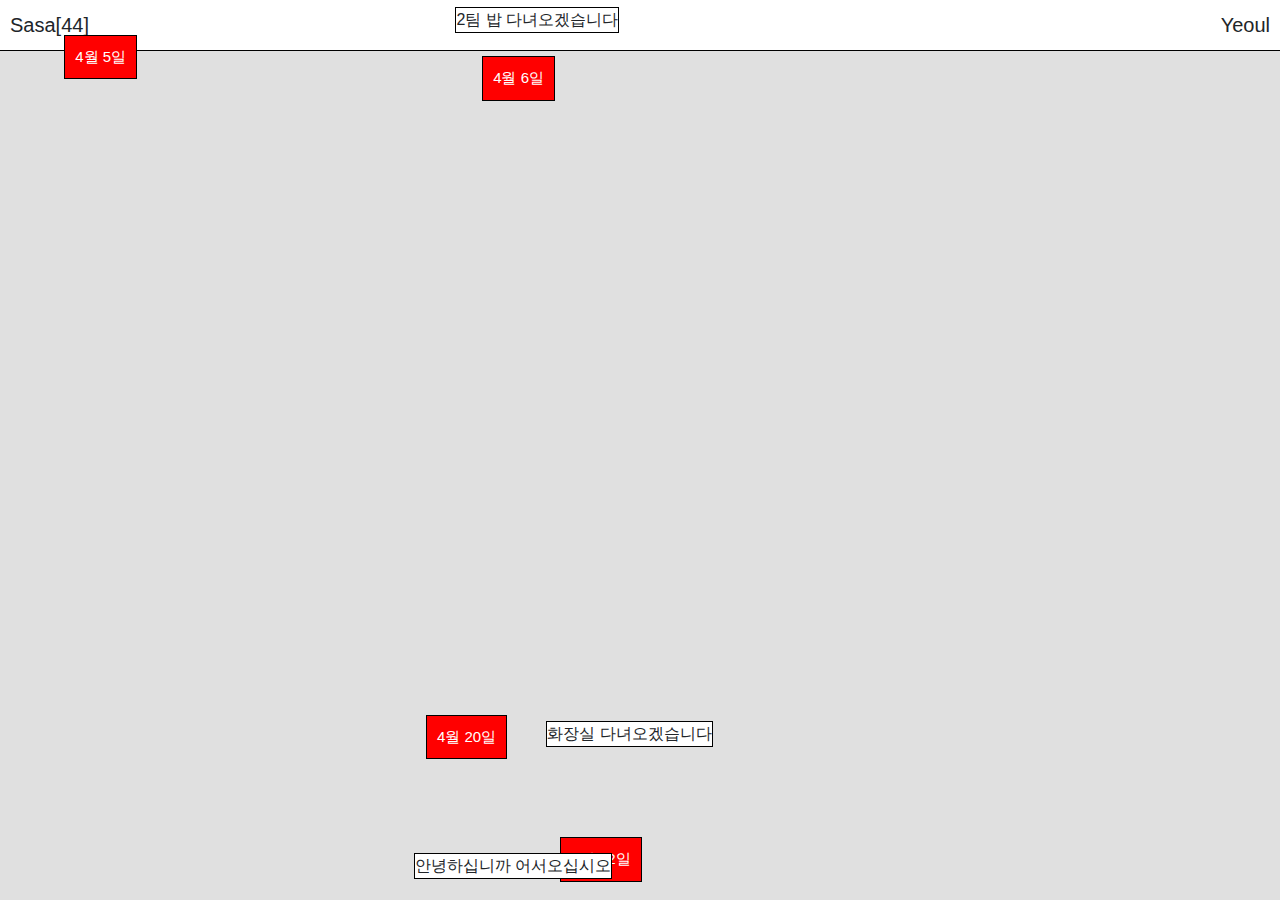
<file: real 갱생/random ex.html>
<!DOCTYPE html>
<html lang="en" >
<head>
  <meta charset="UTF-8">
  <script src="https://ajax.googleapis.com/ajax/libs/jquery/3.1.1/jquery.min.js"></script>
  <link rel='stylesheet' href='https://cdnjs.cloudflare.com/ajax/libs/twitter-bootstrap/4.4.1/css/bootstrap.min.css'><link rel="stylesheet" href="./style copy.css">
  <title>2022 갱생</title>
  
  

</head>
<body>

    
    <div id="title">

    <div class="left">
    Yeoul
    </div>

    <div class="right">
    Sasa[44]
    </div>
</div>

<!--4월 5일 -->
<div class="sasa1">
      <button type="button" class="date">4월 5일</button>
        <div class="content">

            <div id="list2">
                감나무집<br>
                스타벅스<br>
                스타벅스<br>
                라우터<br>
                카페마당<br>
                카페마당<br>
                </div>
            
                <div id="list3">
                    생선구이<br>
                    카라멜와플<br>
                    코르타도<br>
                    드립커피<br>
                    크림가리비스파게티<br>
                    카푸치노<br>
                    </div>
            
                
                <div id="list4">
                    11,000<br>
                    2,300<br>
                    6,500<br>
                    11,000<br>
                    2,300<br>
                    6,500<br>
                    </div>
      
                  </div>
    
</div>

<!--4월 6일 -->
<div class="sasa1">
  <button type="button" class="date">4월 6일</button>
    <div class="content">

        <div id="list2">
            감나무집<br>
            감나무집<br>
            스타벅스<br>
            스타벅스<br>
            스시로<br>
            </div>
        
            <div id="list3">
                돼지불백<br>
                오징어볶음<br>
                카라멜와플<br>
                카푸치노<br>
                초밥<br>
                </div>
        
            
            <div id="list4">
                11,000<br>
                12,000<br>
                2,300<br>
                5,500<br>
                22,000
                </div>
  
              </div>

</div>


<!--4월 12일 -->
<div class="sasa1">
  <button type="button" class="date">4월 12일</button>
    <div class="content">

        <div id="list2">
            감나무집<br>
            감나무집<br>
            스타벅스<br>
            스타벅스<br>
            라우터<br>
            마우디<br>
            마우디<br>
            콜드레시피<br>
            </div>
        
            <div id="list3">
                돼지불백<br>
                오징어볶음<br>
                카라멜와플<br>
                카푸치노<br>
                드립커피<br>
                명란오일파스타<br>
                스테이크<br>
                더블s<br>
                </div>
        
            
            <div id="list4">
                11,000<br>
                12,000<br>
                2,300<br>
                5,500<br>
                6,500<br>
                15,000<br>
                35,000<br>
                5,500<br>
                </div>
  
              </div>

</div>

<!--4월 20일 -->
<div class="sasa1">
  <button type="button" class="date">4월 20일</button>
    <div class="content">

        <div id="list2">
            감나무집<br>
            감나무집<br>
            스타벅스<br>
            스타벅스<br>
            명동돈가스<br>
            라우터<br>
            </div>
        
            <div id="list3">
                돼지불백<br>
                오징어볶음<br>
                카라멜와플<br>
                카푸치노<br>
                히레가스<br>
                플랫화이트<br>
                </div>
        
            
            <div id="list4">
                11,000<br>
                12,000<br>
                2,300<br>
                5,500<br>
                15,00<br>
                6,500<br>
                </div>
  
              </div>
</div>


<!--yeoul 1 -->
<div class="yeoul1">
   안녕하십니까 어서오십시오
  </div>

<!--yeoul 1 -->
<div class="yeoul1">
   화장실 다녀오겠습니다
   </div>
 

<!--yeoul -->
<div class="sasa1">
    2팀 밥 다녀오겠습니다
  </div>
  


    <script>
    (function($) {
    $.fn.drags = function(opt) {

        opt = $.extend({handle:"",cursor:"move"}, opt);

        if(opt.handle === "") {
            var $el = this;
        } else {
            var $el = this.find(opt.handle);
        }

        return $el.css('cursor', opt.cursor).on("mousedown", function(e) {
            if(opt.handle === "") {
                var $drag = $(this).addClass('draggable');
            } else {
                var $drag = $(this).addClass('active-handle').parent().addClass('draggable');
            }
            var z_idx = $drag.css('z-index'),
                drg_h = $drag.outerHeight(),
                drg_w = $drag.outerWidth(),
                pos_y = $drag.offset().top + drg_h - e.pageY,
                pos_x = $drag.offset().left + drg_w - e.pageX;
            $drag.css('z-index', 1000).parents().on("mousemove", function(e) {
                $('.draggable').offset({
                    top:e.pageY + pos_y - drg_h,
                    left:e.pageX + pos_x - drg_w
                }).on("mouseup", function() {
                    $(this).removeClass('draggable').css('z-index', z_idx);
                });
            });
            e.preventDefault(); // disable selection
        }).on("mouseup", function() {
            if(opt.handle === "") {
                $(this).removeClass('draggable');
            } else {
                $(this).removeClass('active-handle').parent().removeClass('draggable');
            }
        });

    }
})(jQuery);

$('.sasa1').drags();
$('.yeoul1').drags();






// 랜덤 sasa
var divs = document.getElementsByClassName('sasa1');
// get window width and height
var winWidth = window.innerWidth;
var winHeight = window.innerHeight;

// i stands for "index". you could also call this banana or haircut. it's a variable
for ( var i=0; i < divs.length; i++ ) {
 	
    // shortcut! the current div in the list
    var thisDiv = divs[i];
    
    // get random numbers for each element
    randomTop = getRandomNumber(0, winHeight);
    randomLeft = getRandomNumber(0, winWidth);
    
    // update top and left position
    thisDiv.style.top = randomTop +"px";
    thisDiv.style.left = randomLeft +"px";
    
}

// function that returns a random number between a min and max
function getRandomNumber(min, max) {
    
  return Math.random() * (max - min) + min;
    
}


// 랜덤 yeoul1
var divs = document.getElementsByClassName('yeoul1');
// get window width and height
var winWidth = window.innerWidth;
var winHeight = window.innerHeight;

// i stands for "index". you could also call this banana or haircut. it's a variable
for ( var i=0; i < divs.length; i++ ) {
 	
    // shortcut! the current div in the list
    var thisDiv = divs[i];
    
    // get random numbers for each element
    randomTop = getRandomNumber(0, winHeight);
    randomLeft = getRandomNumber(0, winWidth);
    
    // update top and left position
    thisDiv.style.top = randomTop +"px";
    thisDiv.style.left = randomLeft +"px";
    
}

// function that returns a random number between a min and max
function getRandomNumber(min, max) {
    
  return Math.random() * (max - min) + min;
    
}





var coll = document.getElementsByClassName("date");
var i;

for (i = 0; i < coll.length; i++) {
  coll[i].addEventListener("click", function() {
    this.classList.toggle("active");
    var content = this.nextElementSibling;
    if (content.style.display === "block") {
      content.style.display = "none";
      // content.style.width = "500px";
      // content.style.height = "500px";


    } else {
      content.style.display = "block";
    }
  });
}






        </script>
        
        



    
    
            
           

</body>
</html>
</file>
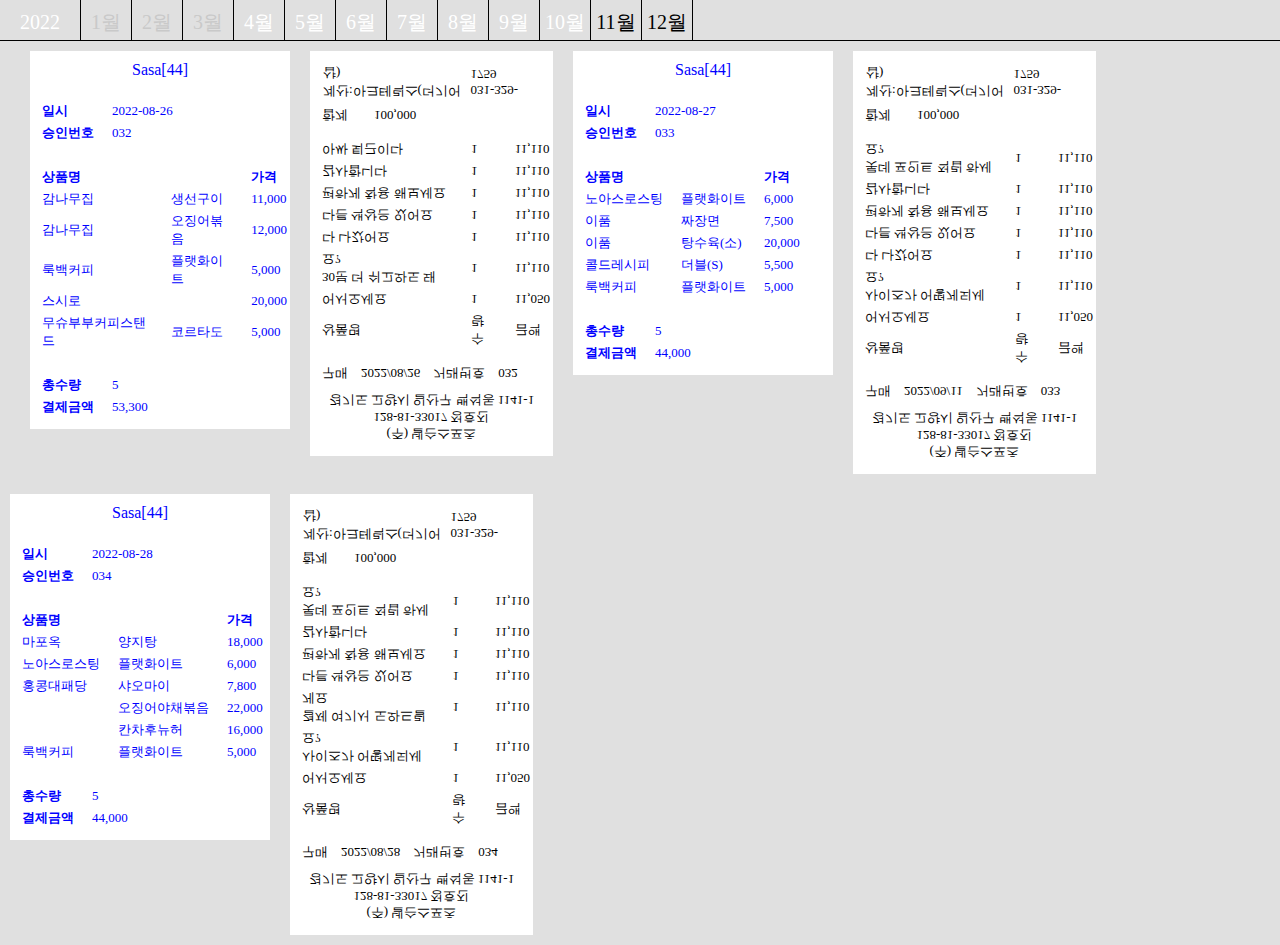
<file: real 갱생/sep.html>
<!DOCTYPE html>
<html lang="en" >
<head>
  <meta charset="UTF-8">
  <title>sasa[44] 갱생</title>
  <link rel="stylesheet" href="./sep_style.css">

</head>
<body>

  <div id="title">
    
    <div class="zero">
      <a href="index.html">
        2022
    </a>
    </div>
  
  
  <div class="jan">
    1월
  </div>
  
  <div class="feb">
    2월
  </div>
  
  <div class="mar">
   
    3월
  </div>
  
  <div class="apr">
    <a href="april.html">
    4월
    </a>
  </div>
  
  <div class="may">
    <a href="may.html">
    5월
    </a>
  </div>
  
  <div class="jun">
    <a href="june.html">
    6월
  </a>
  </div>
  
  <div class="jul">
    <a href="july.html">
    7월
    </a>
  </div>
  
  <div class="aug">
    <a href="sep.html">
    8월
  </a>
  </div>
  
  <div class="sep">
    <a href="sep2.html">
    9월
 </a>
  
  </div>
  
  <div class="oct">
    <a href="oct.html">
    10월
    </a>
  </div>
  
  <div class="nov">
    11월
  </div>
  
  <div class="dec">
    12월
  </div>
  
  </div>

<!-- sasa 32 8/26-->
<div id="receipt" style="margin-left: 30px;
                        ">

  <div class="receipt_title">
 Sasa[44]
  </div>



<div class="receipt_top">
  <table>


<!-- 첫번째 줄 시작 -->
<tr>
        <td style="font-weight: 600; 
        text-align: left; 
        font-weight: 900;
        padding-left: 10px;
        font-size: 13px;"> 
        일시
        </td>

        <td style="padding-left:15px;
                  font-size: 13px;
                  " >2022-08-26</td>
</tr>

<!-- 두번째 줄 시작 -->
<tr>
  <td style="font-weight: 600; 
  text-align: left; 
  font-weight: 900;
  padding-left: 10px;
  font-size: 13px;
  "> 
                승인번호
                </td>

      <td style="padding-left:15px;
               font-size: 13px;
                ">032</td>
    </tr>

   

</table>

</div>

<div class="receipt_middle">
  <table>


    <tr>
      <td style="font-weight: 900; 
      text-align: left; 
      padding-left: 10px;
      font-size: 13px;"> 
      상품명
      </td>

      <td></td>

<td style="padding-left:15px;
                font-size: 13px;
                font-weight: 900;
                " >가격</td>


</tr>




<tr>
        <td style="
        text-align: left; 
        padding-left: 10px;
        font-size: 13px;"> 
        감나무집
        </td>

        <td style="padding-left:15px;
                  font-size: 13px;
                  " >생선구이</td>

<td style="padding-left:15px;
font-size: 13px;
" >11,000</td>


</tr>

<tr>
  <td style="
  text-align: left; 
  padding-left: 10px;
  font-size: 13px;"> 
  감나무집
  </td>

  <td style="padding-left:15px;
            font-size: 13px;
            " >오징어볶음</td>

<td style="padding-left:15px;
font-size: 13px;
" >12,000</td>


</tr>

<tr>
  <td style="
  text-align: left; 
  padding-left: 10px;
  font-size: 13px;"> 
  룩백커피
  </td>

  <td style="padding-left:15px;
            font-size: 13px;
            " >플랫화이트</td>

<td style="padding-left:15px;
font-size: 13px;
" >5,000</td>
</tr>

<tr>
  <td style="
  text-align: left; 
  padding-left: 10px;
  font-size: 13px;"> 
스시로
  </td>

  <td style="padding-left:15px;
            font-size: 13px;
            " ></td>

<td style="padding-left:15px;
font-size: 13px;
" >20,000</td>
</tr>




<tr>
  <td style="
  text-align: left; 
  padding-left: 10px;
  font-size: 13px;"> 
 무슈부부커피스탠드
  </td>

  <td style="padding-left:15px;
            font-size: 13px;
            " >코르타도</td>

<td style="padding-left:15px;
font-size: 13px;
" >5,000</td>
</tr>



</table>

</div>

<div class="receipt_bottom">
  <table>


<!-- 첫번째 줄 시작 -->
<tr>
        <td style="font-weight: 600; 
        text-align: left; 
        font-weight: 900;
        padding-left: 10px;
        font-size: 13px;"> 
        총수량
        </td>

        <td style="padding-left:15px;
                  font-size: 13px;
                  " >5</td>
</tr>

<!-- 두번째 줄 시작 -->
<tr>
  <td style="font-weight: 600; 
  text-align: left; 
  font-weight: 900;
  padding-left: 10px;
  font-size: 13px;
  "> 
                결제금액
                </td>

      <td style="padding-left:15px;
               font-size: 13px;
                ">53,300</td>
    </tr>

   

</table>

</div>

</div>


<!--Yeoul 32 8/26-->
<div id="receipt2" style="transform: scaleY(-1); transition: .3s;">
  <div class="receipt2_title">
(주) 넬슨스포츠 
<p>
128-81-33017 정호진
<p>
경기도 고양시 일산구 백석동 1141-1
</div>






<div class="receipt2_top" >
  <table>


<!-- 첫번째 줄 시작 -->
<tr>
        <td style="
          padding-left: 10px;
        text-align: left; 
        font-size: 13px;"> 
       구매
        </td>

        <td style="padding-left: 10px;
                  font-size: 13px;
                  " >2022/08/26</td>

<td style="padding-left: 10px;
font-size: 13px;
" >거래번호</td>

<td style="padding-left: 10px;
font-size: 13px;
" >032</td>
</tr>





</table>

</div>

<div class="receipt2_middle">
  <table>

<tr>
  <td style="
  text-align: left; 
  padding-left: 10px;
  font-size: 13px;
  "> 
                상품명
                </td>


            
      <td style="padding-left:15px;
               font-size: 13px;
                ">수량</td>


    <td style="padding-left:15px;
               font-size: 13px;
                ">금액</td>
    </tr>
   
    

<tr>
  <td style="
  text-align: left; 
  padding-left: 10px;
  font-size: 13px;"> 
  어서오세요
  </td>


<td style="padding-left:15px;
            font-size: 13px;
            " >1</td>

<td style="padding-left:15px;
            font-size: 13px;
            " >11,050</td>

</tr>


<tr>
  <td style="
  text-align: left; 
  padding-left: 10px;
  font-size: 13px;"> 
30분 더 쉬고와도 돼요?
  </td>


<td style="padding-left:15px;
            font-size: 13px;
            " >1</td>

<td style="padding-left:15px;
            font-size: 13px;
            " >11,110</td>

</tr>


<tr>
  <td style="
  text-align: left; 
  padding-left: 10px;
  font-size: 13px;"> 
다 나갔어요
  </td>


<td style="padding-left:15px;
            font-size: 13px;
            " >1</td>

<td style="padding-left:15px;
            font-size: 13px;
            " >11,110</td>

</tr>

<tr>
  <td style="
  text-align: left; 
  padding-left: 10px;
  font-size: 13px;"> 
다른 색상은 있어요
  </td>


<td style="padding-left:15px;
            font-size: 13px;
            " >1</td>

<td style="padding-left:15px;
            font-size: 13px;
            " >11,110</td>

</tr>


<tr>
  <td style="
  text-align: left; 
  padding-left: 10px;
  font-size: 13px;"> 
편하게 착용 해보세요
  </td>


<td style="padding-left:15px;
            font-size: 13px;
            " >1</td>

<td style="padding-left:15px;
            font-size: 13px;
            " >11,110</td>

</tr>

<tr>
  <td style="
  text-align: left; 
  padding-left: 10px;
  font-size: 13px;"> 
감사합니다
  </td>


<td style="padding-left:15px;
            font-size: 13px;
            " >1</td>

<td style="padding-left:15px;
            font-size: 13px;
            " >11,110</td>

</tr>


<tr>
  <td style="
  text-align: left; 
  padding-left: 10px;
  font-size: 13px;"> 
아싸 퇴근이다
  </td>


<td style="padding-left:15px;
            font-size: 13px;
            " >1</td>

<td style="padding-left:15px;
            font-size: 13px;
            " >11,110</td>

</tr>




</table>

</div>


<div class="receipt2_top" >
  <table>


<!-- 첫번째 줄 시작 -->
<tr>
        <td style="
        text-align: left; 
        padding-left: 10px;
        font-size: 13px;"> 
        합계
        </td>
      
      <td>
      </td>

      <td>
      </td>

        <td style="padding-left:15px;
                  font-size: 13px;
                  " >100,000</td>
</tr>


</table>

<div class="receipt2_last">


  <table>


    <!-- 첫번째 줄 시작 -->
    <tr>
            <td style="
            text-align: left; 
            font-size: 13px;"> 
            계산:아크테릭스(더기어샵)
            </td>

    
            <td style="
                      font-size: 13px;
                      " >031-329-1759</td>
    </tr>

</table>
</div>


</div>


</div>

<!-- sasa 33 8/27-->
<div id="receipt" >

  <div class="receipt_title">
 Sasa[44]
  </div>



<div class="receipt_top">
  <table>


<!-- 첫번째 줄 시작 -->
<tr>
        <td style="font-weight: 600; 
        text-align: left; 
        font-weight: 900;
        padding-left: 10px;
        font-size: 13px;"> 
        일시
        </td>

        <td style="padding-left:15px;
                  font-size: 13px;
                  " >2022-08-27</td>
</tr>

<!-- 두번째 줄 시작 -->
<tr>
  <td style="font-weight: 600; 
  text-align: left; 
  font-weight: 900;
  padding-left: 10px;
  font-size: 13px;
  "> 
                승인번호
                </td>

      <td style="padding-left:15px;
               font-size: 13px;
                ">033</td>
    </tr>

   

</table>

</div>

<div class="receipt_middle">
  <table>


    <tr>
      <td style="font-weight: 900; 
      text-align: left; 
      padding-left: 10px;
      font-size: 13px;"> 
      상품명
      </td>

      <td></td>

<td style="padding-left:15px;
                font-size: 13px;
                font-weight: 900;
                " >가격</td>


</tr>




<tr>
        <td style="
        text-align: left; 
        padding-left: 10px;
        font-size: 13px;"> 
        노아스로스팅
        </td>

        <td style="padding-left:15px;
                  font-size: 13px;
                  " >플랫화이트</td>

<td style="padding-left:15px;
font-size: 13px;
" >6,000</td>


</tr>

<tr>
  <td style="
  text-align: left; 
  padding-left: 10px;
  font-size: 13px;"> 
  이품
  </td>

  <td style="padding-left:15px;
            font-size: 13px;
            " >짜장면</td>

<td style="padding-left:15px;
font-size: 13px;
" >7,500</td>


</tr>

<tr>
  <td style="
  text-align: left; 
  padding-left: 10px;
  font-size: 13px;"> 
  이품
  </td>

  <td style="padding-left:15px;
            font-size: 13px;
            " >탕수육(소)</td>

<td style="padding-left:15px;
font-size: 13px;
" >20,000</td>
</tr>

<tr>
  <td style="
  text-align: left; 
  padding-left: 10px;
  font-size: 13px;"> 
콜드레시피
  </td>

  <td style="padding-left:15px;
            font-size: 13px;
            " >더블(S)</td>

<td style="padding-left:15px;
font-size: 13px;
" >5,500</td>
</tr>




<tr>
  <td style="
  text-align: left; 
  padding-left: 10px;
  font-size: 13px;"> 
룩백커피
  </td>

  <td style="padding-left:15px;
            font-size: 13px;
            " >플랫화이트</td>

<td style="padding-left:15px;
font-size: 13px;
" >5,000</td>
</tr>



</table>

</div>

<div class="receipt_bottom">
  <table>


<!-- 첫번째 줄 시작 -->
<tr>
        <td style="font-weight: 600; 
        text-align: left; 
        font-weight: 900;
        padding-left: 10px;
        font-size: 13px;"> 
        총수량
        </td>

        <td style="padding-left:15px;
                  font-size: 13px;
                  " >5</td>
</tr>

<!-- 두번째 줄 시작 -->
<tr>
  <td style="font-weight: 600; 
  text-align: left; 
  font-weight: 900;
  padding-left: 10px;
  font-size: 13px;
  "> 
                결제금액
                </td>

      <td style="padding-left:15px;
               font-size: 13px;
                ">44,000</td>
    </tr>

   

</table>

</div>

</div>


<!--Yeoul 33 8/27-->
<div id="receipt2" style="transform: scaleY(-1); transition: .3s;">
  <div class="receipt2_title">
(주) 넬슨스포츠 
<p>
128-81-33017 정호진
<p>
경기도 고양시 일산구 백석동 1141-1
</div>






<div class="receipt2_top" >
  <table>


<!-- 첫번째 줄 시작 -->
<tr>
        <td style="
          padding-left: 10px;
        text-align: left; 
        font-size: 13px;"> 
       구매
        </td>

        <td style="padding-left: 10px;
                  font-size: 13px;
                  " >2022/09/11</td>

<td style="padding-left: 10px;
font-size: 13px;
" >거래번호</td>

<td style="padding-left: 10px;
font-size: 13px;
" >033</td>
</tr>





</table>

</div>

<div class="receipt2_middle">
  <table>

<tr>
  <td style="
  text-align: left; 
  padding-left: 10px;
  font-size: 13px;
  "> 
                상품명
                </td>


            
      <td style="padding-left:15px;
               font-size: 13px;
                ">수량</td>


    <td style="padding-left:15px;
               font-size: 13px;
                ">금액</td>
    </tr>
   
    

<tr>
  <td style="
  text-align: left; 
  padding-left: 10px;
  font-size: 13px;"> 
  어서오세요
  </td>


<td style="padding-left:15px;
            font-size: 13px;
            " >1</td>

<td style="padding-left:15px;
            font-size: 13px;
            " >11,050</td>

</tr>


<tr>
  <td style="
  text-align: left; 
  padding-left: 10px;
  font-size: 13px;"> 
사이즈가 어떻게되세요?
  </td>


<td style="padding-left:15px;
            font-size: 13px;
            " >1</td>

<td style="padding-left:15px;
            font-size: 13px;
            " >11,110</td>

</tr>


<tr>
  <td style="
  text-align: left; 
  padding-left: 10px;
  font-size: 13px;"> 
다 나갔어요
  </td>


<td style="padding-left:15px;
            font-size: 13px;
            " >1</td>

<td style="padding-left:15px;
            font-size: 13px;
            " >11,110</td>

</tr>

<tr>
  <td style="
  text-align: left; 
  padding-left: 10px;
  font-size: 13px;"> 
다른 색상은 있어요
  </td>


<td style="padding-left:15px;
            font-size: 13px;
            " >1</td>

<td style="padding-left:15px;
            font-size: 13px;
            " >11,110</td>

</tr>


<tr>
  <td style="
  text-align: left; 
  padding-left: 10px;
  font-size: 13px;"> 
편하게 착용 해보세요
  </td>


<td style="padding-left:15px;
            font-size: 13px;
            " >1</td>

<td style="padding-left:15px;
            font-size: 13px;
            " >11,110</td>

</tr>

<tr>
  <td style="
  text-align: left; 
  padding-left: 10px;
  font-size: 13px;"> 
감사합니다
  </td>


<td style="padding-left:15px;
            font-size: 13px;
            " >1</td>

<td style="padding-left:15px;
            font-size: 13px;
            " >11,110</td>

</tr>


<tr>
  <td style="
  text-align: left; 
  padding-left: 10px;
  font-size: 13px;"> 
롯데 포인트 적립 하세요?
  </td>


<td style="padding-left:15px;
            font-size: 13px;
            " >1</td>

<td style="padding-left:15px;
            font-size: 13px;
            " >11,110</td>

</tr>




</table>

</div>


<div class="receipt2_top" >
  <table>


<!-- 첫번째 줄 시작 -->
<tr>
        <td style="
        text-align: left; 
        padding-left: 10px;
        font-size: 13px;"> 
        합계
        </td>
      
      <td>
      </td>

      <td>
      </td>

        <td style="padding-left:15px;
                  font-size: 13px;
                  " >100,000</td>
</tr>


</table>

<div class="receipt2_last">


  <table>


    <!-- 첫번째 줄 시작 -->
    <tr>
            <td style="
            text-align: left; 
            font-size: 13px;"> 
            계산:아크테릭스(더기어샵)
            </td>

    
            <td style="
                      font-size: 13px;
                      " >031-329-1759</td>
    </tr>

</table>
</div>


</div>


</div>

<!-- sasa 34 8/28-->
<div id="receipt" >

  <div class="receipt_title">
 Sasa[44]
  </div>



<div class="receipt_top">
  <table>


<!-- 첫번째 줄 시작 -->
<tr>
        <td style="font-weight: 600; 
        text-align: left; 
        font-weight: 900;
        padding-left: 10px;
        font-size: 13px;"> 
        일시
        </td>

        <td style="padding-left:15px;
                  font-size: 13px;
                  " >2022-08-28</td>
</tr>

<!-- 두번째 줄 시작 -->
<tr>
  <td style="font-weight: 600; 
  text-align: left; 
  font-weight: 900;
  padding-left: 10px;
  font-size: 13px;
  "> 
                승인번호
                </td>

      <td style="padding-left:15px;
               font-size: 13px;
                ">034</td>
    </tr>

   

</table>

</div>

<div class="receipt_middle">
  <table>


    <tr>
      <td style="font-weight: 900; 
      text-align: left; 
      padding-left: 10px;
      font-size: 13px;"> 
      상품명
      </td>

      <td></td>

<td style="padding-left:15px;
                font-size: 13px;
                font-weight: 900;
                " >가격</td>


</tr>




<tr>
        <td style="
        text-align: left; 
        padding-left: 10px;
        font-size: 13px;"> 
     마포옥
        </td>

        <td style="padding-left:15px;
                  font-size: 13px;
                  " >양지탕</td>

<td style="padding-left:15px;
font-size: 13px;
" >18,000</td>


</tr>

<tr>
  <td style="
  text-align: left; 
  padding-left: 10px;
  font-size: 13px;"> 
노아스로스팅
  </td>

  <td style="padding-left:15px;
            font-size: 13px;
            " >플랫화이트</td>

<td style="padding-left:15px;
font-size: 13px;
" >6,000</td>


</tr>

<tr>
  <td style="
  text-align: left; 
  padding-left: 10px;
  font-size: 13px;"> 
  홍콩대패당
  </td>

  <td style="padding-left:15px;
            font-size: 13px;
            " >샤오마이</td>

<td style="padding-left:15px;
font-size: 13px;
" >7,800</td>
</tr>

<tr>
  <td style="
  text-align: left; 
  padding-left: 10px;
  font-size: 13px;"> 

  </td>

  <td style="padding-left:15px;
            font-size: 13px;
            " >오징어야채볶음</td>

<td style="padding-left:15px;
font-size: 13px;
" >22,000</td>
</tr>




<tr>
  <td style="
  text-align: left; 
  padding-left: 10px;
  font-size: 13px;"> 

  </td>

  <td style="padding-left:15px;
            font-size: 13px;
            " >칸차후뉴허</td>

<td style="padding-left:15px;
font-size: 13px;
" >16,000</td>
</tr>

<tr>
  <td style="
  text-align: left; 
  padding-left: 10px;
  font-size: 13px;"> 
룩백커피
  </td>

  <td style="padding-left:15px;
            font-size: 13px;
            " >플랫화이트</td>

<td style="padding-left:15px;
font-size: 13px;
" >5,000</td>
</tr>

</table>

</div>

<div class="receipt_bottom">
  <table>


<!-- 첫번째 줄 시작 -->
<tr>
        <td style="font-weight: 600; 
        text-align: left; 
        font-weight: 900;
        padding-left: 10px;
        font-size: 13px;"> 
        총수량
        </td>

        <td style="padding-left:15px;
                  font-size: 13px;
                  " >5</td>
</tr>

<!-- 두번째 줄 시작 -->
<tr>
  <td style="font-weight: 600; 
  text-align: left; 
  font-weight: 900;
  padding-left: 10px;
  font-size: 13px;
  "> 
                결제금액
                </td>

      <td style="padding-left:15px;
               font-size: 13px;
                ">44,000</td>
    </tr>

   

</table>

</div>

</div>


<!--Yeoul 34 8/28-->
<div id="receipt2" style="transform: scaleY(-1); transition: .3s;">
  <div class="receipt2_title">
(주) 넬슨스포츠 
<p>
128-81-33017 정호진
<p>
경기도 고양시 일산구 백석동 1141-1
</div>






<div class="receipt2_top" >
  <table>


<!-- 첫번째 줄 시작 -->
<tr>
        <td style="
          padding-left: 10px;
        text-align: left; 
        font-size: 13px;"> 
       구매
        </td>

        <td style="padding-left: 10px;
                  font-size: 13px;
                  " >2022/08/28</td>

<td style="padding-left: 10px;
font-size: 13px;
" >거래번호</td>

<td style="padding-left: 10px;
font-size: 13px;
" >034</td>
</tr>





</table>

</div>

<div class="receipt2_middle">
  <table>

<tr>
  <td style="
  text-align: left; 
  padding-left: 10px;
  font-size: 13px;
  "> 
                상품명
                </td>


            
      <td style="padding-left:15px;
               font-size: 13px;
                ">수량</td>


    <td style="padding-left:15px;
               font-size: 13px;
                ">금액</td>
    </tr>
   
    

<tr>
  <td style="
  text-align: left; 
  padding-left: 10px;
  font-size: 13px;"> 
  어서오세요
  </td>


<td style="padding-left:15px;
            font-size: 13px;
            " >1</td>

<td style="padding-left:15px;
            font-size: 13px;
            " >11,050</td>

</tr>


<tr>
  <td style="
  text-align: left; 
  padding-left: 10px;
  font-size: 13px;"> 
사이즈가 어떻게되세요?
  </td>


<td style="padding-left:15px;
            font-size: 13px;
            " >1</td>

<td style="padding-left:15px;
            font-size: 13px;
            " >11,110</td>

</tr>


<tr>
  <td style="
  text-align: left; 
  padding-left: 10px;
  font-size: 13px;"> 
결제 여기서 도와드릴게요
  </td>


<td style="padding-left:15px;
            font-size: 13px;
            " >1</td>

<td style="padding-left:15px;
            font-size: 13px;
            " >11,110</td>

</tr>

<tr>
  <td style="
  text-align: left; 
  padding-left: 10px;
  font-size: 13px;"> 
다른 색상은 있어요
  </td>


<td style="padding-left:15px;
            font-size: 13px;
            " >1</td>

<td style="padding-left:15px;
            font-size: 13px;
            " >11,110</td>

</tr>


<tr>
  <td style="
  text-align: left; 
  padding-left: 10px;
  font-size: 13px;"> 
편하게 착용 해보세요
  </td>


<td style="padding-left:15px;
            font-size: 13px;
            " >1</td>

<td style="padding-left:15px;
            font-size: 13px;
            " >11,110</td>

</tr>

<tr>
  <td style="
  text-align: left; 
  padding-left: 10px;
  font-size: 13px;"> 
감사합니다
  </td>


<td style="padding-left:15px;
            font-size: 13px;
            " >1</td>

<td style="padding-left:15px;
            font-size: 13px;
            " >11,110</td>

</tr>


<tr>
  <td style="
  text-align: left; 
  padding-left: 10px;
  font-size: 13px;"> 
롯데 포인트 적립 하세요?
  </td>


<td style="padding-left:15px;
            font-size: 13px;
            " >1</td>

<td style="padding-left:15px;
            font-size: 13px;
            " >11,110</td>

</tr>




</table>

</div>


<div class="receipt2_top" >
  <table>


<!-- 첫번째 줄 시작 -->
<tr>
        <td style="
        text-align: left; 
        padding-left: 10px;
        font-size: 13px;"> 
        합계
        </td>
      
      <td>
      </td>

      <td>
      </td>

        <td style="padding-left:15px;
                  font-size: 13px;
                  " >100,000</td>
</tr>


</table>

<div class="receipt2_last">


  <table>


    <!-- 첫번째 줄 시작 -->
    <tr>
            <td style="
            text-align: left; 
            font-size: 13px;"> 
            계산:아크테릭스(더기어샵)
            </td>

    
            <td style="
                      font-size: 13px;
                      " >031-329-1759</td>
    </tr>

</table>
</div>


</div>


</div>





<!-- partial -->
  <script src='https://cdnjs.cloudflare.com/ajax/libs/jquery/3.6.0/jquery.min.js'></script><script  src="./script.js"></script>

</body>
</html>
</file>
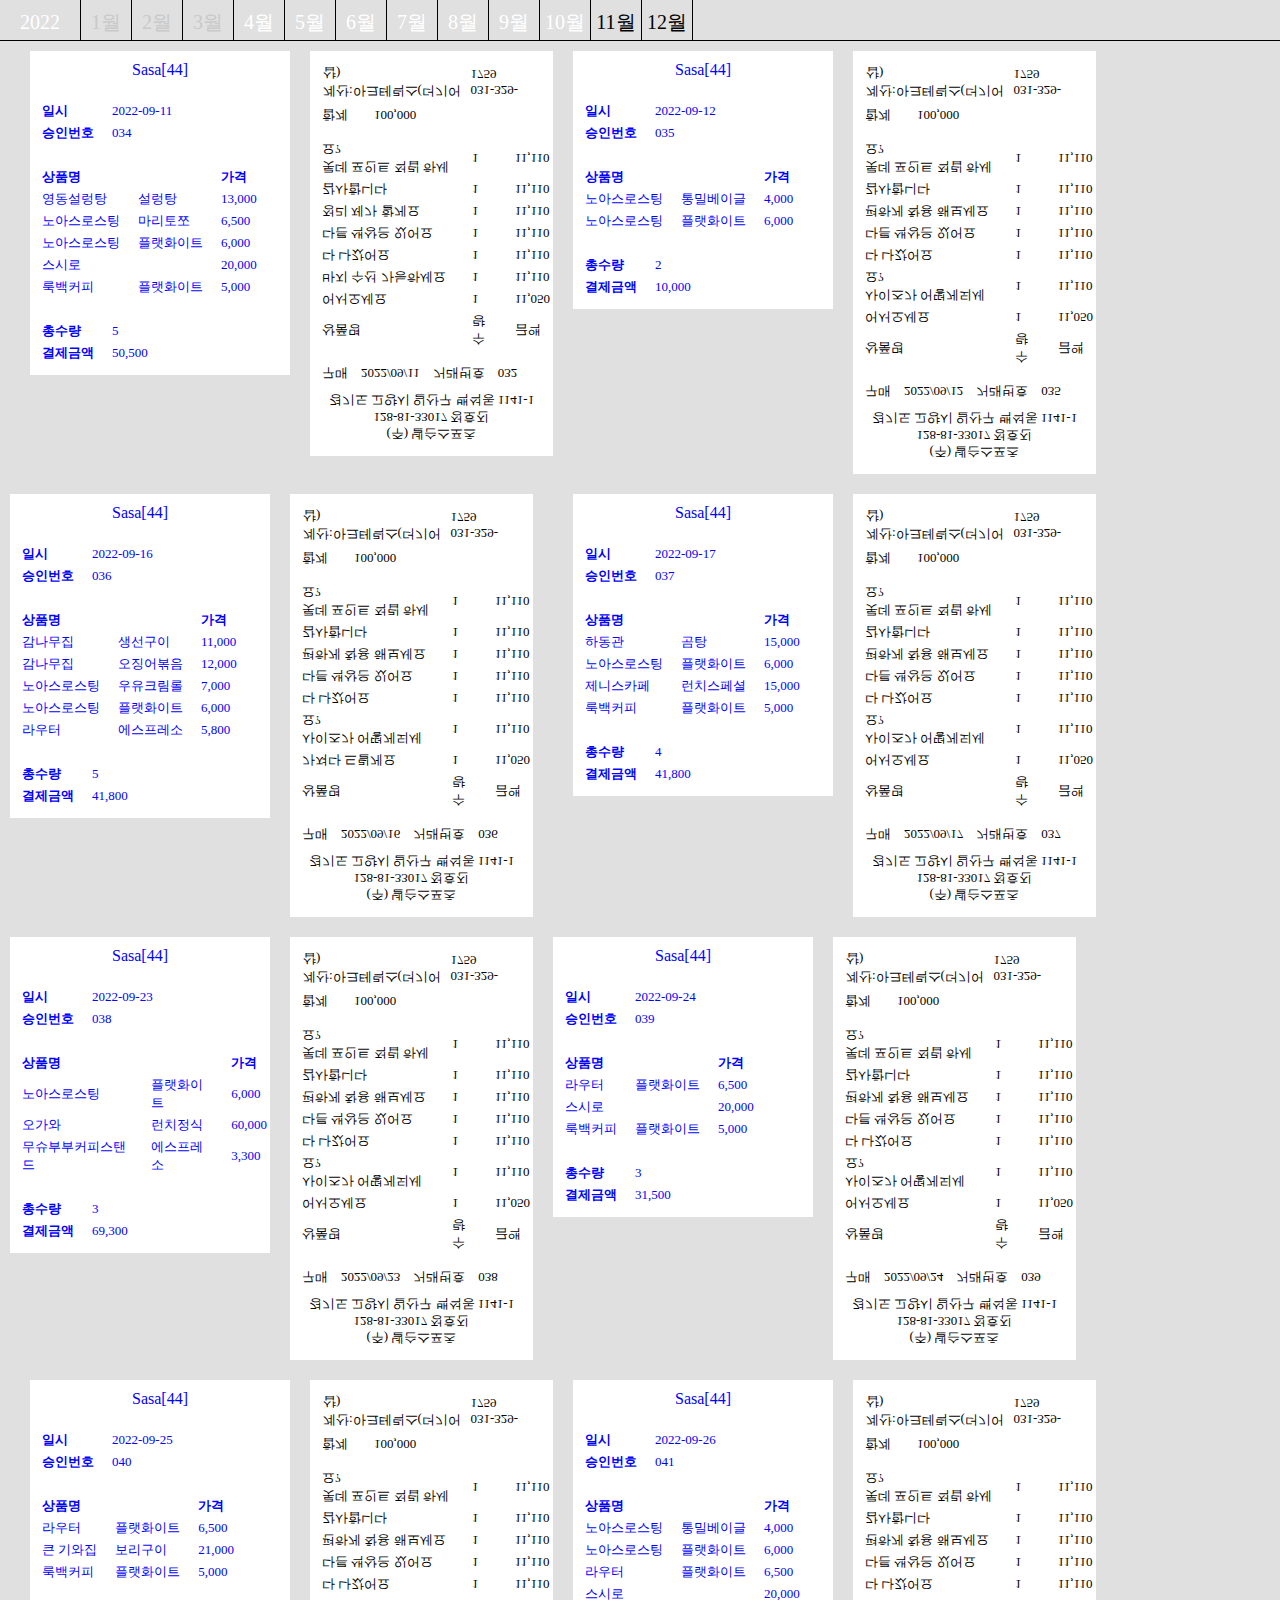
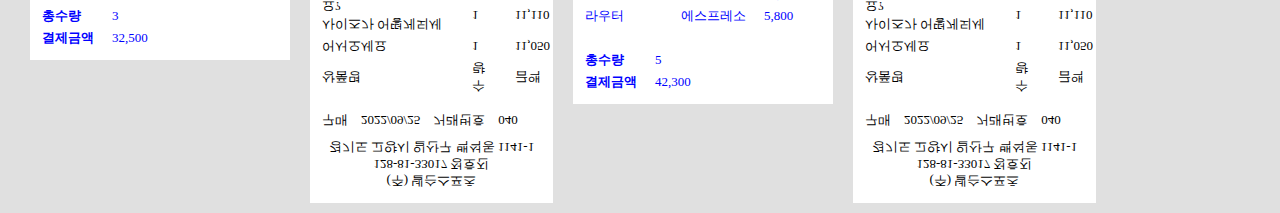
<file: real 갱생/sep2.html>
<!DOCTYPE html>
<html lang="en" >
<head>
  <meta charset="UTF-8">
  <title>sasa[44] 갱생</title>
  <link rel="stylesheet" href="./sep_style.css">

</head>
<body>

  <div id="title">
    
    <div class="zero">
      <a href="index.html">
        2022
    </a>
    </div>
  
  
  <div class="jan">
    1월
  </div>
  
  <div class="feb">
    2월
  </div>
  
  <div class="mar">
   
    3월
  </div>
  
  <div class="apr">
    <a href="april.html">
    4월
    </a>
  </div>
  
  <div class="may">
    <a href="may.html">
    5월
    </a>
  </div>
  
  <div class="jun">
    <a href="june.html">
    6월
  </a>
  </div>
  
  <div class="jul">
    <a href="july.html">
    7월
    </a>
  </div>
  
  <div class="aug">
    <a href="sep.html">
    8월
  </a>
  </div>
  
  <div class="sep">
    <a href="sep2.html">
    9월
 </a>
  
  </div>
  
  <div class="oct">
    <a href="oct.html">
    10월
    </a>
  </div>
  
  <div class="nov">
    11월
  </div>
  
  <div class="dec">
    12월
  </div>
  
  </div>

<!-- sasa 34 9/11-->
<div id="receipt" style="margin-left: 30px;
                        ">

  <div class="receipt_title">
 Sasa[44]
  </div>



<div class="receipt_top">
  <table>


<!-- 첫번째 줄 시작 -->
<tr>
        <td style="font-weight: 600; 
        text-align: left; 
        font-weight: 900;
        padding-left: 10px;
        font-size: 13px;"> 
        일시
        </td>

        <td style="padding-left:15px;
                  font-size: 13px;
                  " >2022-09-11</td>
</tr>

<!-- 두번째 줄 시작 -->
<tr>
  <td style="font-weight: 600; 
  text-align: left; 
  font-weight: 900;
  padding-left: 10px;
  font-size: 13px;
  "> 
                승인번호
                </td>

      <td style="padding-left:15px;
               font-size: 13px;
                ">034</td>
    </tr>

   

</table>

</div>

<div class="receipt_middle">
  <table>


    <tr>
      <td style="font-weight: 900; 
      text-align: left; 
      padding-left: 10px;
      font-size: 13px;"> 
      상품명
      </td>

      <td></td>

<td style="padding-left:15px;
                font-size: 13px;
                font-weight: 900;
                " >가격</td>


</tr>




<tr>
        <td style="
        text-align: left; 
        padding-left: 10px;
        font-size: 13px;"> 
        영동설렁탕
        </td>

        <td style="padding-left:15px;
                  font-size: 13px;
                  " >설렁탕</td>

<td style="padding-left:15px;
font-size: 13px;
" >13,000</td>


</tr>

<tr>
  <td style="
  text-align: left; 
  padding-left: 10px;
  font-size: 13px;"> 
  노아스로스팅
  </td>

  <td style="padding-left:15px;
            font-size: 13px;
            " >마리토쪼</td>

<td style="padding-left:15px;
font-size: 13px;
" >6,500</td>


</tr>

<tr>
  <td style="
  text-align: left; 
  padding-left: 10px;
  font-size: 13px;"> 
  노아스로스팅
  </td>

  <td style="padding-left:15px;
            font-size: 13px;
            " >플랫화이트</td>

<td style="padding-left:15px;
font-size: 13px;
" >6,000</td>
</tr>

<tr>
  <td style="
  text-align: left; 
  padding-left: 10px;
  font-size: 13px;"> 
스시로
  </td>

  <td style="padding-left:15px;
            font-size: 13px;
            " ></td>

<td style="padding-left:15px;
font-size: 13px;
" >20,000</td>
</tr>




<tr>
  <td style="
  text-align: left; 
  padding-left: 10px;
  font-size: 13px;"> 
룩백커피
  </td>

  <td style="padding-left:15px;
            font-size: 13px;
            " >플랫화이트</td>

<td style="padding-left:15px;
font-size: 13px;
" >5,000</td>
</tr>



</table>

</div>

<div class="receipt_bottom">
  <table>


<!-- 첫번째 줄 시작 -->
<tr>
        <td style="font-weight: 600; 
        text-align: left; 
        font-weight: 900;
        padding-left: 10px;
        font-size: 13px;"> 
        총수량
        </td>

        <td style="padding-left:15px;
                  font-size: 13px;
                  " >5</td>
</tr>

<!-- 두번째 줄 시작 -->
<tr>
  <td style="font-weight: 600; 
  text-align: left; 
  font-weight: 900;
  padding-left: 10px;
  font-size: 13px;
  "> 
                결제금액
                </td>

      <td style="padding-left:15px;
               font-size: 13px;
                ">50,500</td>
    </tr>

   

</table>

</div>

</div>


<!--Yeoul 34 9/11-->
<div id="receipt2" style="transform: scaleY(-1); transition: .3s;">
  <div class="receipt2_title">
(주) 넬슨스포츠 
<p>
128-81-33017 정호진
<p>
경기도 고양시 일산구 백석동 1141-1
</div>






<div class="receipt2_top" >
  <table>


<!-- 첫번째 줄 시작 -->
<tr>
        <td style="
          padding-left: 10px;
        text-align: left; 
        font-size: 13px;"> 
       구매
        </td>

        <td style="padding-left: 10px;
                  font-size: 13px;
                  " >2022/09/11</td>

<td style="padding-left: 10px;
font-size: 13px;
" >거래번호</td>

<td style="padding-left: 10px;
font-size: 13px;
" >032</td>
</tr>





</table>

</div>

<div class="receipt2_middle">
  <table>

<tr>
  <td style="
  text-align: left; 
  padding-left: 10px;
  font-size: 13px;
  "> 
                상품명
                </td>


            
      <td style="padding-left:15px;
               font-size: 13px;
                ">수량</td>


    <td style="padding-left:15px;
               font-size: 13px;
                ">금액</td>
    </tr>
   
    

<tr>
  <td style="
  text-align: left; 
  padding-left: 10px;
  font-size: 13px;"> 
  어서오세요
  </td>


<td style="padding-left:15px;
            font-size: 13px;
            " >1</td>

<td style="padding-left:15px;
            font-size: 13px;
            " >11,050</td>

</tr>


<tr>
  <td style="
  text-align: left; 
  padding-left: 10px;
  font-size: 13px;"> 
바지 수선 가능하세요
  </td>


<td style="padding-left:15px;
            font-size: 13px;
            " >1</td>

<td style="padding-left:15px;
            font-size: 13px;
            " >11,110</td>

</tr>


<tr>
  <td style="
  text-align: left; 
  padding-left: 10px;
  font-size: 13px;"> 
다 나갔어요
  </td>


<td style="padding-left:15px;
            font-size: 13px;
            " >1</td>

<td style="padding-left:15px;
            font-size: 13px;
            " >11,110</td>

</tr>

<tr>
  <td style="
  text-align: left; 
  padding-left: 10px;
  font-size: 13px;"> 
다른 색상은 있어요
  </td>


<td style="padding-left:15px;
            font-size: 13px;
            " >1</td>

<td style="padding-left:15px;
            font-size: 13px;
            " >11,110</td>

</tr>


<tr>
  <td style="
  text-align: left; 
  padding-left: 10px;
  font-size: 13px;"> 
정리 제가 할게요
  </td>


<td style="padding-left:15px;
            font-size: 13px;
            " >1</td>

<td style="padding-left:15px;
            font-size: 13px;
            " >11,110</td>

</tr>

<tr>
  <td style="
  text-align: left; 
  padding-left: 10px;
  font-size: 13px;"> 
감사합니다
  </td>


<td style="padding-left:15px;
            font-size: 13px;
            " >1</td>

<td style="padding-left:15px;
            font-size: 13px;
            " >11,110</td>

</tr>


<tr>
  <td style="
  text-align: left; 
  padding-left: 10px;
  font-size: 13px;"> 
롯데 포인트 적립 하세요?
  </td>


<td style="padding-left:15px;
            font-size: 13px;
            " >1</td>

<td style="padding-left:15px;
            font-size: 13px;
            " >11,110</td>

</tr>




</table>

</div>


<div class="receipt2_top" >
  <table>


<!-- 첫번째 줄 시작 -->
<tr>
        <td style="
        text-align: left; 
        padding-left: 10px;
        font-size: 13px;"> 
        합계
        </td>
      
      <td>
      </td>

      <td>
      </td>

        <td style="padding-left:15px;
                  font-size: 13px;
                  " >100,000</td>
</tr>


</table>

<div class="receipt2_last">


  <table>


    <!-- 첫번째 줄 시작 -->
    <tr>
            <td style="
            text-align: left; 
            font-size: 13px;"> 
            계산:아크테릭스(더기어샵)
            </td>

    
            <td style="
                      font-size: 13px;
                      " >031-329-1759</td>
    </tr>

</table>
</div>


</div>


</div>

<!-- sasa 35 8/27-->
<div id="receipt" >

  <div class="receipt_title">
 Sasa[44]
  </div>



<div class="receipt_top">
  <table>


<!-- 첫번째 줄 시작 -->
<tr>
        <td style="font-weight: 600; 
        text-align: left; 
        font-weight: 900;
        padding-left: 10px;
        font-size: 13px;"> 
        일시
        </td>

        <td style="padding-left:15px;
                  font-size: 13px;
                  " >2022-09-12</td>
</tr>

<!-- 두번째 줄 시작 -->
<tr>
  <td style="font-weight: 600; 
  text-align: left; 
  font-weight: 900;
  padding-left: 10px;
  font-size: 13px;
  "> 
                승인번호
                </td>

      <td style="padding-left:15px;
               font-size: 13px;
                ">035</td>
    </tr>

   

</table>

</div>

<div class="receipt_middle">
  <table>


    <tr>
      <td style="font-weight: 900; 
      text-align: left; 
      padding-left: 10px;
      font-size: 13px;"> 
      상품명
      </td>

      <td></td>

<td style="padding-left:15px;
                font-size: 13px;
                font-weight: 900;
                " >가격</td>


</tr>


<tr>
  <td style="
  text-align: left; 
  padding-left: 10px;
  font-size: 13px;"> 
노아스로스팅
  </td>

  <td style="padding-left:15px;
            font-size: 13px;
            " >통밀베이글</td>

<td style="padding-left:15px;
font-size: 13px;
" >4,000</td>


<tr>
  <td style="
  text-align: left; 
  padding-left: 10px;
  font-size: 13px;"> 
  노아스로스팅
  </td>

  <td style="padding-left:15px;
            font-size: 13px;
            " >플랫화이트</td>

<td style="padding-left:15px;
font-size: 13px;
" >6,000</td>







</table>

</div>

<div class="receipt_bottom">
  <table>


<!-- 첫번째 줄 시작 -->
<tr>
        <td style="font-weight: 600; 
        text-align: left; 
        font-weight: 900;
        padding-left: 10px;
        font-size: 13px;"> 
        총수량
        </td>

        <td style="padding-left:15px;
                  font-size: 13px;
                  " >2</td>
</tr>

<!-- 두번째 줄 시작 -->
<tr>
  <td style="font-weight: 600; 
  text-align: left; 
  font-weight: 900;
  padding-left: 10px;
  font-size: 13px;
  "> 
                결제금액
                </td>

      <td style="padding-left:15px;
               font-size: 13px;
                ">10,000</td>
    </tr>

   

</table>

</div>

</div>


<!--Yeoul 35 9/12-->
<div id="receipt2" style="transform: scaleY(-1); transition: .3s;">
  <div class="receipt2_title">
(주) 넬슨스포츠 
<p>
128-81-33017 정호진
<p>
경기도 고양시 일산구 백석동 1141-1
</div>






<div class="receipt2_top" >
  <table>


<!-- 첫번째 줄 시작 -->
<tr>
        <td style="
          padding-left: 10px;
        text-align: left; 
        font-size: 13px;"> 
       구매
        </td>

        <td style="padding-left: 10px;
                  font-size: 13px;
                  " >2022/09/12</td>

<td style="padding-left: 10px;
font-size: 13px;
" >거래번호</td>

<td style="padding-left: 10px;
font-size: 13px;
" >035</td>
</tr>





</table>

</div>

<div class="receipt2_middle">
  <table>

<tr>
  <td style="
  text-align: left; 
  padding-left: 10px;
  font-size: 13px;
  "> 
                상품명
                </td>


            
      <td style="padding-left:15px;
               font-size: 13px;
                ">수량</td>


    <td style="padding-left:15px;
               font-size: 13px;
                ">금액</td>
    </tr>
   
    

<tr>
  <td style="
  text-align: left; 
  padding-left: 10px;
  font-size: 13px;"> 
  어서오세요
  </td>


<td style="padding-left:15px;
            font-size: 13px;
            " >1</td>

<td style="padding-left:15px;
            font-size: 13px;
            " >11,050</td>

</tr>


<tr>
  <td style="
  text-align: left; 
  padding-left: 10px;
  font-size: 13px;"> 
사이즈가 어떻게되세요?
  </td>


<td style="padding-left:15px;
            font-size: 13px;
            " >1</td>

<td style="padding-left:15px;
            font-size: 13px;
            " >11,110</td>

</tr>


<tr>
  <td style="
  text-align: left; 
  padding-left: 10px;
  font-size: 13px;"> 
다 나갔어요
  </td>


<td style="padding-left:15px;
            font-size: 13px;
            " >1</td>

<td style="padding-left:15px;
            font-size: 13px;
            " >11,110</td>

</tr>

<tr>
  <td style="
  text-align: left; 
  padding-left: 10px;
  font-size: 13px;"> 
다른 색상은 있어요
  </td>


<td style="padding-left:15px;
            font-size: 13px;
            " >1</td>

<td style="padding-left:15px;
            font-size: 13px;
            " >11,110</td>

</tr>


<tr>
  <td style="
  text-align: left; 
  padding-left: 10px;
  font-size: 13px;"> 
편하게 착용 해보세요
  </td>


<td style="padding-left:15px;
            font-size: 13px;
            " >1</td>

<td style="padding-left:15px;
            font-size: 13px;
            " >11,110</td>

</tr>

<tr>
  <td style="
  text-align: left; 
  padding-left: 10px;
  font-size: 13px;"> 
감사합니다
  </td>


<td style="padding-left:15px;
            font-size: 13px;
            " >1</td>

<td style="padding-left:15px;
            font-size: 13px;
            " >11,110</td>

</tr>


<tr>
  <td style="
  text-align: left; 
  padding-left: 10px;
  font-size: 13px;"> 
롯데 포인트 적립 하세요?
  </td>


<td style="padding-left:15px;
            font-size: 13px;
            " >1</td>

<td style="padding-left:15px;
            font-size: 13px;
            " >11,110</td>

</tr>




</table>

</div>


<div class="receipt2_top" >
  <table>


<!-- 첫번째 줄 시작 -->
<tr>
        <td style="
        text-align: left; 
        padding-left: 10px;
        font-size: 13px;"> 
        합계
        </td>
      
      <td>
      </td>

      <td>
      </td>

        <td style="padding-left:15px;
                  font-size: 13px;
                  " >100,000</td>
</tr>


</table>

<div class="receipt2_last">


  <table>


    <!-- 첫번째 줄 시작 -->
    <tr>
            <td style="
            text-align: left; 
            font-size: 13px;"> 
            계산:아크테릭스(더기어샵)
            </td>

    
            <td style="
                      font-size: 13px;
                      " >031-329-1759</td>
    </tr>

</table>
</div>


</div>


</div>

<!-- sasa 36 9/16-->
<div id="receipt" >

  <div class="receipt_title">
 Sasa[44]
  </div>



<div class="receipt_top">
  <table>


<!-- 첫번째 줄 시작 -->
<tr>
        <td style="font-weight: 600; 
        text-align: left; 
        font-weight: 900;
        padding-left: 10px;
        font-size: 13px;"> 
        일시
        </td>

        <td style="padding-left:15px;
                  font-size: 13px;
                  " >2022-09-16</td>
</tr>

<!-- 두번째 줄 시작 -->
<tr>
  <td style="font-weight: 600; 
  text-align: left; 
  font-weight: 900;
  padding-left: 10px;
  font-size: 13px;
  "> 
                승인번호
                </td>

      <td style="padding-left:15px;
               font-size: 13px;
                ">036</td>
    </tr>

   

</table>

</div>

<div class="receipt_middle">
  <table>


    <tr>
      <td style="font-weight: 900; 
      text-align: left; 
      padding-left: 10px;
      font-size: 13px;"> 
      상품명
      </td>

      <td></td>

<td style="padding-left:15px;
                font-size: 13px;
                font-weight: 900;
                " >가격</td>


</tr>




<tr>
        <td style="
        text-align: left; 
        padding-left: 10px;
        font-size: 13px;"> 
     감나무집
        </td>

        <td style="padding-left:15px;
                  font-size: 13px;
                  " >생선구이</td>

<td style="padding-left:15px;
font-size: 13px;
" >11,000</td>


</tr>

<tr>
  <td style="
  text-align: left; 
  padding-left: 10px;
  font-size: 13px;"> 
감나무집
  </td>

  <td style="padding-left:15px;
            font-size: 13px;
            " >오징어볶음</td>

<td style="padding-left:15px;
font-size: 13px;
" >12,000</td>


</tr>

<tr>
  <td style="
  text-align: left; 
  padding-left: 10px;
  font-size: 13px;"> 
노아스로스팅
  </td>

  <td style="padding-left:15px;
            font-size: 13px;
            " >우유크림롤</td>

<td style="padding-left:15px;
font-size: 13px;
" >7,000</td>
</tr>

<tr>
  <td style="
  text-align: left; 
  padding-left: 10px;
  font-size: 13px;"> 
노아스로스팅
  </td>

  <td style="padding-left:15px;
            font-size: 13px;
            " >플랫화이트</td>

<td style="padding-left:15px;
font-size: 13px;
" >6,000</td>
</tr>




<tr>
  <td style="
  text-align: left; 
  padding-left: 10px;
  font-size: 13px;"> 
라우터
  </td>

  <td style="padding-left:15px;
            font-size: 13px;
            " >에스프레소</td>

<td style="padding-left:15px;
font-size: 13px;
" >5,800</td>
</tr>

</table>

</div>

<div class="receipt_bottom">
  <table>


<!-- 첫번째 줄 시작 -->
<tr>
        <td style="font-weight: 600; 
        text-align: left; 
        font-weight: 900;
        padding-left: 10px;
        font-size: 13px;"> 
        총수량
        </td>

        <td style="padding-left:15px;
                  font-size: 13px;
                  " >5</td>
</tr>

<!-- 두번째 줄 시작 -->
<tr>
  <td style="font-weight: 600; 
  text-align: left; 
  font-weight: 900;
  padding-left: 10px;
  font-size: 13px;
  "> 
                결제금액
                </td>

      <td style="padding-left:15px;
               font-size: 13px;
                ">41,800</td>
    </tr>

   

</table>

</div>

</div>


<!--Yeoul 36 9/16-->
<div id="receipt2" style="transform: scaleY(-1); transition: .3s;">
  <div class="receipt2_title">
(주) 넬슨스포츠 
<p>
128-81-33017 정호진
<p>
경기도 고양시 일산구 백석동 1141-1
</div>






<div class="receipt2_top" >
  <table>


<!-- 첫번째 줄 시작 -->
<tr>
        <td style="
          padding-left: 10px;
        text-align: left; 
        font-size: 13px;"> 
       구매
        </td>

        <td style="padding-left: 10px;
                  font-size: 13px;
                  " >2022/09/16</td>

<td style="padding-left: 10px;
font-size: 13px;
" >거래번호</td>

<td style="padding-left: 10px;
font-size: 13px;
" >036</td>
</tr>





</table>

</div>

<div class="receipt2_middle">
  <table>

<tr>
  <td style="
  text-align: left; 
  padding-left: 10px;
  font-size: 13px;
  "> 
                상품명
                </td>


            
      <td style="padding-left:15px;
               font-size: 13px;
                ">수량</td>


    <td style="padding-left:15px;
               font-size: 13px;
                ">금액</td>
    </tr>
   
    

<tr>
  <td style="
  text-align: left; 
  padding-left: 10px;
  font-size: 13px;"> 
가져다 드릴게요
  </td>


<td style="padding-left:15px;
            font-size: 13px;
            " >1</td>

<td style="padding-left:15px;
            font-size: 13px;
            " >11,050</td>

</tr>


<tr>
  <td style="
  text-align: left; 
  padding-left: 10px;
  font-size: 13px;"> 
사이즈가 어떻게되세요?
  </td>


<td style="padding-left:15px;
            font-size: 13px;
            " >1</td>

<td style="padding-left:15px;
            font-size: 13px;
            " >11,110</td>

</tr>


<tr>
  <td style="
  text-align: left; 
  padding-left: 10px;
  font-size: 13px;"> 
다 나갔어요
  </td>


<td style="padding-left:15px;
            font-size: 13px;
            " >1</td>

<td style="padding-left:15px;
            font-size: 13px;
            " >11,110</td>

</tr>

<tr>
  <td style="
  text-align: left; 
  padding-left: 10px;
  font-size: 13px;"> 
다른 색상은 있어요
  </td>


<td style="padding-left:15px;
            font-size: 13px;
            " >1</td>

<td style="padding-left:15px;
            font-size: 13px;
            " >11,110</td>

</tr>


<tr>
  <td style="
  text-align: left; 
  padding-left: 10px;
  font-size: 13px;"> 
편하게 착용 해보세요
  </td>


<td style="padding-left:15px;
            font-size: 13px;
            " >1</td>

<td style="padding-left:15px;
            font-size: 13px;
            " >11,110</td>

</tr>

<tr>
  <td style="
  text-align: left; 
  padding-left: 10px;
  font-size: 13px;"> 
감사합니다
  </td>


<td style="padding-left:15px;
            font-size: 13px;
            " >1</td>

<td style="padding-left:15px;
            font-size: 13px;
            " >11,110</td>

</tr>


<tr>
  <td style="
  text-align: left; 
  padding-left: 10px;
  font-size: 13px;"> 
롯데 포인트 적립 하세요?
  </td>


<td style="padding-left:15px;
            font-size: 13px;
            " >1</td>

<td style="padding-left:15px;
            font-size: 13px;
            " >11,110</td>

</tr>




</table>

</div>


<div class="receipt2_top" >
  <table>


<!-- 첫번째 줄 시작 -->
<tr>
        <td style="
        text-align: left; 
        padding-left: 10px;
        font-size: 13px;"> 
        합계
        </td>
      
      <td>
      </td>

      <td>
      </td>

        <td style="padding-left:15px;
                  font-size: 13px;
                  " >100,000</td>
</tr>


</table>

<div class="receipt2_last">


  <table>


    <!-- 첫번째 줄 시작 -->
    <tr>
            <td style="
            text-align: left; 
            font-size: 13px;"> 
            계산:아크테릭스(더기어샵)
            </td>

    
            <td style="
                      font-size: 13px;
                      " >031-329-1759</td>
    </tr>

</table>
</div>


</div>


</div>


<!-- sasa 37 9/17-->
<div id="receipt" style="margin-left: 30px;
                        ">

  <div class="receipt_title">
 Sasa[44]
  </div>



<div class="receipt_top">
  <table>


<!-- 첫번째 줄 시작 -->
<tr>
        <td style="font-weight: 600; 
        text-align: left; 
        font-weight: 900;
        padding-left: 10px;
        font-size: 13px;"> 
        일시
        </td>

        <td style="padding-left:15px;
                  font-size: 13px;
                  " >2022-09-17</td>
</tr>

<!-- 두번째 줄 시작 -->
<tr>
  <td style="font-weight: 600; 
  text-align: left; 
  font-weight: 900;
  padding-left: 10px;
  font-size: 13px;
  "> 
                승인번호
                </td>

      <td style="padding-left:15px;
               font-size: 13px;
                ">037</td>
    </tr>

   

</table>

</div>

<div class="receipt_middle">
  <table>


    <tr>
      <td style="font-weight: 900; 
      text-align: left; 
      padding-left: 10px;
      font-size: 13px;"> 
      상품명
      </td>

      <td></td>

<td style="padding-left:15px;
                font-size: 13px;
                font-weight: 900;
                " >가격</td>


</tr>




<tr>
        <td style="
        text-align: left; 
        padding-left: 10px;
        font-size: 13px;"> 
     하동관
        </td>

        <td style="padding-left:15px;
                  font-size: 13px;
                  " >곰탕</td>

<td style="padding-left:15px;
font-size: 13px;
" >15,000</td>


</tr>


<tr>
  <td style="
  text-align: left; 
  padding-left: 10px;
  font-size: 13px;"> 
  노아스로스팅
  </td>

  <td style="padding-left:15px;
            font-size: 13px;
            " >플랫화이트</td>

<td style="padding-left:15px;
font-size: 13px;
" >6,000</td>
</tr>

<tr>
  <td style="
  text-align: left; 
  padding-left: 10px;
  font-size: 13px;"> 
제니스카페
  </td>

  <td style="padding-left:15px;
            font-size: 13px;
            " >런치스페셜</td>

<td style="padding-left:15px;
font-size: 13px;
" >15,000</td>
</tr>




<tr>
  <td style="
  text-align: left; 
  padding-left: 10px;
  font-size: 13px;"> 
룩백커피
  </td>

  <td style="padding-left:15px;
            font-size: 13px;
            " >플랫화이트</td>

<td style="padding-left:15px;
font-size: 13px;
" >5,000</td>
</tr>



</table>

</div>

<div class="receipt_bottom">
  <table>


<!-- 첫번째 줄 시작 -->
<tr>
        <td style="font-weight: 600; 
        text-align: left; 
        font-weight: 900;
        padding-left: 10px;
        font-size: 13px;"> 
        총수량
        </td>

        <td style="padding-left:15px;
                  font-size: 13px;
                  " >4</td>
</tr>

<!-- 두번째 줄 시작 -->
<tr>
  <td style="font-weight: 600; 
  text-align: left; 
  font-weight: 900;
  padding-left: 10px;
  font-size: 13px;
  "> 
                결제금액
                </td>

      <td style="padding-left:15px;
               font-size: 13px;
                ">41,800</td>
    </tr>

   

</table>

</div>

</div>


<!--Yeoul 37 9/17-->
<div id="receipt2" style="transform: scaleY(-1); transition: .3s;">
  <div class="receipt2_title">
(주) 넬슨스포츠 
<p>
128-81-33017 정호진
<p>
경기도 고양시 일산구 백석동 1141-1
</div>






<div class="receipt2_top" >
  <table>


<!-- 첫번째 줄 시작 -->
<tr>
        <td style="
          padding-left: 10px;
        text-align: left; 
        font-size: 13px;"> 
       구매
        </td>

        <td style="padding-left: 10px;
                  font-size: 13px;
                  " >2022/09/17</td>

<td style="padding-left: 10px;
font-size: 13px;
" >거래번호</td>

<td style="padding-left: 10px;
font-size: 13px;
" >037</td>
</tr>





</table>

</div>

<div class="receipt2_middle">
  <table>

<tr>
  <td style="
  text-align: left; 
  padding-left: 10px;
  font-size: 13px;
  "> 
                상품명
                </td>


            
      <td style="padding-left:15px;
               font-size: 13px;
                ">수량</td>


    <td style="padding-left:15px;
               font-size: 13px;
                ">금액</td>
    </tr>
   
    

<tr>
  <td style="
  text-align: left; 
  padding-left: 10px;
  font-size: 13px;"> 
  어서오세요
  </td>


<td style="padding-left:15px;
            font-size: 13px;
            " >1</td>

<td style="padding-left:15px;
            font-size: 13px;
            " >11,050</td>

</tr>


<tr>
  <td style="
  text-align: left; 
  padding-left: 10px;
  font-size: 13px;"> 
사이즈가 어떻게되세요?
  </td>


<td style="padding-left:15px;
            font-size: 13px;
            " >1</td>

<td style="padding-left:15px;
            font-size: 13px;
            " >11,110</td>

</tr>


<tr>
  <td style="
  text-align: left; 
  padding-left: 10px;
  font-size: 13px;"> 
다 나갔어요
  </td>


<td style="padding-left:15px;
            font-size: 13px;
            " >1</td>

<td style="padding-left:15px;
            font-size: 13px;
            " >11,110</td>

</tr>

<tr>
  <td style="
  text-align: left; 
  padding-left: 10px;
  font-size: 13px;"> 
다른 색상은 있어요
  </td>


<td style="padding-left:15px;
            font-size: 13px;
            " >1</td>

<td style="padding-left:15px;
            font-size: 13px;
            " >11,110</td>

</tr>


<tr>
  <td style="
  text-align: left; 
  padding-left: 10px;
  font-size: 13px;"> 
편하게 착용 해보세요
  </td>


<td style="padding-left:15px;
            font-size: 13px;
            " >1</td>

<td style="padding-left:15px;
            font-size: 13px;
            " >11,110</td>

</tr>

<tr>
  <td style="
  text-align: left; 
  padding-left: 10px;
  font-size: 13px;"> 
감사합니다
  </td>


<td style="padding-left:15px;
            font-size: 13px;
            " >1</td>

<td style="padding-left:15px;
            font-size: 13px;
            " >11,110</td>

</tr>


<tr>
  <td style="
  text-align: left; 
  padding-left: 10px;
  font-size: 13px;"> 
롯데 포인트 적립 하세요?
  </td>


<td style="padding-left:15px;
            font-size: 13px;
            " >1</td>

<td style="padding-left:15px;
            font-size: 13px;
            " >11,110</td>

</tr>




</table>

</div>


<div class="receipt2_top" >
  <table>


<!-- 첫번째 줄 시작 -->
<tr>
        <td style="
        text-align: left; 
        padding-left: 10px;
        font-size: 13px;"> 
        합계
        </td>
      
      <td>
      </td>

      <td>
      </td>

        <td style="padding-left:15px;
                  font-size: 13px;
                  " >100,000</td>
</tr>


</table>

<div class="receipt2_last">


  <table>


    <!-- 첫번째 줄 시작 -->
    <tr>
            <td style="
            text-align: left; 
            font-size: 13px;"> 
            계산:아크테릭스(더기어샵)
            </td>

    
            <td style="
                      font-size: 13px;
                      " >031-329-1759</td>
    </tr>

</table>
</div>


</div>


</div>

<!-- sasa 38 9/23-->
<div id="receipt">

  <div class="receipt_title">
 Sasa[44]
  </div>



<div class="receipt_top">
  <table>


<!-- 첫번째 줄 시작 -->
<tr>
        <td style="font-weight: 600; 
        text-align: left; 
        font-weight: 900;
        padding-left: 10px;
        font-size: 13px;"> 
        일시
        </td>

        <td style="padding-left:15px;
                  font-size: 13px;
                  " >2022-09-23</td>
</tr>

<!-- 두번째 줄 시작 -->
<tr>
  <td style="font-weight: 600; 
  text-align: left; 
  font-weight: 900;
  padding-left: 10px;
  font-size: 13px;
  "> 
                승인번호
                </td>

      <td style="padding-left:15px;
               font-size: 13px;
                ">038</td>
    </tr>

   

</table>

</div>

<div class="receipt_middle">
  <table>


    <tr>
      <td style="font-weight: 900; 
      text-align: left; 
      padding-left: 10px;
      font-size: 13px;"> 
      상품명
      </td>

      <td></td>

<td style="padding-left:15px;
                font-size: 13px;
                font-weight: 900;
                " >가격</td>


</tr>




<tr>
        <td style="
        text-align: left; 
        padding-left: 10px;
        font-size: 13px;"> 
     노아스로스팅
        </td>

        <td style="padding-left:15px;
                  font-size: 13px;
                  " >플랫화이트</td>

<td style="padding-left:15px;
font-size: 13px;
" >6,000</td>


</tr>


<tr>
  <td style="
  text-align: left; 
  padding-left: 10px;
  font-size: 13px;"> 
오가와
  </td>

  <td style="padding-left:15px;
            font-size: 13px;
            " >런치정식</td>

<td style="padding-left:15px;
font-size: 13px;
" >60,000</td>
</tr>

<tr>
  <td style="
  text-align: left; 
  padding-left: 10px;
  font-size: 13px;"> 
무슈부부커피스탠드
  </td>

  <td style="padding-left:15px;
            font-size: 13px;
            " >에스프레소</td>

<td style="padding-left:15px;
font-size: 13px;
" >3,300</td>
</tr>





</table>

</div>

<div class="receipt_bottom">
  <table>


<!-- 첫번째 줄 시작 -->
<tr>
        <td style="font-weight: 600; 
        text-align: left; 
        font-weight: 900;
        padding-left: 10px;
        font-size: 13px;"> 
        총수량
        </td>

        <td style="padding-left:15px;
                  font-size: 13px;
                  " >3</td>
</tr>

<!-- 두번째 줄 시작 -->
<tr>
  <td style="font-weight: 600; 
  text-align: left; 
  font-weight: 900;
  padding-left: 10px;
  font-size: 13px;
  "> 
                결제금액
                </td>

      <td style="padding-left:15px;
               font-size: 13px;
                ">69,300</td>
    </tr>

   

</table>

</div>

</div>


<!--Yeoul 38 9/23-->
<div id="receipt2" style="transform: scaleY(-1); transition: .3s;">
  <div class="receipt2_title">
(주) 넬슨스포츠 
<p>
128-81-33017 정호진
<p>
경기도 고양시 일산구 백석동 1141-1
</div>






<div class="receipt2_top" >
  <table>


<!-- 첫번째 줄 시작 -->
<tr>
        <td style="
          padding-left: 10px;
        text-align: left; 
        font-size: 13px;"> 
       구매
        </td>

        <td style="padding-left: 10px;
                  font-size: 13px;
                  " >2022/09/23</td>

<td style="padding-left: 10px;
font-size: 13px;
" >거래번호</td>

<td style="padding-left: 10px;
font-size: 13px;
" >038</td>
</tr>





</table>

</div>

<div class="receipt2_middle">
  <table>

<tr>
  <td style="
  text-align: left; 
  padding-left: 10px;
  font-size: 13px;
  "> 
                상품명
                </td>


            
      <td style="padding-left:15px;
               font-size: 13px;
                ">수량</td>


    <td style="padding-left:15px;
               font-size: 13px;
                ">금액</td>
    </tr>
   
    

<tr>
  <td style="
  text-align: left; 
  padding-left: 10px;
  font-size: 13px;"> 
  어서오세요
  </td>


<td style="padding-left:15px;
            font-size: 13px;
            " >1</td>

<td style="padding-left:15px;
            font-size: 13px;
            " >11,050</td>

</tr>


<tr>
  <td style="
  text-align: left; 
  padding-left: 10px;
  font-size: 13px;"> 
사이즈가 어떻게되세요?
  </td>


<td style="padding-left:15px;
            font-size: 13px;
            " >1</td>

<td style="padding-left:15px;
            font-size: 13px;
            " >11,110</td>

</tr>


<tr>
  <td style="
  text-align: left; 
  padding-left: 10px;
  font-size: 13px;"> 
다 나갔어요
  </td>


<td style="padding-left:15px;
            font-size: 13px;
            " >1</td>

<td style="padding-left:15px;
            font-size: 13px;
            " >11,110</td>

</tr>

<tr>
  <td style="
  text-align: left; 
  padding-left: 10px;
  font-size: 13px;"> 
다른 색상은 있어요
  </td>


<td style="padding-left:15px;
            font-size: 13px;
            " >1</td>

<td style="padding-left:15px;
            font-size: 13px;
            " >11,110</td>

</tr>


<tr>
  <td style="
  text-align: left; 
  padding-left: 10px;
  font-size: 13px;"> 
편하게 착용 해보세요
  </td>


<td style="padding-left:15px;
            font-size: 13px;
            " >1</td>

<td style="padding-left:15px;
            font-size: 13px;
            " >11,110</td>

</tr>

<tr>
  <td style="
  text-align: left; 
  padding-left: 10px;
  font-size: 13px;"> 
감사합니다
  </td>


<td style="padding-left:15px;
            font-size: 13px;
            " >1</td>

<td style="padding-left:15px;
            font-size: 13px;
            " >11,110</td>

</tr>


<tr>
  <td style="
  text-align: left; 
  padding-left: 10px;
  font-size: 13px;"> 
롯데 포인트 적립 하세요?
  </td>


<td style="padding-left:15px;
            font-size: 13px;
            " >1</td>

<td style="padding-left:15px;
            font-size: 13px;
            " >11,110</td>

</tr>




</table>

</div>


<div class="receipt2_top" >
  <table>


<!-- 첫번째 줄 시작 -->
<tr>
        <td style="
        text-align: left; 
        padding-left: 10px;
        font-size: 13px;"> 
        합계
        </td>
      
      <td>
      </td>

      <td>
      </td>

        <td style="padding-left:15px;
                  font-size: 13px;
                  " >100,000</td>
</tr>


</table>

<div class="receipt2_last">


  <table>


    <!-- 첫번째 줄 시작 -->
    <tr>
            <td style="
            text-align: left; 
            font-size: 13px;"> 
            계산:아크테릭스(더기어샵)
            </td>

    
            <td style="
                      font-size: 13px;
                      " >031-329-1759</td>
    </tr>

</table>
</div>


</div>


</div>


<!-- sasa 39 9/24-->
<div id="receipt">

  <div class="receipt_title">
 Sasa[44]
  </div>



<div class="receipt_top">
  <table>


<!-- 첫번째 줄 시작 -->
<tr>
        <td style="font-weight: 600; 
        text-align: left; 
        font-weight: 900;
        padding-left: 10px;
        font-size: 13px;"> 
        일시
        </td>

        <td style="padding-left:15px;
                  font-size: 13px;
                  " >2022-09-24</td>
</tr>

<!-- 두번째 줄 시작 -->
<tr>
  <td style="font-weight: 600; 
  text-align: left; 
  font-weight: 900;
  padding-left: 10px;
  font-size: 13px;
  "> 
                승인번호
                </td>

      <td style="padding-left:15px;
               font-size: 13px;
                ">039</td>
    </tr>

   

</table>

</div>

<div class="receipt_middle">
  <table>


    <tr>
      <td style="font-weight: 900; 
      text-align: left; 
      padding-left: 10px;
      font-size: 13px;"> 
      상품명
      </td>

      <td></td>

<td style="padding-left:15px;
                font-size: 13px;
                font-weight: 900;
                " >가격</td>


</tr>




<tr>
        <td style="
        text-align: left; 
        padding-left: 10px;
        font-size: 13px;"> 
     라우터
        </td>

        <td style="padding-left:15px;
                  font-size: 13px;
                  " >플랫화이트</td>

<td style="padding-left:15px;
font-size: 13px;
" >6,500</td>


</tr>


<tr>
  <td style="
  text-align: left; 
  padding-left: 10px;
  font-size: 13px;"> 
스시로
  </td>

  <td style="padding-left:15px;
            font-size: 13px;
            " ></td>

<td style="padding-left:15px;
font-size: 13px;
" >20,000</td>
</tr>

<tr>
  <td style="
  text-align: left; 
  padding-left: 10px;
  font-size: 13px;"> 
룩백커피
  </td>

  <td style="padding-left:15px;
            font-size: 13px;
            " >플랫화이트</td>

<td style="padding-left:15px;
font-size: 13px;
" >5,000</td>
</tr>





</table>

</div>

<div class="receipt_bottom">
  <table>


<!-- 첫번째 줄 시작 -->
<tr>
        <td style="font-weight: 600; 
        text-align: left; 
        font-weight: 900;
        padding-left: 10px;
        font-size: 13px;"> 
        총수량
        </td>

        <td style="padding-left:15px;
                  font-size: 13px;
                  " >3</td>
</tr>

<!-- 두번째 줄 시작 -->
<tr>
  <td style="font-weight: 600; 
  text-align: left; 
  font-weight: 900;
  padding-left: 10px;
  font-size: 13px;
  "> 
                결제금액
                </td>

      <td style="padding-left:15px;
               font-size: 13px;
                ">31,500</td>
    </tr>

   

</table>

</div>

</div>


<!--Yeoul 39 9/24-->
<div id="receipt2" style="transform: scaleY(-1); transition: .3s;">
  <div class="receipt2_title">
(주) 넬슨스포츠 
<p>
128-81-33017 정호진
<p>
경기도 고양시 일산구 백석동 1141-1
</div>






<div class="receipt2_top" >
  <table>


<!-- 첫번째 줄 시작 -->
<tr>
        <td style="
          padding-left: 10px;
        text-align: left; 
        font-size: 13px;"> 
       구매
        </td>

        <td style="padding-left: 10px;
                  font-size: 13px;
                  " >2022/09/24</td>

<td style="padding-left: 10px;
font-size: 13px;
" >거래번호</td>

<td style="padding-left: 10px;
font-size: 13px;
" >039</td>
</tr>





</table>

</div>

<div class="receipt2_middle">
  <table>

<tr>
  <td style="
  text-align: left; 
  padding-left: 10px;
  font-size: 13px;
  "> 
                상품명
                </td>


            
      <td style="padding-left:15px;
               font-size: 13px;
                ">수량</td>


    <td style="padding-left:15px;
               font-size: 13px;
                ">금액</td>
    </tr>
   
    

<tr>
  <td style="
  text-align: left; 
  padding-left: 10px;
  font-size: 13px;"> 
  어서오세요
  </td>


<td style="padding-left:15px;
            font-size: 13px;
            " >1</td>

<td style="padding-left:15px;
            font-size: 13px;
            " >11,050</td>

</tr>


<tr>
  <td style="
  text-align: left; 
  padding-left: 10px;
  font-size: 13px;"> 
사이즈가 어떻게되세요?
  </td>


<td style="padding-left:15px;
            font-size: 13px;
            " >1</td>

<td style="padding-left:15px;
            font-size: 13px;
            " >11,110</td>

</tr>


<tr>
  <td style="
  text-align: left; 
  padding-left: 10px;
  font-size: 13px;"> 
다 나갔어요
  </td>


<td style="padding-left:15px;
            font-size: 13px;
            " >1</td>

<td style="padding-left:15px;
            font-size: 13px;
            " >11,110</td>

</tr>

<tr>
  <td style="
  text-align: left; 
  padding-left: 10px;
  font-size: 13px;"> 
다른 색상은 있어요
  </td>


<td style="padding-left:15px;
            font-size: 13px;
            " >1</td>

<td style="padding-left:15px;
            font-size: 13px;
            " >11,110</td>

</tr>


<tr>
  <td style="
  text-align: left; 
  padding-left: 10px;
  font-size: 13px;"> 
편하게 착용 해보세요
  </td>


<td style="padding-left:15px;
            font-size: 13px;
            " >1</td>

<td style="padding-left:15px;
            font-size: 13px;
            " >11,110</td>

</tr>

<tr>
  <td style="
  text-align: left; 
  padding-left: 10px;
  font-size: 13px;"> 
감사합니다
  </td>


<td style="padding-left:15px;
            font-size: 13px;
            " >1</td>

<td style="padding-left:15px;
            font-size: 13px;
            " >11,110</td>

</tr>


<tr>
  <td style="
  text-align: left; 
  padding-left: 10px;
  font-size: 13px;"> 
롯데 포인트 적립 하세요?
  </td>


<td style="padding-left:15px;
            font-size: 13px;
            " >1</td>

<td style="padding-left:15px;
            font-size: 13px;
            " >11,110</td>

</tr>




</table>

</div>


<div class="receipt2_top" >
  <table>


<!-- 첫번째 줄 시작 -->
<tr>
        <td style="
        text-align: left; 
        padding-left: 10px;
        font-size: 13px;"> 
        합계
        </td>
      
      <td>
      </td>

      <td>
      </td>

        <td style="padding-left:15px;
                  font-size: 13px;
                  " >100,000</td>
</tr>


</table>

<div class="receipt2_last">


  <table>


    <!-- 첫번째 줄 시작 -->
    <tr>
            <td style="
            text-align: left; 
            font-size: 13px;"> 
            계산:아크테릭스(더기어샵)
            </td>

    
            <td style="
                      font-size: 13px;
                      " >031-329-1759</td>
    </tr>

</table>
</div>


</div>


</div>



<!-- sasa 40 9/25-->
<div id="receipt" style="margin-left: 30px;
                        ">

  <div class="receipt_title">
 Sasa[44]
  </div>



<div class="receipt_top">
  <table>


<!-- 첫번째 줄 시작 -->
<tr>
        <td style="font-weight: 600; 
        text-align: left; 
        font-weight: 900;
        padding-left: 10px;
        font-size: 13px;"> 
        일시
        </td>

        <td style="padding-left:15px;
                  font-size: 13px;
                  " >2022-09-25</td>
</tr>

<!-- 두번째 줄 시작 -->
<tr>
  <td style="font-weight: 600; 
  text-align: left; 
  font-weight: 900;
  padding-left: 10px;
  font-size: 13px;
  "> 
                승인번호
                </td>

      <td style="padding-left:15px;
               font-size: 13px;
                ">040</td>
    </tr>

   

</table>

</div>

<div class="receipt_middle">
  <table>


    <tr>
      <td style="font-weight: 900; 
      text-align: left; 
      padding-left: 10px;
      font-size: 13px;"> 
      상품명
      </td>

      <td></td>

<td style="padding-left:15px;
                font-size: 13px;
                font-weight: 900;
                " >가격</td>


</tr>




<tr>
        <td style="
        text-align: left; 
        padding-left: 10px;
        font-size: 13px;"> 
     라우터
        </td>

        <td style="padding-left:15px;
                  font-size: 13px;
                  " >플랫화이트</td>

<td style="padding-left:15px;
font-size: 13px;
" >6,500</td>


</tr>


<tr>
  <td style="
  text-align: left; 
  padding-left: 10px;
  font-size: 13px;"> 
  큰 기와집
  </td>

  <td style="padding-left:15px;
            font-size: 13px;
            " >보리구이</td>

<td style="padding-left:15px;
font-size: 13px;
" >21,000</td>
</tr>

<tr>
  <td style="
  text-align: left; 
  padding-left: 10px;
  font-size: 13px;"> 
룩백커피
  </td>

  <td style="padding-left:15px;
            font-size: 13px;
            " >플랫화이트</td>

<td style="padding-left:15px;
font-size: 13px;
" >5,000</td>
</tr>





</table>

</div>

<div class="receipt_bottom">
  <table>


<!-- 첫번째 줄 시작 -->
<tr>
        <td style="font-weight: 600; 
        text-align: left; 
        font-weight: 900;
        padding-left: 10px;
        font-size: 13px;"> 
        총수량
        </td>

        <td style="padding-left:15px;
                  font-size: 13px;
                  " >3</td>
</tr>

<!-- 두번째 줄 시작 -->
<tr>
  <td style="font-weight: 600; 
  text-align: left; 
  font-weight: 900;
  padding-left: 10px;
  font-size: 13px;
  "> 
                결제금액
                </td>

      <td style="padding-left:15px;
               font-size: 13px;
                ">32,500</td>
    </tr>

   

</table>

</div>

</div>


<!--Yeoul 40 9/25-->
<div id="receipt2" style="transform: scaleY(-1); transition: .3s;">
  <div class="receipt2_title">
(주) 넬슨스포츠 
<p>
128-81-33017 정호진
<p>
경기도 고양시 일산구 백석동 1141-1
</div>






<div class="receipt2_top" >
  <table>


<!-- 첫번째 줄 시작 -->
<tr>
        <td style="
          padding-left: 10px;
        text-align: left; 
        font-size: 13px;"> 
       구매
        </td>

        <td style="padding-left: 10px;
                  font-size: 13px;
                  " >2022/09/25</td>

<td style="padding-left: 10px;
font-size: 13px;
" >거래번호</td>

<td style="padding-left: 10px;
font-size: 13px;
" >040</td>
</tr>





</table>

</div>

<div class="receipt2_middle">
  <table>

<tr>
  <td style="
  text-align: left; 
  padding-left: 10px;
  font-size: 13px;
  "> 
                상품명
                </td>


            
      <td style="padding-left:15px;
               font-size: 13px;
                ">수량</td>


    <td style="padding-left:15px;
               font-size: 13px;
                ">금액</td>
    </tr>
   
    

<tr>
  <td style="
  text-align: left; 
  padding-left: 10px;
  font-size: 13px;"> 
  어서오세요
  </td>


<td style="padding-left:15px;
            font-size: 13px;
            " >1</td>

<td style="padding-left:15px;
            font-size: 13px;
            " >11,050</td>

</tr>


<tr>
  <td style="
  text-align: left; 
  padding-left: 10px;
  font-size: 13px;"> 
사이즈가 어떻게되세요?
  </td>


<td style="padding-left:15px;
            font-size: 13px;
            " >1</td>

<td style="padding-left:15px;
            font-size: 13px;
            " >11,110</td>

</tr>


<tr>
  <td style="
  text-align: left; 
  padding-left: 10px;
  font-size: 13px;"> 
다 나갔어요
  </td>


<td style="padding-left:15px;
            font-size: 13px;
            " >1</td>

<td style="padding-left:15px;
            font-size: 13px;
            " >11,110</td>

</tr>

<tr>
  <td style="
  text-align: left; 
  padding-left: 10px;
  font-size: 13px;"> 
다른 색상은 있어요
  </td>


<td style="padding-left:15px;
            font-size: 13px;
            " >1</td>

<td style="padding-left:15px;
            font-size: 13px;
            " >11,110</td>

</tr>


<tr>
  <td style="
  text-align: left; 
  padding-left: 10px;
  font-size: 13px;"> 
편하게 착용 해보세요
  </td>


<td style="padding-left:15px;
            font-size: 13px;
            " >1</td>

<td style="padding-left:15px;
            font-size: 13px;
            " >11,110</td>

</tr>

<tr>
  <td style="
  text-align: left; 
  padding-left: 10px;
  font-size: 13px;"> 
감사합니다
  </td>


<td style="padding-left:15px;
            font-size: 13px;
            " >1</td>

<td style="padding-left:15px;
            font-size: 13px;
            " >11,110</td>

</tr>


<tr>
  <td style="
  text-align: left; 
  padding-left: 10px;
  font-size: 13px;"> 
롯데 포인트 적립 하세요?
  </td>


<td style="padding-left:15px;
            font-size: 13px;
            " >1</td>

<td style="padding-left:15px;
            font-size: 13px;
            " >11,110</td>

</tr>




</table>

</div>


<div class="receipt2_top" >
  <table>


<!-- 첫번째 줄 시작 -->
<tr>
        <td style="
        text-align: left; 
        padding-left: 10px;
        font-size: 13px;"> 
        합계
        </td>
      
      <td>
      </td>

      <td>
      </td>

        <td style="padding-left:15px;
                  font-size: 13px;
                  " >100,000</td>
</tr>


</table>

<div class="receipt2_last">


  <table>


    <!-- 첫번째 줄 시작 -->
    <tr>
            <td style="
            text-align: left; 
            font-size: 13px;"> 
            계산:아크테릭스(더기어샵)
            </td>

    
            <td style="
                      font-size: 13px;
                      " >031-329-1759</td>
    </tr>

</table>
</div>


</div>


</div>



<!-- sasa 41 9/26-->
<div id="receipt">

  <div class="receipt_title">
 Sasa[44]
  </div>



<div class="receipt_top">
  <table>


<!-- 첫번째 줄 시작 -->
<tr>
        <td style="font-weight: 600; 
        text-align: left; 
        font-weight: 900;
        padding-left: 10px;
        font-size: 13px;"> 
        일시
        </td>

        <td style="padding-left:15px;
                  font-size: 13px;
                  " >2022-09-26</td>
</tr>

<!-- 두번째 줄 시작 -->
<tr>
  <td style="font-weight: 600; 
  text-align: left; 
  font-weight: 900;
  padding-left: 10px;
  font-size: 13px;
  "> 
                승인번호
                </td>

      <td style="padding-left:15px;
               font-size: 13px;
                ">041</td>
    </tr>

   

</table>

</div>

<div class="receipt_middle">
  <table>


    <tr>
      <td style="font-weight: 900; 
      text-align: left; 
      padding-left: 10px;
      font-size: 13px;"> 
      상품명
      </td>

      <td></td>

<td style="padding-left:15px;
                font-size: 13px;
                font-weight: 900;
                " >가격</td>


</tr>




<tr>
        <td style="
        text-align: left; 
        padding-left: 10px;
        font-size: 13px;"> 
     노아스로스팅
        </td>

        <td style="padding-left:15px;
                  font-size: 13px;
                  " >통밀베이글</td>

<td style="padding-left:15px;
font-size: 13px;
" >4,000</td>


</tr>


<tr>
  <td style="
  text-align: left; 
  padding-left: 10px;
  font-size: 13px;"> 
  노아스로스팅
  </td>

  <td style="padding-left:15px;
            font-size: 13px;
            " >플랫화이트</td>

<td style="padding-left:15px;
font-size: 13px;
" >6,000</td>
</tr>

<tr>
  <td style="
  text-align: left; 
  padding-left: 10px;
  font-size: 13px;"> 
라우터
  </td>

  <td style="padding-left:15px;
            font-size: 13px;
            " >플랫화이트</td>

<td style="padding-left:15px;
font-size: 13px;
" >6,500</td>
</tr>


<tr>
  <td style="
  text-align: left; 
  padding-left: 10px;
  font-size: 13px;"> 
스시로
  </td>

  <td style="padding-left:15px;
            font-size: 13px;
            " ></td>

<td style="padding-left:15px;
font-size: 13px;
" >20,000</td>
</tr>

<tr>
  <td style="
  text-align: left; 
  padding-left: 10px;
  font-size: 13px;"> 
라우터
  </td>

  <td style="padding-left:15px;
            font-size: 13px;
            " >에스프레소</td>

<td style="padding-left:15px;
font-size: 13px;
" >5,800</td>
</tr>



</table>

</div>

<div class="receipt_bottom">
  <table>


<!-- 첫번째 줄 시작 -->
<tr>
        <td style="font-weight: 600; 
        text-align: left; 
        font-weight: 900;
        padding-left: 10px;
        font-size: 13px;"> 
        총수량
        </td>

        <td style="padding-left:15px;
                  font-size: 13px;
                  " >5</td>
</tr>

<!-- 두번째 줄 시작 -->
<tr>
  <td style="font-weight: 600; 
  text-align: left; 
  font-weight: 900;
  padding-left: 10px;
  font-size: 13px;
  "> 
                결제금액
                </td>

      <td style="padding-left:15px;
               font-size: 13px;
                ">42,300</td>
    </tr>

   

</table>

</div>

</div>


<!--Yeoul 41 9/26-->
<div id="receipt2" style="transform: scaleY(-1); transition: .3s;">
  <div class="receipt2_title">
(주) 넬슨스포츠 
<p>
128-81-33017 정호진
<p>
경기도 고양시 일산구 백석동 1141-1
</div>






<div class="receipt2_top" >
  <table>


<!-- 첫번째 줄 시작 -->
<tr>
        <td style="
          padding-left: 10px;
        text-align: left; 
        font-size: 13px;"> 
       구매
        </td>

        <td style="padding-left: 10px;
                  font-size: 13px;
                  " >2022/09/25</td>

<td style="padding-left: 10px;
font-size: 13px;
" >거래번호</td>

<td style="padding-left: 10px;
font-size: 13px;
" >040</td>
</tr>





</table>

</div>

<div class="receipt2_middle">
  <table>

<tr>
  <td style="
  text-align: left; 
  padding-left: 10px;
  font-size: 13px;
  "> 
                상품명
                </td>


            
      <td style="padding-left:15px;
               font-size: 13px;
                ">수량</td>


    <td style="padding-left:15px;
               font-size: 13px;
                ">금액</td>
    </tr>
   
    

<tr>
  <td style="
  text-align: left; 
  padding-left: 10px;
  font-size: 13px;"> 
  어서오세요
  </td>


<td style="padding-left:15px;
            font-size: 13px;
            " >1</td>

<td style="padding-left:15px;
            font-size: 13px;
            " >11,050</td>

</tr>


<tr>
  <td style="
  text-align: left; 
  padding-left: 10px;
  font-size: 13px;"> 
사이즈가 어떻게되세요?
  </td>


<td style="padding-left:15px;
            font-size: 13px;
            " >1</td>

<td style="padding-left:15px;
            font-size: 13px;
            " >11,110</td>

</tr>


<tr>
  <td style="
  text-align: left; 
  padding-left: 10px;
  font-size: 13px;"> 
다 나갔어요
  </td>


<td style="padding-left:15px;
            font-size: 13px;
            " >1</td>

<td style="padding-left:15px;
            font-size: 13px;
            " >11,110</td>

</tr>

<tr>
  <td style="
  text-align: left; 
  padding-left: 10px;
  font-size: 13px;"> 
다른 색상은 있어요
  </td>


<td style="padding-left:15px;
            font-size: 13px;
            " >1</td>

<td style="padding-left:15px;
            font-size: 13px;
            " >11,110</td>

</tr>


<tr>
  <td style="
  text-align: left; 
  padding-left: 10px;
  font-size: 13px;"> 
편하게 착용 해보세요
  </td>


<td style="padding-left:15px;
            font-size: 13px;
            " >1</td>

<td style="padding-left:15px;
            font-size: 13px;
            " >11,110</td>

</tr>

<tr>
  <td style="
  text-align: left; 
  padding-left: 10px;
  font-size: 13px;"> 
감사합니다
  </td>


<td style="padding-left:15px;
            font-size: 13px;
            " >1</td>

<td style="padding-left:15px;
            font-size: 13px;
            " >11,110</td>

</tr>


<tr>
  <td style="
  text-align: left; 
  padding-left: 10px;
  font-size: 13px;"> 
롯데 포인트 적립 하세요?
  </td>


<td style="padding-left:15px;
            font-size: 13px;
            " >1</td>

<td style="padding-left:15px;
            font-size: 13px;
            " >11,110</td>

</tr>




</table>

</div>


<div class="receipt2_top" >
  <table>


<!-- 첫번째 줄 시작 -->
<tr>
        <td style="
        text-align: left; 
        padding-left: 10px;
        font-size: 13px;"> 
        합계
        </td>
      
      <td>
      </td>

      <td>
      </td>

        <td style="padding-left:15px;
                  font-size: 13px;
                  " >100,000</td>
</tr>


</table>

<div class="receipt2_last">


  <table>


    <!-- 첫번째 줄 시작 -->
    <tr>
            <td style="
            text-align: left; 
            font-size: 13px;"> 
            계산:아크테릭스(더기어샵)
            </td>

    
            <td style="
                      font-size: 13px;
                      " >031-329-1759</td>
    </tr>

</table>
</div>


</div>


</div>


<!-- partial -->
  <script src='https://cdnjs.cloudflare.com/ajax/libs/jquery/3.6.0/jquery.min.js'></script><script  src="./script.js"></script>

</body>
</html>
</file>
<file: real 갱생/april_style.css>
@import url('https://fonts.googleapis.com/css2?family=Oswald:wght@500&family=Secular+One&family=Spinnaker&display=swap');



body {width: 100%;
  margin: 0;
    background-color:#e0e0e0;}
  
  #title{ border-bottom: 1px solid black;
         height: 40px;
         margin-top: -10px;
        font-size: 20px;
        background-color:#e0e0e0;
        line-height: 45px;
        padding-top: 10px;
     
         }
    
         .zero{float: left;
          height: 40px;
          width: 80px; 
          text-align: center;
          color: #df43ff;
          border-bottom: 1px solid black;
          padding-left: 10px;
          background-color:#e0e0e0;
          margin-left: -10px;
        }
  
  
  .jan{border-left: 1px solid black;
    float: left;
    height: 40px;
    width: 50px; 
    text-align: center;
    color: #c9c9c9;}
  
  .feb{border-left: 1px solid black;
      height: 40px;
      width: 50px;
       float: left;
        text-align: center;
        color: #c9c9c9;}
        
  .mar{border-left: 1px solid black;
        height: 40px;
        width: 50px;
        float: left;
        text-align: center;
        color: #c9c9c9;}
  
  .apr{border-left: 1px solid black;
          height: 40px;
          width: 50px;
          float: left;
          text-align: center;}
    
  .may{border-left: 1px solid black;
    height: 40px;
    width: 50px;
    float: left;
    text-align: center;}
  
  .jun{border-left: 1px solid black;
      height: 40px;
      width: 50px;
      float: left;
      text-align: center;}
  
  .jul{border-left: 1px solid black;
        height: 40px;
        width: 50px;
        float: left;
        text-align: center;}
  
  .aug{border-left: 1px solid black;
      height: 40px;
      width: 50px;
      float: left;
      text-align: center;
      color: #c9c9c9;}
  
  .sep{border-left: 1px solid black;
        height: 40px;
        width: 50px;
        float: left;
        text-align: center;}
  
  .oct{border-left: 1px solid black;
          height: 40px;
          width: 50px;
          float: left;
          text-align: center;}
  
  .nov{border-left: 1px solid black;
            height: 40px;
            width: 50px;
            float: left;
            text-align: center;}
  
  .dec{border-left: 1px solid black;
              border-right: 1px solid black;
              height: 40px;
              width: 50px;
              float: left;
              text-align: center;}


  #date
  {border-right: 1px solid black;
    height: 100%;
    width: 101px;
    background-color: #df43ff;
    text-align: center;
    margin-left: -10px;
    float: left;
  }
  
  a {text-decoration: none;}


  a:link {color: black;}
  
  .one{border-bottom: 1px solid black;
      height: 30px; 
      padding-top: 7px;
      
      }
  
  .two{border-bottom: 1px solid black;
    height: 30px; 
    padding-top: 7px;
    }
  
    .three{border-bottom: 1px solid black;
        height: 30px; 
        padding-top: 7px;
        }
  


  
                    

        #receipt{width: 260px;
              background-color: white;
              color: blue;
              margin: 10px;
              float: left;
             
              }
        .receipt_title{ text-align: center;
                    
                      padding-top: 10px;
                      
                      padding-bottom:10px;
                      }

        .receipt_top{padding-bottom: 10px;
                                  padding-top: 10px;
                                 }

        .receipt_middle{padding-bottom: 10px;
                      padding-top: 10px;
                      
                     }                           


       .receipt_bottom{padding-bottom: 10px;
                      padding-top: 10px;
                     }               
                  

                      #receipt2{width: 243px;
                        background-color: white;
                        color: #810016;
                        margin: 10px;
                        float: left;
                        
                        }
                .receipt2_title{ text-align: center;
                              font-size: 20px;
                              padding-top: 30px;
                              font-weight: 800;
                              line-height: 4px;
                             }
        
                .receipt2_top{padding-bottom: 10px;
                                          padding-top: 10px;
                                          }
        
                .receipt2_middle{padding-bottom: 10px;
                              padding-top: 10px;
                              
                             }                           
        
        
               .receipt2_bottom{padding-bottom: 10px;
                              padding-top: 10px;
                             }               
        

                             a:visited { color:black; }
</file>
<file: real 갱생/sep_style.css>
@import url('https://fonts.googleapis.com/css2?family=Oswald:wght@500&family=Secular+One&family=Spinnaker&display=swap');



body {width: 100%;
  margin: 0;
    background-color:#e0e0e0;}
  
  #title{ border-bottom: 1px solid black;
         height: 40px;
         margin-top: -10px;
        font-size: 20px;
        background-color:#e0e0e0;
        line-height: 45px;
        padding-top: 10px;
     
         }
    
         .zero{float: left;
          height: 40px;
          width: 80px; 
          text-align: center;
          color: #df43ff;
          border-bottom: 1px solid black;
          padding-left: 10px;
          background-color: #e0e0e0;
          margin-left: -10px;
        }
  
  
  .jan{border-left: 1px solid black;
    float: left;
    height: 40px;
    width: 50px; 
    text-align: center;
    color: #c9c9c9;}
  
  .feb{border-left: 1px solid black;
      height: 40px;
      width: 50px;
       float: left;
        text-align: center;
        color: #c9c9c9;}
        
  .mar{border-left: 1px solid black;
        height: 40px;
        width: 50px;
        float: left;
        text-align: center;
        color: #c9c9c9;}
  
  .apr{border-left: 1px solid black;
          height: 40px;
          width: 50px;
          float: left;
          text-align: center;}
    
  .may{border-left: 1px solid black;
    height: 40px;
    width: 50px;
    float: left;
    text-align: center;}
  
  .jun{border-left: 1px solid black;
      height: 40px;
      width: 50px;
      float: left;
      text-align: center;}
  
  .jul{border-left: 1px solid black;
        height: 40px;
        width: 50px;
        float: left;
        text-align: center;}
  
  .aug{border-left: 1px solid black;
      height: 40px;
      width: 50px;
      float: left;
      text-align: center;
      color: #c9c9c9;}
  
  .sep{border-left: 1px solid black;
        height: 40px;
        width: 50px;
        float: left;
        text-align: center;}
  
  .oct{border-left: 1px solid black;
          height: 40px;
          width: 50px;
          float: left;
          text-align: center;}
  
  .nov{border-left: 1px solid black;
            height: 40px;
            width: 50px;
            float: left;
            text-align: center;}
  
  .dec{border-left: 1px solid black;
              border-right: 1px solid black;
              height: 40px;
              width: 50px;
              float: left;
              text-align: center;}


  #date
  {border-right: 1px solid black;
    height: 100%;
    width: 101px;
    background-color: #df43ff;
    text-align: center;
    margin-left: -10px;
    float: left;
  }
  
  a {text-decoration: none;}


  a:link {color: white;}
  
  .one{border-bottom: 1px solid black;
      height: 30px; 
      padding-top: 7px;
      
      }
  
  .two{border-bottom: 1px solid black;
    height: 30px; 
    padding-top: 7px;
    }
  
    .three{border-bottom: 1px solid black;
        height: 30px; 
        padding-top: 7px;
        }
  


  
                    

        #receipt{width: 260px;
              background-color: white;
              color: blue;
              margin: 10px;
              float: left;
             
              }
        .receipt_title{ text-align: center;
                    
                      padding-top: 10px;
                      
                      padding-bottom:10px;
                      }

        .receipt_top{padding-bottom: 10px;
                                  padding-top: 10px;
                                 }

        .receipt_middle{padding-bottom: 10px;
                      padding-top: 10px;
                      
                     }                           


        .receipt_middle2{padding-bottom: 10px;
          
          
         }   

       .receipt_bottom{padding-bottom: 10px;
                      padding-top: 10px;
                     }               
                  

                     .receipt_bottom2{padding-bottom: 10px;
                      
                     } 

                      #receipt2{width: 243px;
                        background-color:white;

                        margin: 10px;
                        float: left;
                        
                        }
                .receipt2_title{ text-align: center;
                              font-size: 13px;
                              padding-top: 20px;
                              line-height: 4px;
                             }
        
                .receipt2_top{padding-bottom: 10px;

                                          }
        
                .receipt2_middle{padding-bottom: 10px;

                              
                             }                           
        
        
               .receipt2_bottom{padding-bottom: 10px;

                             }    
                             
                             
                             .receipt2_last{ text-align: left;
                              font-size: 13px;
          padding-left: 10px;
        padding-right: 10px;
                             }
        

                             a:visited { color:black; }
</file>
<file: real 갱생/style2.css>
.popup {border:1px solid #ccc;background:#fff;padding:50px;width:50%;
    position:fixed;
    left:300px;
    top:100px;display:none}




.popup .close {float:right}

body {width: 100%;
  height: 100%;
  margin: 0;
  background-color: #e0e0e0;
    }
  
  
  #title{ border-bottom: 1px solid black;
         height: 40px;
         width: 100%;
         margin-top: -10px;
        font-size: 20px;
        background-color: white;
        line-height: 45px;
        padding-top: 10px;
        
     
         }
    
  
  
       
         .zero{float: left;
          height: 40px;
          width: 80px; 
          text-align: center;
          padding-left: 10px;
          background-color: white;
          margin-left: -10px;
          height: 100%;
        }
  
  
  .jan{border-left: 1px solid black;
    float: left;
    height: 40px;
    width: 50px; 
    text-align: center;
    color: #c9c9c9;}
  
  .feb{border-left: 1px solid black;
      height: 40px;
      width: 50px;
       float: left;
        text-align: center;
        color: #c9c9c9;}
        
  .mar{border-left: 1px solid black;
        height: 40px;
        width: 50px;
        float: left;
        text-align: center;
        color: #c9c9c9;}
  
  .apr{border-left: 1px solid black;
          height: 40px;
          width: 50px;
          float: left;
          text-align: center;}
    
  .may{border-left: 1px solid black;
    height: 40px;
    width: 50px;
    float: left;
    text-align: center;}
  
  .jun{border-left: 1px solid black;
      height: 40px;
      width: 50px;
      float: left;
      text-align: center;}
  
  .jul{border-left: 1px solid black;
        height: 40px;
        width: 50px;
        float: left;
        text-align: center;}
  
  .aug{border-left: 1px solid black;
      height: 40px;
      width: 50px;
      float: left;
      text-align: center;
      color: #c9c9c9;}
  
  .sep{border-left: 1px solid black;
        height: 40px;
        width: 50px;
        float: left;
        text-align: center;}
  
  .oct{border-left: 1px solid black;
          height: 40px;
          width: 50px;
          float: left;
          text-align: center;}
  
  .nov{border-left: 1px solid black;
            height: 40px;
            width: 50px;
            float: left;
            text-align: center;}
  
  .dec{border-left: 1px solid black;
              border-right: 1px solid black;
              height: 40px;
              width: 50px;
              float: left;
              text-align: center;}
  
  

  a {text-decoration: none;}


  a:link {color: white;}
  
  .one{border-bottom: 1px solid black;
      height: 30px; 
      padding-top: 7px;
      
      }


       
  .two{border-bottom: 1px solid black;
    height: 30px; 
    padding-top: 7px;
    }
  


    .three{border-bottom: 1px solid black;
        height: 30px; 
        padding-top: 7px;
        }
  
        

    
      
      #main-nav{
      margin-top: -16px;
      margin-left: -40px;



      
        }
      #main-nav a{text-decoration:none;}
      
      #main-nav li{line-height:26px;border-bottom:0px; }
      
      * html #main-nav li{line-height:26px;height:26px;  }
      
      *:first-child+html #main-nav li{line-height:26px;height:30px;}
      
      #main-nav li a{display:block;color:black;}
      
      
      #loisirs a{border-bottom: 1px solid black;
                padding: 10px;}
      
       
              

                #apr26{
                  padding-left: 10px;
                  margin-left: -40px;
                  
                
                }

                  


      #loisirs a:hover{background:#ffffff;}
      
      
       
      #main-nav ul {
       list-style-type:none;
       
       }
      #main-nav ul li ul {
       display:none;
      
       }
       #main-nav ul {
       margin-left:0;
       margin-bottom:9px;
       }
      #main-nav ul li:focus ul {
       display:block;
       }
      li[tabindex]>a {pointer-events:none;}
      li[tabindex]:before {
        float:right;
        color:white;
        font-size:40px;
        line-height:26px;
      }
      li[tabindex]:focus:before {
        content:'';
      }
      li:focus {pointer-events:none;} /* referme le menu */
      li:focus ul li a {pointer-events:auto;} /* maintient l'interaction des liens de sous menu avec la souris*/




      table { font-size: 14px;
        width: 98.5%;
        border: 1px solid #444444;
        border-collapse: collapse;
        margin: 10px;
        background-color: white;
      margin-bottom: 30px;
      }
      th, td {
        border: 1px solid #444444;
        padding: 10px;
        text-align: center;
        width: 40px;
      }
</file>
<file: real 갱생/style copy.css>
body {
  background-color:#e0e0e0;

}


.date{
  background-color: black;
  color: white;
  cursor: pointer;
  padding: 10px;

  width:100%;
  border: none;
  text-align: left;
  font-size: 15px;
}

.active, .collapsible:hover {
  background-color: black;
}

.content {
  padding: 0 18px;
  display: none;
  overflow: hidden;
  background-color: #f1f1f1;
}



#title{ border-bottom: 1px solid black;
       border-width: 100%;
       padding:10px;
      font-size: 20px;
       background-color: white;
       position:relative;
      
       }
  

       #sasaheader {
          padding: 10px;
          cursor: move;
        }
      
        .date {background-color: red;
              color:white;
              float: left;}
      
        a:link {
          color : red;
        }
        a:visited {
          color : red;
        }
        a:hover {
          color : red;
        }
        a:active {
          color : red;
        }


       .left {float: right;}


.sasa1{  position: absolute;
  
  text-align: left;
  cursor: move;

  background-color: white;
  position:absolute;
  border: 1px solid black;
  }


  .yeoul1{  position: absolute;
  
    text-align: left;
    cursor: move;
  
    background-color: white;
    position:absolute;
    border: 1px solid black;
    }
  
  

#list2 {float:left;
      padding-top: 10px;
      padding-right:20px;
      padding-left: 20px;
      padding-bottom: 10px;
      border-right: 1px solid gray;}

#list3 {float:left;
          padding-top: 10px;
          padding-left: 20px;
          padding-right: 20px;
          padding-bottom: 10px;
          border-right: 1px solid gray;}

#list4 {float:left;
          padding-top: 10px;
          padding-left: 20px;
          
          padding-bottom: 10px;   
          color: red;}
</file>
